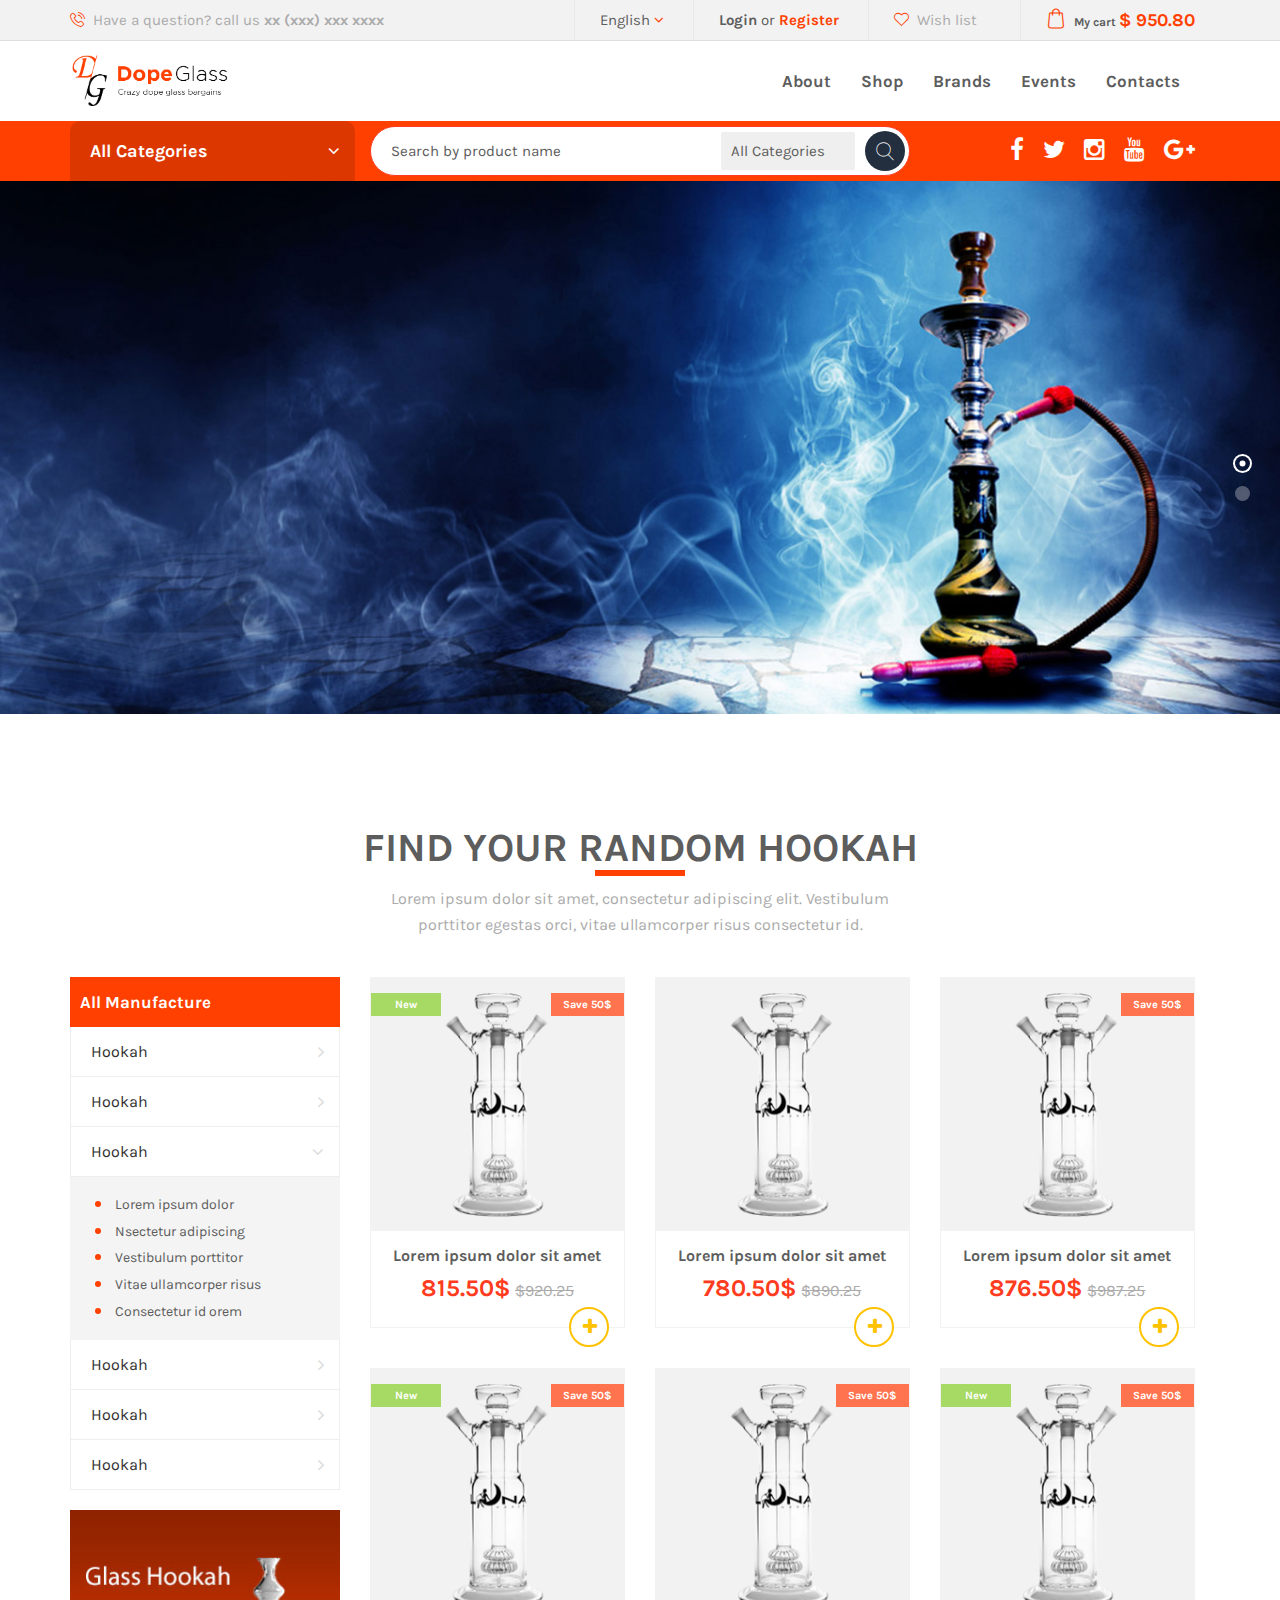
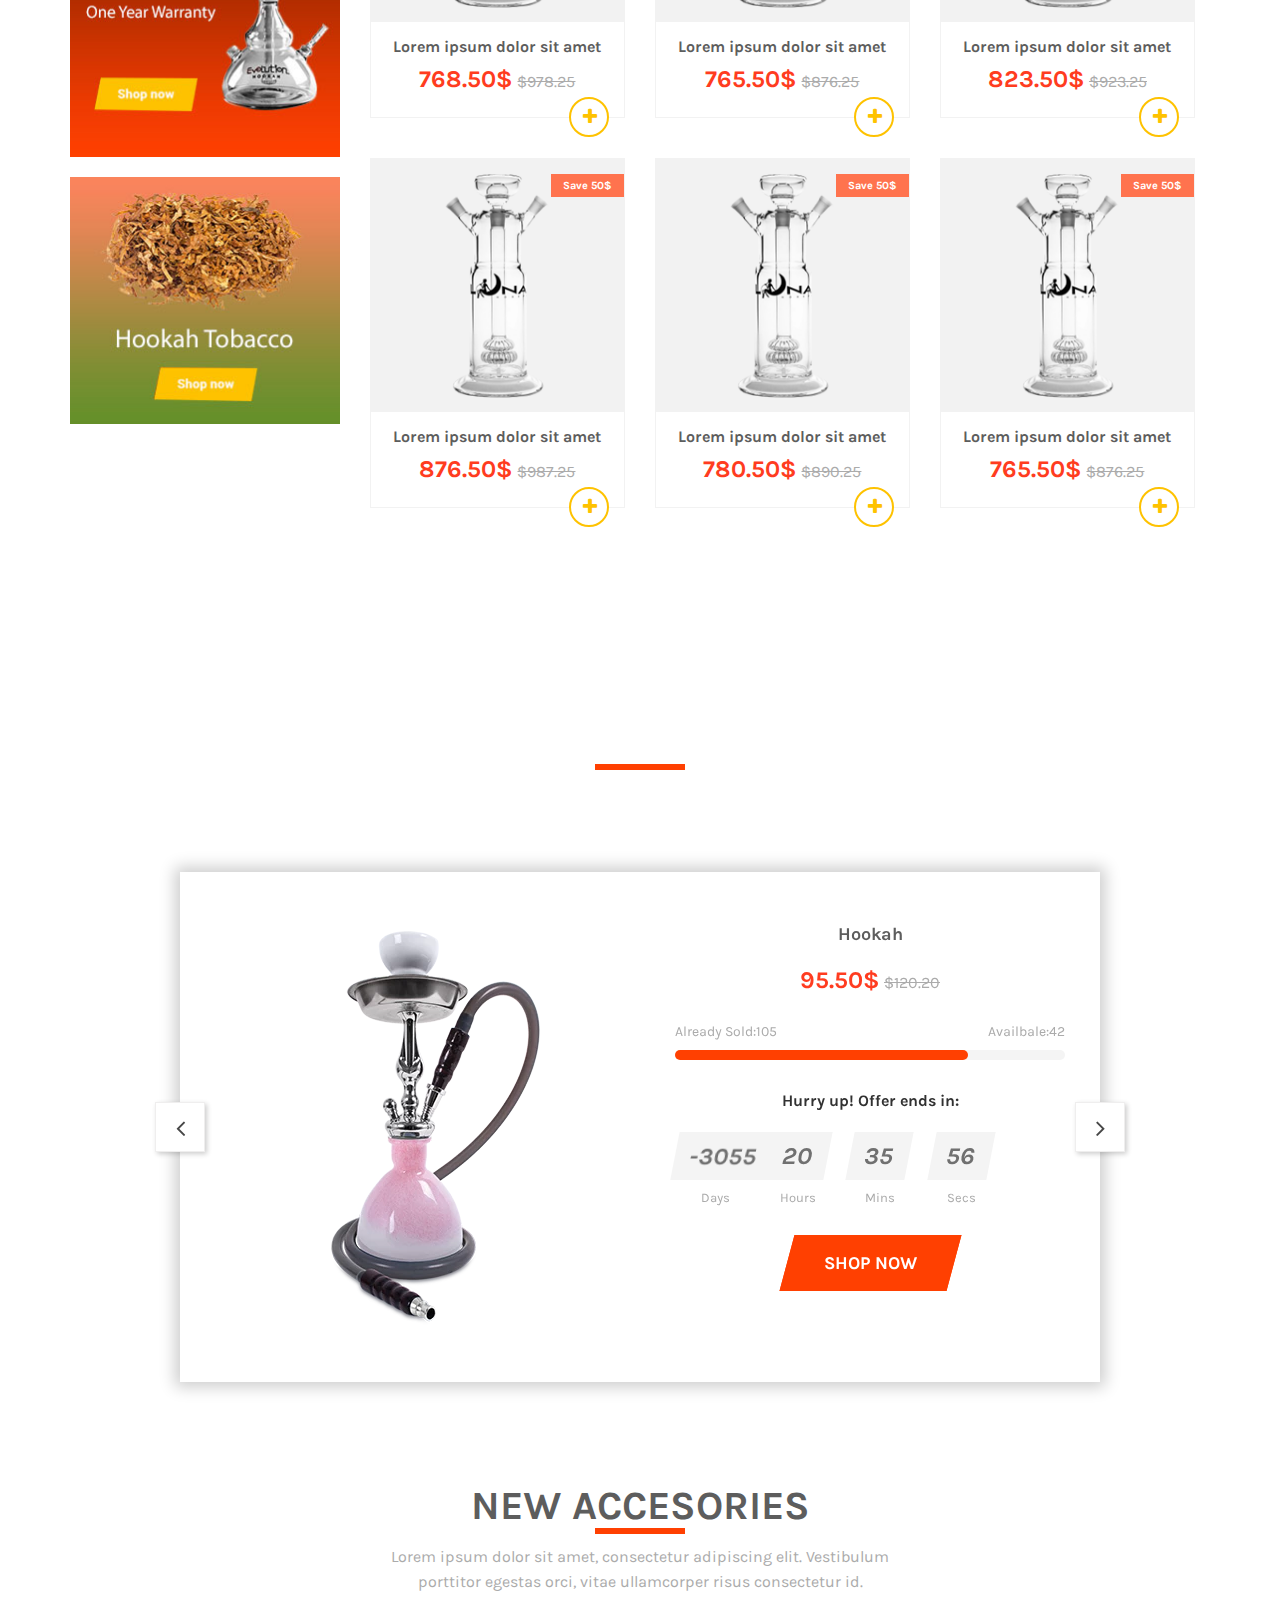
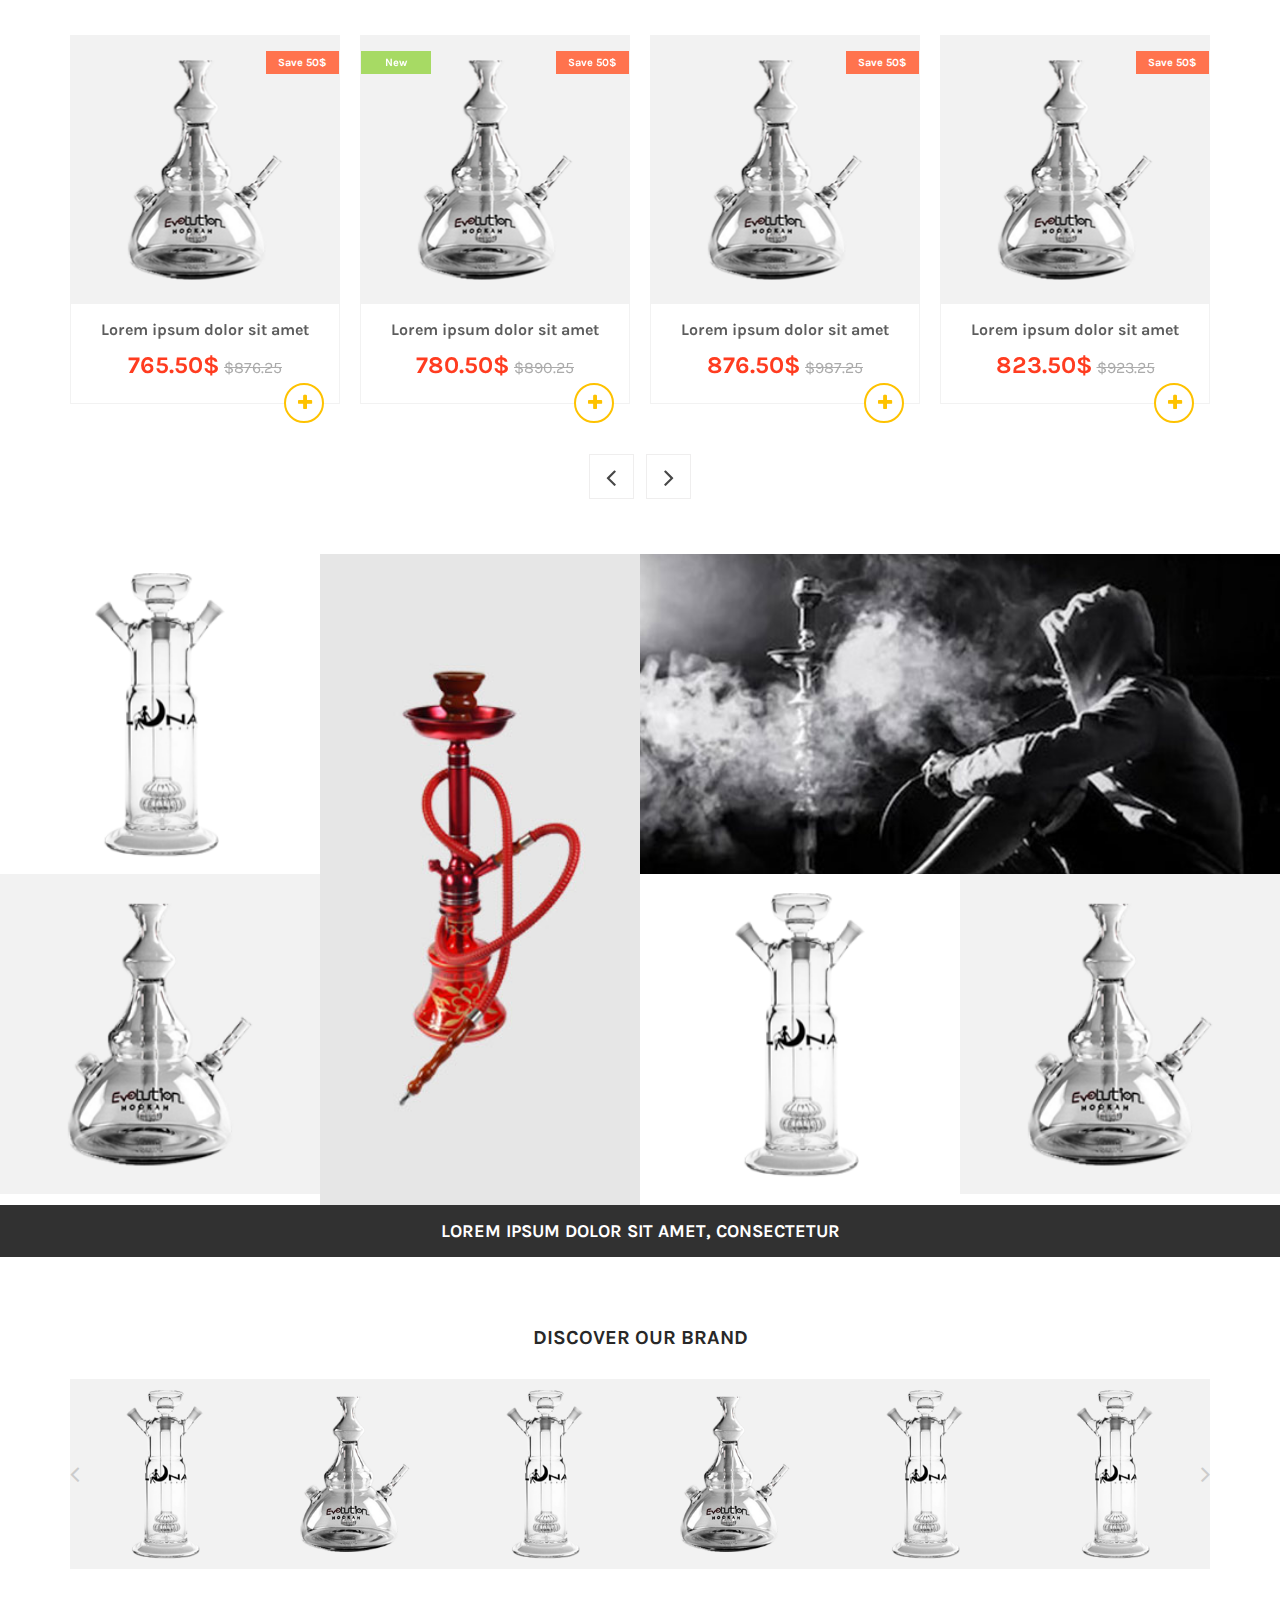
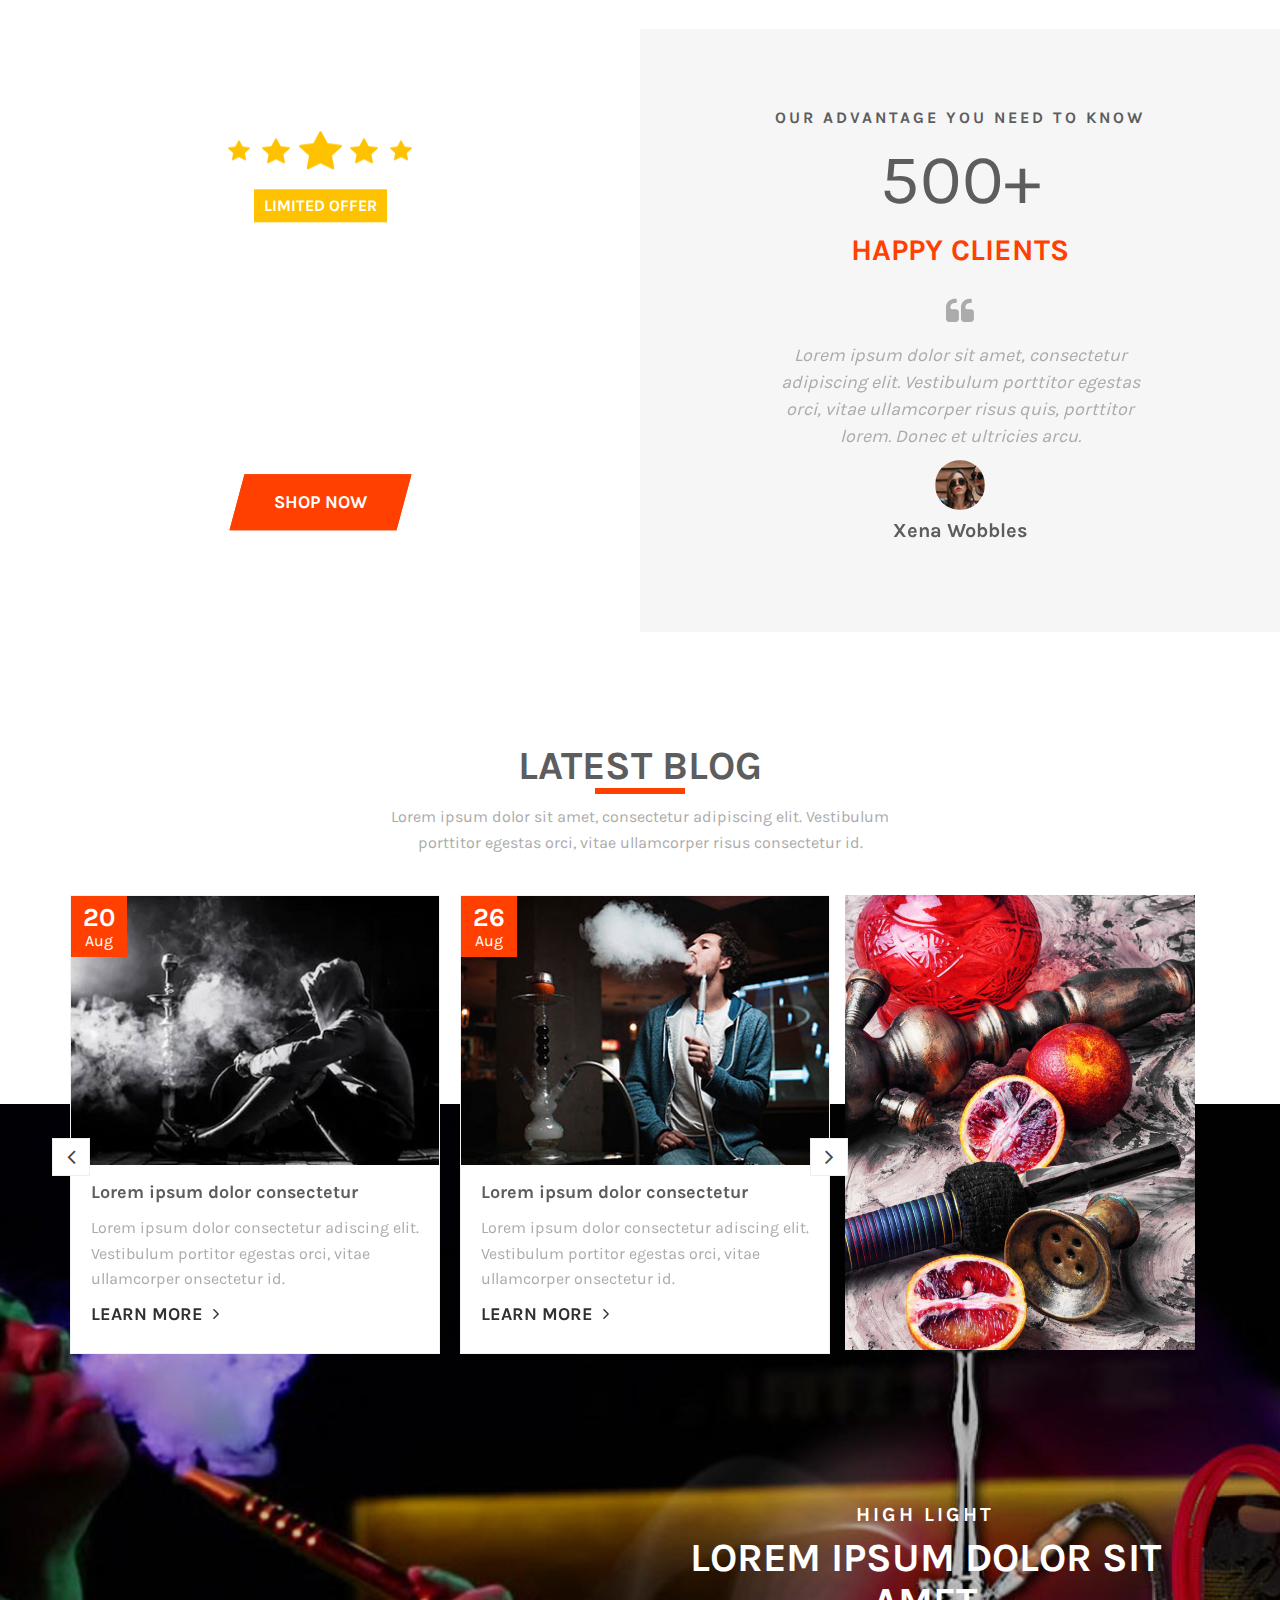
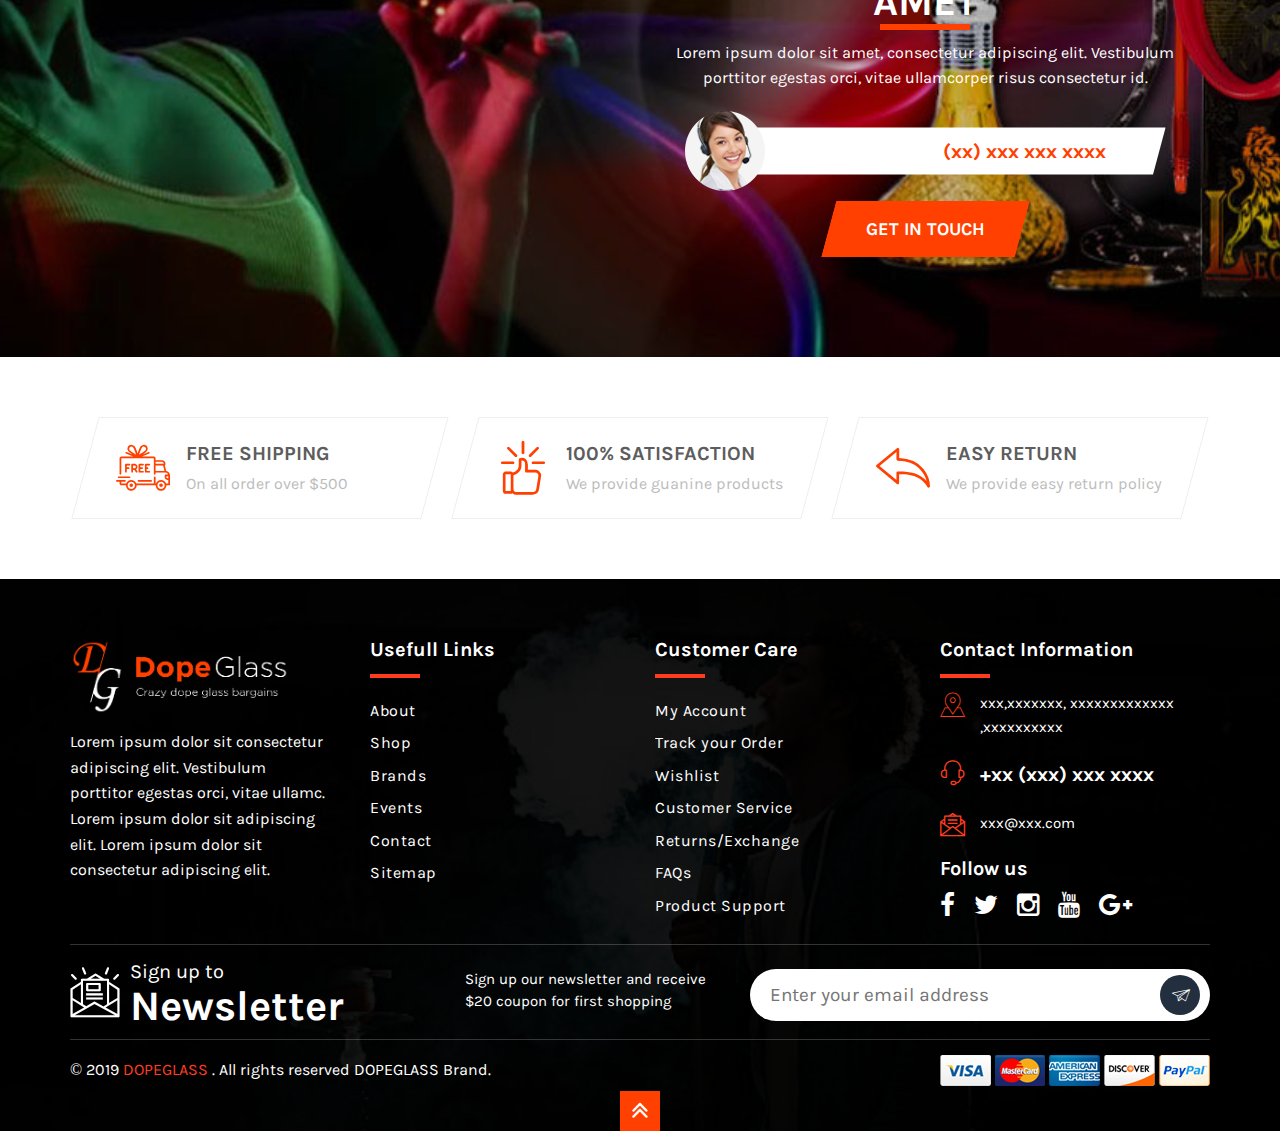
<file: index.html>
﻿<html lang="en">
<head>
    <meta charset="utf-8">
    <meta name="viewport" content="width=device-width, initial-scale=1">
    <title>index</title>
    <!--css-->
    <link href="css/style-1.css" rel="stylesheet" type="text/css">
    <!--BOOTSTRAP-->
    <link href="css/bootstrap.css" rel="stylesheet" type="text/css">
    <!--fonts-->
    <link href="css/font-style.css" rel="stylesheet" />
    <link href="css/font-awesome.min.css" rel="stylesheet" type="text/css">
    <link href="fonts/flaticon.css" rel="stylesheet" type="text/css">
    <!--slider-->
    <link href="css/owl.carousel.min.css" rel="stylesheet">
    <link href="css/theme.css" rel="stylesheet">
    <!--testimonial-slider-->
    <link href="css/testimonial.css" rel="stylesheet">
    <!--Revolution-->
    <script src="js/jquery.js"></script>
    <link rel="stylesheet" type="text/css" href="revolution/css/settings.css">
    <script src="revolution/js/jquery.themepunch.tools.min.js"></script>
    <script src="revolution/js/jquery.themepunch.revolution.min.js"></script>
</head>
<body>

    <a href="javascript:" id="return-to-top"><i class="fa fa-angle-up"></i></a>
    <!--Top-bar-->
    <div id="top" class="container-fluid top-bar border">
        <div class="container">

            <div class="col-md-4 top-bar-left"><p><i class="flaticon-phone-call"></i>&nbsp; Have a question? call us <b>xx (xxx) xxx xxxx</b></p></div>

            <div class="col-md-8 text-right">

                <div class="sub-menu bor">
                    <a href="#" class="main-a">English <i class="fa fa-angle-down" aria-hidden="true"></i></a>
                    <ul>
                        <li><a href="#">English</a></li>
                        <li><a href="#">French</a></li>
                    </ul>
                </div>
                <div class="bor log"><a href="#" data-toggle="modal" data-target="#myModal2"><b>Login</b></a>&nbsp;or&nbsp;<a href="#" data-toggle="modal" data-target="#myModal"><b>Register</b></a></div>

                <div class="bor"><p><a href="#"><i class="flaticon-heart"></i>&nbsp; Wish list</a></p></div>

                <div class="cart-item">
                    <div class="bor cart-det"><i class="flaticon-shopping-bag"></i>&nbsp; <h2>My cart <b>$ 950.80</b></h2></div>


                    <div class="cart-item-hover">
                        <div class="cart-item-list text-left">
                            <img src="images/cart-item-1.jpg" alt="" />
                            <a href="#"><h3>Belkin Car Charger</h3></a>
                            <b><a href="#">X</a></b>
                            <p>$88.00 <del>$120.00</del></p>
                        </div>
                        <div class="cart-item-list text-left">
                            <img src="images/cart-item-2.jpg" alt="" />
                            <a href="#"><h3>MRF Tyre</h3></a>
                            <b><a href="#">X</a></b>
                            <p>$90.00 <del>$122.00</del></p>
                        </div>
                        <div class="border"></div>
                        <div class="cart-total">
                            <h6>Total Price</h6> <p>$178.00</p><div class="clearfix"></div>
                            <a href="#" class="cart-view">View all</a>
                            <a href="check-out.html" class="cart-checkout">Check out</a>
                        </div>
                    </div>

                </div>

            </div>

            <div class="clearfix"></div>

        </div>
        <!-- Modal -->
        <div class="modal fade" id="myModal" tabindex="-1" role="dialog">
            <div class="modal-dialog modal-lg" role="document">
                <div class="modal-content">
                    <div class="modal-body">
                        <button type="button" class="close" data-dismiss="modal" aria-label="Close"><span aria-hidden="true">&times;</span></button>
                        <div class="col-sm-5 modal-img">
                            <img src="images/menu-banner.jpg" class="img-responsive" alt="" />
                            <h2>Sign In</h2>
                            <p>Sign up our Website and receive up to $100 coupon for first shopping</p>
                            <div class="modal-img-text"><a href="#"><img src="images/logo-white-new.png" alt="" class="img-responsive" /></a></div>
                        </div>
                        <div class="col-sm-7 modal-text">

                            <div class="form-sec">


                                <div class="tab-content">
                                    <div class="social-button">
                                        <div class="facebook"><a href="#"><i class="fa fa-facebook-f" aria-hidden="true"></i>Sign in with facebook</a></div>
                                        <div class="facebook google"><a href="#"><i class="fa fa-google-plus" aria-hidden="true"></i>Sign in with google</a></div>
                                        <div class="facebook twitter text-center"><a href="#"><i class="fa fa-twitter pull-left" aria-hidden="true"></i>Sign in with twitter</a></div>
                                    </div>
                                    <div class="or"><span>Or</span></div>
                                    <div class="input-row">
                                        <h5>username</h5><input class="input-1" type="text" name="username" placeholder="Enter username" />
                                        <span class="underline"></span>
                                    </div>
                                    <div class="input-row">
                                        <h5>email</h5><input class="input-1" type="email" name="email" placeholder="Enter your Email ID" />
                                        <span class="underline"></span>
                                    </div>
                                    <div class="input-row">
                                        <h5>password</h5><input class="input-1" type="text" name="password" placeholder="Enter your password" />
                                        <span class="underline"></span>
                                    </div>
                                    <div class="input-row">
                                        <h5>Re-enter your password</h5><input class="input-1" type="text" name="re-enter-password" placeholder="Re-Enter your Password" />
                                        <span class="underline"></span>
                                    </div>
                                    <div class="clearfix"></div>
                                    <div class="privacy-sec">
                                        <input id="4" type="checkbox" /><label for="4">Remember me</label>
                                    </div>
                                    <div class="clearfix"></div>
                                    <div class="button">
                                        <a href="#">Get started</a>
                                    </div>
                                    <div class="modal-acc">
                                        <p>Already have an account? <a data-toggle="modal" id="reg-m" data-target="#myModal2" href="#">Log In</a></p>
                                    </div>

                                </div>

                            </div>

                        </div>

                        <div class="clearfix"></div>

                    </div>
                </div>
            </div>
        </div>

        <!--modal-->
        <div class="modal fade" id="myModal2" tabindex="-1" role="dialog">
            <div class="modal-dialog modal-lg" role="document">
                <div class="modal-content">
                    <div class="modal-body">
                        <button type="button" class="close" data-dismiss="modal" aria-label="Close"><span aria-hidden="true">&times;</span></button>
                        <div class="col-sm-5 modal-img">
                            <img src="images/menu-banner.jpg" alt="" class="img-responsive" />
                            <h2>Login</h2>
                            <p>Sign up our Website and receive up to $100 coupon for first shopping</p>
                            <div class="modal-img-text"><a href="#"><img src="images/logo-white-new.png" alt="" class="img-responsive" /></a></div>
                        </div>
                        <div class="col-sm-7 modal-text">

                            <div class="form-sec">


                                <div class="tab-content">

                                    <div class="social-button">
                                        <div class="facebook"><a href="#"><i class="fa fa-facebook-f" aria-hidden="true"></i>Sign in with facebook</a></div>
                                        <div class="facebook google"><a href="#"><i class="fa fa-google-plus" aria-hidden="true"></i>Sign in with google</a></div>
                                        <div class="facebook twitter text-center"><a href="#"><i class="fa fa-twitter pull-left" aria-hidden="true"></i>Sign in with twitter</a></div>
                                    </div>
                                    <div class="or"><span>Or</span></div>
                                    <div class="input-row">
                                        <h5>email</h5><input class="input-1" type="email" name="email" placeholder="Enter your Email ID" />
                                        <span class="underline"></span>
                                    </div>
                                    <div class="input-row">
                                        <h5>password</h5><input class="input-1" type="text" name="password" placeholder="Enter your password" />
                                        <span class="underline"></span>
                                    </div>
                                    <div class="clearfix"></div>
                                    <div class="privacy-sec">
                                        <input id="5" type="checkbox" /><label for="5">Remember me</label>
                                    </div>
                                    <div class="clearfix"></div>
                                    <div class="button">
                                        <a href="#">Get started</a>
                                    </div>
                                    <div class="modal-acc">
                                        <p>Already have an account? <a data-toggle="modal" id="log-m" data-target="#myModal" href="#">Sign In</a></p>
                                    </div>
                                    <div class="swiss-right"><p>© 2018 <a href="#">Loyal Shop</a>. All Rights Reserved.</p></div>
                                </div>

                            </div>

                        </div>

                        <div class="clearfix"></div>

                    </div>
                </div>
            </div>
        </div>
    </div>
    <!--Navbar-->
    <nav class="navbar navbar-default">
        <div class="container">
            <!-- Brand and toggle get grouped for better mobile display -->
            <div class="navbar-header">
                <button type="button" class="navbar-toggle collapsed" data-toggle="collapse" data-target="#bs-example-navbar-collapse-1" aria-expanded="false">
                    <span class="sr-only">Toggle navigation</span>
                    <span class="icon-bar"></span>
                    <span class="icon-bar"></span>
                    <span class="icon-bar"></span>
                </button>
                <a class="navbar-brand" href="index.html"><img src="images/logo-black-new.png" alt="" class="img-responsive" /></a>
            </div>

            <div class="collapse navbar-collapse" id="bs-example-navbar-collapse-1">

                <ul class="nav navbar-nav navbar-right">
                    <li>
                        <a href="index.html">About</a>
                    </li>
                    <!--<li><a href="index.html">About <i class="fa fa-angle-down" aria-hidden="true"></i></a>
                        <div class="nav-mega-menu">
                                        <div class="nav-main-menu">
                                            <span>
                                                    <a href="#">Home</a>
                                                    <a href="#"></a>
                                                    <a href="#"></a>
                                                    <a href="#"></a>
                                            </span>
                                        </div>
                                    </div>
                    </li>-->
                    <li><a href="#">Shop</a></li>
                    <li><a href="#">Brands</a></li>
                    <li><a href="#">Events</a> </li>
                    <li><a href="#">Contacts</a></li>
                </ul>

            </div><!-- /.navbar-collapse -->
        </div><!-- /.container-fluid -->
    </nav>
    <!--Search-bar-->
    <div class="container-fluid search-bar">
        <div class="container">
            <div class="col-md-3">
                <div class="categories">
                    <ul>
                        <li class="sub-menu">
                            <a class="main-a" href="javascript:void(0)">All Categories <i class='fa fa-angle-down'></i></a>

                            <ul>
                                <li>
                                    <a href="#"><img src="images/hookah-icon.png" />Hookah<i class="fa fa-angle-right" aria-hidden="true"></i></a>
                                    <div class="categories-mega-menu">
                                        <div class="categories-main-menu">
                                            <span>
                                                <a href="#" class="title">Hookah</a>
                                                <a href="#">Khalil Mamoon Hookah</a>
                                                <a href="#">Mya Hookah</a>
                                                <a href="#">Chinese Hookah</a>
                                                <a href="#">Glass Hookah</a>
                                                <a href="#">Mob Hookah</a>
                                                <a href="#">Modern Hookah</a>
                                                <a href="#">Egyptian Hookah</a>
                                                <a href="#">Party Hookah</a>
                                                <a href="#">Starbuzz Hookah</a>
                                                <a href="#">Stem Only</a>
                                            </span>
                                            <span>
                                                <a href="#" class="title">Hookah</a>
                                                <a href="#">Khalil Mamoon Hookah</a>
                                                <a href="#">Mya Hookah</a>
                                                <a href="#">Chinese Hookah</a>
                                                <a href="#">Glass Hookah</a>
                                                <a href="#">Mob Hookah</a>
                                                <a href="#">Modern Hookah</a>
                                                <a href="#">Egyptian Hookah</a>
                                                <a href="#">Party Hookah</a>
                                                <a href="#">Starbuzz Hookah</a>
                                                <a href="#">Stem Only</a>
                                            </span>

                                        </div>
                                        <div class="categories-img">
                                            <div class="single-banner-2"><a href="#"><img src="images/menu-banner.jpg" class="img-responsive" alt="banner"></a></div>
                                        </div>
                                    </div>
                                </li>
                                <li>
                                    <a href="#"><img src="images/hookah-icon.png" />Hookah<i class="fa fa-angle-right" aria-hidden="true"></i></a>
                                    <div class="categories-mega-menu">
                                        <div class="categories-main-menu">
                                            <span>
                                                <a href="#" class="title">Hookah</a>
                                                <a href="#">Khalil Mamoon Hookah</a>
                                                <a href="#">Mya Hookah</a>
                                                <a href="#">Chinese Hookah</a>
                                                <a href="#">Glass Hookah</a>
                                                <a href="#">Mob Hookah</a>
                                                <a href="#">Modern Hookah</a>
                                                <a href="#">Egyptian Hookah</a>
                                                <a href="#">Party Hookah</a>
                                                <a href="#">Starbuzz Hookah</a>
                                                <a href="#">Stem Only</a>
                                            </span>
                                            <span>
                                                <a href="#" class="title">Hookah</a>
                                                <a href="#">Khalil Mamoon Hookah</a>
                                                <a href="#">Mya Hookah</a>
                                                <a href="#">Chinese Hookah</a>
                                                <a href="#">Glass Hookah</a>
                                                <a href="#">Mob Hookah</a>
                                                <a href="#">Modern Hookah</a>
                                                <a href="#">Egyptian Hookah</a>
                                                <a href="#">Party Hookah</a>
                                                <a href="#">Starbuzz Hookah</a>
                                                <a href="#">Stem Only</a>
                                            </span>

                                        </div>
                                        <div class="categories-img">
                                            <div class="single-banner-2"><a href="#"><img src="images/menu-banner.jpg" class="img-responsive" alt="banner"></a></div>
                                        </div>
                                    </div>
                                </li>
                                <li>
                                    <a href="#"><img src="images/hookah-icon.png" />Hookah<i class="fa fa-angle-right" aria-hidden="true"></i></a>
                                    <div class="categories-mega-menu">
                                        <div class="categories-main-menu">
                                            <span>
                                                <a href="#" class="title">Hookah</a>
                                                <a href="#">Khalil Mamoon Hookah</a>
                                                <a href="#">Mya Hookah</a>
                                                <a href="#">Chinese Hookah</a>
                                                <a href="#">Glass Hookah</a>
                                                <a href="#">Mob Hookah</a>
                                                <a href="#">Modern Hookah</a>
                                                <a href="#">Egyptian Hookah</a>
                                                <a href="#">Party Hookah</a>
                                                <a href="#">Starbuzz Hookah</a>
                                                <a href="#">Stem Only</a>
                                            </span>
                                            <span>
                                                <a href="#" class="title">Hookah</a>
                                                <a href="#">Khalil Mamoon Hookah</a>
                                                <a href="#">Mya Hookah</a>
                                                <a href="#">Chinese Hookah</a>
                                                <a href="#">Glass Hookah</a>
                                                <a href="#">Mob Hookah</a>
                                                <a href="#">Modern Hookah</a>
                                                <a href="#">Egyptian Hookah</a>
                                                <a href="#">Party Hookah</a>
                                                <a href="#">Starbuzz Hookah</a>
                                                <a href="#">Stem Only</a>
                                            </span>

                                        </div>
                                        <div class="categories-img">
                                            <div class="single-banner-2"><a href="#"><img src="images/menu-banner.jpg" class="img-responsive" alt="banner"></a></div>
                                        </div>
                                    </div>
                                </li>
                                <li>
                                    <a href="#"><img src="images/hookah-icon.png" />Hookah<i class="fa fa-angle-right" aria-hidden="true"></i></a>
                                    <div class="categories-mega-menu">
                                        <div class="categories-main-menu">
                                            <span>
                                                <a href="#" class="title">Hookah</a>
                                                <a href="#">Khalil Mamoon Hookah</a>
                                                <a href="#">Mya Hookah</a>
                                                <a href="#">Chinese Hookah</a>
                                                <a href="#">Glass Hookah</a>
                                                <a href="#">Mob Hookah</a>
                                                <a href="#">Modern Hookah</a>
                                                <a href="#">Egyptian Hookah</a>
                                                <a href="#">Party Hookah</a>
                                                <a href="#">Starbuzz Hookah</a>
                                                <a href="#">Stem Only</a>
                                            </span>
                                            <span>
                                                <a href="#" class="title">Hookah</a>
                                                <a href="#">Khalil Mamoon Hookah</a>
                                                <a href="#">Mya Hookah</a>
                                                <a href="#">Chinese Hookah</a>
                                                <a href="#">Glass Hookah</a>
                                                <a href="#">Mob Hookah</a>
                                                <a href="#">Modern Hookah</a>
                                                <a href="#">Egyptian Hookah</a>
                                                <a href="#">Party Hookah</a>
                                                <a href="#">Starbuzz Hookah</a>
                                                <a href="#">Stem Only</a>
                                            </span>

                                        </div>
                                        <div class="categories-img">
                                            <div class="single-banner-2"><a href="#"><img src="images/menu-banner.jpg" class="img-responsive" alt="banner"></a></div>
                                        </div>
                                    </div>
                                </li>
                                <li>
                                    <a href="#"><img src="images/hookah-icon.png" />Hookah<i class="fa fa-angle-right" aria-hidden="true"></i></a>
                                    <div class="categories-mega-menu">
                                        <div class="categories-main-menu">
                                            <span>
                                                <a href="#" class="title">Hookah</a>
                                                <a href="#">Khalil Mamoon Hookah</a>
                                                <a href="#">Mya Hookah</a>
                                                <a href="#">Chinese Hookah</a>
                                                <a href="#">Glass Hookah</a>
                                                <a href="#">Mob Hookah</a>
                                                <a href="#">Modern Hookah</a>
                                                <a href="#">Egyptian Hookah</a>
                                                <a href="#">Party Hookah</a>
                                                <a href="#">Starbuzz Hookah</a>
                                                <a href="#">Stem Only</a>
                                            </span>
                                            <span>
                                                <a href="#" class="title">Hookah</a>
                                                <a href="#">Khalil Mamoon Hookah</a>
                                                <a href="#">Mya Hookah</a>
                                                <a href="#">Chinese Hookah</a>
                                                <a href="#">Glass Hookah</a>
                                                <a href="#">Mob Hookah</a>
                                                <a href="#">Modern Hookah</a>
                                                <a href="#">Egyptian Hookah</a>
                                                <a href="#">Party Hookah</a>
                                                <a href="#">Starbuzz Hookah</a>
                                                <a href="#">Stem Only</a>
                                            </span>

                                        </div>
                                        <div class="categories-img">
                                            <div class="single-banner-2"><a href="#"><img src="images/menu-banner.jpg" class="img-responsive" alt="banner"></a></div>
                                        </div>
                                    </div>
                                </li>
                            </ul>

                        </li>
                    </ul>
                </div>
            </div>

            <div class="col-md-6 search">
                <input type="text" name="search" placeholder="Search by product name" />
                <select>
                    <option>All Categories</option>
                </select>
                <div class="round search-round"><a href="#"><i class="flaticon-search"></i></a></div>
            </div>

            <div class="col-md-3 soc text-right">
                <ul>
                    <li><a href="#"><i class="fa fa-facebook" aria-hidden="true"></i></a></li>
                    <li><a href="#"><i class="fa fa-twitter" aria-hidden="true"></i></a></li>
                    <li><a href="#"><i class="fa fa-instagram" aria-hidden="true"></i></a></li>
                    <li><a href="#"><i class="fa fa-youtube" aria-hidden="true"></i></a></li>
                    <li><a href="#"><i class="fa fa-google-plus" aria-hidden="true"></i></a></li>
                </ul>
            </div>

        </div>
    </div>
    <!--Slider-->
    <div id="rev_slider_3_1_wrapper" class="rev_slider_wrapper fullwidthbanner-container" data-alias="Loyal-slider-1" data-source="gallery" style="margin:0px auto;background:transparent;padding:0px;margin-top:0px;margin-bottom:0px;">
        <!-- START REVOLUTION SLIDER 5.4.6.4 fullwidth mode -->
        <div id="rev_slider_3_1" class="rev_slider fullwidthabanner" style="display:none;" data-version="5.4.6.4">
            <ul>
                <!-- SLIDE  -->
                <li data-index="rs-6" data-transition="fade" data-slotamount="default" data-hideafterloop="0" data-hideslideonmobile="off" data-easein="default" data-easeout="default" data-masterspeed="300" data-thumb="images/bg-1-100x50.jpg" data-rotate="0" data-saveperformance="off" data-title="Slide" data-param1="" data-param2="" data-param3="" data-param4="" data-param5="" data-param6="" data-param7="" data-param8="" data-param9="" data-param10="" data-description="">
                    <!-- MAIN IMAGE -->
                    <img src="images/dummy.png" alt="" title="bg-1" width="1500" height="625" data-lazyload="images/bg-1.jpg" data-bgposition="center bottom" data-bgfit="cover" data-bgrepeat="no-repeat" data-bgparallax="off" class="rev-slidebg" data-no-retina>
                    <!-- LAYERS -->
                    <!-- LAYER NR. 1 -->
                    <div class="tp-caption   tp-resizeme"
                         id="slide-6-layer-1"
                         data-x="['left','left','left','left']" data-hoffset="['130','69','35','35']"
                         data-y="['top','top','top','top']" data-voffset="['169','184','160','160']"
                         data-fontsize="['50','40','30','25']"
                         data-lineheight="['60','50','40','30']"
                         data-width="['575','589','450','386']"
                         data-height="['121','121','122','none']"
                         data-whitespace="normal"
                         data-type="text"
                         data-responsive_offset="on"
                         data-frames='[{"delay":10,"speed":3140,"frame":"0","from":"x:[-100%];z:0;rX:0deg;rY:0;rZ:0;sX:1;sY:1;skX:0;skY:0;","mask":"x:0px;y:0px;s:inherit;e:inherit;","to":"o:1;","ease":"Power3.easeInOut"},{"delay":"wait","speed":300,"frame":"999","to":"opacity:0;","ease":"Power3.easeInOut"}]'
                         data-textAlign="['inherit','inherit','inherit','inherit']"
                         data-paddingtop="[0,0,0,0]"
                         data-paddingright="[0,0,0,0]"
                         data-paddingbottom="[0,0,0,0]"
                         data-paddingleft="[0,0,0,0]"
                         style="z-index: 5; min-width: 575px; max-width: 575px; max-width: 121px; max-width: 121px; white-space: normal; font-size: 50px; line-height: 60px; font-weight: 700; color: #ffffff; letter-spacing: 5px;font-family:karla;">
                        Never Lose Your Lighter Again !

                    </div>
                    <!-- LAYER NR. 2 -->
                    <div class="tp-caption   tp-resizeme"
                         id="slide-6-layer-2"
                         data-x="['left','left','left','left']" data-hoffset="['133','72','35','36']"
                         data-y="['top','top','top','top']" data-voffset="['323','308','261','238']"
                         data-fontsize="['30','25','20','20']"
                         data-width="['347','none','none','none']"
                         data-height="['31','none','none','none']"
                         data-whitespace="nowrap"
                         data-type="text"
                         data-responsive_offset="on"
                         data-frames='[{"delay":1560,"split":"chars","splitdelay":0.05,"speed":1350,"split_direction":"forward","frame":"0","from":"y:[100%];z:0;rZ:-35deg;sX:1;sY:1;skX:0;skY:0;","mask":"x:0px;y:0px;s:inherit;e:inherit;","to":"o:1;","ease":"Power4.easeInOut"},{"delay":"wait","speed":300,"frame":"999","to":"opacity:0;","ease":"Power3.easeInOut"}]'
                         data-textAlign="['inherit','inherit','inherit','inherit']"
                         data-paddingtop="[0,0,0,0]"
                         data-paddingright="[0,0,0,0]"
                         data-paddingbottom="[0,0,0,0]"
                         data-paddingleft="[0,0,0,0]"
                         style="z-index: 6; min-width: 347px; max-width: 347px; max-width: 31px; max-width: 31px; white-space: nowrap; font-size: 30px; line-height: 30px; font-weight: 400; color: #ffffff; letter-spacing: 0px;font-family:karla;">Upto 50% off  on Hookah Tobacco</div>
                    <!-- LAYER NR. 3 -->
                    <a class="tp-caption tp-shape tp-shapewrapper  tp-resizeme"
                       href="product-detail.html" target="_self" rel="nofollow" id="slide-6-layer-3"
                       data-x="['left','left','left','left']" data-hoffset="['143','82','46','46']"
                       data-y="['top','top','top','top']" data-voffset="['386','361','307','283']"
                       data-width="['188','164','167','140']"
                       data-height="['61','58','51','44']"
                       data-whitespace="nowrap"
                       data-type="shape"
                       data-actions=''
                       data-responsive_offset="on"
                       data-frames='[{"delay":2850,"speed":1500,"frame":"0","from":"z:0;rX:0;rY:0;rZ:0;sX:0.8;sY:0.8;skX:0;skY:0;opacity:0;","to":"o:1;skX:-10px;","ease":"Power4.easeOut"},{"delay":"wait","speed":300,"frame":"999","to":"opacity:0;","ease":"Power3.easeInOut"}]'
                       data-textAlign="['inherit','inherit','inherit','inherit']"
                       data-paddingtop="[0,0,0,0]"
                       data-paddingright="[0,0,0,0]"
                       data-paddingbottom="[0,0,0,0]"
                       data-paddingleft="[0,0,0,0]"
                       style="z-index: 7;background-color:rgb(255,64,1);text-decoration: none;"></a>
                    <!-- LAYER NR. 4 -->
                    <a class="tp-caption   tp-resizeme"
                       href="product-detail.html" target="_self" rel="nofollow" id="slide-6-layer-4"
                       data-x="['left','left','left','left']" data-hoffset="['192','118','88','83']"
                       data-y="['top','top','top','top']" data-voffset="['405','379','321','294']"
                       data-fontsize="['20','20','18','15']"
                       data-width="none"
                       data-height="none"
                       data-whitespace="nowrap"
                       data-type="text"
                       data-actions=''
                       data-responsive_offset="on"
                       data-frames='[{"delay":2860,"speed":1990,"frame":"0","from":"opacity:0;","to":"o:1;","ease":"Power3.easeInOut"},{"delay":"wait","speed":300,"frame":"999","to":"opacity:0;","ease":"Power3.easeInOut"}]'
                       data-textAlign="['inherit','inherit','inherit','inherit']"
                       data-paddingtop="[0,0,0,0]"
                       data-paddingright="[0,0,0,0]"
                       data-paddingbottom="[0,0,0,0]"
                       data-paddingleft="[0,0,0,0]"
                       style="z-index: 8; white-space: nowrap; font-size: 20px; line-height: 22px; font-weight: 500; color: #ffffff; letter-spacing: 0px;font-family:karla;text-decoration: none;">Shop now</a>
                </li>
                <!-- SLIDE  -->
                <li data-index="rs-7" data-transition="fade" data-slotamount="default" data-hideafterloop="0" data-hideslideonmobile="off" data-easein="default" data-easeout="default" data-masterspeed="default" data-thumb="images/bg-2-100x50.jpg" data-rotate="0" data-saveperformance="off" data-title="Slide" data-param1="" data-param2="" data-param3="" data-param4="" data-param5="" data-param6="" data-param7="" data-param8="" data-param9="" data-param10="" data-description="">
                    <!-- MAIN IMAGE -->
                    <img src="images/dummy.png" alt="" title="bg-2" width="1500" height="625" data-lazyload="images/bg-2.jpg" data-bgposition="center bottom" data-bgfit="cover" data-bgrepeat="no-repeat" data-bgparallax="off" class="rev-slidebg" data-no-retina>
                    <!-- LAYERS -->
                    <!-- LAYER NR. 5 -->
                    <div class="tp-caption   tp-resizeme"
                         id="slide-7-layer-1"
                         data-x="['left','left','left','left']" data-hoffset="['910','539','375','35']"
                         data-y="['top','top','top','top']" data-voffset="['169','184','160','200']"
                         data-fontsize="['50','40','30','25']"
                         data-lineheight="['60','50','40','30']"
                         data-width="['661','589','450','386']"
                         data-height="['none','121','122','none']"
                         data-whitespace="normal"
                         data-type="text"
                         data-responsive_offset="on"
                         data-frames='[{"delay":10,"speed":3140,"frame":"0","from":"x:[-100%];z:0;rX:0deg;rY:0;rZ:0;sX:1;sY:1;skX:0;skY:0;","mask":"x:0px;y:0px;s:inherit;e:inherit;","to":"o:1;","ease":"Power3.easeInOut"},{"delay":"wait","speed":300,"frame":"999","to":"opacity:0;","ease":"Power3.easeInOut"}]'
                         data-textAlign="['inherit','inherit','inherit','inherit']"
                         data-paddingtop="[0,0,0,0]"
                         data-paddingright="[0,0,0,0]"
                         data-paddingbottom="[0,0,0,0]"
                         data-paddingleft="[0,0,0,0]"
                         style="z-index: 5; min-width: 661px; max-width: 661px; white-space: normal; font-size: 50px; line-height: 60px; font-weight: 700; color: #ffffff; letter-spacing: 5px;font-family:Roboto;">
                        Never Lose Your Lighter Again !
                    </div>
                    <!-- LAYER NR. 6 -->
                    <div class="tp-caption   tp-resizeme"
                         id="slide-7-layer-2"
                         data-x="['left','left','left','left']" data-hoffset="['913','543','375','36']"
                         data-y="['top','top','top','top']" data-voffset="['323','308','261','278']"
                         data-fontsize="['30','25','20','20']"
                         data-width="none"
                         data-height="none"
                         data-whitespace="nowrap"
                         data-type="text"
                         data-responsive_offset="on"
                         data-frames='[{"delay":1560,"split":"chars","splitdelay":0.05,"speed":1350,"split_direction":"forward","frame":"0","from":"y:[100%];z:0;rZ:-35deg;sX:1;sY:1;skX:0;skY:0;","mask":"x:0px;y:0px;s:inherit;e:inherit;","to":"o:1;","ease":"Power4.easeInOut"},{"delay":"wait","speed":300,"frame":"999","to":"opacity:0;","ease":"Power3.easeInOut"}]'
                         data-textAlign="['inherit','inherit','inherit','inherit']"
                         data-paddingtop="[0,0,0,0]"
                         data-paddingright="[0,0,0,0]"
                         data-paddingbottom="[0,0,0,0]"
                         data-paddingleft="[0,0,0,0]"
                         style="z-index: 6; white-space: nowrap; font-size: 30px; line-height: 30px; font-weight: 400; color: #ffffff; letter-spacing: 0px;font-family:Roboto;">Upto 50% off  on Hookah</div>
                    <!-- LAYER NR. 7 -->
                    <a class="tp-caption tp-shape tp-shapewrapper  tp-resizeme"
                       href="product-detail.html" target="_self" rel="nofollow" id="slide-7-layer-3"
                       data-x="['left','left','left','left']" data-hoffset="['927','559','386','47']"
                       data-y="['top','top','top','top']" data-voffset="['378','360','307','329']"
                       data-width="['184','165','167','140']"
                       data-height="['63','59','51','44']"
                       data-whitespace="nowrap"
                       data-type="shape"
                       data-actions=''
                       data-responsive_offset="on"
                       data-frames='[{"delay":2850,"speed":1500,"frame":"0","from":"z:0;rX:0;rY:0;rZ:0;sX:0.8;sY:0.8;skX:0;skY:0;opacity:0;","to":"o:1;skX:-10px;","ease":"Power4.easeOut"},{"delay":"wait","speed":300,"frame":"999","to":"opacity:0;","ease":"Power3.easeInOut"}]'
                       data-textAlign="['inherit','inherit','inherit','inherit']"
                       data-paddingtop="[0,0,0,0]"
                       data-paddingright="[0,0,0,0]"
                       data-paddingbottom="[0,0,0,0]"
                       data-paddingleft="[0,0,0,0]"
                       style="z-index: 7;background-color:rgb(255,64,1);text-decoration: none;"></a>
                    <!-- LAYER NR. 8 -->
                    <a class="tp-caption   tp-resizeme"
                       href="product-detail.html" target="_self" rel="nofollow" id="slide-7-layer-4"
                       data-x="['left','left','left','left']" data-hoffset="['972','598','428','82']"
                       data-y="['top','top','top','top']" data-voffset="['398','378','321','340']"
                       data-fontsize="['20','20','18','15']"
                       data-width="none"
                       data-height="none"
                       data-whitespace="nowrap"
                       data-type="text"
                       data-actions=''
                       data-responsive_offset="on"
                       data-frames='[{"delay":2860,"speed":1990,"frame":"0","from":"opacity:0;","to":"o:1;","ease":"Power3.easeInOut"},{"delay":"wait","speed":300,"frame":"999","to":"opacity:0;","ease":"Power3.easeInOut"}]'
                       data-textAlign="['inherit','inherit','inherit','inherit']"
                       data-paddingtop="[0,0,0,0]"
                       data-paddingright="[0,0,0,0]"
                       data-paddingbottom="[0,0,0,0]"
                       data-paddingleft="[0,0,0,0]"
                       style="z-index: 8; white-space: nowrap; font-size: 20px; line-height: 22px; font-weight: 500; color: #ffffff; letter-spacing: 0px;font-family:Roboto;text-decoration: none;">Shop now</a>
                </li>
            </ul>
            <div class="tp-bannertimer" style="height: 5px; background: rgba(0,0,0,0.15);"></div>
        </div>
    </div>
    <!--Latest-product-->
    <div class="container latest-product padd-80">
        <div class="col-md-12 sec-head text-center">
            <h3>Latest products</h3>
            <h2>Find your random Hookah</h2>
            <span></span><br>
            <p>Lorem ipsum dolor sit amet, consectetur adipiscing elit. Vestibulum porttitor egestas orci, vitae ullamcorper risus consectetur id. </p>
        </div>
        <div class="clearfix"></div>
        <div class="col-md-3 manufacture mt-30">
            <a href="#" class="main">All Manufacture</a>
            <div class="categories">
                <ul>
                    <li class="sub-menu">
                        <a class="main-a" href="javascript:void(0)">Hookah <i class='fa fa-angle-right'></i></a>

                        <ul>
                            <li>Lorem ipsum dolor</li>
                            <li>Nsectetur adipiscing</li>
                            <li>Vestibulum porttitor </li>
                            <li>Vitae ullamcorper risus </li>
                            <li>Consectetur id orem</li>
                        </ul>

                    </li>
                </ul>
            </div>
            <div class="categories">
                <ul>
                    <li class="sub-menu">
                        <a class="main-a" href="javascript:void(0)">Hookah <i class='fa fa-angle-right'></i></a>

                        <ul>
                            <li>Lorem ipsum dolor</li>
                            <li>Nsectetur adipiscing</li>
                            <li>Vestibulum porttitor </li>
                            <li>Vitae ullamcorper risus </li>
                            <li>Consectetur id orem</li>
                        </ul>

                    </li>
                </ul>
            </div>
            <div class="categories">
                <ul>
                    <li class="sub-menu">
                        <a class="main-a" href="javascript:void(0)">Hookah <i class='fa fa-angle-down'></i></a>

                        <ul class="open">
                            <li>Lorem ipsum dolor</li>
                            <li>Nsectetur adipiscing</li>
                            <li>Vestibulum porttitor </li>
                            <li>Vitae ullamcorper risus </li>
                            <li>Consectetur id orem</li>
                        </ul>

                    </li>
                </ul>
            </div>
            <div class="categories">
                <ul>
                    <li class="sub-menu">
                        <a class="main-a" href="javascript:void(0)">Hookah  <i class='fa fa-angle-right'></i></a>

                        <ul>
                            <li>Lorem ipsum dolor</li>
                            <li>Nsectetur adipiscing</li>
                            <li>Vestibulum porttitor </li>
                            <li>Vitae ullamcorper risus </li>
                            <li>Consectetur id orem</li>
                        </ul>

                    </li>
                </ul>
            </div>
            <div class="categories">
                <ul>
                    <li class="sub-menu">
                        <a class="main-a" href="javascript:void(0)">Hookah <i class='fa fa-angle-right'></i></a>

                        <ul>
                            <li>Lorem ipsum dolor</li>
                            <li>Nsectetur adipiscing</li>
                            <li>Vestibulum porttitor </li>
                            <li>Vitae ullamcorper risus </li>
                            <li>Consectetur id orem</li>
                        </ul>

                    </li>
                </ul>
            </div>
            <div class="categories">
                <ul>
                    <li class="sub-menu">
                        <a class="main-a" href="javascript:void(0)">Hookah <i class='fa fa-angle-right'></i></a>

                        <ul>
                            <li>Lorem ipsum dolor</li>
                            <li>Nsectetur adipiscing</li>
                            <li>Vestibulum porttitor </li>
                            <li>Vitae ullamcorper risus </li>
                            <li>Consectetur id orem</li>
                        </ul>

                    </li>
                </ul>
            </div>

            <div class="clearfix"></div>


            <div class="banner-img col-sm-6 col-md-12"><img src="images/banner-1.jpg" alt="" class="img-responsive" /></div>
            <div class="banner-img col-sm-6 col-md-12"><img src="images/banner-2.jpg" alt="" class="img-responsive" /></div>
            <div class="clearfix"></div>
        </div>


        <div class="col-md-9 mt-30">
            <div class="row">

                <div class="col-md-4 col-sm-4 text-left">
                    <div class="product">
                        <div class="product-img">
                            <a href="product-detail.html" class="product-href"></a>
                            <img src="images/img.png" alt="" class="img-responsive img-overlay" />
                            <img src="images/gla12s.png" alt="" class="img-responsive" />
                            <div class="offer-discount">Save 50$</div>
                            <div class="new-discount offer-discount">New</div>
                            <div class="sale-heart-hover"><a href="#"><i class="flaticon-heart"></i></a></div>
                        </div>
                        <div class="product-body">
                            <p><a href="#">Lorem ipsum dolor sit amet</a></p>
                            <h4>815.50$</h4>
                            <h5>$920.25</h5>
                            <div class="product-hover">
                                <div class="add-cart-hover"><a href="#"><h6>Add to cart</h6> <i class="fa fa-plus" aria-hidden="true"></i></a></div>
                                <div class="quick-view">
                                    <a href="product-detail.html"><i class="fa fa-search-plus" aria-hidden="true"></i></a>
                                </div>
                            </div>
                        </div>
                    </div>
                </div>

                <div class="col-md-4 col-sm-4 text-left">
                    <div class="product">
                        <div class="product-img">
                            <a href="product-detail.html" class="product-href"></a>
                            <img src="images/img.png" alt="" class="img-responsive img-overlay" />
                            <img src="images/gla12s.png" alt="" class="img-responsive" />
                            <div class="sale-heart-hover"><a href="#"><i class="flaticon-heart"></i></a></div>
                        </div>
                        <div class="product-body">
                            <p><a href="#">Lorem ipsum dolor sit amet</a></p>
                            <h4>780.50$</h4>
                            <h5>$890.25</h5>
                            <div class="product-hover">
                                <div class="add-cart-hover"><a href="#"><h6>Add to cart</h6> <i class="fa fa-plus" aria-hidden="true"></i></a></div>
                                <div class="quick-view">
                                   <a href="product-detail.html"><i class="fa fa-search-plus" aria-hidden="true"></i></a>
                                </div>
                            </div>
                        </div>
                    </div>
                </div>

                <div class="col-md-4 col-sm-4 text-left">
                    <div class="product">
                        <div class="product-img">
                            <a href="product-detail.html" class="product-href"></a>
                            <img src="images/img.png" alt="" class="img-responsive img-overlay" />
                            <img src="images/gla12s.png" alt="" class="img-responsive" />
                            <div class="offer-discount">Save 50$</div>
                            <div class="sale-heart-hover"><a href="#"><i class="flaticon-heart"></i></a></div>
                        </div>
                        <div class="product-body">
                            <p><a href="#">Lorem ipsum dolor sit amet</a></p>
                            <h4>876.50$</h4>
                            <h5>$987.25</h5>
                            <div class="product-hover">
                                <div class="add-cart-hover"><a href="#"><h6>Add to cart</h6> <i class="fa fa-plus" aria-hidden="true"></i></a></div>
                                <div class="quick-view">
                                   <a href="product-detail.html"><i class="fa fa-search-plus" aria-hidden="true"></i></a>
                                </div>
                            </div>
                        </div>
                    </div>
                </div>

                <div class="col-md-4 col-sm-4 mt-20 text-left">
                    <div class="product">
                        <div class="product-img">
                            <a href="product-detail.html" class="product-href"></a>
                            <img src="images/img.png" alt="" class="img-responsive img-overlay" />
                            <img src="images/gla12s.png" alt="" class="img-responsive" />
                            <div class="offer-discount">Save 50$</div>
                            <div class="new-discount offer-discount">New</div>
                            <div class="sale-heart-hover"><a href="#"><i class="flaticon-heart"></i></a></div>
                        </div>
                        <div class="product-body">
                            <p><a href="#">Lorem ipsum dolor sit amet</a></p>
                            <h4>768.50$</h4>
                            <h5>$978.25</h5>
                            <div class="product-hover">
                                <div class="add-cart-hover"><a href="#"><h6>Add to cart</h6> <i class="fa fa-plus" aria-hidden="true"></i></a></div>
                                <div class="quick-view">
                                   <a href="product-detail.html"><i class="fa fa-search-plus" aria-hidden="true"></i></a>
                                </div>
                            </div>
                        </div>
                    </div>
                </div>

                <div class="col-md-4 col-sm-4 mt-20 text-left">
                    <div class="product">
                        <div class="product-img">
                            <a href="product-detail.html" class="product-href"></a>
                            <img src="images/img.png" alt="" class="img-responsive img-overlay" />
                            <img src="images/gla12s.png" alt="" class="img-responsive" />
                            <div class="offer-discount">Save 50$</div>
                            <div class="sale-heart-hover"><a href="#"><i class="flaticon-heart"></i></a></div>
                        </div>
                        <div class="product-body">
                            <p><a href="#">Lorem ipsum dolor sit amet</a></p>
                            <h4>765.50$</h4>
                            <h5>$876.25</h5>
                            <div class="product-hover">
                                <div class="add-cart-hover"><a href="#"><h6>Add to cart</h6> <i class="fa fa-plus" aria-hidden="true"></i></a></div>
                                <div class="quick-view">
                                   <a href="product-detail.html"><i class="fa fa-search-plus" aria-hidden="true"></i></a>
                                </div>
                            </div>
                        </div>
                    </div>
                </div>

                <div class="col-md-4 col-sm-4 mt-20 text-left">
                    <div class="product">
                        <div class="product-img">
                            <a href="product-detail.html" class="product-href"></a>
                            <img src="images/img.png" alt="" class="img-responsive img-overlay" />
                            <img src="images/gla12s.png" alt="" class="img-responsive" />
                            <div class="offer-discount">Save 50$</div>
                            <div class="new-discount offer-discount">New</div>
                            <div class="sale-heart-hover"><a href="#"><i class="flaticon-heart"></i></a></div>
                        </div>
                        <div class="product-body">
                            <p><a href="#">Lorem ipsum dolor sit amet</a></p>
                            <h4>823.50$</h4>
                            <h5>$923.25</h5>
                            <div class="product-hover">
                                <div class="add-cart-hover"><a href="#"><h6>Add to cart</h6> <i class="fa fa-plus" aria-hidden="true"></i></a></div>
                                <div class="quick-view">
                                   <a href="product-detail.html"><i class="fa fa-search-plus" aria-hidden="true"></i></a>
                                </div>
                            </div>
                        </div>
                    </div>
                </div>

                <div class="col-md-4 col-sm-4 mt-20 text-left">
                    <div class="product">
                        <div class="product-img">
                            <a href="product-detail.html" class="product-href"></a>
                            <img src="images/img.png" alt="" class="img-responsive img-overlay" />
                            <img src="images/gla12s.png" alt="" class="img-responsive" />
                            <div class="offer-discount">Save 50$</div>
                            <div class="sale-heart-hover"><a href="#"><i class="flaticon-heart"></i></a></div>
                        </div>
                        <div class="product-body">
                            <p><a href="#">Lorem ipsum dolor sit amet</a></p>
                            <h4>876.50$</h4>
                            <h5>$987.25</h5>
                            <div class="product-hover">
                                <div class="add-cart-hover"><a href="#"><h6>Add to cart</h6> <i class="fa fa-plus" aria-hidden="true"></i></a></div>
                                <div class="quick-view">
                                   <a href="product-detail.html"><i class="fa fa-search-plus" aria-hidden="true"></i></a>
                                </div>
                            </div>
                        </div>
                    </div>
                </div>

                <div class="col-md-4 col-sm-4 mt-20 text-left">
                    <div class="product">
                        <div class="product-img">
                            <a href="product-detail.html" class="product-href"></a>
                            <img src="images/img.png" alt="" class="img-responsive img-overlay" />
                            <img src="images/gla12s.png" alt="" class="img-responsive" />
                            <div class="offer-discount">Save 50$</div>
                            <div class="sale-heart-hover"><a href="#"><i class="flaticon-heart"></i></a></div>
                        </div>
                        <div class="product-body">
                            <p><a href="#">Lorem ipsum dolor sit amet</a></p>
                            <h4>780.50$</h4>
                            <h5>$890.25</h5>
                            <div class="product-hover">
                                <div class="add-cart-hover"><a href="#"><h6>Add to cart</h6> <i class="fa fa-plus" aria-hidden="true"></i></a></div>
                                <div class="quick-view">
                                   <a href="product-detail.html"><i class="fa fa-search-plus" aria-hidden="true"></i></a>
                                </div>
                            </div>
                        </div>

                    </div>
                </div>

                <div class="col-md-4 col-sm-4 mt-20 text-left">
                    <div class="product">
                        <div class="product-img">
                            <a href="product-detail.html" class="product-href"></a>
                            <img src="images/img.png" alt="" class="img-responsive img-overlay" />
                            <img src="images/gla12s.png" alt="" class="img-responsive" />
                            <div class="offer-discount">Save 50$</div>
                            <div class="sale-heart-hover"><a href="#"><i class="flaticon-heart"></i></a></div>
                        </div>
                        <div class="product-body">
                            <p><a href="#">Lorem ipsum dolor sit amet</a></p>
                            <h4>765.50$</h4>
                            <h5>$876.25</h5>
                            <div class="product-hover">
                                <div class="add-cart-hover"><a href="#"><h6>Add to cart</h6> <i class="fa fa-plus" aria-hidden="true"></i></a></div>
                                <div class="quick-view">
                                   <a href="product-detail.html"><i class="fa fa-search-plus" aria-hidden="true"></i></a>
                                </div>
                            </div>
                        </div>
                    </div>
                </div>

                <div class="clearfix"></div>

            </div>
        </div>
        <div class="clearfix"></div>
    </div>
    <!--Highlight-->
    <div class="container-fluid highlight-sec">
        <div class="container">

            <div class="col-md-12 sec-head white text-center">
                <h3>High light</h3>
                <h2>deal of this week</h2>
                <span></span><br>
                <p>Lorem ipsum dolor sit amet, consectetur adipiscing elit. Vestibulum porttitor egestas orci, vitae ullamcorper risus consectetur id. </p>
            </div>
            <div class="clearfix"></div>

            <div class="col-md-10 col-md-offset-1 mt-30">

                <div id="carousel-example-generic" class="carousel slide" data-ride="carousel">

                    <!-- Wrapper for slides -->
                    <div class="carousel-inner" role="listbox">
                        <div class="item active">
                            <div class="carousel-caption">
                                <div class="col-sm-6 col-md-6 text-center"><img src="images/hookah-deal-2.png" alt="" class="img-responsive" /></div>
                                <div class="col-sm-6 col-md-6 offer-sale text-center">
                                    <div class="offer">

                                        <div class="clearfix"></div>
                                        <h2><a href="#">Hookah</a></h2>
                                        <div class="price sale">
                                            <h4>95.50$</h4>
                                            <h5>$120.20</h5>
                                        </div>
                                        <div class="price-range">
                                            <p class="price-range-title-left">Already Sold:<span>105</span></p>
                                            <p class="price-range-title-right">Availbale:<span>42</span></p>

                                            <div class="clearfix"></div>
                                        </div>
                                        <div class="pro-bar">
                                            <div class="pro-bg"></div>
                                            <div class="pro-fg"></div>
                                        </div>
                                        <!--count-down-->
                                        <div id="timer" class="text-center">
                                            <h2>Hurry up! Offer ends in:</h2>
                                            <div class="col-sm-3 col-xs-6">
                                                <div id="days"></div>
                                                <p>Days</p>
                                            </div>
                                            <div class="col-sm-3 col-xs-6">
                                                <div id="hours"></div>
                                                <p>Hours</p>
                                            </div>
                                            <div class="col-sm-3 col-xs-6">
                                                <div id="minutes"></div>
                                                <p>Mins</p>
                                            </div>
                                            <div class="col-sm-3 col-xs-6">
                                                <div id="seconds"></div>
                                                <p>Secs</p>
                                            </div>
                                            <div class="clearfix"></div>
                                        </div>
                                        <a href="#" class="def-btn-skew"><span>Shop now</span></a>
                                    </div>
                                </div>
                                <div class="clearfix"></div>
                            </div>
                        </div>
                        <div class="item">
                            <div class="carousel-caption">
                                <div class="col-sm-6 col-md-6 text-center"><img src="images/hookah-deal.png" alt="" class="img-responsive" /></div>
                                <div class="col-sm-6 col-md-6 offer-sale text-center">
                                    <div class="offer">

                                        <div class="clearfix"></div>
                                        <h2><a href="#">Hookah</a></h2>
                                        <div class="price sale">
                                            <h4>95.50$</h4>
                                            <h5>$120.20</h5>
                                        </div>
                                        <div class="price-range">
                                            <p class="price-range-title-left">Already Sold:<span>105</span></p>
                                            <p class="price-range-title-right">Availbale:<span>42</span></p>

                                            <div class="clearfix"></div>
                                        </div>
                                        <div class="pro-bar">
                                            <div class="pro-bg"></div>
                                            <div class="pro-fg"></div>
                                        </div>

                                        <div id="timer-1" class="text-center">
                                            <h2>Hurry up! Offer ends in:</h2>
                                            <div class="col-sm-3 col-xs-6">
                                                <div id="dayss"></div>
                                                <p>Days</p>
                                            </div>
                                            <div class="col-sm-3 col-xs-6">
                                                <div id="hourss"></div>
                                                <p>Hours</p>
                                            </div>
                                            <div class="col-sm-3 col-xs-6">
                                                <div id="minutess"></div>
                                                <p>Minus</p>
                                            </div>
                                            <div class="col-sm-3 col-xs-6">
                                                <div id="secondss"></div>
                                                <p>Secs</p>
                                            </div>
                                            <div class="clearfix"></div>
                                        </div>
                                        <a href="#" class="def-btn-skew"><span>Shop now</span></a>
                                    </div>
                                </div>
                                <div class="clearfix"></div>
                            </div>
                        </div>
                    </div>

                    <!-- Controls -->
                    <a class="left carousel-control" href="#carousel-example-generic" role="button" data-slide="prev">
                        <i class="fa fa-angle-left" aria-hidden="true"></i>
                    </a>
                    <a class="right carousel-control" href="#carousel-example-generic" role="button" data-slide="next">
                        <i class="fa fa-angle-right" aria-hidden="true"></i>
                    </a>
                </div>

            </div>

        </div>
    </div>
    <!--Best-product-->
    <div class="container best-product-accesories padd-80">

        <div class="col-md-12 sec-head text-center">
            <h3>Best products</h3>
            <h2>New accesories</h2>
            <span></span><br>
            <p>Lorem ipsum dolor sit amet, consectetur adipiscing elit. Vestibulum porttitor egestas orci, vitae ullamcorper risus consectetur id. </p>
        </div>
        <div class="clearfix"></div>

        <div class="tranding mt-30">
            <div class="owl-carousel special-offer" id="best">

                <div class="thumbnail no-border no-padding">
                    <div class="product">
                        <div class="product-img">
                            <a href="product-detail.html" class="product-href"></a>
                            <img src="images/gla12s.png" alt="" class="img-responsive img-overlay" />
                            <img src="images/img.png" alt="" class="img-responsive" />
                            <div class="offer-discount">Save 50$</div>
                            <div class="sale-heart-hover"><a href="product-detail.html"><i class="flaticon-heart"></i></a></div>
                        </div>

                        <div class="product-body">
                            <p><a href="#">Lorem ipsum dolor sit amet</a></p>
                            <h4>765.50$</h4>
                            <h5>$876.25</h5>
                            <div class="product-hover">
                                <div class="add-cart-hover"><a href="#"><h6>Add to cart</h6> <i class="fa fa-plus" aria-hidden="true"></i></a></div>
                                <div class="quick-view">
                                   <a href="product-detail.html"><i class="fa fa-search-plus" aria-hidden="true"></i></a>
                                </div>
                            </div>
                        </div>
                    </div>
                </div>

                <div class="thumbnail no-border no-padding">
                    <div class="product">
                        <div class="product-img">
                            <a href="product-detail.html" class="product-href"></a>
                            <img src="images/gla12s.png" alt="" class="img-responsive img-overlay" />
                            <img src="images/img.png" alt="" class="img-responsive" />
                            <div class="offer-discount">Save 50$</div>
                            <div class="new-discount offer-discount">New</div>
                            <div class="sale-heart-hover"><a href="product-detail.html"><i class="flaticon-heart"></i></a></div>
                        </div>

                        <div class="product-body">
                            <p><a href="#">Lorem ipsum dolor sit amet</a></p>
                            <h4>780.50$</h4>
                            <h5>$890.25</h5>
                            <div class="product-hover">
                                <div class="add-cart-hover"><a href="#"><h6>Add to cart</h6> <i class="fa fa-plus" aria-hidden="true"></i></a></div>
                                <div class="quick-view">
                                   <a href="product-detail.html"><i class="fa fa-search-plus" aria-hidden="true"></i></a>
                                </div>
                            </div>
                        </div>
                    </div>
                </div>

                <div class="thumbnail no-border no-padding">
                    <div class="product">
                        <div class="product-img">
                            <a href="product-detail.html" class="product-href"></a>
                            <img src="images/gla12s.png" alt="" class="img-responsive img-overlay" />
                            <img src="images/img.png" alt="" class="img-responsive" />
                            <div class="offer-discount">Save 50$</div>
                            <div class="sale-heart-hover"><a href="product-detail.html"><i class="flaticon-heart"></i></a></div>
                        </div>

                        <div class="product-body">
                            <p><a href="#">Lorem ipsum dolor sit amet</a></p>
                            <h4>876.50$</h4>
                            <h5>$987.25</h5>
                            <div class="product-hover">
                                <div class="add-cart-hover"><a href="#"><h6>Add to cart</h6> <i class="fa fa-plus" aria-hidden="true"></i></a></div>
                                <div class="quick-view">
                                   <a href="product-detail.html"><i class="fa fa-search-plus" aria-hidden="true"></i></a>
                                </div>
                            </div>
                        </div>
                    </div>
                </div>

                <div class="thumbnail no-border no-padding">
                    <div class="product">
                        <div class="product-img">
                            <a href="product-detail.html" class="product-href"></a>
                            <img src="images/gla12s.png" alt="" class="img-responsive img-overlay" />
                            <img src="images/img.png" alt="" class="img-responsive" />
                            <div class="offer-discount">Save 50$</div>
                            <div class="sale-heart-hover"><a href="product-detail.html"><i class="flaticon-heart"></i></a></div>
                        </div>

                        <div class="product-body">
                            <p><a href="#">Lorem ipsum dolor sit amet</a></p>
                            <h4>823.50$</h4>
                            <h5>$923.25</h5>
                            <div class="product-hover">
                                <div class="add-cart-hover"><a href="#"><h6>Add to cart</h6> <i class="fa fa-plus" aria-hidden="true"></i></a></div>
                                <div class="quick-view">
                                   <a href="product-detail.html"><i class="fa fa-search-plus" aria-hidden="true"></i></a>
                                </div>
                            </div>
                        </div>
                    </div>
                </div>

                <div class="thumbnail no-border no-padding">
                    <div class="product">
                        <div class="product-img">
                            <a href="product-detail.html" class="product-href"></a>
                            <img src="images/gla12s.png" alt="" class="img-responsive img-overlay" />
                            <img src="images/img.png" alt="" class="img-responsive" />
                            <div class="offer-discount">Save 50$</div>
                            <div class="new-discount offer-discount">New</div>
                            <div class="sale-heart-hover"><a href="product-detail.html"><i class="flaticon-heart"></i></a></div>
                        </div>

                        <div class="product-body">
                            <p><a href="#">Lorem ipsum dolor sit amet</a></p>
                            <h4>765.50$</h4>
                            <h5>$876.25</h5>
                            <div class="product-hover">
                                <div class="add-cart-hover"><a href="#"><h6>Add to cart</h6> <i class="fa fa-plus" aria-hidden="true"></i></a></div>
                                <div class="quick-view">
                                   <a href="product-detail.html"><i class="fa fa-search-plus" aria-hidden="true"></i></a>
                                </div>
                            </div>
                        </div>
                    </div>
                </div>

                <div class="thumbnail no-border no-padding">
                    <div class="product">
                        <div class="product-img">
                            <a href="product-detail.html" class="product-href"></a>
                            <img src="images/gla12s.png" alt="" class="img-responsive img-overlay" />
                            <img src="images/img.png" alt="" class="img-responsive" />
                            <div class="offer-discount">Save 50$</div>
                            <div class="sale-heart-hover"><a href="product-detail.html"><i class="flaticon-heart"></i></a></div>
                        </div>

                        <div class="product-body">
                            <p><a href="#">Lorem ipsum dolor sit amet</a></p>
                            <h4>768.50$</h4>
                            <h5>$978.25</h5>
                            <div class="product-hover">
                                <div class="add-cart-hover"><a href="#"><h6>Add to cart</h6> <i class="fa fa-plus" aria-hidden="true"></i></a></div>
                                <div class="quick-view">
                                   <a href="product-detail.html"><i class="fa fa-search-plus" aria-hidden="true"></i></a>
                                </div>
                            </div>
                        </div>
                    </div>
                </div>

                <div class="thumbnail no-border no-padding">
                    <div class="product">
                        <div class="product-img">
                            <a href="product-detail.html" class="product-href"></a>
                            <img src="images/gla12s.png" alt="" class="img-responsive img-overlay" />
                            <img src="images/img.png" alt="" class="img-responsive" />
                            <div class="offer-discount">Save 50$</div>
                            <div class="new-discount offer-discount">New</div>
                            <div class="sale-heart-hover"><a href="product-detail.html"><i class="flaticon-heart"></i></a></div>
                        </div>

                        <div class="product-body">
                            <p><a href="#">Lorem ipsum dolor sit amet</a></p>
                            <h4>823.50$</h4>
                            <h5>$923.25</h5>
                            <div class="product-hover">
                                <div class="add-cart-hover"><a href="#"><h6>Add to cart</h6> <i class="fa fa-plus" aria-hidden="true"></i></a></div>
                                <div class="quick-view">
                                   <a href="product-detail.html"><i class="fa fa-search-plus" aria-hidden="true"></i></a>
                                </div>
                            </div>
                        </div>
                    </div>
                </div>

                <div class="thumbnail no-border no-padding">
                    <div class="product">
                        <div class="product-img">
                            <a href="#" class="product-href"></a>
                            <img src="images/gla12s.png" alt="" class="img-responsive img-overlay" />
                            <img src="images/img.png" alt="" class="img-responsive" />
                            <div class="offer-discount">Save 50$</div>
                            <div class="sale-heart-hover"><a href="#"><i class="flaticon-heart"></i></a></div>
                        </div>

                        <div class="product-body">
                            <p><a href="#">Lorem ipsum dolor sit amet</a></p>
                            <h4>780.50$</h4>
                            <h5>$890.25</h5>
                            <div class="product-hover">
                                <div class="add-cart-hover"><a href="#"><h6>Add to cart</h6> <i class="fa fa-plus" aria-hidden="true"></i></a></div>
                                <div class="quick-view">
                                   <a href="product-detail.html"><i class="fa fa-search-plus" aria-hidden="true"></i></a>
                                </div>
                            </div>
                        </div>
                    </div>
                </div>

            </div>
        </div>

    </div>
    <!--Accesories-->
    <div class="container-fluid accesorie-sec">

        <div class="col-md-3 col-sm-6">

            <div class="acce-body">
                <img src="images/img-white.png" alt="" class="img-responsive" />
                <div class="acce-hover">
                    <div class="acce-inner text-center">
                        <h3>Hookah</h3>
                        <h2>Tobacco</h2>
                        <a href="#" class="def-btn-skew"><span>Shop now</span></a>
                    </div>
                </div>
            </div>

            <div class="acce-body">
                <img src="images/gla12s.png" alt="" class="img-responsive" />
                <div class="acce-hover">
                    <div class="acce-inner text-center">
                        <h3>Hookah</h3>
                        <h2>Tobacco</h2>
                        <a href="#" class="def-btn-skew"><span>Shop now</span></a>
                    </div>
                </div>
            </div>

        </div>
        <div class="col-md-3 col-sm-6">

            <div class="acce-body">
                <img src="images/acce-3.jpg" alt="" class="img-responsive" />
                <div class="acce-hover">
                    <div class="acce-inner text-center">
                        <h3>Hookah</h3>
                        <h2>Tobacco</h2>
                        <a href="#" class="def-btn-skew"><span>Shop now</span></a>
                    </div>
                </div>
            </div>

        </div>
        <div class="col-md-6">

            <div class="acce-body col-sm-12">
                <div class="row">
                    <img src="images/acce-4.jpg" alt="" class="img-responsive" />
                    <div class="acce-hover">
                        <div class="acce-inner text-center">
                            <h3>Hookah</h3>
                            <h2>Tobacco</h2>
                            <a href="#" class="def-btn-skew"><span>Shop now</span></a>
                        </div>
                    </div>
                </div>
            </div>
            <div class="clearfix"></div>

            <div class="acce-body col-sm-6">
                <div class="row">
                    <img src="images/img-white.png" alt="" class="img-responsive" />
                    <div class="acce-hover">
                        <div class="acce-inner text-center">
                            <h3>Hookah</h3>
                            <h2>Tobacco</h2>
                            <a href="#" class="def-btn-skew"><span>Shop now</span></a>
                        </div>
                    </div>
                </div>
            </div>

            <div class="acce-body col-sm-6">
                <div class="row">
                    <img src="images/gla12s.png" alt="" class="img-responsive" />
                    <div class="acce-hover">
                        <div class="acce-inner text-center">
                            <h3>Hookah</h3>
                            <h2>Tobacco</h2>
                            <a href="#" class="def-btn-skew"><span>Shop now</span></a>
                        </div>
                    </div>
                </div>
            </div>

        </div>

    </div>
    <div class="container-fluid accesorie-sec-btn text-center">
        <a href="#">Lorem ipsum dolor sit amet, consectetur </a>
    </div>
    <!--client-slider-->
    <div class="container client-sec">
        <h2>DISCOVER OUR BRAND</h2>
        <ul id="flexiselDemo3">
            <li><img src="images/img.png" alt="" /></li>
            <li><img src="images/gla12s.png" alt="" /></li>
            <li><img src="images/img.png" alt="" /></li>
            <li><img src="images/gla12s.png" alt="" /></li>
            <li><img src="images/img.png" alt="" /></li>
        </ul>
        <div class="clearfix"></div>

    </div>
    <!--Testimonial-->
    <div class="container-fluid testimonaial">

        <div class="testi-left">
            <div class="testi-inner text-center">
                <img src="images/star.png" class="img-responsive" alt="" /><br>
                <h3>limited offer</h3>
                <h2>Exclusive <b>accesories</b></h2>
                <p>Lorem ipsum dolor sit amet, consectetur adipiscing elit. Vestibulum porttitor egestas orci, ristur id. </p><br>
                <a href="#" class="def-btn-skew"><span>Shop now</span></a>
            </div>
        </div>

        <div class="testi-right text-center padd-80">

            <h3>our advantage you need to know</h3>
            <h2>500+</h2>
            <h4>Happy clients</h4>
            <div id="testimonial-slider" class="owl-carousel">
                <div class="testimonial">
                    <p class="description"> <i class="fa fa-quote-left" aria-hidden="true"></i><br>Lorem ipsum dolor sit amet, consectetur adipiscing elit. Vestibulum porttitor egestas orci, vitae ullamcorper risus quis, porttitor lorem. Donec et ultricies arcu. </p>
                    <div class="pic"> <img src="images/testi-1.jpg" alt=""> </div>
                    <h3 class="testimonial-title">Xena Wobbles</h3>
                </div>
                <div class="testimonial">
                    <p class="description"> <i class="fa fa-quote-left" aria-hidden="true"></i><br>Lorem ipsum dolor sit amet, consectetur adipiscing elit. Vestibulum porttitor egestas orci, vitae ullamcorper risus quis, porttitor lorem. Donec et ultricies arcu. </p>
                    <div class="pic"> <img src="images/testi-1.jpg" alt=""> </div>
                    <h3 class="testimonial-title">Jesse BROWN</h3>
                </div>
                <div class="testimonial">
                    <p class="description"> <i class="fa fa-quote-left" aria-hidden="true"></i><br>Lorem ipsum dolor sit amet, consectetur adipiscing elit. Vestibulum porttitor egestas orci, vitae ullamcorper risus quis, porttitor lorem. Donec et ultricies arcu. </p>
                    <div class="pic"> <img src="images/testi-1.jpg" alt=""> </div>
                    <h3 class="testimonial-title">Leonarldo</h3>
                </div>
            </div>

        </div>

        <div class="clearfix"></div>

    </div>
    <!--Blog-->
    <div class="container padd-80 blog">

        <div class="col-md-12 sec-head text-center">
            <h3>new</h3>
            <h2>Latest blog</h2>
            <span></span><br>
            <p>Lorem ipsum dolor sit amet, consectetur adipiscing elit. Vestibulum porttitor egestas orci, vitae ullamcorper risus consectetur id. </p>
        </div>
        <div class="clearfix"></div>

        <div class="tranding col-md-8 blog-slider mt-30">
            <div class="owl-carousel special-offer" id="blog">

                <div class="thumbnail no-border no-padding">
                    <div class="product">
                        <div class="offer-discount"><h2>20</h2> Aug</div>
                        <a href="#"><img src="images/blog-1.jpg" alt="" class="img-responsive" /></a>
                        <div class="product-body">
                            <p><a href="#">Lorem ipsum dolor consectetur</a></p>
                            <h6>Lorem ipsum dolor consectetur adiscing elit. Vestibulum portitor egestas orci, vitae ullamcorper onsectetur id. </h6>
                            <a href="#" class="shop-btn">Learn more <i class="fa fa-angle-right" aria-hidden="true"></i></a>
                        </div>

                    </div>
                </div>

                <div class="thumbnail no-border no-padding">
                    <div class="product">
                        <div class="offer-discount"><h2>26</h2> Aug</div>
                        <a href="#"><img src="images/blog-2.jpg" alt="" class="img-responsive" /></a>
                        <div class="product-body">
                            <p><a href="#">Lorem ipsum dolor consectetur</a></p>
                            <h6>Lorem ipsum dolor consectetur adiscing elit. Vestibulum portitor egestas orci, vitae ullamcorper onsectetur id. </h6>
                            <a href="#" class="shop-btn">Learn more <i class="fa fa-angle-right" aria-hidden="true"></i></a>
                        </div>

                    </div>
                </div>

                <div class="thumbnail no-border no-padding">
                    <div class="product">
                        <div class="offer-discount"><h2>28</h2> Aug</div>
                        <a href="#"><img src="images/blog-1.jpg" alt="" class="img-responsive" /></a>
                        <div class="product-body">
                            <p><a href="#">Lorem ipsum dolor consectetur</a></p>
                            <h6>Lorem ipsum dolor consectetur adiscing elit. Vestibulum portitor egestas orci, vitae ullamcorper onsectetur id. </h6>
                            <a href="#" class="shop-btn">Learn more <i class="fa fa-angle-right" aria-hidden="true"></i></a>
                        </div>

                    </div>
                </div>

                <div class="thumbnail no-border no-padding">
                    <div class="product">
                        <div class="offer-discount"><h2>30</h2> Aug</div>
                        <a href="#"><img src="images/blog-2.jpg" alt="" class="img-responsive" /></a>
                        <div class="product-body">
                            <p><a href="#">Lorem ipsum dolor consectetur</a></p>
                            <h6>Lorem ipsum dolor consectetur adiscing elit. Vestibulum portitor egestas orci, vitae ullamcorper onsectetur id. </h6>
                            <a href="#" class="shop-btn">Learn more <i class="fa fa-angle-right" aria-hidden="true"></i></a>
                        </div>

                    </div>
                </div>

            </div>
        </div>
        <div class="product-sec">
            <div class="col-md-4 ban-sec banner-img mt-30"><a href="#"><img src="images/banner-3.jpg" alt="" class="img-responsive" /></a></div>
        </div>
    </div>
    <!--bottom-->
    <div class="container-fluid bottom-sec">
        <div class="container">

            <div class="col-md-6 col-md-offset-6 text-center">
                <div class="row">

                    <div class="col-md-12 sec-head text-center">
                        <h3>High light</h3>
                        <h2>Lorem ipsum dolor sit amet</h2>
                        <span></span><br>
                        <p>Lorem ipsum dolor sit amet, consectetur adipiscing elit. Vestibulum porttitor egestas orci, vitae ullamcorper risus consectetur id. </p>
                    </div>
                    <div class="clearfix"></div>

                    <div class="question-sec">
                        <img src="images/question.png" class="img-responsive" alt="" />
                        <p><span>Have any questions? <b>(xx) xxx xxx xxxx</b></span></p>
                    </div>
                    <a href="#" class="def-btn-skew"><span>Get in touch</span></a>

                </div>
            </div>

        </div>
    </div>
    <!--service-->
    <div class="container services-sec padd-60">

        <div class="col-sm-6 col-md-4">
            <div class="service-body">
                <div class="service-inner">
                    <i class="flaticon-1-transport"></i>
                    <h2>Free shipping</h2>
                    <h3>On all order over $500</h3>
                </div>
            </div>
        </div>
        <div class="col-sm-6 col-md-4">
            <div class="service-body">
                <div class="service-inner">
                    <i class="flaticon-1-like"></i>
                    <h2>100% satisfaction</h2>
                    <h3>We provide guanine products</h3>
                </div>
            </div>
        </div>
        <div class="col-sm-6  col-sm-offset-3 col-md-offset-0 col-md-4">
            <div class="service-body">
                <div class="service-inner">
                    <i class="flaticon-1-previous"></i>
                    <h2>Easy return</h2>
                    <h3>We provide easy return policy</h3>
                </div>
            </div>
        </div>

    </div>
    <!--footer-->
    <div class="container-fluid footer-sec">

        <div class="container">
            <div class="col-sm-6 col-md-3 footer-about">
                <a href="#"><img src="images/logo-white-new.png" alt=""></a>
                <p>Lorem ipsum dolor sit  consectetur adipiscing elit. Vestibulum porttitor egestas orci, vitae ullamc. Lorem ipsum dolor sit adipiscing elit. Lorem ipsum dolor sit  consectetur adipiscing elit. </p>
            </div>
            <div class="col-md-3 col-sm-6 contact-info use foot-a">
                <h3>Usefull Links</h3>
                <ul>
                    <li><a href="#"><i class="fa fa-angle-right" aria-hidden="true"></i>About</a></li>
                    <li><a href="#"><i class="fa fa-angle-right" aria-hidden="true"></i>Shop</a></li>
                    <li><a href="#"><i class="fa fa-angle-right" aria-hidden="true"></i>Brands</a></li>
                    <li><a href="#"><i class="fa fa-angle-right" aria-hidden="true"></i>Events</a></li>
                    <li><a href="#"><i class="fa fa-angle-right" aria-hidden="true"></i>Contact</a></li>
                    <li><a href="#"><i class="fa fa-angle-right" aria-hidden="true"></i>Sitemap</a></li>
                </ul>
            </div>
            <div class="col-md-3 col-sm-6 contact-info use foot-a">
                <h3>Customer Care</h3>
                <ul>
                    <li><a href="#"><i class="fa fa-angle-right" aria-hidden="true"></i>My Account</a></li>
                    <li><a href="#"><i class="fa fa-angle-right" aria-hidden="true"></i>Track your Order</a></li>
                    <li><a href="#"><i class="fa fa-angle-right" aria-hidden="true"></i>Wishlist</a></li>
                    <li><a href="#"><i class="fa fa-angle-right" aria-hidden="true"></i>Customer Service</a></li>
                    <li><a href="#"><i class="fa fa-angle-right" aria-hidden="true"></i>Returns/Exchange</a></li>
                    <li><a href="#"><i class="fa fa-angle-right" aria-hidden="true"></i>FAQs</a></li>
                    <li><a href="#"><i class="fa fa-angle-right" aria-hidden="true"></i>Product Support</a></li>
                </ul>
            </div>
            <div class="col-md-3 col-sm-6 contact-info contact-span">
                <h3>Contact Information</h3>

                <div class="contact">
                    <i class="flaticon-placeholder-1"></i>
                    <p>xxx,xxxxxxx, xxxxxxxxxxxxx ,xxxxxxxxxx</p>
                </div>
                <div class="clearfix"></div>
                <div class="contact">
                    <i class="flaticon-headphones"></i>
                    <p class="phone-no">+xx (xxx) xxx xxxx</p>
                </div>
                <div class="clearfix"></div>
                <div class="contact">
                    <i class="flaticon-message"></i>
                    <p>xxx@xxx.com</p>
                </div>
                <div class="clearfix"></div>
                <div class="follow-us">
                    <h2>Follow us</h2>
                    <div class="follow">
                        <a href="#"><i class="fa fa-facebook-f" aria-hidden="true"></i></a>
                        <a href="#"><i class="fa fa-twitter" aria-hidden="true"></i></a>
                        <a href="#"><i class="fa fa-instagram" aria-hidden="true"></i></a>
                        <a href="#"><i class="fa fa-youtube" aria-hidden="true"></i></a>
                        <a href="#"><i class="fa fa-google-plus" aria-hidden="true"></i></a>
                    </div>
                </div>
            </div>
        </div>

        <!--newsletter-->
        <div class="container news-letter">
            <div class="letter-news">
                <div class="col-md-4 col-sm-6 letter">
                    <i class="flaticon-newsletter"></i>
                    <p>Sign up to</p>
                    <h2>Newsletter</h2>
                </div>
                <div class="col-md-3 col-sm-6 sign-news">
                    <p>
                        Sign up our newsletter and receive
                        $20 coupon for first shopping
                    </p>
                </div>
                <div class="col-md-5 col-sm-12 email-address">
                    <input type="email" name="email" placeholder="Enter your email address" />
                    <div class="round">
                        <a href="#"><i class="flaticon-paper-plane"></i></a>
                    </div>
                </div>
            </div>
        </div>

        <!--Copyright-->
        <div class="container copy-right">
            <div class="right-copy">
                <a href="#top" id="toper"><i class="fa fa-angle-double-up" aria-hidden="true"></i></a>
                <div class="col-md-6 col-sm-6 copy-text">
                    <p>© 2019 <a href="#">DOPEGLASS </a>. All rights reserved DOPEGLASS Brand.</p>
                </div>
                <div class="col-md-6 col-sm-6 copy-image text-right">
                    <a href="#"><img src="images/pay-1.png" alt="" class="img-responsive" /></a>
                    <a href="#"><img src="images/pay-2.png" alt="" class="img-responsive" /></a>
                    <a href="#"><img src="images/pay-3.png" alt="" class="img-responsive" /></a>
                    <a href="#"><img src="images/pay-4.png" alt="" class="img-responsive" /></a>
                    <a href="#"><img src="images/pay-5.png" alt="" class="img-responsive" /></a>
                </div>
            </div>
        </div>
    </div>
    <!--js-->
    <script src="js/bootstrap.min.js"></script>
    <!--custom-->
    <script src="js/custom.js"></script>
    <!--count-down-->
    <script src="js/countdown.js"></script>
    <!-- JS Global-slider -->
    <script src="js/owl.carousel.min.js"></script>
    <script src="js/theme.js"></script>
    <!--TESTIMONIAL-->
    <script>
        setTimeout(function () {
            $("#testimonial-slider").owlCarousel({
                items: 1,
                itemsDesktop: [1000, 1],
                itemsDesktopSmall: [979, 1],
                itemsTablet: [768, 1],
                pagination: true,
                navigation: false,
                navigationText: ["", ""],
                slideSpeed: 1000,
                singleItem: true,
                autoPlay: true
            });
        }, 300);
    </script>
    <!--client-slider-->
    <script src="js/jquery.flexisel.js"></script>
    <!--Revolution-->
    <script src="revolution/js/revolution.extension.actions.min.js"></script>
    <script src="revolution/js/revolution.extension.carousel.min.js"></script>
    <script src="revolution/js/revolution.extension.kenburn.min.js"></script>
    <script src="revolution/js/revolution.extension.layeranimation.min.js"></script>
    <script src="revolution/js/revolution.extension.migration.min.js"></script>
    <script src="revolution/js/revolution.extension.navigation.min.js"></script>
    <script src="revolution/js/revolution.extension.parallax.min.js"></script>
    <script src="revolution/js/revolution.extension.slideanims.min.js"></script>
    <script src="revolution/js/revolution.extension.video.min.js"></script>
    <script src="revolution/js/rev-main.js"></script>
</body>
</html>
</file>
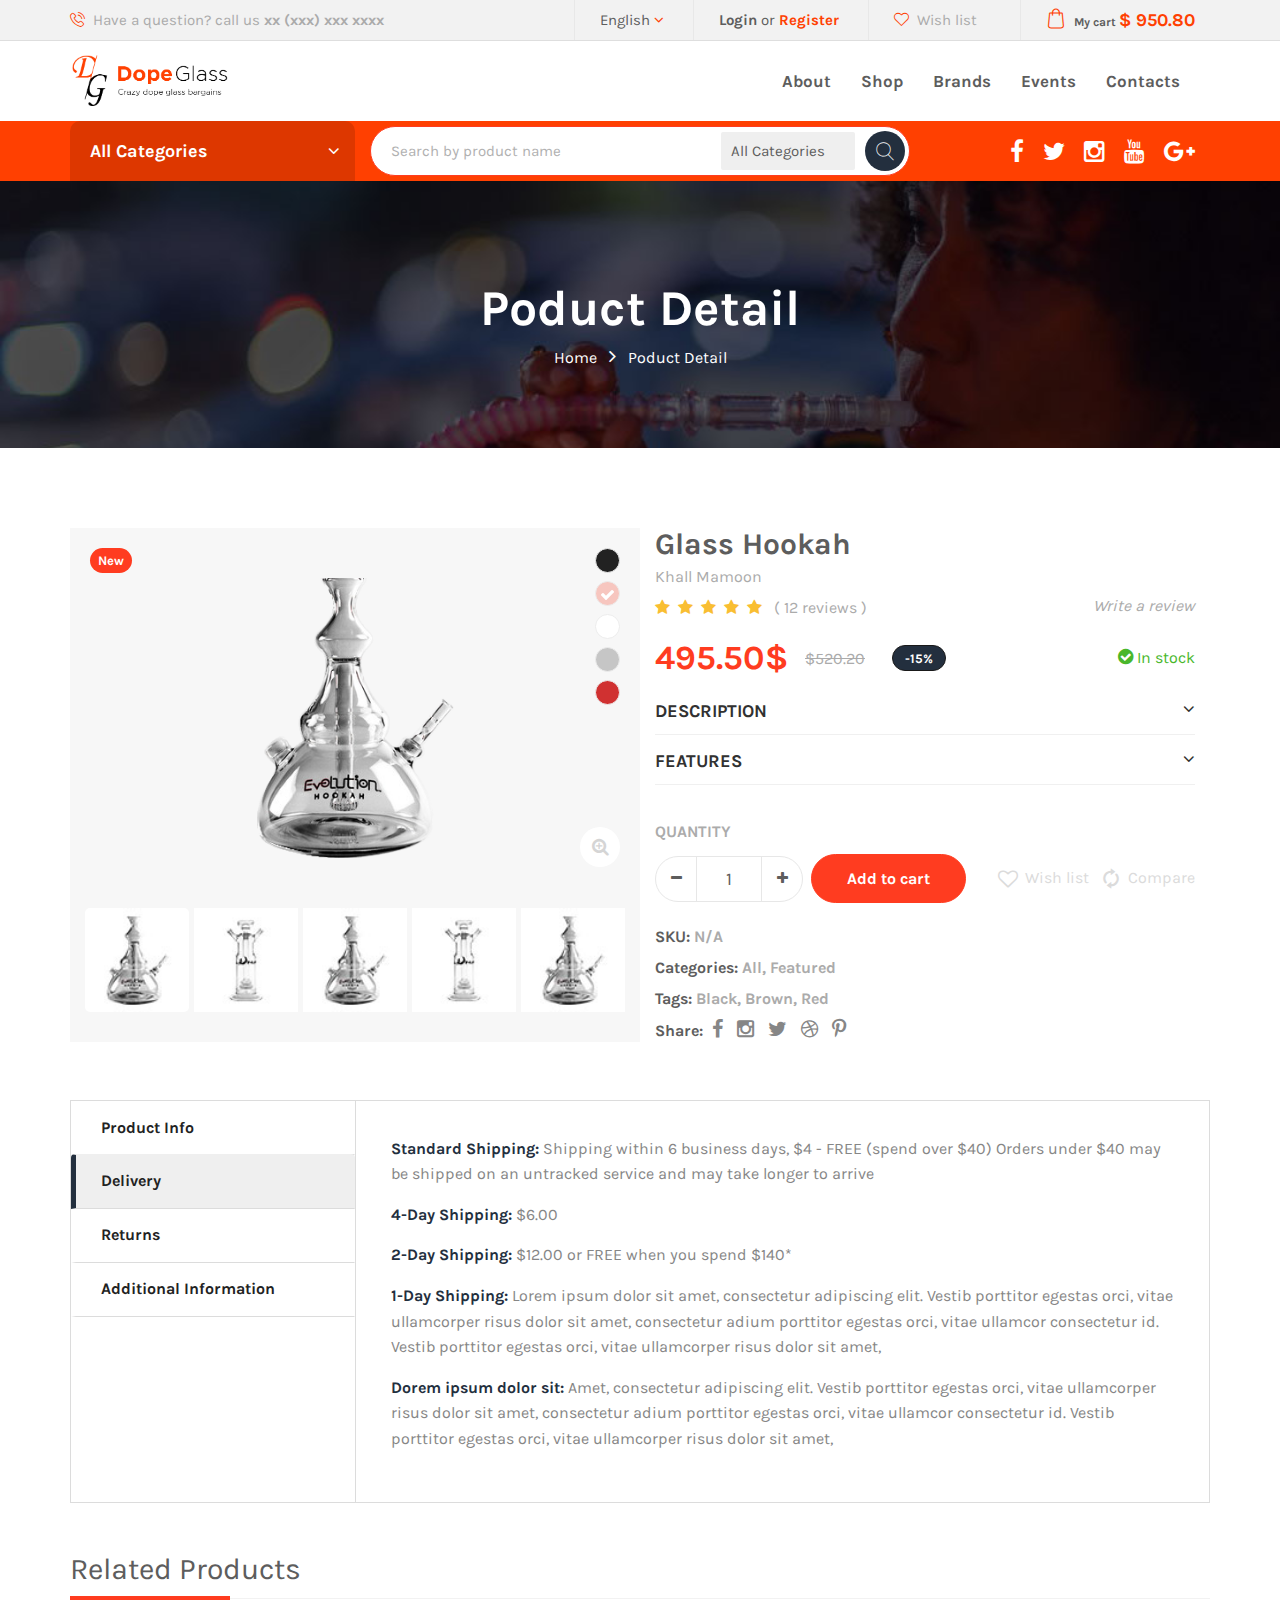
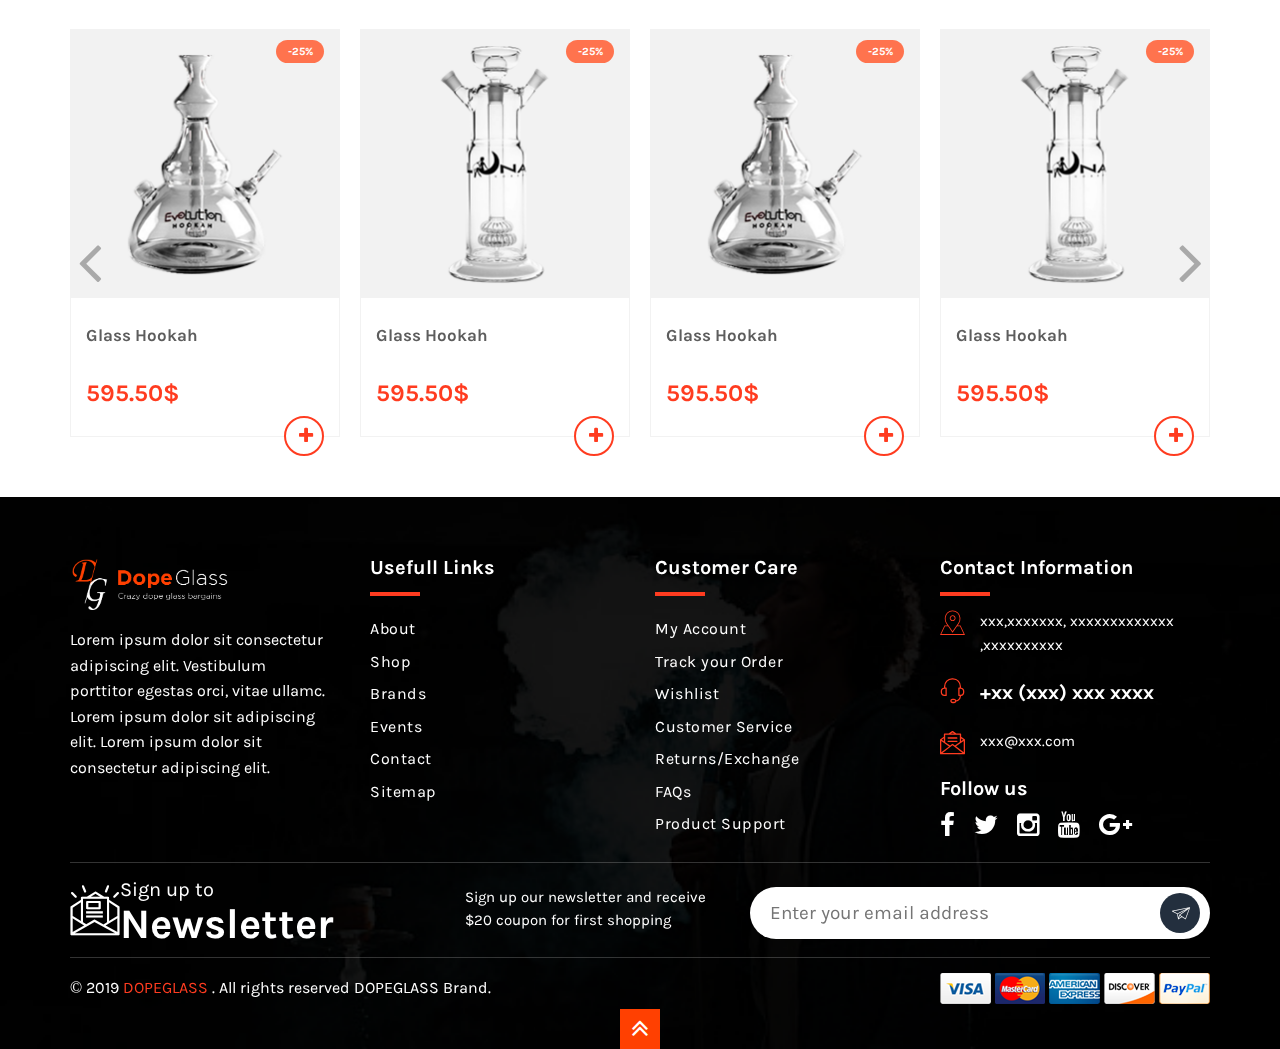
<file: product-detail.html>
﻿
<!doctype html>
<html lang="en">
<head>
    <meta charset="utf-8">
    <meta name="viewport" content="width=device-width, initial-scale=1">
    <title>Product-detail</title>
    <!--css-->
    <link href="css/product-style.css" rel="stylesheet" type="text/css">
    <!--BOOTSTRAP-->
    <link href="css/bootstrap.css" rel="stylesheet" type="text/css">
    <!--fonts-->
    <link href="css/font-style.css" rel="stylesheet" />
    <link href="css/font-awesome.min.css" rel="stylesheet" type="text/css">
    <link href="fonts/flaticon.css" rel="stylesheet" type="text/css">
    <!--slider-->
    <link href="css/owl.carousel.min.css" rel="stylesheet">
    <link href="css/theme.css" rel="stylesheet">
    <!--thumbnail-slider-->
    <link rel="stylesheet" href="css/product-lightslider.css" />

</head>

<body>

    <div class="detail-page grid-page">
        <!--page wrap-->

        <a href="javascript:" id="return-to-top"><i class="fa fa-angle-up"></i></a>

        <!--Top-bar-->
        <div id="top" class="container-fluid top-bar border">
            <div class="container">

                <div class="col-md-4 top-bar-left"><p><i class="flaticon-phone-call"></i>&nbsp; Have a question? call us <b>xx (xxx) xxx xxxx</b></p></div>

                <div class="col-md-8 text-right">

                    <div class="sub-menu bor">
                        <a href="#" class="main-a">English <i class="fa fa-angle-down" aria-hidden="true"></i></a>
                        <ul>
                            <li><a href="#">English</a></li>
                            <li><a href="#">French</a></li>
                        </ul>
                    </div>
                    <div class="bor log"><a href="#" data-toggle="modal" data-target="#myModal2"><b>Login</b></a>&nbsp;or&nbsp;<a href="#" data-toggle="modal" data-target="#myModal"><b>Register</b></a></div>

                    <div class="bor"><p><a href="#"><i class="flaticon-heart"></i>&nbsp; Wish list</a></p></div>

                    <div class="cart-item">
                        <div class="bor cart-det"><i class="flaticon-shopping-bag"></i>&nbsp; <h2>My cart <b>$ 950.80</b></h2></div>
                        <div class="cart-item-hover">
                            <div class="cart-item-list text-left">
                                <img src="images/cart-item-1.jpg" alt="" />
                                <a href="#"><h3>Belkin Car Charger</h3></a>
                                <b><a href="#">X</a></b>
                                <p>$88.00 <del>$120.00</del></p>
                            </div>
                            <div class="cart-item-list text-left">
                                <img src="images/cart-item-2.jpg" alt="" />
                                <a href="#"><h3>MRF Tyre</h3></a>
                                <b><a href="#">X</a></b>
                                <p>$90.00 <del>$122.00</del></p>
                            </div>
                            <div class="border"></div>
                            <div class="cart-total">
                                <h6>Total Price</h6> <p>$178.00</p><div class="clearfix"></div>
                                <a href="#" class="cart-view">View all</a>
                                <a href="check-out.html" class="cart-checkout">Check out</a>
                            </div>
                        </div>
                    </div>

                </div>

                <div class="clearfix"></div>

            </div>
            <!-- Modal -->
            <div class="modal fade" id="myModal" tabindex="-1" role="dialog">
                <div class="modal-dialog modal-lg" role="document">
                    <div class="modal-content">
                        <div class="modal-body">
                            <button type="button" class="close" data-dismiss="modal" aria-label="Close"><span aria-hidden="true">&times;</span></button>
                            <div class="col-sm-5 modal-img">
                                <img src="images/menu-banner.jpg" class="img-responsive" alt="" />
                                <h2>Sign In</h2>
                                <p>Sign up our Website and receive up to $100 coupon for first shopping</p>
                                <div class="modal-img-text"><a href="#"><img src="images/logo-white-new.png" alt="" class="img-responsive" /></a></div>
                            </div>
                            <div class="col-sm-7 modal-text">

                                <div class="form-sec">


                                    <div class="tab-content">
                                        <div class="social-button">
                                            <div class="facebook"><a href="#"><i class="fa fa-facebook-f" aria-hidden="true"></i>Sign in with facebook</a></div>
                                            <div class="facebook google"><a href="#"><i class="fa fa-google-plus" aria-hidden="true"></i>Sign in with google</a></div>
                                            <div class="facebook twitter text-center"><a href="#"><i class="fa fa-twitter pull-left" aria-hidden="true"></i>Sign in with twitter</a></div>
                                        </div>
                                        <div class="or"><span>Or</span></div>
                                        <div class="input-row">
                                            <h5>username</h5><input class="input-1" type="text" name="username" placeholder="Enter username" />
                                            <span class="underline"></span>
                                        </div>
                                        <div class="input-row">
                                            <h5>email</h5><input class="input-1" type="email" name="email" placeholder="Enter your Email ID" />
                                            <span class="underline"></span>
                                        </div>
                                        <div class="input-row">
                                            <h5>password</h5><input class="input-1" type="text" name="password" placeholder="Enter your password" />
                                            <span class="underline"></span>
                                        </div>
                                        <div class="input-row">
                                            <h5>Re-enter your password</h5><input class="input-1" type="text" name="re-enter-password" placeholder="Re-Enter your Password" />
                                            <span class="underline"></span>
                                        </div>
                                        <div class="clearfix"></div>
                                        <div class="privacy-sec">
                                            <input id="4" type="checkbox" /><label for="4">Remember me</label>
                                        </div>
                                        <div class="clearfix"></div>
                                        <div class="button">
                                            <a href="#">Get started</a>
                                        </div>
                                        <div class="modal-acc">
                                            <p>Already have an account? <a data-toggle="modal" id="reg-m" data-target="#myModal2" href="#">Log In</a></p>
                                        </div>

                                    </div>

                                </div>

                            </div>

                            <div class="clearfix"></div>

                        </div>
                    </div>
                </div>
            </div>

            <!--modal-->
            <div class="modal fade" id="myModal2" tabindex="-1" role="dialog">
                <div class="modal-dialog modal-lg" role="document">
                    <div class="modal-content">
                        <div class="modal-body">
                            <button type="button" class="close" data-dismiss="modal" aria-label="Close"><span aria-hidden="true">&times;</span></button>
                            <div class="col-sm-5 modal-img">
                                <img src="images/menu-banner.jpg" class="img-responsive" alt="" />
                                <h2>Login</h2>
                                <p>Sign up our Website and receive up to $100 coupon for first shopping</p>
                                <div class="modal-img-text"><a href="#"><img src="images/logo-white-new.png" alt="" class="img-responsive" /></a></div>
                            </div>
                            <div class="col-sm-7 modal-text">

                                <div class="form-sec">


                                    <div class="tab-content">
                                        <div class="social-button">
                                            <div class="facebook"><a href="#"><i class="fa fa-facebook-f" aria-hidden="true"></i>Sign in with facebook</a></div>
                                            <div class="facebook google"><a href="#"><i class="fa fa-google-plus" aria-hidden="true"></i>Sign in with google</a></div>
                                            <div class="facebook twitter text-center"><a href="#"><i class="fa fa-twitter pull-left" aria-hidden="true"></i>Sign in with twitter</a></div>
                                        </div>
                                        <div class="or"><span>Or</span></div>
                                        <div class="input-row">
                                            <h5>email</h5><input class="input-1" type="email" name="email" placeholder="Enter your Email ID" />
                                            <span class="underline"></span>
                                        </div>
                                        <div class="input-row">
                                            <h5>password</h5><input class="input-1" type="text" name="password" placeholder="Enter your password" />
                                            <span class="underline"></span>
                                        </div>
                                        <div class="clearfix"></div>
                                        <div class="privacy-sec">
                                            <input id="5" type="checkbox" /><label for="5">Remember me</label>
                                        </div>
                                        <div class="clearfix"></div>
                                        <div class="button">
                                            <a href="#">Get started</a>
                                        </div>
                                        <div class="modal-acc">
                                            <p>Already have an account? <a data-toggle="modal" id="log-m" data-target="#myModal" href="#">Sign In</a></p>
                                        </div>
                                        <div class="swiss-right"><p>© 2018 <a href="#">Loyal Shop</a>. All Rights Reserved.</p></div>
                                    </div>

                                </div>

                            </div>

                            <div class="clearfix"></div>

                        </div>
                    </div>
                </div>
            </div>
        </div>

        <!--Navbar-->
        <nav class="navbar navbar-default">
            <div class="container">
                <!-- Brand and toggle get grouped for better mobile display -->
                <div class="navbar-header">
                    <button type="button" class="navbar-toggle collapsed" data-toggle="collapse" data-target="#bs-example-navbar-collapse-1" aria-expanded="false">
                        <span class="sr-only">Toggle navigation</span>
                        <span class="icon-bar"></span>
                        <span class="icon-bar"></span>
                        <span class="icon-bar"></span>
                    </button>
                    <a class="navbar-brand" href="index.html"><img src="images/logo-black-new.png" class="img-responsive" alt="" /></a>
                </div>

                <div class="collapse navbar-collapse" id="bs-example-navbar-collapse-1">

                    <ul class="nav navbar-nav navbar-right">
                        <li>
                            <a href="index.html">About</a>
                        </li>
                        <!--<li><a href="index.html">About <i class="fa fa-angle-down" aria-hidden="true"></i></a>
            <div class="nav-mega-menu">
                            <div class="nav-main-menu">
                                <span>
                                        <a href="#">Home</a>
                                        <a href="#"></a>
                                        <a href="#"></a>
                                        <a href="#"></a>
                                </span>
                            </div>
                        </div>
        </li>-->
                        <li><a href="#">Shop</a></li>
                        <li><a href="#">Brands</a></li>
                        <li><a href="#">Events</a> </li>
                        <li><a href="#">Contacts</a></li>
                    </ul>

                </div><!-- /.navbar-collapse -->

            </div><!-- /.container-fluid -->
        </nav>

        <!--Search-bar-->
        <div class="container-fluid search-bar">
            <div class="container">

                <div class="col-md-3">
                    <div class="categories">
                        <ul>
                            <li class="sub-menu">
                                <a class="main-a" href="javascript:void(0)">All Categories <i class='fa fa-angle-down'></i></a>

                                <ul>
                                    <li>
                                        <a href="#"><img src="images/hookah-icon.png" />Hookah<i class="fa fa-angle-right" aria-hidden="true"></i></a>
                                        <div class="categories-mega-menu">
                                            <div class="categories-main-menu">
                                                <span>
                                                    <a href="#" class="title">Hookah</a>
                                                    <a href="#">Khalil Mamoon Hookah</a>
                                                    <a href="#">Mya Hookah</a>
                                                    <a href="#">Chinese Hookah</a>
                                                    <a href="#">Glass Hookah</a>
                                                    <a href="#">Mob Hookah</a>
                                                    <a href="#">Modern Hookah</a>
                                                    <a href="#">Egyptian Hookah</a>
                                                    <a href="#">Party Hookah</a>
                                                    <a href="#">Starbuzz Hookah</a>
                                                    <a href="#">Stem Only</a>
                                                </span>
                                                <span>
                                                    <a href="#" class="title">Hookah</a>
                                                    <a href="#">Khalil Mamoon Hookah</a>
                                                    <a href="#">Mya Hookah</a>
                                                    <a href="#">Chinese Hookah</a>
                                                    <a href="#">Glass Hookah</a>
                                                    <a href="#">Mob Hookah</a>
                                                    <a href="#">Modern Hookah</a>
                                                    <a href="#">Egyptian Hookah</a>
                                                    <a href="#">Party Hookah</a>
                                                    <a href="#">Starbuzz Hookah</a>
                                                    <a href="#">Stem Only</a>
                                                </span>

                                            </div>
                                            <div class="categories-img">
                                                <div class="single-banner-2"><a href="#"><img src="images/menu-banner.jpg" class="img-responsive" alt="banner"></a></div>
                                            </div>
                                        </div>
                                    </li>
                                    <li>
                                        <a href="#"><img src="images/hookah-icon.png" />Hookah<i class="fa fa-angle-right" aria-hidden="true"></i></a>
                                        <div class="categories-mega-menu">
                                            <div class="categories-main-menu">
                                                <span>
                                                    <a href="#" class="title">Hookah</a>
                                                    <a href="#">Khalil Mamoon Hookah</a>
                                                    <a href="#">Mya Hookah</a>
                                                    <a href="#">Chinese Hookah</a>
                                                    <a href="#">Glass Hookah</a>
                                                    <a href="#">Mob Hookah</a>
                                                    <a href="#">Modern Hookah</a>
                                                    <a href="#">Egyptian Hookah</a>
                                                    <a href="#">Party Hookah</a>
                                                    <a href="#">Starbuzz Hookah</a>
                                                    <a href="#">Stem Only</a>
                                                </span>
                                                <span>
                                                    <a href="#" class="title">Hookah</a>
                                                    <a href="#">Khalil Mamoon Hookah</a>
                                                    <a href="#">Mya Hookah</a>
                                                    <a href="#">Chinese Hookah</a>
                                                    <a href="#">Glass Hookah</a>
                                                    <a href="#">Mob Hookah</a>
                                                    <a href="#">Modern Hookah</a>
                                                    <a href="#">Egyptian Hookah</a>
                                                    <a href="#">Party Hookah</a>
                                                    <a href="#">Starbuzz Hookah</a>
                                                    <a href="#">Stem Only</a>
                                                </span>

                                            </div>
                                            <div class="categories-img">
                                                <div class="single-banner-2"><a href="#"><img src="images/menu-banner.jpg" class="img-responsive" alt="banner"></a></div>
                                            </div>
                                        </div>
                                    </li>
                                    <li>
                                        <a href="#"><img src="images/hookah-icon.png" />Hookah<i class="fa fa-angle-right" aria-hidden="true"></i></a>
                                        <div class="categories-mega-menu">
                                            <div class="categories-main-menu">
                                                <span>
                                                    <a href="#" class="title">Hookah</a>
                                                    <a href="#">Khalil Mamoon Hookah</a>
                                                    <a href="#">Mya Hookah</a>
                                                    <a href="#">Chinese Hookah</a>
                                                    <a href="#">Glass Hookah</a>
                                                    <a href="#">Mob Hookah</a>
                                                    <a href="#">Modern Hookah</a>
                                                    <a href="#">Egyptian Hookah</a>
                                                    <a href="#">Party Hookah</a>
                                                    <a href="#">Starbuzz Hookah</a>
                                                    <a href="#">Stem Only</a>
                                                </span>
                                                <span>
                                                    <a href="#" class="title">Hookah</a>
                                                    <a href="#">Khalil Mamoon Hookah</a>
                                                    <a href="#">Mya Hookah</a>
                                                    <a href="#">Chinese Hookah</a>
                                                    <a href="#">Glass Hookah</a>
                                                    <a href="#">Mob Hookah</a>
                                                    <a href="#">Modern Hookah</a>
                                                    <a href="#">Egyptian Hookah</a>
                                                    <a href="#">Party Hookah</a>
                                                    <a href="#">Starbuzz Hookah</a>
                                                    <a href="#">Stem Only</a>
                                                </span>

                                            </div>
                                            <div class="categories-img">
                                                <div class="single-banner-2"><a href="#"><img src="images/menu-banner.jpg" class="img-responsive" alt="banner"></a></div>
                                            </div>
                                        </div>
                                    </li>
                                    <li>
                                        <a href="#"><img src="images/hookah-icon.png" />Hookah<i class="fa fa-angle-right" aria-hidden="true"></i></a>
                                        <div class="categories-mega-menu">
                                            <div class="categories-main-menu">
                                                <span>
                                                    <a href="#" class="title">Hookah</a>
                                                    <a href="#">Khalil Mamoon Hookah</a>
                                                    <a href="#">Mya Hookah</a>
                                                    <a href="#">Chinese Hookah</a>
                                                    <a href="#">Glass Hookah</a>
                                                    <a href="#">Mob Hookah</a>
                                                    <a href="#">Modern Hookah</a>
                                                    <a href="#">Egyptian Hookah</a>
                                                    <a href="#">Party Hookah</a>
                                                    <a href="#">Starbuzz Hookah</a>
                                                    <a href="#">Stem Only</a>
                                                </span>
                                                <span>
                                                    <a href="#" class="title">Hookah</a>
                                                    <a href="#">Khalil Mamoon Hookah</a>
                                                    <a href="#">Mya Hookah</a>
                                                    <a href="#">Chinese Hookah</a>
                                                    <a href="#">Glass Hookah</a>
                                                    <a href="#">Mob Hookah</a>
                                                    <a href="#">Modern Hookah</a>
                                                    <a href="#">Egyptian Hookah</a>
                                                    <a href="#">Party Hookah</a>
                                                    <a href="#">Starbuzz Hookah</a>
                                                    <a href="#">Stem Only</a>
                                                </span>

                                            </div>
                                            <div class="categories-img">
                                                <div class="single-banner-2"><a href="#"><img src="images/menu-banner.jpg" class="img-responsive" alt="banner"></a></div>
                                            </div>
                                        </div>
                                    </li>
                                    <li>
                                        <a href="#"><img src="images/hookah-icon.png" />Hookah<i class="fa fa-angle-right" aria-hidden="true"></i></a>
                                        <div class="categories-mega-menu">
                                            <div class="categories-main-menu">
                                                <span>
                                                    <a href="#" class="title">Hookah</a>
                                                    <a href="#">Khalil Mamoon Hookah</a>
                                                    <a href="#">Mya Hookah</a>
                                                    <a href="#">Chinese Hookah</a>
                                                    <a href="#">Glass Hookah</a>
                                                    <a href="#">Mob Hookah</a>
                                                    <a href="#">Modern Hookah</a>
                                                    <a href="#">Egyptian Hookah</a>
                                                    <a href="#">Party Hookah</a>
                                                    <a href="#">Starbuzz Hookah</a>
                                                    <a href="#">Stem Only</a>
                                                </span>
                                                <span>
                                                    <a href="#" class="title">Hookah</a>
                                                    <a href="#">Khalil Mamoon Hookah</a>
                                                    <a href="#">Mya Hookah</a>
                                                    <a href="#">Chinese Hookah</a>
                                                    <a href="#">Glass Hookah</a>
                                                    <a href="#">Mob Hookah</a>
                                                    <a href="#">Modern Hookah</a>
                                                    <a href="#">Egyptian Hookah</a>
                                                    <a href="#">Party Hookah</a>
                                                    <a href="#">Starbuzz Hookah</a>
                                                    <a href="#">Stem Only</a>
                                                </span>

                                            </div>
                                            <div class="categories-img">
                                                <div class="single-banner-2"><a href="#"><img src="images/menu-banner.jpg" class="img-responsive" alt="banner"></a></div>
                                            </div>
                                        </div>
                                    </li>
                                </ul>

                            </li>
                        </ul>
                    </div>
                </div>

                <div class="col-md-6 search">
                    <input type="text" name="search" placeholder="Search by product name" />
                    <select>
                        <option>All Categories</option>
                    </select>
                    <div class="round search-round"><a href="#"><i class="flaticon-search"></i></a></div>
                </div>

                <div class="col-md-3 soc text-right">
                    <ul>
                        <li><a href="#"><i class="fa fa-facebook" aria-hidden="true"></i></a></li>
                        <li><a href="#"><i class="fa fa-twitter" aria-hidden="true"></i></a></li>
                        <li><a href="#"><i class="fa fa-instagram" aria-hidden="true"></i></a></li>
                        <li><a href="#"><i class="fa fa-youtube" aria-hidden="true"></i></a></li>
                        <li><a href="#"><i class="fa fa-google-plus" aria-hidden="true"></i></a></li>
                    </ul>
                </div>

            </div>
        </div>

        <!--Header-->
        <div class="container-fluid header-main">
            <div class="container text-center">

                <h2>Poduct Detail</h2>
                <div class="link-sec">
                    <a href="#">Home</a> <i class="fa fa-angle-right"></i> <a href="#">Poduct Detail</a>
                </div>

            </div>
        </div>

        <!--main-->
        <div class="container product-information padd-80">

            <div class="col-md-5 col-lg-6 detail-left text-center">
                <div class="new-label">New</div>
                <ul class="color-var">
                    <li><a href="#"><i class="fa fa-check"></i></a></li>
                    <li><a href="#" class="active"><i class="fa fa-check"></i></a></li>
                    <li><a href="#"><i class="fa fa-check"></i></a></li>
                    <li><a href="#"><i class="fa fa-check"></i></a></li>
                    <li><a href="#"><i class="fa fa-check"></i></a></li>
                </ul>
                <a href="#" data-toggle="modal" data-target="#myModal-" class="zoom-btn"><i class="fa fa-search-plus"></i></a>
                <ul id="image-gallery" class="gallery list-unstyled cS-hidden">
                    <li data-thumb="images/detail/small-1.jpg">
                        <img src="images/detail/gla12s.png" class="img-responsive" alt="" />
                    </li>
                    <li data-thumb="images/detail/small-2.jpg">
                        <img src="images/detail/img.png" class="img-responsive" alt="" />
                    </li>
                    <li data-thumb="images/detail/small-1.jpg">
                        <img src="images/detail/img.png" class="img-responsive" alt="" />
                    </li>
                    <li data-thumb="images/detail/small-2.jpg">
                        <img src="images/detail/img.png" class="img-responsive" alt="" />
                    </li>
                    <li data-thumb="images/detail/small-1.jpg">
                        <img src="images/detail/gla12s.png" class="img-responsive" alt="" />
                    </li>
                </ul>
                <div class="clearfix"></div>

                <!--Modal-->
                <div class="modal fade bs-example-modal-lg" id="myModal-" tabindex="-1" role="dialog">
                    <div class="modal-dialog modal-lg" role="document">
                        <div class="modal-content">
                            <div class="modal-header">
                                <button type="button" class="close" data-dismiss="modal" aria-label="Close"><span aria-hidden="true">&times;</span></button>
                                <h4 class="modal-title">Glass Hookah</h4>
                            </div>
                            <div class="modal-body">

                                <div id="carousel-example-generic" class="carousel slide" data-ride="carousel">

                                    <!-- Wrapper for slides -->
                                    <div class="carousel-inner" role="listbox">
                                        <div class="item active text-center">
                                            <img src="images/detail/gla12s.png" alt="...">
                                        </div>
                                        <div class="item text-center">
                                            <img src="images/detail/img.png" alt="...">
                                        </div>
                                        <div class="item text-center">
                                            <img src="images/detail/gla12s.png" alt="...">
                                        </div>
                                    </div>

                                    <!-- Controls -->
                                    <a class="left carousel-control" href="#carousel-example-generic" role="button" data-slide="prev">
                                        <span class="fa fa-angle-left" aria-hidden="true"></span>
                                        <span class="sr-only">Previous</span>
                                    </a>
                                    <a class="right carousel-control" href="#carousel-example-generic" role="button" data-slide="next">
                                        <span class="fa fa-angle-right" aria-hidden="true"></span>
                                        <span class="sr-only">Next</span>
                                    </a>

                                    <!-- Indicators -->
                                    <ol class="carousel-indicators">
                                        <li data-target="#carousel-example-generic" data-slide-to="0" class="active"><img src="images/detail/small-1.jpg" alt="" /></li>
                                        <li data-target="#carousel-example-generic" data-slide-to="1"><img src="images/detail/small-2.jpg" alt="" /></li>
                                        <li data-target="#carousel-example-generic" data-slide-to="2"><img src="images/detail/small-1.jpg" alt="" /></li>
                                    </ol>

                                </div>

                            </div>
                            <!--<div class="modal-footer">
                              <button type="button" class="btn btn-default" data-dismiss="modal">Close</button>
                              <button type="button" class="btn btn-primary">Save changes</button>
                            </div>-->
                        </div>
                    </div>
                </div>

            </div>

            <div class="col-md-7 col-lg-6 detail-right">
                <div class="detail-top">
                    <h1>Glass Hookah</h1>
                    <h6>Khall Mamoon</h6>
                    <div class="rating">
                        <i class="fa fa-star"></i><i class="fa fa-star"></i><i class="fa fa-star"></i><i class="fa fa-star"></i><i class="fa fa-star"></i>
                        <span>( 12 reviews )</span>
                        <a href="#">Write a review</a>
                        <div class="clearfix"></div>
                    </div>
                    <div class="rate">
                        <h2>495.50$ <del>$520.20</del></h2>
                        <label class="offer-label">-15%</label>
                        <span><i class="fa fa-check-circle"></i> In stock</span>
                        <div class="clearfix"></div>
                    </div>
                </div>
                <ul class="detail">
                    <li class="sub-menu">
                        <a class="main-a" href="javascript:void(0)">Description <i class="fa fa-angle-down"></i></a>

                        <ul>
                            <p>Lorem ipsum dolor sit amet, consectetur adipiscing elit. Vestib porttitor egestas orci, vitae ullamcorper risus  dolor sit amet, consectetur adium porttitor egestas orci, vitae ullamcorper risus consectetur id. </p>
                        </ul>

                    </li>
                </ul>
                <ul class="detail feature">
                    <li class="sub-menu">
                        <a class="main-a" href="javascript:void(0)">Features <i class="fa fa-angle-down"></i></a>

                        <ul>
                            <li><i class="fa fa-caret-right" aria-hidden="true"></i>Lorem ipsum dolor sit amet</li>
                            <li><i class="fa fa-caret-right" aria-hidden="true"></i>Lorem ipsum dolor sit amet</li>
                            <li><i class="fa fa-caret-right" aria-hidden="true"></i>Lorem ipsum dolor sit amet </li>
                            <li><i class="fa fa-caret-right" aria-hidden="true"></i>Lorem ipsum dolor sit amet</li>
                        </ul>
                        <ul>
                            <li><i class="fa fa-caret-right" aria-hidden="true"></i>Lorem ipsum dolor sit amet</li>
                            <li><i class="fa fa-caret-right" aria-hidden="true"></i>Lorem ipsum dolor sit amet </li>
                            <li><i class="fa fa-caret-right" aria-hidden="true"></i>Lorem ipsum dolor sit amet</li>
                            <li><i class="fa fa-caret-right" aria-hidden="true"></i>Lorem ipsum dolor sit amet</li>
                        </ul>
                        <div class="clearfix"></div>

                    </li>
                </ul>
                <div class="detail-btm">
                    <div class="detail-row">
                         <!--<p class="text-uppercase">Size</p>
                       <ul class="size">
                            <li><a href="#">32 GB</a></li>
                            <li><a href="#">64 GB</a></li>
                            <li class="active"><a href="#">128 GB</a></li>
                        </ul>-->
                    </div>
                    <div class="detail-row quantity-box">
                        <p class="text-uppercase">Quantity</p><div class="clearfix"></div>
                        <div id="field1" class="input--filled">
                            <button type="button" id="sub" class="sub"><i class="fa fa-minus" aria-hidden="true"></i></button>
                            <input type="text" id="1" value="1" class="field">
                            <button type="button" id="add" class="add"><i class="fa fa-plus" aria-hidden="true"></i></button>
                            <div class="clearfix"></div>
                        </div>
                        <a class="coupon" href="#">Add to cart</a>
                        <div class="action-icon pull-right">
                            <a href="#"><i class="fa fa-heart-o" aria-hidden="true"></i>Wish list</a>
                            <a href="#"><i class="flaticon-refresh"></i>Compare</a>
                        </div>
                        <div class="clearfix"></div>
                    </div>
                    <div class="detail-row"><p><span>SKU:</span> N/A</p></div>
                    <div class="detail-row"><p><span>Categories:</span> All, Featured</p></div>
                    <div class="detail-row"><p><span>Tags:</span> Black, Brown, Red</p></div>
                    <div class="detail-row">
                        <p><span>Share:</span></p>
                        <div class="soc-icon">
                            <a href="#" data-toggle="tooltip" data-placement="top" title="" data-original-title="Facebook"><i class="fa fa-facebook-f"></i></a>
                            <a href="#" data-toggle="tooltip" data-placement="top" title="" data-original-title="Instagram"><i class="fa fa-instagram"></i></a>
                            <a href="#" data-toggle="tooltip" data-placement="top" title="" data-original-title="Twitter"><i class="fa fa-twitter"></i></a>
                            <a href="#" data-toggle="tooltip" data-placement="top" title="" data-original-title="Dribble"><i class="fa fa-dribbble"></i></a>
                            <a href="#" data-toggle="tooltip" data-placement="top" title="" data-original-title="Pinterest"><i class="fa fa-pinterest-p"></i></a>
                            <div class="clearfix"></div>
                        </div>
                    </div>
                </div>
            </div>
            <div class="clearfix"></div>

            <div class="product-tab">

                <!-- Nav tabs -->
                <ul class="nav nav-tabs" role="tablist">
                    <li role="presentation"><a href="#home" aria-controls="home" role="tab" data-toggle="tab">Product Info</a></li>
                    <li role="presentation" class="active"><a href="#profile" aria-controls="profile" role="tab" data-toggle="tab">Delivery</a></li>
                    <li role="presentation"><a href="#messages" aria-controls="messages" role="tab" data-toggle="tab">Returns</a></li>
                    <li role="presentation"><a href="#settings" aria-controls="settings" role="tab" data-toggle="tab">Additional Information</a></li>
                </ul>

                <!-- Tab panes -->
                <div class="tab-content">
                    <div role="tabpanel" class="tab-pane fade" id="home">
                        <p><b>Standard Shipping:</b> Shipping within 6 business days, $4 - FREE (spend over $40) Orders under $40 may be shipped on an untracked service and may take longer to arrive</p>
                        <p><b>4-Day Shipping:</b> $6.00</p>
                        <p><b>2-Day Shipping:</b> $12.00 or FREE when you spend $140* </p>
                        <p><b>1-Day Shipping:</b> Lorem ipsum dolor sit amet, consectetur adipiscing elit. Vestib porttitor egestas orci, vitae ullamcorper risus  dolor sit amet, consectetur adium porttitor egestas orci, vitae ullamcor consectetur id. Vestib porttitor egestas orci, vitae ullamcorper risus  dolor sit amet, </p>
                        <p><b>Dorem ipsum dolor sit: </b> Amet, consectetur adipiscing elit. Vestib porttitor egestas orci, vitae ullamcorper risus  dolor sit amet, consectetur adium porttitor egestas orci, vitae ullamcor consectetur id. Vestib porttitor egestas orci, vitae ullamcorper risus  dolor sit amet, </p>
                    </div>
                    <div role="tabpanel" class="tab-pane fade in active" id="profile">
                        <p><b>Standard Shipping:</b> Shipping within 6 business days, $4 - FREE (spend over $40) Orders under $40 may be shipped on an untracked service and may take longer to arrive</p>
                        <p><b>4-Day Shipping:</b> $6.00</p>
                        <p><b>2-Day Shipping:</b> $12.00 or FREE when you spend $140* </p>
                        <p><b>1-Day Shipping:</b> Lorem ipsum dolor sit amet, consectetur adipiscing elit. Vestib porttitor egestas orci, vitae ullamcorper risus  dolor sit amet, consectetur adium porttitor egestas orci, vitae ullamcor consectetur id. Vestib porttitor egestas orci, vitae ullamcorper risus  dolor sit amet, </p>
                        <p><b>Dorem ipsum dolor sit: </b> Amet, consectetur adipiscing elit. Vestib porttitor egestas orci, vitae ullamcorper risus  dolor sit amet, consectetur adium porttitor egestas orci, vitae ullamcor consectetur id. Vestib porttitor egestas orci, vitae ullamcorper risus  dolor sit amet, </p>
                    </div>
                    <div role="tabpanel" class="tab-pane fade" id="messages">
                        <p><b>Standard Shipping:</b> Shipping within 6 business days, $4 - FREE (spend over $40) Orders under $40 may be shipped on an untracked service and may take longer to arrive</p>
                        <p><b>4-Day Shipping:</b> $6.00</p>
                        <p><b>2-Day Shipping:</b> $12.00 or FREE when you spend $140* </p>
                        <p><b>1-Day Shipping:</b> Lorem ipsum dolor sit amet, consectetur adipiscing elit. Vestib porttitor egestas orci, vitae ullamcorper risus  dolor sit amet, consectetur adium porttitor egestas orci, vitae ullamcor consectetur id. Vestib porttitor egestas orci, vitae ullamcorper risus  dolor sit amet, </p>
                        <p><b>Dorem ipsum dolor sit: </b> Amet, consectetur adipiscing elit. Vestib porttitor egestas orci, vitae ullamcorper risus  dolor sit amet, consectetur adium porttitor egestas orci, vitae ullamcor consectetur id. Vestib porttitor egestas orci, vitae ullamcorper risus  dolor sit amet, </p>
                    </div>
                    <div role="tabpanel" class="tab-pane fade" id="settings">
                        <p><b>Standard Shipping:</b> Shipping within 6 business days, $4 - FREE (spend over $40) Orders under $40 may be shipped on an untracked service and may take longer to arrive</p>
                        <p><b>4-Day Shipping:</b> $6.00</p>
                        <p><b>2-Day Shipping:</b> $12.00 or FREE when you spend $140* </p>
                        <p><b>1-Day Shipping:</b> Lorem ipsum dolor sit amet, consectetur adipiscing elit. Vestib porttitor egestas orci, vitae ullamcorper risus  dolor sit amet, consectetur adium porttitor egestas orci, vitae ullamcor consectetur id. Vestib porttitor egestas orci, vitae ullamcorper risus  dolor sit amet, </p>
                        <p><b>Dorem ipsum dolor sit: </b> Amet, consectetur adipiscing elit. Vestib porttitor egestas orci, vitae ullamcorper risus  dolor sit amet, consectetur adium porttitor egestas orci, vitae ullamcor consectetur id. Vestib porttitor egestas orci, vitae ullamcorper risus  dolor sit amet, </p>
                    </div>
                </div>

                <div class="clearfix"></div>

            </div>

            <div class="slider-head">
                <h3>Related Products</h3>
            </div>

            <div class="tranding mt-30">
                <div class="owl-carousel special-offer" id="best">

                    <div class="thumbnail no-border no-padding">
                        <div class="product">

                            <div class="product-img">
                                <a href="product-detail.html" class="product-href"></a>
                                <img src="images/grid/gla12s.png" alt="" class="img-responsive img-overlay" />
                                <img src="images/grid/img.png" alt="" class="img-responsive" />
                                <div class="offer-discount">-25%</div>
                                <div class="sale-heart-hover"><a href="#"><i class="flaticon-heart"></i></a></div>
                            </div>
                            <div class="product-body">
                                <p><a href="#">Glass Hookah</a></p>
                                <h4>595.50$</h4>
                                <div class="product-hover">
                                    <div class="add-cart-hover"><a href="#"><h6>Add to cart</h6> <i class="fa fa-plus" aria-hidden="true"></i></a></div>
                                    <div class="quick-view"><a href="product-detail.html"><i class="fa fa-search-plus" aria-hidden="true"></i></a></div>
                                </div>
                            </div>
                        </div>
                    </div>

                    <div class="thumbnail no-border no-padding">
                        <div class="product">

                            <div class="product-img">
                                <a href="product-detail.html" class="product-href"></a>
                                <img src="images/grid/img.png" alt="" class="img-responsive img-overlay" />
                                <img src="images/grid/gla12s.png" alt="" class="img-responsive" />
                                <div class="offer-discount">-25%</div>
                                <div class="sale-heart-hover"><a href="#"><i class="flaticon-heart"></i></a></div>
                            </div>
                            <div class="product-body">
                                <p><a href="#">Glass Hookah</a></p>
                                <h4>595.50$</h4>
                                <div class="product-hover">
                                    <div class="add-cart-hover"><a href="#"><h6>Add to cart</h6> <i class="fa fa-plus" aria-hidden="true"></i></a></div>
                                    <div class="quick-view"><a href="product-detail.html"><i class="fa fa-search-plus" aria-hidden="true"></i></a></div>
                                </div>
                            </div>

                        </div>
                    </div>

                    <div class="thumbnail no-border no-padding">
                        <div class="product">

                            <div class="product-img">
                                <a href="product-detail.html" class="product-href"></a>
                                <img src="images/grid/gla12s.png" alt="" class="img-responsive img-overlay" />
                                <img src="images/grid/img.png" alt="" class="img-responsive" />
                                <div class="offer-discount">-25%</div>
                                <div class="sale-heart-hover"><a href="#"><i class="flaticon-heart"></i></a></div>
                            </div>
                            <div class="product-body">
                                <p><a href="#">Glass Hookah</a></p>
                                <h4>595.50$</h4>
                                <div class="product-hover">
                                    <div class="add-cart-hover"><a href="#"><h6>Add to cart</h6> <i class="fa fa-plus" aria-hidden="true"></i></a></div>
                                    <div class="quick-view"><a href="product-detail.html"><i class="fa fa-search-plus" aria-hidden="true"></i></a></div>
                                </div>
                            </div>

                        </div>
                    </div>

                    <div class="thumbnail no-border no-padding">
                        <div class="product">

                            <div class="product-img">
                                <a href="product-detail.html" class="product-href"></a>
                                <img src="images/grid/img.png" alt="" class="img-responsive img-overlay" />
                                <img src="images/grid/gla12s.png" alt="" class="img-responsive" />
                                <div class="offer-discount">-25%</div>
                                <div class="sale-heart-hover"><a href="#"><i class="flaticon-heart"></i></a></div>
                            </div>
                            <div class="product-body">
                                <p><a href="#">Glass Hookah</a></p>
                                <h4>595.50$</h4>
                                <div class="product-hover">
                                    <div class="add-cart-hover"><a href="#"><h6>Add to cart</h6> <i class="fa fa-plus" aria-hidden="true"></i></a></div>
                                    <div class="quick-view"><a href="product-detail.html"><i class="fa fa-search-plus" aria-hidden="true"></i></a></div>
                                </div>
                            </div>

                        </div>
                    </div>

                    <div class="thumbnail no-border no-padding">
                        <div class="product">

                            <div class="product-img">
                                <a href="product-detail.html" class="product-href"></a>
                                <img src="images/grid/gla12s.png" alt="" class="img-responsive img-overlay" />
                                <img src="images/grid/img.png" alt="" class="img-responsive" />
                                <div class="offer-discount">-25%</div>
                                <div class="sale-heart-hover"><a href="#"><i class="flaticon-heart"></i></a></div>
                            </div>
                            <div class="product-body">
                                <p><a href="#">Glass Hookah</a></p>
                                <h4>595.50$</h4>
                                <div class="product-hover">
                                    <div class="add-cart-hover"><a href="#"><h6>Add to cart</h6> <i class="fa fa-plus" aria-hidden="true"></i></a></div>
                                    <div class="quick-view"><a href="product-detail.html"><i class="fa fa-search-plus" aria-hidden="true"></i></a></div>
                                </div>
                            </div>

                        </div>
                    </div>

                </div>
            </div>

        </div>

        <!--footer-->
        <div class="container-fluid footer-sec">

            <div class="container">
                <div class="col-sm-6 col-md-3 footer-about">
                    <a href="#"><img src="images/logo-white-new.png" alt=""></a>
                    <p>Lorem ipsum dolor sit  consectetur adipiscing elit. Vestibulum porttitor egestas orci, vitae ullamc. Lorem ipsum dolor sit adipiscing elit. Lorem ipsum dolor sit  consectetur adipiscing elit. </p>
                </div>
                <div class="col-md-3 col-sm-6 contact-info use foot-a">
                    <h3>Usefull Links</h3>
                    <ul>
                        <li><a href="#"><i class="fa fa-angle-right" aria-hidden="true"></i>About</a></li>
                        <li><a href="#"><i class="fa fa-angle-right" aria-hidden="true"></i>Shop</a></li>
                        <li><a href="#"><i class="fa fa-angle-right" aria-hidden="true"></i>Brands</a></li>
                        <li><a href="#"><i class="fa fa-angle-right" aria-hidden="true"></i>Events</a></li>
                        <li><a href="#"><i class="fa fa-angle-right" aria-hidden="true"></i>Contact</a></li>
                        <li><a href="#"><i class="fa fa-angle-right" aria-hidden="true"></i>Sitemap</a></li>
                    </ul>
                </div>
                <div class="col-md-3 col-sm-6 contact-info use foot-a">
                    <h3>Customer Care</h3>
                    <ul>
                        <li><a href="#"><i class="fa fa-angle-right" aria-hidden="true"></i>My Account</a></li>
                        <li><a href="#"><i class="fa fa-angle-right" aria-hidden="true"></i>Track your Order</a></li>
                        <li><a href="#"><i class="fa fa-angle-right" aria-hidden="true"></i>Wishlist</a></li>
                        <li><a href="#"><i class="fa fa-angle-right" aria-hidden="true"></i>Customer Service</a></li>
                        <li><a href="#"><i class="fa fa-angle-right" aria-hidden="true"></i>Returns/Exchange</a></li>
                        <li><a href="#"><i class="fa fa-angle-right" aria-hidden="true"></i>FAQs</a></li>
                        <li><a href="#"><i class="fa fa-angle-right" aria-hidden="true"></i>Product Support</a></li>
                    </ul>
                </div>
                <div class="col-md-3 col-sm-6 contact-info contact-span">
                    <h3>Contact Information</h3>

                    <div class="contact">
                        <i class="flaticon-placeholder-1"></i>
                        <p>xxx,xxxxxxx, xxxxxxxxxxxxx ,xxxxxxxxxx</p>
                    </div>
                    <div class="clearfix"></div>
                    <div class="contact">
                        <i class="flaticon-headphones"></i>
                        <p class="phone-no">+xx (xxx) xxx xxxx</p>
                    </div>
                    <div class="clearfix"></div>
                    <div class="contact">
                        <i class="flaticon-message"></i>
                        <p>xxx@xxx.com</p>
                    </div>
                    <div class="clearfix"></div>
                    <div class="follow-us">
                        <h2>Follow us</h2>
                        <div class="follow">
                            <a href="#"><i class="fa fa-facebook-f" aria-hidden="true"></i></a>
                            <a href="#"><i class="fa fa-twitter" aria-hidden="true"></i></a>
                            <a href="#"><i class="fa fa-instagram" aria-hidden="true"></i></a>
                            <a href="#"><i class="fa fa-youtube" aria-hidden="true"></i></a>
                            <a href="#"><i class="fa fa-google-plus" aria-hidden="true"></i></a>
                        </div>
                    </div>
                </div>
            </div>

            <!--newsletter-->
            <div class="container news-letter">
                <div class="letter-news">
                    <div class="col-md-4 col-sm-6 letter">
                        <i class="flaticon-newsletter"></i>
                        <p>Sign up to</p>
                        <h2>Newsletter</h2>
                    </div>
                    <div class="col-md-3 col-sm-6 sign-news">
                        <p>
                            Sign up our newsletter and receive
                            $20 coupon for first shopping
                        </p>
                    </div>
                    <div class="col-md-5 col-sm-12 email-address">
                        <input type="email" name="email" placeholder="Enter your email address" />
                        <div class="round">
                            <a href="#"><i class="flaticon-paper-plane"></i></a>
                        </div>
                    </div>
                </div>
            </div>

            <!--Copyright-->
            <div class="container copy-right">
                <div class="right-copy">
                    <a href="#top" id="toper"><i class="fa fa-angle-double-up" aria-hidden="true"></i></a>
                    <div class="col-md-6 col-sm-6 copy-text">
                        <p>© 2019 <a href="#">DOPEGLASS </a>. All rights reserved DOPEGLASS Brand.</p>
                    </div>
                    <div class="col-md-6 col-sm-6 copy-image text-right">
                        <a href="#"><img src="images/pay-1.png" alt="" class="img-responsive" /></a>
                        <a href="#"><img src="images/pay-2.png" alt="" class="img-responsive" /></a>
                        <a href="#"><img src="images/pay-3.png" alt="" class="img-responsive" /></a>
                        <a href="#"><img src="images/pay-4.png" alt="" class="img-responsive" /></a>
                        <a href="#"><img src="images/pay-5.png" alt="" class="img-responsive" /></a>
                    </div>
                </div>
            </div>
        </div>

        

        <!--modal-->
        
    </div><!--/page wrap-->
    <!--js-->
    <script src="js/jquery.js"></script>
    <script src="js/bootstrap.min.js"></script>
    <!--custom-->
    <script src="js/custom.js"></script>
    <!--Product-slider-->
    <script src="js/owl.carousel.min.js"></script>
    <script src="js/theme.js"></script>
    <!--Categories-menu-->
    <script>
$('.product-information .sub-menu ul').hide();
$(".product-information .sub-menu a").click(function () {
  $(this).parent(".sub-menu").children("ul").slideToggle("300");
  $(this).find("i.fa").toggleClass("fa-angle-up fa-angle-down");
});

$(function () {
  $('[data-toggle="tooltip"]').tooltip()
})
    </script>
    <!--Light-slider-->
    <script src="js/lightslider.js"></script>
    <script>
    	 $(document).ready(function() {
            $('#image-gallery').lightSlider({
                gallery:true,
                item:1,
                thumbItem:5,
                slideMargin: 0,
                speed:500,
                auto:false,
                loop:true,
                onSliderLoad: function() {
                    $('#image-gallery').removeClass('cS-hidden');
                }
            });
		});
    </script>
  
</body>
</html>
</file>
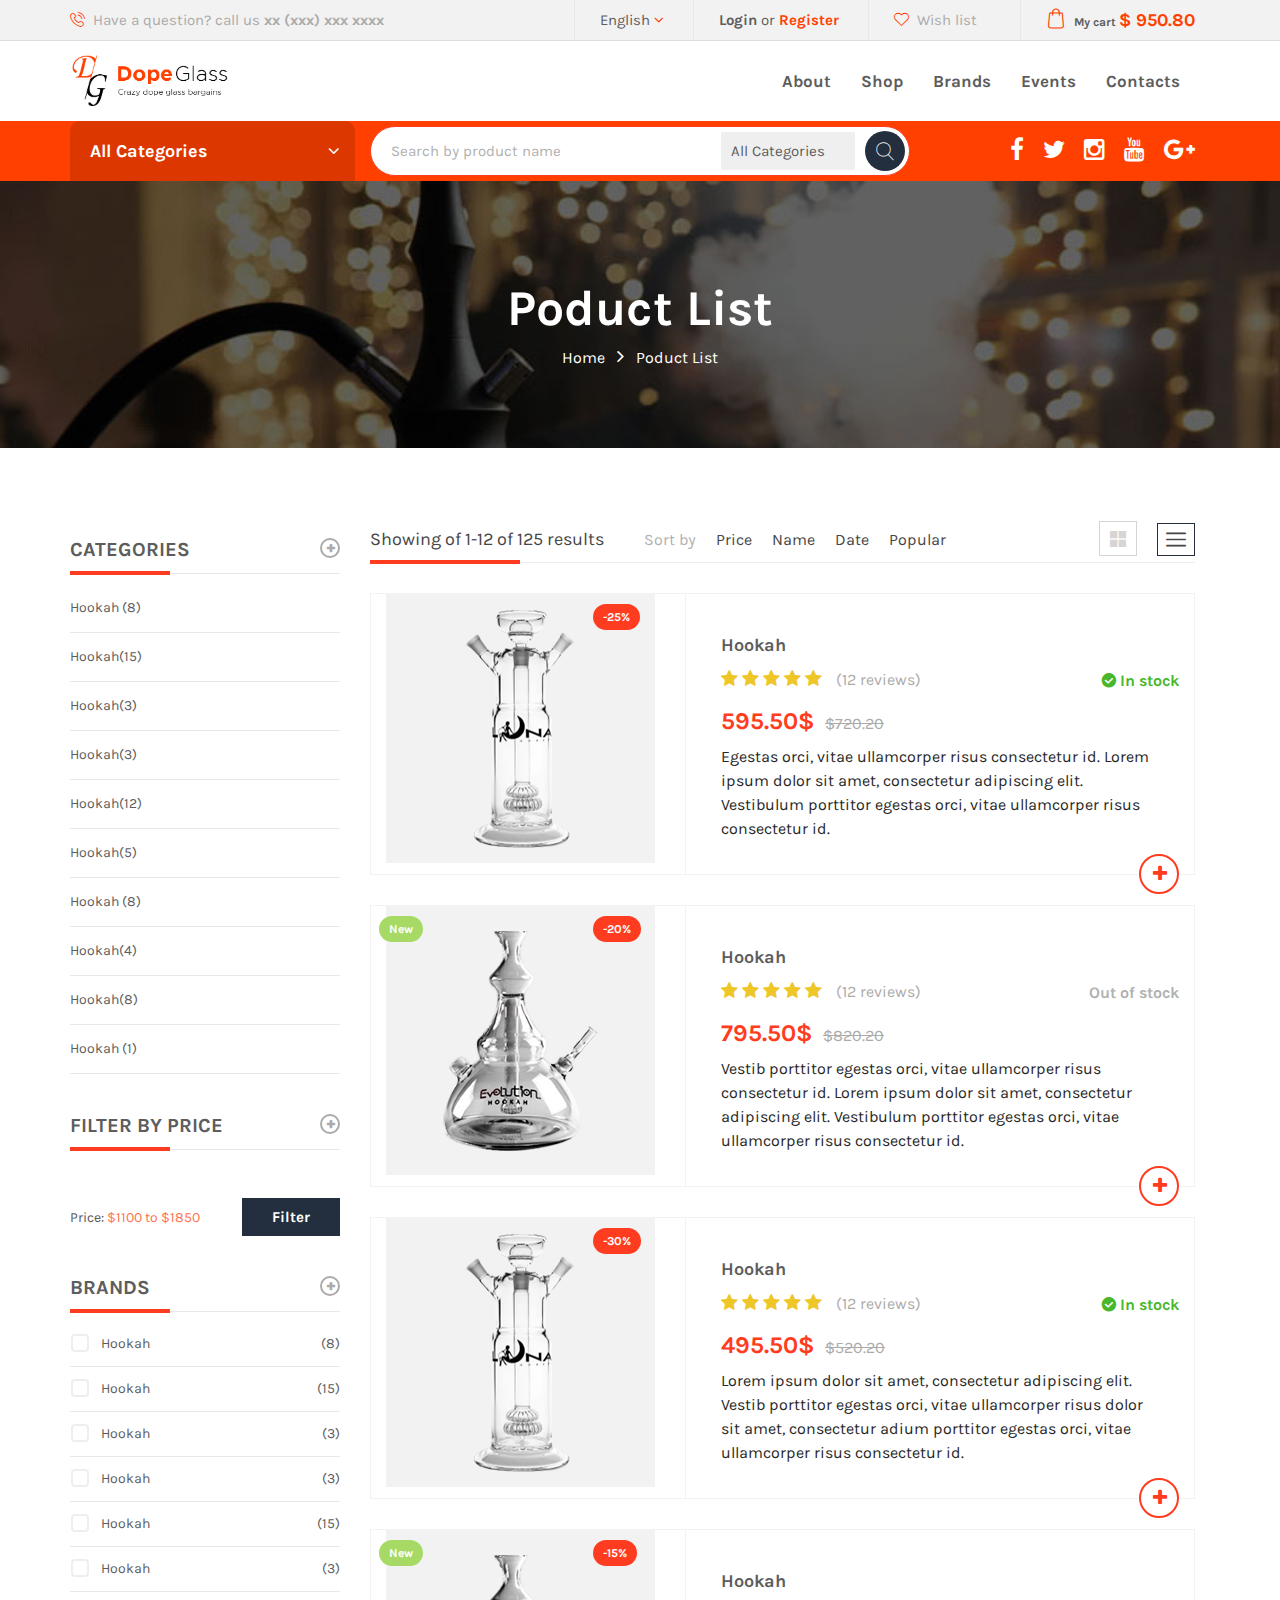
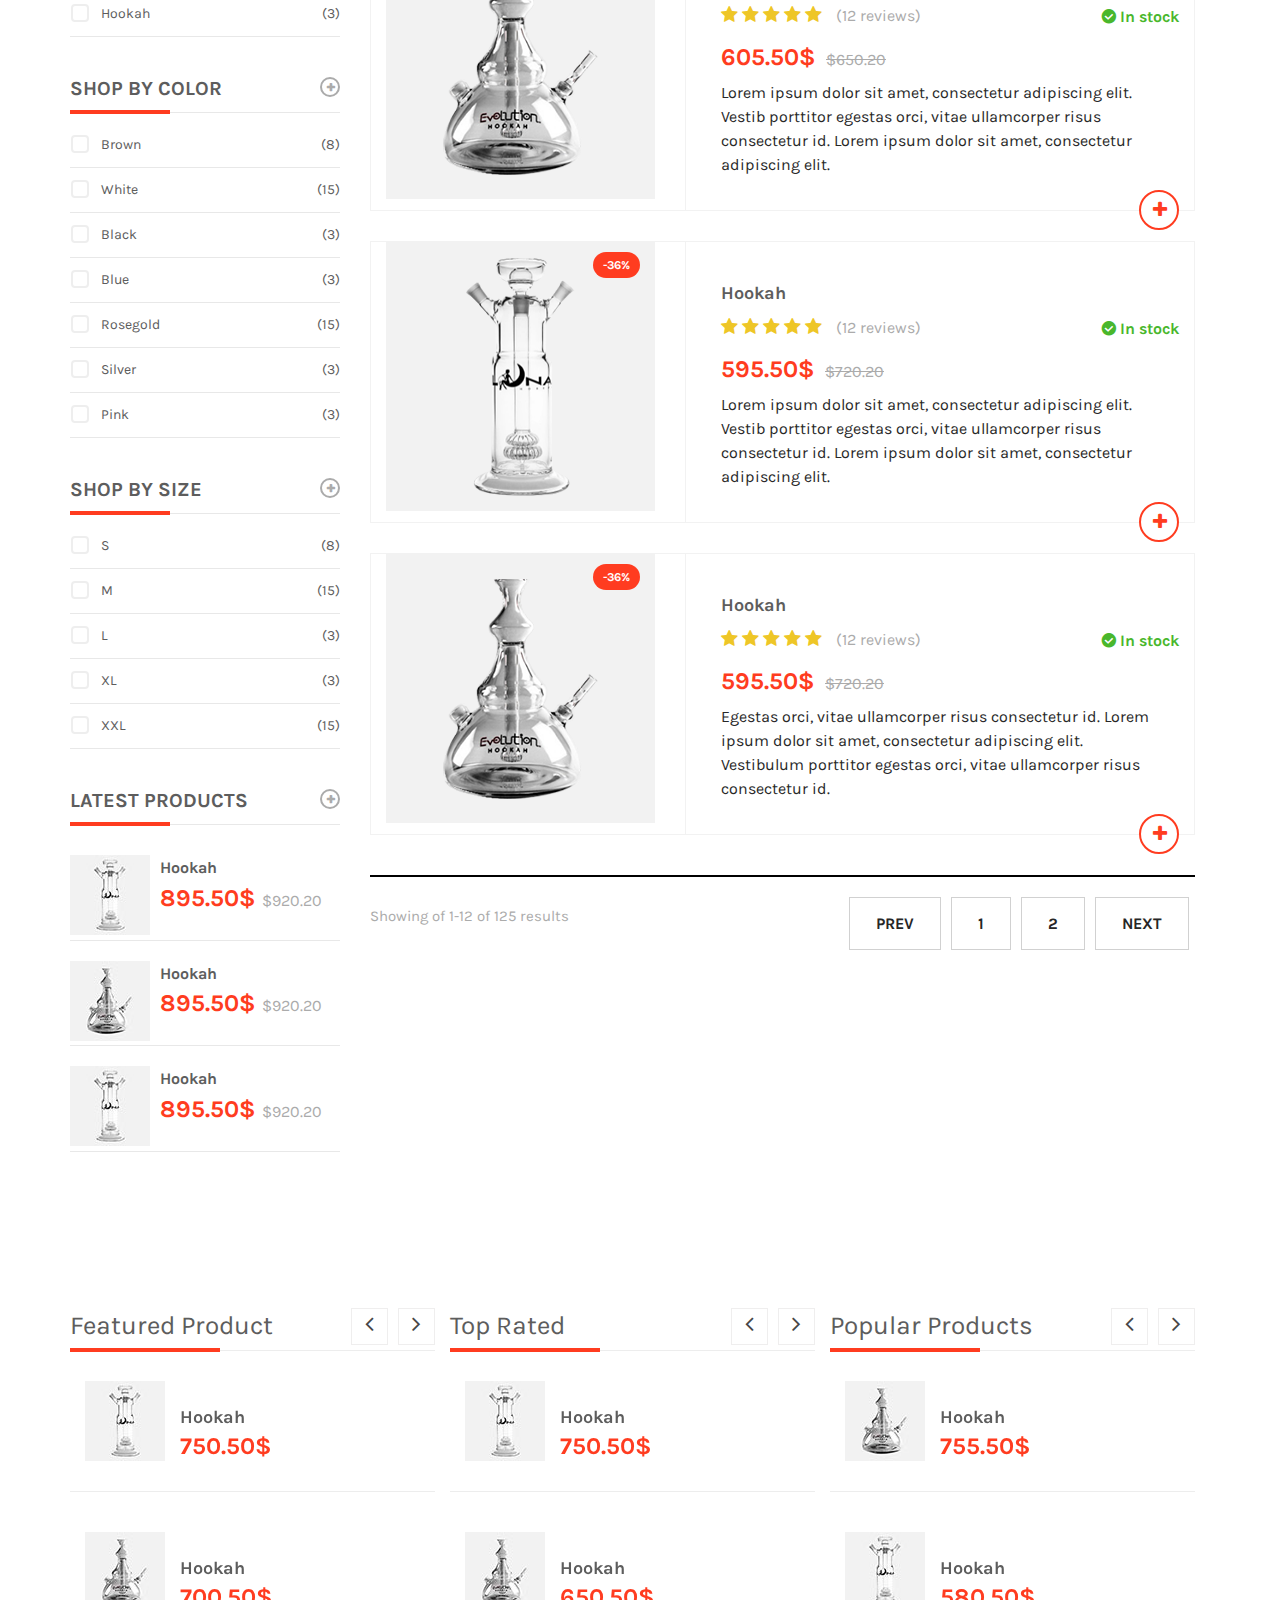
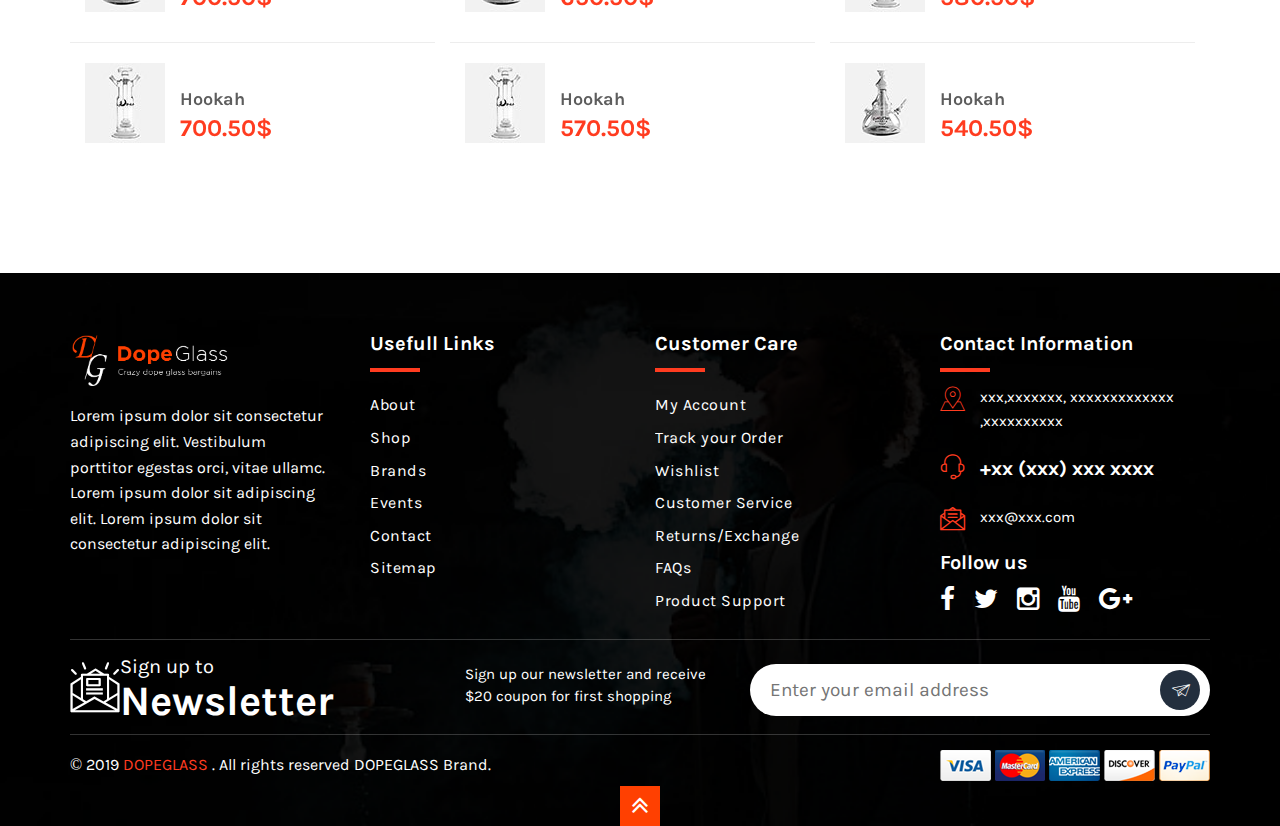
<file: product-list.html>
﻿<html lang="en">
<head>
    <meta charset="utf-8">
    <meta name="viewport" content="width=device-width, initial-scale=1">
    <title>product-list</title>
    <!--css-->
    <link href="css/style.css" rel="stylesheet" type="text/css">
    <!--BOOTSTRAP-->
    <link href="css/bootstrap.css" rel="stylesheet" type="text/css">
    <!--fonts-->
    <link href="css/font-style.css" rel="stylesheet" />
    <link href="css/font-awesome.min.css" rel="stylesheet" type="text/css">
    <link href="fonts/flaticon.css" rel="stylesheet" type="text/css">
    <!--thumbnail-slider-->
    <link href="css/lightslider.css" rel="stylesheet" type="text/css">
    <!--range-slider-->
    <link href="css/range-slider.css" rel="stylesheet" type="text/css">
    <!--slider-->
    <link href="css/owl.carousel.min.css" rel="stylesheet">
    <link href="css/theme.css" rel="stylesheet">

</head>

<body>

    <div class="product-list grid-page">
        <!--page wrap-->

        <a href="javascript:" id="return-to-top"><i class="fa fa-angle-up"></i></a>
        <!--Top-bar-->
        <div id="top" class="container-fluid top-bar border">
            <div class="container">

                <div class="col-md-4 top-bar-left"><p><i class="flaticon-phone-call"></i>&nbsp; Have a question? call us <b>xx (xxx) xxx xxxx</b></p></div>

                <div class="col-md-8 text-right">

                    <div class="sub-menu bor">
                        <a href="#" class="main-a">English <i class="fa fa-angle-down" aria-hidden="true"></i></a>
                        <ul>
                            <li><a href="#">English</a></li>
                            <li><a href="#">French</a></li>
                        </ul>
                    </div>
                    <div class="bor log"><a href="#" data-toggle="modal" data-target="#myModal2"><b>Login</b></a>&nbsp;or&nbsp;<a href="#" data-toggle="modal" data-target="#myModal"><b>Register</b></a></div>

                    <div class="bor"><p><a href="#"><i class="flaticon-heart"></i>&nbsp; Wish list</a></p></div>

                    <div class="cart-item">
                        <div class="bor cart-det"><i class="flaticon-shopping-bag"></i>&nbsp; <h2>My cart <b>$ 950.80</b></h2></div>


                        <div class="cart-item-hover">
                            <div class="cart-item-list text-left">
                                <img src="images/cart-item-1.jpg" alt="" />
                                <a href="#"><h3>Belkin Car Charger</h3></a>
                                <b><a href="#">X</a></b>
                                <p>$88.00 <del>$120.00</del></p>
                            </div>
                            <div class="cart-item-list text-left">
                                <img src="images/cart-item-2.jpg" alt="" />
                                <a href="#"><h3>MRF Tyre</h3></a>
                                <b><a href="#">X</a></b>
                                <p>$90.00 <del>$122.00</del></p>
                            </div>
                            <div class="border"></div>
                            <div class="cart-total">
                                <h6>Total Price</h6> <p>$178.00</p><div class="clearfix"></div>
                                <a href="#" class="cart-view">View all</a>
                                <a href="check-out.html" class="cart-checkout">Check out</a>
                            </div>
                        </div>

                    </div>

                </div>

                <div class="clearfix"></div>

            </div>
            <!-- Modal -->
            <div class="modal fade" id="myModal" tabindex="-1" role="dialog">
                <div class="modal-dialog modal-lg" role="document">
                    <div class="modal-content">
                        <div class="modal-body">
                            <button type="button" class="close" data-dismiss="modal" aria-label="Close"><span aria-hidden="true">&times;</span></button>
                            <div class="col-sm-5 modal-img">
                                <img src="images/menu-banner.jpg" class="img-responsive" alt="" />
                                <h2>Sign In</h2>
                                <p>Sign up our Website and receive up to $100 coupon for first shopping</p>
                                <div class="modal-img-text"><a href="#"><img src="images/logo-white-new.png" alt="" class="img-responsive" /></a></div>
                            </div>
                            <div class="col-sm-7 modal-text">

                                <div class="form-sec">


                                    <div class="tab-content">
                                        <div class="social-button">
                                            <div class="facebook"><a href="#"><i class="fa fa-facebook-f" aria-hidden="true"></i>Sign in with facebook</a></div>
                                            <div class="facebook google"><a href="#"><i class="fa fa-google-plus" aria-hidden="true"></i>Sign in with google</a></div>
                                            <div class="facebook twitter text-center"><a href="#"><i class="fa fa-twitter pull-left" aria-hidden="true"></i>Sign in with twitter</a></div>
                                        </div>
                                        <div class="or"><span>Or</span></div>
                                        <div class="input-row">
                                            <h5>username</h5><input class="input-1" type="text" name="username" placeholder="Enter username" />
                                            <span class="underline"></span>
                                        </div>
                                        <div class="input-row">
                                            <h5>email</h5><input class="input-1" type="email" name="email" placeholder="Enter your Email ID" />
                                            <span class="underline"></span>
                                        </div>
                                        <div class="input-row">
                                            <h5>password</h5><input class="input-1" type="text" name="password" placeholder="Enter your password" />
                                            <span class="underline"></span>
                                        </div>
                                        <div class="input-row">
                                            <h5>Re-enter your password</h5><input class="input-1" type="text" name="re-enter-password" placeholder="Re-Enter your Password" />
                                            <span class="underline"></span>
                                        </div>
                                        <div class="clearfix"></div>
                                        <div class="privacy-sec">
                                            <input id="4" type="checkbox" /><label for="4">Remember me</label>
                                        </div>
                                        <div class="clearfix"></div>
                                        <div class="button">
                                            <a href="#">Get started</a>
                                        </div>
                                        <div class="modal-acc">
                                            <p>Already have an account? <a data-toggle="modal" id="reg-m" data-target="#myModal2" href="#">Log In</a></p>
                                        </div>

                                    </div>

                                </div>

                            </div>

                            <div class="clearfix"></div>

                        </div>
                    </div>
                </div>
            </div>

            <!--modal-->
            <div class="modal fade" id="myModal2" tabindex="-1" role="dialog">
                <div class="modal-dialog modal-lg" role="document">
                    <div class="modal-content">
                        <div class="modal-body">
                            <button type="button" class="close" data-dismiss="modal" aria-label="Close"><span aria-hidden="true">&times;</span></button>
                            <div class="col-sm-5 modal-img">
                                <img src="images/menu-banner.jpg" alt="" class="img-responsive" />
                                <h2>Login</h2>
                                <p>Sign up our Website and receive up to $100 coupon for first shopping</p>
                                <div class="modal-img-text"><a href="#"><img src="images/logo-white-new.png" alt="" class="img-responsive" /></a></div>
                            </div>
                            <div class="col-sm-7 modal-text">

                                <div class="form-sec">


                                    <div class="tab-content">

                                        <div class="social-button">
                                            <div class="facebook"><a href="#"><i class="fa fa-facebook-f" aria-hidden="true"></i>Sign in with facebook</a></div>
                                            <div class="facebook google"><a href="#"><i class="fa fa-google-plus" aria-hidden="true"></i>Sign in with google</a></div>
                                            <div class="facebook twitter text-center"><a href="#"><i class="fa fa-twitter pull-left" aria-hidden="true"></i>Sign in with twitter</a></div>
                                        </div>
                                        <div class="or"><span>Or</span></div>
                                        <div class="input-row">
                                            <h5>email</h5><input class="input-1" type="email" name="email" placeholder="Enter your Email ID" />
                                            <span class="underline"></span>
                                        </div>
                                        <div class="input-row">
                                            <h5>password</h5><input class="input-1" type="text" name="password" placeholder="Enter your password" />
                                            <span class="underline"></span>
                                        </div>
                                        <div class="clearfix"></div>
                                        <div class="privacy-sec">
                                            <input id="5" type="checkbox" /><label for="5">Remember me</label>
                                        </div>
                                        <div class="clearfix"></div>
                                        <div class="button">
                                            <a href="#">Get started</a>
                                        </div>
                                        <div class="modal-acc">
                                            <p>Already have an account? <a data-toggle="modal" id="log-m" data-target="#myModal" href="#">Sign In</a></p>
                                        </div>
                                        <div class="swiss-right"><p>© 2018 <a href="#">Loyal Shop</a>. All Rights Reserved.</p></div>
                                    </div>

                                </div>

                            </div>

                            <div class="clearfix"></div>

                        </div>
                    </div>
                </div>
            </div>
        </div>
        <!--Navbar-->
        <nav class="navbar navbar-default">
            <div class="container">
                <!-- Brand and toggle get grouped for better mobile display -->
                <div class="navbar-header">
                    <button type="button" class="navbar-toggle collapsed" data-toggle="collapse" data-target="#bs-example-navbar-collapse-1" aria-expanded="false">
                        <span class="sr-only">Toggle navigation</span>
                        <span class="icon-bar"></span>
                        <span class="icon-bar"></span>
                        <span class="icon-bar"></span>
                    </button>
                    <a class="navbar-brand" href="index.html"><img src="images/logo-black-new.png" alt="" class="img-responsive" /></a>
                </div>

                <div class="collapse navbar-collapse" id="bs-example-navbar-collapse-1">

                    <ul class="nav navbar-nav navbar-right">
                        <li>
                            <a href="index.html">About</a>
                        </li>
                        <!--<li><a href="index.html">About <i class="fa fa-angle-down" aria-hidden="true"></i></a>
                        <div class="nav-mega-menu">
                                        <div class="nav-main-menu">
                                            <span>
                                                    <a href="#">Home</a>
                                                    <a href="#"></a>
                                                    <a href="#"></a>
                                                    <a href="#"></a>
                                            </span>
                                        </div>
                                    </div>
                    </li>-->
                        <li><a href="#">Shop</a></li>
                        <li><a href="#">Brands</a></li>
                        <li><a href="#">Events</a> </li>
                        <li><a href="#">Contacts</a></li>
                    </ul>

                </div><!-- /.navbar-collapse -->
            </div><!-- /.container-fluid -->
        </nav>
        <!--Search-bar-->
        <div class="container-fluid search-bar">
            <div class="container">
                <div class="col-md-3">
                    <div class="categories">
                        <ul>
                            <li class="sub-menu">
                                <a class="main-a" href="javascript:void(0)">All Categories <i class='fa fa-angle-down'></i></a>

                                <ul>
                                    <li>
                                        <a href="#"><img src="images/hookah-icon.png" />Hookah<i class="fa fa-angle-right" aria-hidden="true"></i></a>
                                        <div class="categories-mega-menu">
                                            <div class="categories-main-menu">
                                                <span>
                                                    <a href="#" class="title">Hookah</a>
                                                    <a href="#">Khalil Mamoon Hookah</a>
                                                    <a href="#">Mya Hookah</a>
                                                    <a href="#">Chinese Hookah</a>
                                                    <a href="#">Glass Hookah</a>
                                                    <a href="#">Mob Hookah</a>
                                                    <a href="#">Modern Hookah</a>
                                                    <a href="#">Egyptian Hookah</a>
                                                    <a href="#">Party Hookah</a>
                                                    <a href="#">Starbuzz Hookah</a>
                                                    <a href="#">Stem Only</a>
                                                </span>
                                                <span>
                                                    <a href="#" class="title">Hookah</a>
                                                    <a href="#">Khalil Mamoon Hookah</a>
                                                    <a href="#">Mya Hookah</a>
                                                    <a href="#">Chinese Hookah</a>
                                                    <a href="#">Glass Hookah</a>
                                                    <a href="#">Mob Hookah</a>
                                                    <a href="#">Modern Hookah</a>
                                                    <a href="#">Egyptian Hookah</a>
                                                    <a href="#">Party Hookah</a>
                                                    <a href="#">Starbuzz Hookah</a>
                                                    <a href="#">Stem Only</a>
                                                </span>

                                            </div>
                                            <div class="categories-img">
                                                <div class="single-banner-2"><a href="#"><img src="images/menu-banner.jpg" class="img-responsive" alt="banner"></a></div>
                                            </div>
                                        </div>
                                    </li>
                                    <li>
                                        <a href="#"><img src="images/hookah-icon.png" />Hookah<i class="fa fa-angle-right" aria-hidden="true"></i></a>
                                        <div class="categories-mega-menu">
                                            <div class="categories-main-menu">
                                                <span>
                                                    <a href="#" class="title">Hookah</a>
                                                    <a href="#">Khalil Mamoon Hookah</a>
                                                    <a href="#">Mya Hookah</a>
                                                    <a href="#">Chinese Hookah</a>
                                                    <a href="#">Glass Hookah</a>
                                                    <a href="#">Mob Hookah</a>
                                                    <a href="#">Modern Hookah</a>
                                                    <a href="#">Egyptian Hookah</a>
                                                    <a href="#">Party Hookah</a>
                                                    <a href="#">Starbuzz Hookah</a>
                                                    <a href="#">Stem Only</a>
                                                </span>
                                                <span>
                                                    <a href="#" class="title">Hookah</a>
                                                    <a href="#">Khalil Mamoon Hookah</a>
                                                    <a href="#">Mya Hookah</a>
                                                    <a href="#">Chinese Hookah</a>
                                                    <a href="#">Glass Hookah</a>
                                                    <a href="#">Mob Hookah</a>
                                                    <a href="#">Modern Hookah</a>
                                                    <a href="#">Egyptian Hookah</a>
                                                    <a href="#">Party Hookah</a>
                                                    <a href="#">Starbuzz Hookah</a>
                                                    <a href="#">Stem Only</a>
                                                </span>

                                            </div>
                                            <div class="categories-img">
                                                <div class="single-banner-2"><a href="#"><img src="images/menu-banner.jpg" class="img-responsive" alt="banner"></a></div>
                                            </div>
                                        </div>
                                    </li>
                                    <li>
                                        <a href="#"><img src="images/hookah-icon.png" />Hookah<i class="fa fa-angle-right" aria-hidden="true"></i></a>
                                        <div class="categories-mega-menu">
                                            <div class="categories-main-menu">
                                                <span>
                                                    <a href="#" class="title">Hookah</a>
                                                    <a href="#">Khalil Mamoon Hookah</a>
                                                    <a href="#">Mya Hookah</a>
                                                    <a href="#">Chinese Hookah</a>
                                                    <a href="#">Glass Hookah</a>
                                                    <a href="#">Mob Hookah</a>
                                                    <a href="#">Modern Hookah</a>
                                                    <a href="#">Egyptian Hookah</a>
                                                    <a href="#">Party Hookah</a>
                                                    <a href="#">Starbuzz Hookah</a>
                                                    <a href="#">Stem Only</a>
                                                </span>
                                                <span>
                                                    <a href="#" class="title">Hookah</a>
                                                    <a href="#">Khalil Mamoon Hookah</a>
                                                    <a href="#">Mya Hookah</a>
                                                    <a href="#">Chinese Hookah</a>
                                                    <a href="#">Glass Hookah</a>
                                                    <a href="#">Mob Hookah</a>
                                                    <a href="#">Modern Hookah</a>
                                                    <a href="#">Egyptian Hookah</a>
                                                    <a href="#">Party Hookah</a>
                                                    <a href="#">Starbuzz Hookah</a>
                                                    <a href="#">Stem Only</a>
                                                </span>

                                            </div>
                                            <div class="categories-img">
                                                <div class="single-banner-2"><a href="#"><img src="images/menu-banner.jpg" class="img-responsive" alt="banner"></a></div>
                                            </div>
                                        </div>
                                    </li>
                                    <li>
                                        <a href="#"><img src="images/hookah-icon.png" />Hookah<i class="fa fa-angle-right" aria-hidden="true"></i></a>
                                        <div class="categories-mega-menu">
                                            <div class="categories-main-menu">
                                                <span>
                                                    <a href="#" class="title">Hookah</a>
                                                    <a href="#">Khalil Mamoon Hookah</a>
                                                    <a href="#">Mya Hookah</a>
                                                    <a href="#">Chinese Hookah</a>
                                                    <a href="#">Glass Hookah</a>
                                                    <a href="#">Mob Hookah</a>
                                                    <a href="#">Modern Hookah</a>
                                                    <a href="#">Egyptian Hookah</a>
                                                    <a href="#">Party Hookah</a>
                                                    <a href="#">Starbuzz Hookah</a>
                                                    <a href="#">Stem Only</a>
                                                </span>
                                                <span>
                                                    <a href="#" class="title">Hookah</a>
                                                    <a href="#">Khalil Mamoon Hookah</a>
                                                    <a href="#">Mya Hookah</a>
                                                    <a href="#">Chinese Hookah</a>
                                                    <a href="#">Glass Hookah</a>
                                                    <a href="#">Mob Hookah</a>
                                                    <a href="#">Modern Hookah</a>
                                                    <a href="#">Egyptian Hookah</a>
                                                    <a href="#">Party Hookah</a>
                                                    <a href="#">Starbuzz Hookah</a>
                                                    <a href="#">Stem Only</a>
                                                </span>

                                            </div>
                                            <div class="categories-img">
                                                <div class="single-banner-2"><a href="#"><img src="images/menu-banner.jpg" class="img-responsive" alt="banner"></a></div>
                                            </div>
                                        </div>
                                    </li>
                                    <li>
                                        <a href="#"><img src="images/hookah-icon.png" />Hookah<i class="fa fa-angle-right" aria-hidden="true"></i></a>
                                        <div class="categories-mega-menu">
                                            <div class="categories-main-menu">
                                                <span>
                                                    <a href="#" class="title">Hookah</a>
                                                    <a href="#">Khalil Mamoon Hookah</a>
                                                    <a href="#">Mya Hookah</a>
                                                    <a href="#">Chinese Hookah</a>
                                                    <a href="#">Glass Hookah</a>
                                                    <a href="#">Mob Hookah</a>
                                                    <a href="#">Modern Hookah</a>
                                                    <a href="#">Egyptian Hookah</a>
                                                    <a href="#">Party Hookah</a>
                                                    <a href="#">Starbuzz Hookah</a>
                                                    <a href="#">Stem Only</a>
                                                </span>
                                                <span>
                                                    <a href="#" class="title">Hookah</a>
                                                    <a href="#">Khalil Mamoon Hookah</a>
                                                    <a href="#">Mya Hookah</a>
                                                    <a href="#">Chinese Hookah</a>
                                                    <a href="#">Glass Hookah</a>
                                                    <a href="#">Mob Hookah</a>
                                                    <a href="#">Modern Hookah</a>
                                                    <a href="#">Egyptian Hookah</a>
                                                    <a href="#">Party Hookah</a>
                                                    <a href="#">Starbuzz Hookah</a>
                                                    <a href="#">Stem Only</a>
                                                </span>

                                            </div>
                                            <div class="categories-img">
                                                <div class="single-banner-2"><a href="#"><img src="images/menu-banner.jpg" class="img-responsive" alt="banner"></a></div>
                                            </div>
                                        </div>
                                    </li>
                                </ul>

                            </li>
                        </ul>
                    </div>
                </div>

                <div class="col-md-6 search">
                    <input type="text" name="search" placeholder="Search by product name" />
                    <select>
                        <option>All Categories</option>
                    </select>
                    <div class="round search-round"><a href="#"><i class="flaticon-search"></i></a></div>
                </div>

                <div class="col-md-3 soc text-right">
                    <ul>
                        <li><a href="#"><i class="fa fa-facebook" aria-hidden="true"></i></a></li>
                        <li><a href="#"><i class="fa fa-twitter" aria-hidden="true"></i></a></li>
                        <li><a href="#"><i class="fa fa-instagram" aria-hidden="true"></i></a></li>
                        <li><a href="#"><i class="fa fa-youtube" aria-hidden="true"></i></a></li>
                        <li><a href="#"><i class="fa fa-google-plus" aria-hidden="true"></i></a></li>
                    </ul>
                </div>

            </div>
        </div>

        <!--header-->
        <div class="container-fluid header-main">
            <div class="container text-center">

                <h2>Poduct List</h2>
                <div class="link-sec">
                    <a href="#">Home</a> <i class="fa fa-angle-right"></i> <a href="#">Poduct List</a>
                </div>

            </div>
        </div>

        <!--product-list-->
        <div class="container padd-80">

            <div class="col-md-9 col-md-push-3 show-product">

                <div class="product-top-bar">
                    <ul>
                        <li><a href="#" class="show-list">Showing of 1-12 of 125 results</a></li>
                        <li><a href="#"><span>Sort by</span></a></li>
                        <li><a href="#">Price</a></li>
                        <li><a href="#">Name</a></li>
                        <li><a href="#">Date</a></li>
                        <li><a href="#">Popular</a></li>
                        <div class="pull-right">
                            <ul>
                                <li><a href="#" class="menu-btn text-right"><i class="flaticon-1-squares"></i></a></li>
                                <li><a href="#" class="menu-bars text-right"><i class="flaticon-1-menu"></i></a></li>
                            </ul>
                                </div>
                    </ul>
                </div>
                <div class="clearfix"></div>

                <div class="col-md-12 product-list-detail popular-product product">

                    <div class="product-list-img">
                        <a href="product-detail.html"><img src="images/img.png" alt="" class="img-responsive" /></a>
                        <div class="product-list-labal">-25%</div>
                        <div class="sale-heart-hover"><a href="#"><i class="flaticon-heart"></i></a></div>
                    </div>

                    <div class="list product-body">
                        <h2><a href="#">Hookah</a></h2>
                        <span class="stock"><i class="fa fa-check-circle"></i> In stock</span>
                        <div class="icon">
                            <i class="fa fa-star" aria-hidden="true"></i>
                            <i class="fa fa-star" aria-hidden="true"></i>
                            <i class="fa fa-star" aria-hidden="true"></i>
                            <i class="fa fa-star" aria-hidden="true"></i>
                            <i class="fa fa-star" aria-hidden="true"></i>
                            <h6>(12 reviews)</h6>
                        </div>
                        <h4>595.50$</h4>
                        <h5>$720.20</h5>
                        <span>Egestas orci, vitae ullamcorper risus consectetur id. Lorem ipsum dolor sit amet, consectetur adipiscing elit. Vestibulum porttitor egestas orci, vitae ullamcorper risus consectetur id. </span>

                        <div class="product-hover">
                            <div class="add-cart-hover"><a href="#"><h6>Add to cart</h6> <i class="fa fa-plus" aria-hidden="true"></i></a></div>
                            <div class="quick-view">
                                <a href="#" data-toggle="modal" data-target="#quick-modal"><i class="fa fa-search-plus" aria-hidden="true"></i></a>
                            </div>
                        </div>
                    </div>


                </div>

                <div class="col-md-12 product-list-detail popular-product product mt-30">

                    <div class="product-list-img">
                        <a href="product-detail.html"><img src="images/gla12s.png" alt="" class="img-responsive" /></a>
                        <div class="sale-heart-hover"><a href="#"><i class="flaticon-heart"></i></a></div>
                        <div class="product-list-labal product-list-labal1">New</div>
                        <div class="product-list-labal">-20%</div>
                    </div>

                    <div class="list product-body">
                        <h2><a href="#">Hookah</a></h2>
                        <span class="out-stock"> Out of stock</span>
                        <div class="icon">
                            <i class="fa fa-star" aria-hidden="true"></i>
                            <i class="fa fa-star" aria-hidden="true"></i>
                            <i class="fa fa-star" aria-hidden="true"></i>
                            <i class="fa fa-star" aria-hidden="true"></i>
                            <i class="fa fa-star" aria-hidden="true"></i>
                            <h6>(12 reviews)</h6>
                        </div>
                        <h4>795.50$</h4>
                        <h5>$820.20</h5>
                        <span>Vestib porttitor egestas orci, vitae ullamcorper risus consectetur id. Lorem ipsum dolor sit amet, consectetur adipiscing elit. Vestibulum porttitor egestas orci, vitae ullamcorper risus consectetur id.  </span>

                        <div class="product-hover">
                            <div class="add-cart-hover"><a href="#"><h6>Add to cart</h6> <i class="fa fa-plus" aria-hidden="true"></i></a></div>
                            <div class="quick-view">
                                <a href="#" data-toggle="modal" data-target="#quick-modal"><i class="fa fa-search-plus" aria-hidden="true"></i></a>
                            </div>
                        </div>

                    </div>

                </div>

                <div class="col-md-12 product-list-detail popular-product product mt-30">

                    <div class="product-list-img">
                        <a href="product-detail.html"><img src="images/img.png" alt="" class="img-responsive" /></a>
                        <div class="sale-heart-hover"><a href="#"><i class="flaticon-heart"></i></a></div>
                        <div class="product-list-labal">-30%</div>
                    </div>

                    <div class="list product-body">
                        <h2><a href="#">Hookah</a></h2>
                        <span class="stock"><i class="fa fa-check-circle"></i> In stock</span>
                        <div class="icon">
                            <i class="fa fa-star" aria-hidden="true"></i>
                            <i class="fa fa-star" aria-hidden="true"></i>
                            <i class="fa fa-star" aria-hidden="true"></i>
                            <i class="fa fa-star" aria-hidden="true"></i>
                            <i class="fa fa-star" aria-hidden="true"></i>
                            <h6>(12 reviews)</h6>
                        </div>
                        <h4>495.50$</h4>
                        <h5>$520.20</h5>
                        <span>Lorem ipsum dolor sit amet, consectetur adipiscing elit. Vestib porttitor egestas orci, vitae ullamcorper risus  dolor sit amet, consectetur adium porttitor egestas orci, vitae ullamcorper risus consectetur id.  </span>

                        <div class="product-hover">
                            <div class="add-cart-hover"><a href="#"><h6>Add to cart</h6> <i class="fa fa-plus" aria-hidden="true"></i></a></div>
                            <div class="quick-view">
                                <a href="#" data-toggle="modal" data-target="#quick-modal"><i class="fa fa-search-plus" aria-hidden="true"></i></a>
                            </div>
                        </div>
                    </div>

                </div>

                <div class="col-md-12 product-list-detail popular-product product mt-30">

                    <div class="product-list-img">
                        <a href="product-detail.html"><img src="images/gla12s.png" alt="" class="img-responsive" /></a>
                        <div class="sale-heart-hover"><a href="#"><i class="flaticon-heart"></i></a></div>
                        <div class="product-list-labal product-list-labal1">New</div>
                        <div class="product-list-labal">-15%</div>
                    </div>

                    <div class="list product-body">
                        <h2><a href="#">Hookah</a></h2>
                        <span class="stock"><i class="fa fa-check-circle"></i> In stock</span>
                        <div class="icon">
                            <i class="fa fa-star" aria-hidden="true"></i>
                            <i class="fa fa-star" aria-hidden="true"></i>
                            <i class="fa fa-star" aria-hidden="true"></i>
                            <i class="fa fa-star" aria-hidden="true"></i>
                            <i class="fa fa-star" aria-hidden="true"></i>
                            <h6>(12 reviews)</h6>
                        </div>
                        <h4>605.50$</h4>
                        <h5>$650.20</h5>
                        <span>Lorem ipsum dolor sit amet, consectetur adipiscing elit. Vestib porttitor egestas orci, vitae ullamcorper risus consectetur id. Lorem ipsum dolor sit amet, consectetur adipiscing elit.  </span>

                        <div class="product-hover">
                            <div class="add-cart-hover"><a href="#"><h6>Add to cart</h6> <i class="fa fa-plus" aria-hidden="true"></i></a></div>
                            <div class="quick-view">
                                <a href="#" data-toggle="modal" data-target="#quick-modal"><i class="fa fa-search-plus" aria-hidden="true"></i></a>
                            </div>
                        </div>
                    </div>

                </div>

                <div class="col-md-12 product-list-detail popular-product product mt-30">

                    <div class="product-list-img">
                        <a href="product-detail.html"><img src="images/img.png" alt="" class="img-responsive" /></a>
                        <div class="sale-heart-hover"><a href="#"><i class="flaticon-heart"></i></a></div>
                        <div class="product-list-labal">-36%</div>
                    </div>

                    <div class="list product-body">
                        <h2><a href="#">Hookah</a></h2>
                        <span class="stock"><i class="fa fa-check-circle"></i> In stock</span>
                        <div class="icon">
                            <i class="fa fa-star" aria-hidden="true"></i>
                            <i class="fa fa-star" aria-hidden="true"></i>
                            <i class="fa fa-star" aria-hidden="true"></i>
                            <i class="fa fa-star" aria-hidden="true"></i>
                            <i class="fa fa-star" aria-hidden="true"></i>
                            <h6>(12 reviews)</h6>
                        </div>
                        <h4>595.50$</h4>
                        <h5>$720.20</h5>
                        <span>Lorem ipsum dolor sit amet, consectetur adipiscing elit. Vestib porttitor egestas orci, vitae ullamcorper risus consectetur id. Lorem ipsum dolor sit amet, consectetur adipiscing elit.  </span>

                        <div class="product-hover">
                            <div class="add-cart-hover"><a href="#"><h6>Add to cart</h6> <i class="fa fa-plus" aria-hidden="true"></i></a></div>
                            <div class="quick-view">
                                <a href="#" data-toggle="modal" data-target="#quick-modal"><i class="fa fa-search-plus" aria-hidden="true"></i></a>
                            </div>
                        </div>
                    </div>
                </div>

                <div class="col-md-12 product-list-detail popular-product product mt-30">

                    <div class="product-list-img">
                        <a href="product-detail.html"><img src="images/gla12s.png" alt="" class="img-responsive" /></a>
                        <div class="sale-heart-hover"><a href="#"><i class="flaticon-heart"></i></a></div>
                        <div class="product-list-labal">-36%</div>
                    </div>

                    <div class="list product-body">
                        <h2><a href="#">Hookah</a></h2>
                        <span class="stock"><i class="fa fa-check-circle"></i> In stock</span>
                        <div class="icon">
                            <i class="fa fa-star" aria-hidden="true"></i>
                            <i class="fa fa-star" aria-hidden="true"></i>
                            <i class="fa fa-star" aria-hidden="true"></i>
                            <i class="fa fa-star" aria-hidden="true"></i>
                            <i class="fa fa-star" aria-hidden="true"></i>
                            <h6>(12 reviews)</h6>
                        </div>
                        <h4>595.50$</h4>
                        <h5>$720.20</h5>
                        <span>Egestas orci, vitae ullamcorper risus consectetur id. Lorem ipsum dolor sit amet, consectetur adipiscing elit. Vestibulum porttitor egestas orci, vitae ullamcorper risus consectetur id. </span>

                        <div class="product-hover">
                            <div class="add-cart-hover"><a href="#"><h6>Add to cart</h6> <i class="fa fa-plus" aria-hidden="true"></i></a></div>
                            <div class="quick-view">
                                <a href="#" data-toggle="modal" data-target="#quick-modal"><i class="fa fa-search-plus" aria-hidden="true"></i></a>
                            </div>
                        </div>
                    </div>
                </div>

                <div class="clearfix"></div>
                <div class="grid-page">
                    <div class="page-row">
                        <p>Showing of 1-12 of 125 results</p>
                        <div class="pull-right">
                            <a href="#" class="ne-prev">Prev</a>
                            <a href="#" class="no">1</a>
                            <a href="#" class="no">2</a>
                            <a href="#" class="ne-prev">Next</a>
                            <div class="clearfix"></div>
                        </div>
                    </div>
                </div>
                <div class="clearfix"></div>

            </div>

            <div class="col-md-3 col-md-pull-9 main-side-bar">

                <ul>
                    <li class="sub-menu">
                        <a class="main-a" href="javascript:void(0)">CATEGORIES <div class="icon-plus"><i class='fa fa-plus'></i></div></a>

                        <ul>
                            <li><a href="#">Hookah <span>(8)</span></a></li>
                            <li><a href="#">Hookah<span>(15)</span></a></li>
                            <li><a href="#">Hookah<span>(3)</span></a></li>
                            <li><a href="#">Hookah<span>(3)</span></a></li>
                            <li><a href="#">Hookah<span>(12)</span></a></li>
                            <li><a href="#">Hookah<span>(5)</span></a></li>
                            <li><a href="#">Hookah <span>(8)</span></a></li>
                            <li><a href="#">Hookah<span>(4)</span></a></li>
                            <li><a href="#">Hookah<span>(8)</span></a></li>
                            <li><a href="#">Hookah <span>(1)</span></a></li>
                        </ul>

                    </li>
                </ul>

                <ul>
                    <li class="sub-menu">
                        <a class="main-a" href="javascript:void(0)">Filter by price <div class="icon-plus"><i class='fa fa-plus'></i></div></a>

                        <ul>
                            <div class="price-range">
                                <div id="slider-range"></div>
                                <div class="clearfix"></div>
                                <div class="range-text">
                                    <h3>Price: <span>$1100 to $1850</span></h3>
                                    <button class="btn-custom">Filter</button>
                                </div>
                                <div class="clearfix"></div>
                            </div>
                        </ul>

                    </li>
                </ul>

                <ul class="shop-size">
                    <li class="sub-menu">
                        <a class="main-a" href="javascript:void(0)">Brands <div class="icon-plus"><i class='fa fa-plus'></i></div></a>

                        <ul>
                            <li><input type="checkbox" id="ap" /><label for="ap"> Hookah <span>(8)</span></label></li>
                            <li><input type="checkbox" id="de" /><label for="de"> Hookah <span>(15)</span></label></li>
                            <li><input type="checkbox" id="le" /><label for="le"> Hookah<span>(3)</span></label></li>
                            <li><input type="checkbox" id="pa" /><label for="pa"> Hookah<span>(3)</span></label></li>
                            <li><input type="checkbox" id="no" /><label for="no"> Hookah <span>(15)</span></label></li>
                            <li><input type="checkbox" id="sa" /><label for="sa"> Hookah<span>(3)</span></label></li>
                            <li><input type="checkbox" id="zi" /><label for="zi"> Hookah<span>(3)</span></label></li>
                        </ul>

                    </li>
                </ul>

                <ul class="shop-size">
                    <li class="sub-menu">
                        <a class="main-a" href="javascript:void(0)">Shop by color <div class="icon-plus"><i class='fa fa-plus'></i></div></a>

                        <ul>
                            <li><input type="checkbox" id="br" /><label for="br"> Brown <span>(8)</span></label></li>
                            <li><input type="checkbox" id="wh" /><label for="wh"> White <span>(15)</span></label></li>
                            <li><input type="checkbox" id="bl" /><label for="bl"> Black<span>(3)</span></label></li>
                            <li><input type="checkbox" id="blu" /><label for="blu"> Blue<span>(3)</span></label></li>
                            <li><input type="checkbox" id="ro" /><label for="ro"> Rosegold <span>(15)</span></label></li>
                            <li><input type="checkbox" id="si" /><label for="si"> Silver<span>(3)</span></label></li>
                            <li><input type="checkbox" id="pi" /><label for="pi"> Pink<span>(3)</span></label></li>
                        </ul>

                    </li>
                </ul>

                <ul class="shop-size">
                    <li class="sub-menu">
                        <a class="main-a" href="javascript:void(0)">Shop by Size <div class="icon-plus"><i class='fa fa-plus'></i></div></a>

                        <ul>
                            <li><input type="checkbox" id="s" /> <label for="s">S <span>(8)</span></label></li>
                            <li><input type="checkbox" id="m" /><label for="m">  M <span>(15)</span></label></li>
                            <li><input type="checkbox" id="l" /><label for="l"> L<span>(3)</span></label></li>
                            <li><input type="checkbox" id="xl" /><label for="xl"> XL<span>(3)</span></label></li>
                            <li><input id="xxl" type="checkbox" /><label for="xxl">XXL<span>(15)</span></label></li>
                        </ul>

                    </li>
                </ul>

                <ul>
                    <li class="sub-menu">
                        <a class="main-a" href="javascript:void(0)">Latest products <div class="icon-plus"><i class='fa fa-plus'></i></div></a>

                        <ul>
                            <li class="new-list">
                                <img src="images/cart-item-1.jpg" class="img-responsive" alt="" />
                                <h2>Hookah</h2>
                                <h3>895.50$ <span>$920.20</span></h3>
                            </li>
                            <li class="new-list">
                                <img src="images/cart-item-2.jpg" class="img-responsive" alt="" />
                                <h2>Hookah</h2>
                                <h3>895.50$ <span>$920.20</span></h3>
                            </li>
                            <li class="new-list">
                                <img src="images/cart-item-1.jpg" class="img-responsive" alt="" />
                                <h2>Hookah</h2>
                                <h3>895.50$ <span>$920.20</span></h3>
                            </li>
                        </ul>

                    </li>
                </ul>

            </div>

        </div>

        <!--top-rated-product-->
        <div class="container top-rated">

            <div class="col-md-4 col-sm-6 top-rated-product pt-60">
                <h3><a href="#">Featured Product</a></h3>
                <span></span>
                <div class="tranding">
                    <div class="owl-carousel special-offer" id="topproduct">

                        <div class="thumbnail no-border no-padding">
                            <div class="popular-product col-xs-12 sale col-md-12">
                                <a href="#"><img src="images/cart-item-1.jpg" alt="" class="img-responsive" /></a>
                                <h2><a href="#">Hookah</a></h2>
                                <h4>750.50$</h4>

                                <div class="hover-product">
                                    <div class="hover-product-body">
                                        <div class="hover-icon heart"><a href="#"><i class="flaticon-heart"></i></a></div>
                                        
                                        <div class="hover-icon"><a href="#"><i class="fa fa-plus"></i></a></div>
                                    </div>
                                </div>

                            </div>
                            <div class="clearfix"></div>

                            <div class="popular-product col-xs-12 sale col-md-12">
                                <a href="#"><img src="images/cart-item-2.jpg" alt="" class="img-responsive" /></a>
                                <h2><a href="#">Hookah</a></h2>
                                <h4>700.50$</h4>

                                <div class="hover-product">
                                    <div class="hover-product-body">
                                        <div class="hover-icon heart"><a href="#"><i class="flaticon-heart"></i></a></div>
                                        
                                        <div class="hover-icon"><a href="#"><i class="fa fa-plus"></i></a></div>
                                    </div>
                                </div>

                            </div>
                            <div class="clearfix"></div>

                            <div class="popular-product col-xs-12 col-md-12 sale connect">
                                <a href="#"><img src="images/cart-item-1.jpg" alt="" class="img-responsive"></a>
                                <h2><a href="#">Hookah</a></h2>
                                <h4>700.50$</h4>

                                <div class="hover-product">
                                    <div class="hover-product-body">
                                        <div class="hover-icon heart"><a href="#"><i class="flaticon-heart"></i></a></div>
                                        
                                        <div class="hover-icon"><a href="#"><i class="fa fa-plus"></i></a></div>
                                    </div>
                                </div>

                            </div>
                            <div class="clearfix"></div>
                        </div>

                        <div class="thumbnail no-border no-padding">
                            <div class="popular-product col-xs-12 col-md-12 sale">
                                <a href="#"><img src="images/cart-item-2.jpg" alt="" class="img-responsive" /></a>
                                <h2><a href="#">Hookah</a> </h2>
                                <h4>750.50$</h4>

                                <div class="hover-product">
                                    <div class="hover-product-body">
                                        <div class="hover-icon heart"><a href="#"><i class="flaticon-heart"></i></a></div>
                                        
                                        <div class="hover-icon"><a href="#"><i class="fa fa-plus"></i></a></div>
                                    </div>
                                </div>

                            </div>
                            <div class="clearfix"></div>

                            <div class="popular-product col-xs-12 col-md-12 sale">
                                <a href="#"><img src="images/cart-item-1.jpg" alt="" class="img-responsive" /></a>
                                <h2><a href="#">Hookah</a></h2>
                                <h4>650.50$</h4>

                                <div class="hover-product">
                                    <div class="hover-product-body">
                                        <div class="hover-icon heart"><a href="#"><i class="flaticon-heart"></i></a></div>
                                        
                                        <div class="hover-icon"><a href="#"><i class="fa fa-plus"></i></a></div>
                                    </div>
                                </div>

                            </div>
                            <div class="clearfix"></div>

                            <div class="popular-product col-xs-12 col-md-12 sale connect">
                                <a href="#"><img src="images/cart-item-2.jpg" alt="" class="img-responsive" /></a>
                                <h2><a href="#">Hookah</a></h2>
                                <h4>570.50$</h4>

                                <div class="hover-product">
                                    <div class="hover-product-body">
                                        <div class="hover-icon heart"><a href="#"><i class="flaticon-heart"></i></a></div>
                                        
                                        <div class="hover-icon"><a href="#"><i class="fa fa-plus"></i></a></div>
                                    </div>
                                </div>

                            </div>
                            <div class="clearfix"></div>
                        </div>

                        <div class="thumbnail no-border no-padding">
                            <div class="popular-product col-xs-12 col-md-12 sale">
                                <a href="#"><img src="images/cart-item-1.jpg" alt="" class="img-responsive" /></a>
                                <h2><a href="#">Hookah</a> </h2>
                                <h4>755.50$</h4>

                                <div class="hover-product">
                                    <div class="hover-product-body">
                                        <div class="hover-icon heart"><a href="#"><i class="flaticon-heart"></i></a></div>
                                        
                                        <div class="hover-icon"><a href="#"><i class="fa fa-plus"></i></a></div>
                                    </div>
                                </div>

                            </div>
                            <div class="clearfix"></div>

                            <div class="popular-product col-xs-12 col-md-12 sale">
                                <a href="#"><img src="images/cart-item-2.jpg" alt="" class="img-responsive" /></a>
                                <h2><a href="#">Hookah</a> </h2>
                                <h4>580.50$</h4>

                                <div class="hover-product">
                                    <div class="hover-product-body">
                                        <div class="hover-icon heart"><a href="#"><i class="flaticon-heart"></i></a></div>
                                        
                                        <div class="hover-icon"><a href="#"><i class="fa fa-plus"></i></a></div>
                                    </div>
                                </div>

                            </div>
                            <div class="clearfix"></div>

                            <div class="popular-product col-xs-12 col-md-12 sale connect">
                                <a href="#"><img src="images/cart-item-1.jpg" alt="" class="img-responsive" /></a>
                                <h2><a href="#">Hookah</a></h2>
                                <h4>540.50$</h4>

                                <div class="hover-product">
                                    <div class="hover-product-body">
                                        <div class="hover-icon heart"><a href="#"><i class="flaticon-heart"></i></a></div>
                                        
                                        <div class="hover-icon"><a href="#"><i class="fa fa-plus"></i></a></div>
                                    </div>
                                </div>

                            </div>
                            <div class="clearfix"></div>
                        </div>

                    </div>
                </div>
            </div>

            <div class="col-md-4 col-sm-6 top-rated-product pt-60">
                <h3><a href="#">Top Rated</a></h3>
                <span></span>
                <div class="tranding">
                    <div class="owl-carousel special-offer" id="featureproduct">

                        <div class="thumbnail no-border no-padding">

                            <div class="popular-product col-xs-12 col-md-12 sale">
                                <a href="#"><img src="images/cart-item-1.jpg" alt="" class="img-responsive" /></a>
                                <h2><a href="#">Hookah</a> </h2>
                                <h4>750.50$</h4>

                                <div class="hover-product">
                                    <div class="hover-product-body">
                                        <div class="hover-icon heart"><a href="#"><i class="flaticon-heart"></i></a></div>
                                        
                                        <div class="hover-icon"><a href="#"><i class="fa fa-plus"></i></a></div>
                                    </div>
                                </div>

                            </div>
                            <div class="clearfix"></div>

                            <div class="popular-product col-xs-12 col-md-12 sale">
                                <a href="#"><img src="images/cart-item-2.jpg" alt="" class="img-responsive" /></a>
                                <h2><a href="#">Hookah</a></h2>
                                <h4>650.50$</h4>

                                <div class="hover-product">
                                    <div class="hover-product-body">
                                        <div class="hover-icon heart"><a href="#"><i class="flaticon-heart"></i></a></div>
                                        
                                        <div class="hover-icon"><a href="#"><i class="fa fa-plus"></i></a></div>
                                    </div>
                                </div>

                            </div>
                            <div class="clearfix"></div>

                            <div class="popular-product col-xs-12 col-md-12 sale connect">
                                <a href="#"><img src="images/cart-item-1.jpg" alt="" class="img-responsive" /></a>
                                <h2><a href="#">Hookah</a></h2>
                                <h4>570.50$</h4>

                                <div class="hover-product">
                                    <div class="hover-product-body">
                                        <div class="hover-icon heart"><a href="#"><i class="flaticon-heart"></i></a></div>
                                        
                                        <div class="hover-icon"><a href="#"><i class="fa fa-plus"></i></a></div>
                                    </div>
                                </div>

                            </div>
                            <div class="clearfix"></div>
                        </div>

                        <div class="thumbnail no-border no-padding">

                            <div class="popular-product col-xs-12 sale col-md-12">
                                <a href="#"><img src="images/cart-item-2.jpg" alt="" class="img-responsive" /></a>
                                <h2><a href="#">Hookah</a></h2>
                                <h4>750.50$</h4>

                                <div class="hover-product">
                                    <div class="hover-product-body">
                                        <div class="hover-icon heart"><a href="#"><i class="flaticon-heart"></i></a></div>
                                        
                                        <div class="hover-icon"><a href="#"><i class="fa fa-plus"></i></a></div>
                                    </div>
                                </div>

                            </div>
                            <div class="clearfix"></div>

                            <div class="popular-product col-xs-12 sale col-md-12">
                                <a href="#"><img src="images/cart-item-1.jpg" alt="" class="img-responsive" /></a>
                                <h2><a href="#">Hookah</a></h2>
                                <h4>700.50$</h4>

                                <div class="hover-product">
                                    <div class="hover-product-body">
                                        <div class="hover-icon heart"><a href="#"><i class="flaticon-heart"></i></a></div>
                                        
                                        <div class="hover-icon"><a href="#"><i class="fa fa-plus"></i></a></div>
                                    </div>
                                </div>

                            </div>
                            <div class="clearfix"></div>

                            <div class="popular-product col-xs-12 col-md-12 sale connect">
                                <a href="#"><img src="images/cart-item-2.jpg" alt="" class="img-responsive"></a>
                                <h2><a href="#">Hookah</a></h2>
                                <h4>700.50$</h4>

                                <div class="hover-product">
                                    <div class="hover-product-body">
                                        <div class="hover-icon heart"><a href="#"><i class="flaticon-heart"></i></a></div>
                                        
                                        <div class="hover-icon"><a href="#"><i class="fa fa-plus"></i></a></div>
                                    </div>
                                </div>

                            </div>
                            <div class="clearfix"></div>
                        </div>

                        <div class="thumbnail no-border no-padding">
                            <div class="popular-product col-xs-12 col-md-12 sale">
                                <a href="#"><img src="images/cart-item-1.jpg" alt="" class="img-responsive" /></a>
                                <h2><a href="#">Hookah</a> </h2>
                                <h4>755.50$</h4>

                                <div class="hover-product">
                                    <div class="hover-product-body">
                                        <div class="hover-icon heart"><a href="#"><i class="flaticon-heart"></i></a></div>
                                        
                                        <div class="hover-icon"><a href="#"><i class="fa fa-plus"></i></a></div>
                                    </div>
                                </div>

                            </div>
                            <div class="clearfix"></div>

                            <div class="popular-product col-xs-12 col-md-12 sale">
                                <a href="#"><img src="images/cart-item-2.jpg" alt="" class="img-responsive" /></a>
                                <h2><a href="#">Hookah</a> </h2>
                                <h4>580.50$</h4>

                                <div class="hover-product">
                                    <div class="hover-product-body">
                                        <div class="hover-icon heart"><a href="#"><i class="flaticon-heart"></i></a></div>
                                        
                                        <div class="hover-icon"><a href="#"><i class="fa fa-plus"></i></a></div>
                                    </div>
                                </div>

                            </div>
                            <div class="clearfix"></div>

                            <div class="popular-product col-xs-12 col-md-12 sale connect">
                                <a href="#"><img src="images/cart-item-1.jpg" alt="" class="img-responsive" /></a>
                                <h2><a href="#">Hookah</a></h2>
                                <h4>540.50$</h4>

                                <div class="hover-product">
                                    <div class="hover-product-body">
                                        <div class="hover-icon heart"><a href="#"><i class="flaticon-heart"></i></a></div>
                                        
                                        <div class="hover-icon"><a href="#"><i class="fa fa-plus"></i></a></div>
                                    </div>
                                </div>

                            </div>
                            <div class="clearfix"></div>
                        </div>

                    </div>
                </div>
            </div>

            <div class="col-sm-6 col-md-offset-0 col-md-4  top-rated-product pt-60 pb-60">
                <h3><a href="#">Popular Products</a></h3>
                <span></span>
                <div class="tranding">
                    <div class="owl-carousel special-offer" id="popularproduct">

                        <div class="thumbnail no-border no-padding">
                            <div class="popular-product col-xs-12 col-md-12 sale">
                                <a href="#"><img src="images/cart-item-2.jpg" alt="" class="img-responsive" /></a>
                                <h2><a href="#">Hookah</a> </h2>
                                <h4>755.50$</h4>

                                <div class="hover-product">
                                    <div class="hover-product-body">
                                        <div class="hover-icon heart"><a href="#"><i class="flaticon-heart"></i></a></div>
                                        
                                        <div class="hover-icon"><a href="#"><i class="fa fa-plus"></i></a></div>
                                    </div>
                                </div>

                            </div>
                            <div class="clearfix"></div>

                            <div class="popular-product col-xs-12 col-md-12 sale">
                                <a href="#"><img src="images/cart-item-1.jpg" alt="" class="img-responsive" /></a>
                                <h2><a href="#">Hookah</a> </h2>
                                <h4>580.50$</h4>

                                <div class="hover-product">
                                    <div class="hover-product-body">
                                        <div class="hover-icon heart"><a href="#"><i class="flaticon-heart"></i></a></div>
                                        
                                        <div class="hover-icon"><a href="#"><i class="fa fa-plus"></i></a></div>
                                    </div>
                                </div>

                            </div>
                            <div class="clearfix"></div>

                            <div class="popular-product col-xs-12 col-md-12 sale connect">
                                <a href="#"><img src="images/cart-item-2.jpg" alt="" class="img-responsive" /></a>
                                <h2><a href="#">Hookah</a></h2>
                                <h4>540.50$</h4>

                                <div class="hover-product">
                                    <div class="hover-product-body">
                                        <div class="hover-icon heart"><a href="#"><i class="flaticon-heart"></i></a></div>
                                        
                                        <div class="hover-icon"><a href="#"><i class="fa fa-plus"></i></a></div>
                                    </div>
                                </div>

                            </div>
                            <div class=" clearfix"></div>
                        </div>

                        <div class="thumbnail no-border no-padding">

                            <div class="popular-product col-xs-12 col-md-12 sale">
                                <a href="#"><img src="images/cart-item-1.jpg" alt="" class="img-responsive" /></a>
                                <h2><a href="#">Hookah</a> </h2>
                                <h4>750.50$</h4>

                                <div class="hover-product">
                                    <div class="hover-product-body">
                                        <div class="hover-icon heart"><a href="#"><i class="flaticon-heart"></i></a></div>
                                        
                                        <div class="hover-icon"><a href="#"><i class="fa fa-plus"></i></a></div>
                                    </div>
                                </div>

                            </div>
                            <div class="clearfix"></div>

                            <div class="popular-product col-xs-12 col-md-12 sale">
                                <a href="#"><img src="images/cart-item-2.jpg" alt="" class="img-responsive" /></a>
                                <h2><a href="#">Hookah</a></h2>
                                <h4>650.50$</h4>

                                <div class="hover-product">
                                    <div class="hover-product-body">
                                        <div class="hover-icon heart"><a href="#"><i class="flaticon-heart"></i></a></div>
                                        
                                        <div class="hover-icon"><a href="#"><i class="fa fa-plus"></i></a></div>
                                    </div>
                                </div>

                            </div>
                            <div class="clearfix"></div>

                            <div class="popular-product col-xs-12 col-md-12 sale connect">
                                <a href="#"><img src="images/cart-item-1.jpg" alt="" class="img-responsive" /></a>
                                <h2><a href="#">Hookah</a></h2>
                                <h4>570.50$</h4>

                                <div class="hover-product">
                                    <div class="hover-product-body">
                                        <div class="hover-icon heart"><a href="#"><i class="flaticon-heart"></i></a></div>
                                        
                                        <div class="hover-icon"><a href="#"><i class="fa fa-plus"></i></a></div>
                                    </div>
                                </div>

                            </div>
                            <div class="clearfix"></div>
                        </div>

                        <div class="thumbnail no-border no-padding">

                            <div class="popular-product col-xs-12 sale col-md-12">
                                <a href="#"><img src="images/cart-item-2.jpg" alt="" class="img-responsive" /></a>
                                <h2><a href="#">Hookah</a></h2>
                                <h4>750.50$</h4>

                                <div class="hover-product">
                                    <div class="hover-product-body">
                                        <div class="hover-icon heart"><a href="#"><i class="flaticon-heart"></i></a></div>
                                        
                                        <div class="hover-icon"><a href="#"><i class="fa fa-plus"></i></a></div>
                                    </div>
                                </div>

                            </div>
                            <div class="clearfix"></div>

                            <div class="popular-product col-xs-12 sale col-md-12">
                                <a href="#"><img src="images/cart-item-1.jpg" alt="" class="img-responsive" /></a>
                                <h2><a href="#">Hookah</a></h2>
                                <h4>700.50$</h4>

                                <div class="hover-product">
                                    <div class="hover-product-body">
                                        <div class="hover-icon heart"><a href="#"><i class="flaticon-heart"></i></a></div>
                                        
                                        <div class="hover-icon"><a href="#"><i class="fa fa-plus"></i></a></div>
                                    </div>
                                </div>

                            </div>
                            <div class="clearfix"></div>

                            <div class="popular-product col-xs-12 col-md-12 sale connect">
                                <a href="#"><img src="images/cart-item-2.jpg" alt="" class="img-responsive"></a>
                                <h2><a href="#">Hookah </a></h2>
                                <h4>700.50$</h4>

                                <div class="hover-product">
                                    <div class="hover-product-body">
                                        <div class="hover-icon heart"><a href="#"><i class="flaticon-heart"></i></a></div>
                                        
                                        <div class="hover-icon"><a href="#"><i class="fa fa-plus"></i></a></div>
                                    </div>
                                </div>

                            </div>
                            <div class="clearfix"></div>
                        </div>
                    </div>
                </div>
            </div>
        </div>


        <div class="container-fluid footer-sec">

            <div class="container">
                <div class="col-sm-6 col-md-3 footer-about">
                    <a href="#"><img src="images/logo-white-new.png" alt=""></a>
                    <p>Lorem ipsum dolor sit  consectetur adipiscing elit. Vestibulum porttitor egestas orci, vitae ullamc. Lorem ipsum dolor sit adipiscing elit. Lorem ipsum dolor sit  consectetur adipiscing elit. </p>
                </div>
                <div class="col-md-3 col-sm-6 contact-info use foot-a">
                    <h3>Usefull Links</h3>
                    <ul>
                        <li><a href="#"><i class="fa fa-angle-right" aria-hidden="true"></i>About</a></li>
                        <li><a href="#"><i class="fa fa-angle-right" aria-hidden="true"></i>Shop</a></li>
                        <li><a href="#"><i class="fa fa-angle-right" aria-hidden="true"></i>Brands</a></li>
                        <li><a href="#"><i class="fa fa-angle-right" aria-hidden="true"></i>Events</a></li>
                        <li><a href="#"><i class="fa fa-angle-right" aria-hidden="true"></i>Contact</a></li>
                        <li><a href="#"><i class="fa fa-angle-right" aria-hidden="true"></i>Sitemap</a></li>
                    </ul>
                </div>
                <div class="col-md-3 col-sm-6 contact-info use foot-a">
                    <h3>Customer Care</h3>
                    <ul>
                        <li><a href="#"><i class="fa fa-angle-right" aria-hidden="true"></i>My Account</a></li>
                        <li><a href="#"><i class="fa fa-angle-right" aria-hidden="true"></i>Track your Order</a></li>
                        <li><a href="#"><i class="fa fa-angle-right" aria-hidden="true"></i>Wishlist</a></li>
                        <li><a href="#"><i class="fa fa-angle-right" aria-hidden="true"></i>Customer Service</a></li>
                        <li><a href="#"><i class="fa fa-angle-right" aria-hidden="true"></i>Returns/Exchange</a></li>
                        <li><a href="#"><i class="fa fa-angle-right" aria-hidden="true"></i>FAQs</a></li>
                        <li><a href="#"><i class="fa fa-angle-right" aria-hidden="true"></i>Product Support</a></li>
                    </ul>
                </div>
                <div class="col-md-3 col-sm-6 contact-info contact-span">
                    <h3>Contact Information</h3>

                    <div class="contact">
                        <i class="flaticon-placeholder-1"></i>
                        <p>xxx,xxxxxxx, xxxxxxxxxxxxx ,xxxxxxxxxx</p>
                    </div>
                    <div class="clearfix"></div>
                    <div class="contact">
                        <i class="flaticon-headphones"></i>
                        <p class="phone-no">+xx (xxx) xxx xxxx</p>
                    </div>
                    <div class="clearfix"></div>
                    <div class="contact">
                        <i class="flaticon-message"></i>
                        <p>xxx@xxx.com</p>
                    </div>
                    <div class="clearfix"></div>
                    <div class="follow-us">
                        <h2>Follow us</h2>
                        <div class="follow">
                            <a href="#"><i class="fa fa-facebook-f" aria-hidden="true"></i></a>
                            <a href="#"><i class="fa fa-twitter" aria-hidden="true"></i></a>
                            <a href="#"><i class="fa fa-instagram" aria-hidden="true"></i></a>
                            <a href="#"><i class="fa fa-youtube" aria-hidden="true"></i></a>
                            <a href="#"><i class="fa fa-google-plus" aria-hidden="true"></i></a>
                        </div>
                    </div>
                </div>
            </div>

            <!--newsletter-->
            <div class="container news-letter">
                <div class="letter-news">
                    <div class="col-md-4 col-sm-6 letter">
                        <i class="flaticon-newsletter"></i>
                        <p>Sign up to</p>
                        <h2>Newsletter</h2>
                    </div>
                    <div class="col-md-3 col-sm-6 sign-news">
                        <p>
                            Sign up our newsletter and receive
                            $20 coupon for first shopping
                        </p>
                    </div>
                    <div class="col-md-5 col-sm-12 email-address">
                        <input type="email" name="email" placeholder="Enter your email address" />
                        <div class="round">
                            <a href="#"><i class="flaticon-paper-plane"></i></a>
                        </div>
                    </div>
                </div>
            </div>

            <!--Copyright-->
            <div class="container copy-right">
                <div class="right-copy">
                    <a href="#top" id="toper"><i class="fa fa-angle-double-up" aria-hidden="true"></i></a>
                    <div class="col-md-6 col-sm-6 copy-text">
                        <p>© 2019 <a href="#">DOPEGLASS </a>. All rights reserved DOPEGLASS Brand.</p>
                    </div>
                    <div class="col-md-6 col-sm-6 copy-image text-right">
                        <a href="#"><img src="images/pay-1.png" alt="" class="img-responsive" /></a>
                        <a href="#"><img src="images/pay-2.png" alt="" class="img-responsive" /></a>
                        <a href="#"><img src="images/pay-3.png" alt="" class="img-responsive" /></a>
                        <a href="#"><img src="images/pay-4.png" alt="" class="img-responsive" /></a>
                        <a href="#"><img src="images/pay-5.png" alt="" class="img-responsive" /></a>
                    </div>
                </div>
            </div>
        </div>

        <!--modal-->
        
    </div><!--/page wrap-->
    <!--js-->
    <script src="js/jquery.js"></script>
    <script src="js/bootstrap.min.js"></script>
    <!--custom-->
    <script src="js/custom.js"></script>
    <!--slider-->
    <script src="js/owl.carousel.min.js"></script>
    <script src="js/theme.js"></script>
    <!--Light-slider-->
    <script src="js/lightslider.js"></script>
    <script>
    	 $(document).ready(function() {
            $('#image-gallery').lightSlider({
                gallery:true,
                item:1,
                thumbItem:5,
                slideMargin: 0,
                speed:500,
                auto:false,
                loop:true,
                onSliderLoad: function() {
                    $('#image-gallery').removeClass('cS-hidden');
                }
            });
		});

$(function () {
  $('[data-toggle="tooltip"]').tooltip()
})
    </script>
    <!--Range-validator-->
    <script src="js/jquery-ui.min.js"></script>
    <script>
 // Without JQuery
$( function() {
    $( "#slider-range" ).slider({
      range: true,
      min: 0,
      max: 500,
      values: [ 75, 300 ],
      slide: function( event, ui ) {
        $( "#amount" ).val( "$" + ui.values[ 0 ] + " - $" + ui.values[ 1 ] );
      }
    });
    $( "#amount" ).val( "$" + $( "#slider-range" ).slider( "values", 0 ) +
      " - $" + $( "#slider-range" ).slider( "values", 1 ) );
  } );
    </script>
    <!--Categories-menu-->
    <script>
$(".main-side-bar .sub-menu .main-a").click(function () {
  $(this).parent(".sub-menu").children("ul").slideToggle("300");
  $(this).find("i.fa").toggleClass("fa fa-plus fa fa-minus");
});
    </script>
  
</body>
</html>
</file>
<file: css/style-1.css>
﻿@charset "utf-8";

.input:focus, a:focus, button:focus, input:focus, select, select:focus, textarea:focus {
    outline: 0;
}

body {
    font-family: Karla;
    font-size: 18px;
    color: #5d5d5d;
    overflow-x: hidden;
    font-weight: 400;
}

.padd-60 {
    padding: 60px 0;
}

.padd-80 {
    padding: 80px 0;
}

.padd-40 {
    padding: 40px 0;
}

.pt-30 {
    padding-top: 30px;
}

.pb-60 {
    padding-bottom: 60px;
}

.pt-60 {
    padding-top: 60px;
}

.padd-100 {
    padding: 100px 0;
}

.mt-20 {
    margin-top: 20px;
}

.mt-30 {
    margin-top: 30px;
}

.mt-10 {
    margin-top: 10px;
}

p {
    color: #ababab;
}

#return-to-top {
    position: fixed;
    bottom: 20px;
    right: 20px;
    background: #ff3c20;
    width: 50px;
    height: 50px;
    text-decoration: none;
    -webkit-border-radius: 35px;
    -moz-border-radius: 35px;
    border-radius: 35px;
    display: none;
    -webkit-transition: all .3s linear;
    -moz-transition: all .3s ease;
    -ms-transition: all .3s ease;
    -o-transition: all .3s ease;
    transition: all .3s ease;
    z-index: 21;
}

    #return-to-top i {
        color: #fff;
        margin: 0;
        position: relative;
        left: 16px;
        top: 8px;
        font-size: 30px;
        -webkit-transition: all .3s ease;
        -moz-transition: all .3s ease;
        -ms-transition: all .3s ease;
        -o-transition: all .3s ease;
        transition: all .3s ease;
    }

.search input, .search select {
    font-size: 15px;
    font-weight: 400;
}

#return-to-top:hover i {
    color: #fff;
    top: 5px;
}

.nav > li > a {
    display: inline-block !important;
}

.logo-name img {
    padding-top: 30px;
}

.search {
    margin-top: 26px;
}

    .search input {
        position: relative;
        width: 100%;
        border: 1px solid #ff3c20;
        border-radius: 30px;
        padding: 15px 20px;
        color: #5d5d5d;
    }

    .search select, .search-round {
        position: absolute;
    }

.cart span, .cart-item .cart-mail span {
    width: 17px;
    height: 17px;
    background-color: #ff3c20;
}

.search input::placeholder {
    color: #5d5d5d;
}

.cart span, .search-round a {
    color: #fff;
    text-align: center;
}

.search select {
    right: 70px;
    top: 50%;
    transform: translateY(-50%);
    border: none;
    cursor: pointer;
}

.cart span, .shopping-cart p {
    font-size: 12px;
}

.search-round a {
    display: block;
    line-height: 40px;
}

.cart, .cart span, .icon-round, .shopping-cart p {
    display: inline-block;
}

.icon-round {
    margin-top: 35px;
}

    .icon-round a:first-child i {
        padding-left: 0;
    }

.cart {
    position: relative;
}

    .cart span {
        border-radius: 50%;
        position: absolute;
        top: -5px;
        right: 0;
        line-height: 17px;
        font-weight: 400;
    }

.cart-item, .cart-mail, .header p, .logo-bar {
    position: relative;
}

.cart i {
    padding-left: 20px !important;
}

.shopping-cart p span {
    color: #ff3c20;
    padding-left: 10px;
    padding-right: 5px;
    font-weight: 700;
}

.icon-round i {
    color: #313131;
    padding-left: 15px;
    font-size: 24px;
    font-weight: 400;
}

    .icon-round i:nth-child(5) {
        color: #613960;
    }

.icon-round a:last-child {
    position: relative;
    display: block;
    float: right;
}

.header-sec {
    padding: 10px 0;
}

.header p {
    display: inline-block;
    padding-left: 5px;
    font-weight: 400;
    margin-bottom: 0;
    font-size: 15px;
    color: #bababa;
}

.header i {
    color: #ff3c20;
    font-size: 18px;
    font-weight: 400;
    padding-left: 15px;
}

.header-right .top-bar-list:nth-child(2) i {
    font-size: 20px !important;
}

.border {
    border-bottom: 1px solid #dedede;
}

.top-bar-list {
    float: left;
    border-right: 1px solid #e2e2e2;
    padding-right: 15px;
}

.header-left .top-bar-list:last-child, .header-right .top-bar-list:last-child {
    border: none;
}

.header-right {
    float: right !important;
}

    .header-right p a {
        color: #5d5d5d;
        text-decoration: none;
    }

.offer h5, .product h5 {
    text-decoration: line-through;
}

.cart-item {
    float: right;
    padding-left: 18px;
}

.index-3 .cart-item i {
    font-size: 20px;
}

.cart-mail {
    display: inline-block;
}

.cart-item .cart-mail span {
    color: #fff;
    font-size: 12px;
    border-radius: 50%;
    display: inline-block;
    text-align: center;
    line-height: 20px;
    position: absolute;
    left: 6px;
    bottom: 15px;
}

.cart-item .cart-item-hover:before {
    position: relative;
}

.cart-item .cart-item-hover:after {
    position: absolute;
    top: -26px;
    border: solid transparent;
    content: " ";
    height: 0;
    width: 0;
    border-bottom-color: #313131;
    border-width: 13px;
    right: 50%;
}

.cart-item:hover > .cart-item-hover {
    opacity: 1;
    visibility: visible;
}

.cart-item .cart-item-hover {
    position: absolute;
    background-color: #fff;
    padding: 25px;
    opacity: 0;
    visibility: hidden;
    transition: all .2s ease-in-out 0s;
    z-index: 99;
    width: 300px;
    box-shadow: 2px 2px 5px 2px rgba(0,0,0,.5);
}

    .cart-item .cart-item-hover .cart-item-list {
        position: relative;
        margin-bottom: 20px;
        padding-right: 15px;
        min-height: 73px;
    }

        .cart-item .cart-item-hover .cart-item-list b {
            position: absolute;
            right: 0;
            top: 0;
            font-size: 16px;
        }

            .cart-item .cart-item-hover .cart-item-list b a {
                color: #212121;
            }

        .cart-item .cart-item-hover .cart-item-list img {
            float: left;
            margin-right: 10px;
        }

        .cart-item .cart-item-hover .cart-item-list h3 {
            color: #212121;
            font-size: 14px;
            margin-top: 0;
            line-height: 22px;
            margin-bottom: 7px;
            transition: all .4s;
        }

            .cart-item .cart-item-hover .cart-item-list h3:hover {
                color: #ff4001;
            }

        .cart-item .cart-item-hover .cart-item-list p {
            color: #212121;
            font-weight: 800;
            font-size: 14px;
            padding-left: 0;
        }

            .cart-item .cart-item-hover .cart-item-list p del {
                color: #757575;
                font-weight: 400;
            }

    .cart-item .cart-item-hover .border {
        width: 100%;
        height: 1px;
        background-color: #dedede;
        margin-bottom: 15px;
        margin-top: 25px;
    }

    .cart-item .cart-item-hover .cart-total h6, .cart-item .cart-item-hover .cart-total p {
        color: #212121;
        font-weight: 800;
        font-size: 14px;
    }

    .cart-item .cart-item-hover .cart-total h6 {
        float: left;
        margin-top: 5px;
        margin-bottom: 0;
    }

    .cart-item .cart-item-hover .cart-total p {
        float: right;
        font-size: 18px;
        color: #ff4001;
    }

    .cart-item .cart-item-hover .cart-total a {
        color: #fff;
        font-size: 15px;
        font-weight: 700;
        text-align: center;
        padding: 0 18px;
        height: 46px;
        line-height: 42px;
        transition: all .3s;
        display: inline-block;
        text-transform: uppercase;
        margin-top: 26px;
    }

        .cart-item .cart-item-hover .cart-total a.cart-view {
            background-color: #212121;
            border: 2px solid #212121;
            float: left;
        }

            .cart-item .cart-item-hover .cart-total a.cart-view:hover {
                background-color: transparent;
                color: #212121;
            }

        .cart-item .cart-item-hover .cart-total a.cart-checkout {
            float: right;
            background-color: #ff4001;
            border: 2px solid #ff4001;
        }

.cart-item i {
    font-size: 20px;
}

.cart-det h2 {
    font-size: 12px;
    font-weight: 700;
    margin: 0;
    display: inline-block;
    line-height: 40px;
}

    .cart-det h2 b {
        font-size: 18px;
        color: #ff4001;
    }

.cart-item .cart-item-hover {
    right: -16%;
    top: 50px;
}

    .cart-item .cart-item-hover .cart-total a.cart-checkout:hover {
        background-color: transparent;
        color: #ff4001;
    }

@media (min-width:320px) and (max-width:480px) {
    .cart-item .cart-item-hover {
        right: 1px;
    }
}

@media (min-width:1200px) and (max-width:1359px) {
    .cart-item .cart-item-hover {
        right: -16%;
    }
}

.border .modal-img {
    position: absolute;
    transform: translateY(-50%);
    left: 4px;
    top: 50%;
}

    .border .modal-img.col-sm-5, .modal-text.col-md-7 {
        padding-left: 0;
        padding-right: 0;
    }

    .border .modal-img h2 {
        position: absolute;
        top: 30px;
        font-size: 40px;
        color: #fff;
        font-weight: 600;
        left: 35px;
    }

    .border .modal-img p {
        position: absolute;
        font-size: 16px;
        color: #f1f1f1;
        font-weight: 400;
        top: 102px;
        left: 35px;
        line-height: 1.5;
    }

.modal-img-text img {
    position: absolute;
    left: 50%;
    bottom: 15px;
    width: 40%;
    transform: translateX(-50%);
}

.register .modal-img-text img {
    top: 420px;
    transform: translateX(-40%);
}

.border .modal-dialog {
    top: 50%;
    transform: translateY(-50%) !important;
    margin: 0 auto;
}

.register .modal-img h2 {
    top: 40px;
}

.register .modal-img p {
    top: 115px;
}

.border .modal-text {
    margin-left: 41.66666667%;
    background-color: #fff;
    padding: 35px;
    position: relative;
}

.border .modal-content {
    background-color: transparent;
    box-shadow: none;
    border: none;
}

.border .modal-body button {
    position: absolute;
    right: 27px;
    z-index: 1;
    top: 20px;
    font-size: 30px;
}

.border .swiss-right p {
    font-size: 13px;
    color: #424242;
    font-weight: 400;
    text-align: center;
    margin-top: 20px;
}

    .border .swiss-right p a {
        color: #424242 !important;
    }

.border .social-button .facebook {
    background-color: #3b5998;
    border-radius: 30px;
    display: inline-block;
    padding: 10px 19px;
    transition: all .3s;
    border: 1px solid #3b5998;
    position: relative;
}

    .border .social-button .facebook:hover a, .border .social-button .facebook:hover a i {
        color: #3b5998 !important;
    }

    .border .social-button .facebook:hover {
        border-color: #3b5998 !important;
        background-color: transparent;
    }

    .border .social-button .facebook a {
        position: relative;
        display: block;
        padding-left: 30px;
    }

        .border .social-button .facebook a i {
            font-size: 20px;
            color: #fff;
            padding-right: 15px;
            transition: all .4s;
            position: absolute;
            left: 0;
        }

.or, .special-offer ul.nav-tabs li.active a {
    position: relative;
}

.border .social-button .facebook a {
    font-size: 15px;
    color: #fff;
    font-weight: 400;
}

.border .social-button .google {
    background-color: #ea4335;
    margin-left: 10px;
    border: 1px solid #ea4335;
}

    .border .social-button .google:hover a, .border .social-button .google:hover a i {
        color: #ea4335 !important;
    }

    .border .social-button .google:hover {
        border-color: #ea4335 !important;
        background-color: transparent;
    }

.border .social-button .twitter {
    background-color: #239ddc;
    display: block;
    margin-top: 15px;
    border: 1px solid #239ddc;
}

.border .button, .border .button a, .border .modal-acc {
    display: inline-block;
}

.border .social-button .twitter:hover a, .border .social-button .twitter:hover a i {
    color: #239ddc !important;
}

.border .social-button .twitter:hover {
    border-color: #239ddc !important;
}

.border .input-row h5 {
    font-size: 14px;
    font-weight: 700;
    color: #c1c1c1;
    text-transform: uppercase;
    margin-bottom: 10px;
}

.border .navbar-brand {
    float: none;
}

.border .input-row input {
    border: none;
    border-bottom: 2px solid #f1f1f1;
    width: 100%;
    font-size: 15px;
    font-weight: 400;
    color: #313131;
    margin-bottom: 10px;
    padding-bottom: 12px;
}

.border .privacy-sec {
    margin-bottom: 10px;
    margin-top: 5px;
}

    .border .privacy-sec label {
        font-size: 13px;
        color: #424242;
        font-weight: 300;
        margin-left: 10px;
    }

    .border .privacy-sec input[type=checkbox] {
        color: #5bc200;
    }

.border .button a:hover {
    border: 1px solid #7ed321;
    background-color: transparent;
    color: #7ed321;
}

.border .button a {
    padding: 15px 45px;
    background-color: #7ed321;
    font-size: 18px;
    font-weight: 600;
    color: #fff;
    transition: all .4s;
    border-radius: 30px;
    border: 1px solid #7ed321;
}

.border .modal-acc {
    padding-left: 10px;
}

    .border .modal-acc p {
        font-size: 14px !important;
        font-weight: 400;
        color: #424242;
    }

.border .modal-text p a {
    color: #7ed321;
}

.or span {
    font-size: 15px;
    color: #424242;
}

.or {
    text-align: center;
    margin-top: 20px;
    margin-bottom: 15px;
}

    .or span:after, .or span:before {
        content: "";
        position: absolute;
        width: 200px;
        background-color: #f1f1f1;
        display: block;
        top: 11px;
        height: 2px;
    }

    .or span:after {
        left: 0;
    }

    .or span:before {
        right: 0;
    }

.input-row {
    position: relative;
}

.input-1:focus + .underline {
    transform: scale(1);
}

.underline {
    background-color: #ff3c20;
    display: inline-block;
    height: 2px;
    left: 0;
    margin-top: -4px;
    position: absolute;
    bottom: 10px;
    -webkit-transform: scale(0,1);
    transform: scale(0,1);
    -webkit-transition: all .2s linear;
    transition: all .2s linear;
    width: 450px;
}

[type=checkbox]:checked, [type=checkbox]:not(:checked) {
    position: absolute;
    left: -9999px;
}

    [type=checkbox]:checked + label, [type=checkbox]:not(:checked) + label {
        position: relative;
        padding-left: 1.95em;
        cursor: pointer;
    }

        [type=checkbox]:checked + label:before, [type=checkbox]:not(:checked) + label:before {
            content: '';
            position: absolute;
            left: -4px;
            top: -4px;
            width: 1.6em;
            height: 1.6em;
            border: 2px solid #ccc;
            background: #fff;
            border-radius: 4px;
            box-shadow: inset 0 1px 3px rgba(0,0,0,.1);
        }

        [type=checkbox]:checked + label:after, [type=checkbox]:not(:checked) + label:after {
            content: '✔';
            position: absolute;
            top: 1px;
            left: 0;
            font-size: 1.3em;
            line-height: .8;
            color: #7ed321;
            transition: all .2s;
        }

        [type=checkbox]:not(:checked) + label:after {
            opacity: 0;
            transform: scale(0);
        }

        [type=checkbox]:checked + label:after {
            opacity: 1;
            transform: scale(1);
        }

[type=checkbox]:disabled:checked + label:before, [type=checkbox]:disabled:not(:checked) + label:before {
    box-shadow: none;
    border-color: #bbb;
    background-color: #ddd;
}

[type=checkbox]:disabled:checked + label:after {
    color: #999;
}

[type=checkbox]:disabled + label {
    color: #aaa;
}

@media (min-width:320px) and (max-width:767px) {
    .border .button, .social-button, .top-bar-left {
        text-align: center;
    }

    .border .modal-dialog {
        transform: translateY(0) !important;
        top: 0;
    }

    .border .social-button .facebook {
        text-align: center;
        display: block;
        margin-top: 15px;
    }

        .border .social-button .facebook a {
            font-size: 13px;
            padding-left: 30px;
        }

    .border .input-row h5, .border .modal-text p {
        font-size: 13px;
    }

    .border .modal-text {
        display: block;
        margin-left: 0;
        padding: 35px 15px;
    }

    .underline {
        width: 100%;
    }

    .border .modal-img {
        display: none;
    }

    .register .modal-img-text img {
        top: 310px;
    }

    .border .input-row input {
        font-size: 12px;
    }

    .border .social-button .google {
        margin-left: 0;
    }

    .or span:after, .or span:before {
        width: 90px;
    }

    .border .modal-acc {
        display: block;
        margin-top: 15px;
    }

    .border .button {
        display: block;
    }
}

@media (min-width:481px) and (max-width:767px) {
    .border .social-button .facebook a {
        font-size: 13px;
        padding-left: 30px;
    }

    .border .social-button .facebook {
        text-align: center;
        display: inline-block;
        margin-top: 15px;
        padding: 10px 12px;
    }

        .border .social-button .facebook.twitter {
            display: block;
        }

    .border .input-row h5, .border .modal-text p {
        font-size: 13px;
    }

    .border .modal-text {
        display: block;
        margin-left: 0;
    }

    .border .modal-img {
        display: none;
    }

    .register .modal-img-text img {
        top: 310px;
    }

    .border .input-row input {
        font-size: 12px;
    }

    .border .social-button .google {
        margin-left: 0;
    }

    .or span:after, .or span:before {
        width: 156px;
    }

    .border .modal-acc {
        display: block;
        margin-top: 15px;
    }

    .border .button {
        display: block;
        text-align: center;
    }

    .navbar .navbar-nav > li > a {
        line-height: 24px !important;
    }
}

@media (min-width:768px) and (max-width:991px) {
    .border .social-button .facebook {
        display: block;
        margin-left: 0;
    }

        .border .social-button .facebook.google {
            margin-top: 15px;
        }

    .underline {
        width: 100%;
    }
}

.categories ul {
    list-style: none;
    padding-left: 0;
    margin-bottom: 26px;
    width: 100%;
    z-index: 20;
    position: absolute;
    left: 0;
}

    .categories ul li ul li i.fa {
        position: absolute;
        right: 10px;
        top: 50%;
        transform: translateY(-50%);
    }

    .categories ul li, .categories ul li ul li {
        position: relative;
    }

        .categories ul li .fa-angle-down, .categories ul li .fa-angle-up {
            float: right;
            line-height: 50px;
            margin-right: 15px;
        }

select {
    background-position: right 10px center;
    background-repeat: no-repeat;
    background-size: auto 50%;
    border-radius: 2px;
    border: none;
    color: #fff;
    padding: 10px 30px 10px 10px;
    -moz-appearance: none;
    -webkit-appearance: none;
    appearance: none;
}

    select::-ms-expand {
        display: none;
    }

.navbar-nav > li:hover .nav-mega-menu {
    top: 100%;
    opacity: 1;
    visibility: visible;
}

.navbar-nav > li .nav-mega-menu {
    box-shadow: 0 0 9.6px .4px rgba(0,0,0,.1);
    top: 110%;
    position: absolute;
    width: 180px;
    background: #fff;
    padding: 10px 15px;
    z-index: 9999;
    transition: .4s;
    opacity: 0;
    visibility: hidden;
    left: 0;
}

    .categories ul li ul li a, .navbar-nav > li .nav-mega-menu span a {
        display: block;
        transition: all .3s;
        white-space: nowrap;
        text-overflow: ellipsis;
        overflow: hidden;
    }

.navbar-nav > li:last-child .nav-mega-menu {
    right: 0;
    left: auto;
}

.navbar-nav > li .nav-mega-menu span a {
    font-size: 15px;
    font-weight: 400;
    background: 0 0;
    color: #191919;
    line-height: 40px;
    height: auto;
    border-bottom: 1px solid #f1f1f1;
}

    .navbar-nav > li .nav-mega-menu span a:hover {
        color: #ff3c20;
    }

    .navbar-nav > li .nav-mega-menu span a:last-child {
        border: none;
    }

.navbar {
    border: none !important;
}

.navbar-nav > li.active, .navbar-nav > li:hover {
    background-color: rgba(242,242,242,.5);
}

.categories ul li a.main-a {
    display: block;
    background-color: #ff3c20;
    color: #fff;
    font-size: 18px;
    font-weight: 700;
    height: 50px;
    line-height: 50px;
    text-indent: 20px;
    border-radius: 10px 10px 0 0;
}

.categories ul li ul li {
    display: block;
    width: 100%;
    margin: 0;
    text-align: left;
}

    .categories ul li ul li a:hover, .categories ul li ul li.active a {
        border-left-color: #ff3c20;
    }

    .categories ul li ul li a {
        font-size: 15px;
        font-weight: 400;
        background: #fafafa;
        color: #5d5d5d;
        line-height: 40px;
        height: auto;
        text-indent: 12px;
        border-bottom: 1px solid #f1f1f1;
        border-left: 5px solid transparent;
        position: relative;
        padding-left: 30px;
    }

.categories .categories-mega-menu .categories-main-menu span a {
    border-color: transparent;
    padding-left: 0;
}

.categories > ul > li > ul > li > a > i:first-child {
    padding-right: 10px;
    position: absolute;
    left: 0;
}

.categories ul li ul li a:hover {
    background-color: #efeeee;
    color: #ff3c20;
}

.categories-mega-menu a:hover {
    background-color: transparent !important;
}

.categories ul li ul li:hover .categories-mega-menu {
    left: 100%;
    opacity: 1;
    visibility: visible;
}

.categories ul li .categories-mega-menu .categories-img a {
    border: none;
}

.circle, .round {
    border-radius: 50%;
}

.categories ul li .categories-mega-menu {
    box-shadow: 0 0 9.6px .4px rgba(0,0,0,.1);
    left: 110%;
    position: absolute;
    top: 0;
    width: 710px;
    background: #fff;
    padding: 20px 15px 5px 0;
    z-index: 9999;
    transition: .4s;
    opacity: 0;
    visibility: hidden;
}

.bor p, .round {
    transition: all .4s;
}

.categories-mega-menu-2 {
    width: 430px !important;
}

    .categories-mega-menu-2 .categories-main-menu {
        float: none !important;
        width: 100% !important;
    }

.categories ul li .categories-main-menu {
    float: left;
    width: 60%;
}

.categories ul li .categories-img {
    float: left;
    width: 40%;
}

.categories ul li .categories-main-menu a.title:hover {
    color: #191919;
}

.categories ul li .categories-main-menu span {
    float: left;
    width: 50%;
    margin-bottom: 30px;
    padding: 0 15px;
}

    .categories ul li .categories-main-menu span a.title {
        font-size: 15px;
        font-weight: 900;
        line-height: 35px;
        text-transform: uppercase;
    }

    .categories ul li .categories-main-menu span a {
        background-color: transparent;
        text-indent: 0;
    }

.circle {
    width: 30px;
    height: 30px;
    background-color: #ff3c20;
    display: inline-block;
}

    .circle i {
        font-size: 21px;
        color: #fff;
        line-height: 30px;
        text-align: center;
        display: block;
        padding-left: 3px;
    }

.round {
    width: 40px;
    height: 40px;
    background-color: #232f3e;
    display: block;
    display: inline-block;
    position: absolute;
    top: 50%;
    margin-top: -20px;
    right: 20px;
}

    .round:hover {
        background-color: #ff4001;
    }

@media (min-width:320px) and (max-width:480px) {
    .categories ul li ul li .categories-mega-menu {
        left: 0 !important;
        top: 100%;
        width: 100%;
    }

    .categories ul li .categories-main-menu span, .categories-mega-menu-2 {
        width: 100% !important;
    }

    .categories ul li .categories-img {
        display: none;
    }

    .categories ul li .categories-main-menu {
        width: 100%;
    }

    .navbar .navbar-nav > li > a {
        line-height: 24px;
    }

    .navbar-default .navbar-brand {
        margin-top: 2px;
    }
}

@media (min-width:320px) and (max-width:767px) {
    .navbar-collapse.collapse.in {
        box-shadow: 0 0 4px .4px rgba(0,0,0,.1);
    }

    .navbar-nav > li .nav-mega-menu {
        background-color: transparent;
    }

    .navbar-nav > li:hover .nav-mega-menu {
        position: relative;
        background-color: transparent;
        box-shadow: none;
        margin-left: 10px;
        top: 0;
    }

    .navbar-nav > li .nav-mega-menu span a {
        border: none;
        color: #ababab;
    }

    .main-nav ul.navbar-nav, .main-nav ul.navbar-nav li a {
        width: 100%;
    }
}

.bor p:hover, .log a:last-child, .top-bar .sub-menu a:hover, .top-bar i {
    color: #ff4001;
}

.main-sld .carousel img {
    width: 100%;
}

.main-sld .carousel-indicators {
    bottom: auto;
    top: 50%;
    transform: translateY(-50%);
    width: 5%;
    left: auto;
    right: 1%;
}

    .main-sld .carousel-indicators li {
        display: block;
        width: 6px;
        height: 6px;
        background-color: #fff;
        margin: 0 0 15px;
        position: relative;
        outline-offset: 4px;
    }

        .main-sld .carousel-indicators li:after {
            content: '';
            border: 1px solid #fff;
            border-radius: 50%;
            width: 15px;
            height: 15px;
            position: absolute;
            top: -6px;
            left: -6px;
        }

        .main-sld .carousel-indicators li.active {
            background-color: #ff4001;
            border-color: #ff4001;
        }

.top-bar {
    background-color: #f2f2f2;
}

    .bor p, .log a, .top-bar .log, .top-bar .sub-menu a, .top-bar .top-bar-left p {
        font-size: 15px;
        font-weight: 400;
        margin-bottom: 0;
        transition: all .4s;
        line-height: 40px;
    }

        .top-bar .top-bar-left p b {
            font-weight: 700;
        }

.top-bar-left.col-md-4 {
    padding: 0;
}

.top-bar .bor {
    padding: 0 25px;
    height: 40px;
    border-left: 1px solid #e8e8e8;
    display: inline-block;
}

.top-bar .cart-det:first-child {
    padding-right: 0;
}

.top-bar .sub-menu {
    position: relative;
}

    .top-bar .sub-menu ul {
        list-style: none;
        padding-left: 15px;
        position: absolute;
        width: 100%;
        left: 0;
        background-color: #fff;
        z-index: 5;
        text-align: left;
        box-shadow: 2px 2px 5px 0 rgba(0,0,0,.2);
    }

        .top-bar .sub-menu ul li a {
            line-height: 1.8;
        }

.navbar .navbar-nav > li > a {
    font-size: 17px;
    line-height: 60px;
    position: relative;
    padding: 10px 15px;
    font-weight: 600;
}

@media (min-width:768px) and (max-width:2800px) {
    .navbar .navbar-nav > li.active > a:after, .navbar .navbar-nav > li:hover > a:after {
        opacity: 1;
    }

    .navbar .navbar-nav > li > a:after {
        content: '';
        position: absolute;
        top: 0;
        width: 100%;
        background-color: #ff4001;
        height: 4px;
        left: 0;
        opacity: 0;
        transition: all .5s;
    }
}

.navbar .navbar-nav > li > a i {
    color: #b4b4b4;
}

.search {
    margin: 5px 0;
}

.search-bar .categories ul, .soc ul {
    margin-bottom: 0;
}

.search-bar {
    background-color: #ff4001;
}

    .search-bar .categories ul li a.main-a {
        background-color: #dd3700;
        height: 60px;
        line-height: 60px;
    }

        .search-bar .categories ul li a.main-a i {
            line-height: 60px;
        }

.soc ul {
    list-style: none;
    padding-left: 0;
    margin-top: 17px;
}

    .soc ul li {
        display: inline-block;
        padding-left: 15px;
    }

        .soc ul li a {
            color: #fff;
            font-size: 24px;
        }

.navbar-brand > img {
    width: 160px;
}

@media (min-width:320px) and (max-width:480px) {
    .bor p, .log a, .top-bar .log, .top-bar .sub-menu a, .top-bar .top-bar-left p {
        font-size: 12px;
    }

    .top-bar .container {
        padding: 0;
    }

    .top-bar .bor {
        padding: 0 10px;
        border: none;
    }

    .top-bar .col-md-8.text-right {
        text-align: center;
        padding: 0;
    }

    .navbar-default .navbar-toggle {
        margin-top: 13px;
    }

    .navbar-default .navbar-collapse {
        position: absolute;
        background-color: #fff;
        z-index: 21;
        width: 100%;
    }

    .search-bar {
        padding: 9px 0 1px;
    }

    .cart-item {
        float: none;
    }

    .navbar-default .navbar-toggle:focus, .navbar-default .navbar-toggle:hover {
        background: 0 0 !important;
    }

    .navbar .navbar-nav > li > a {
        line-height: 20px;
    }

    .search-bar .soc {
        display: none;
    }

    .search-bar .categories ul li a.main-a {
        height: 40px;
        line-height: 40px;
    }

        .search-bar .categories ul li a.main-a i {
            line-height: 40px;
        }

    .search input {
        padding: 4px 15px;
    }

    .navbar-brand > img {
        width: 70%;
    }

    .top-bar-left.col-md-4 {
        padding: 0 15px;
    }
}

@media (min-width:481px) and (max-width:767px) {
    .categories ul li .categories-img, .search {
        display: none;
    }

    .soc ul {
        margin: 0;
    }

        .soc ul li a {
            font-size: 20px;
            line-height: 49px;
        }

    .search-bar .categories ul {
        width: 50%;
    }

        .search-bar .categories ul li ul {
            width: 100%;
        }

    .categories ul li ul li a {
        font-size: 13px;
    }

    .categories ul li ul li .categories-mega-menu {
        left: 0 !important;
        top: 100%;
        width: 200%;
    }

    .categories ul li .categories-main-menu, .categories-mega-menu-2 {
        width: 100%;
    }

        .categories ul li .categories-main-menu span {
            width: 50% !important;
        }

    .categories ul li a.main-a {
        font-size: 16px;
    }

    .search-bar .categories ul li a.main-a {
        height: 50px;
        line-height: 50px;
    }

        .search-bar .categories ul li a.main-a i {
            line-height: 50px;
        }

    .bor p, .log a, .top-bar .log, .top-bar .sub-menu a, .top-bar .top-bar-left p {
        font-size: 12px;
    }

    .top-bar .bor {
        padding: 0 7px;
        border: none;
    }

    .navbar-default .navbar-toggle:focus, .navbar-default .navbar-toggle:hover {
        background: 0 0 !important;
    }

    .cart-item .cart-item-hover {
        right: 0;
    }

        .cart-item .cart-item-hover:after {
            right: 25%;
        }

    .cart-det h2 b {
        font-size: 14px;
    }

    .top-bar .col-md-8.text-right {
        text-align: center;
        padding: 0;
    }

    .navbar-default .navbar-toggle {
        margin-top: 17px;
        padding: 9px 0;
    }

    .navbar-default .navbar-collapse {
        position: absolute;
        background-color: #fff;
        z-index: 21;
        width: 100%;
    }

    .bor p, .top-bar .log {
        font-size: 12px;
    }

    .navbar-brand > img {
        width: 80%;
    }

    .search-bar .soc.col-md-3 {
        padding-right: 0 !important;
    }
}

@media (min-width:768px) and (max-width:991px) {
    .search, .search select {
        display: none;
    }

    .soc.text-right, .top-bar .col-md-8.text-right, .top-bar-left {
        text-align: center;
    }

    .soc ul {
        margin: 0;
    }

        .soc ul li a {
            line-height: 49px;
        }

    .soc.text-right {
        text-align: right;
    }

    .navbar .navbar-nav > li > a {
        font-size: 14px;
        padding: 10px 8px;
    }

    .navbar-nav {
        margin: -1.5px -15px !important;
    }

    .navbar-brand > img {
        width: 117px;
        margin-top: 7px;
    }

    .navbar-default .navbar-toggle:focus, .navbar-default .navbar-toggle:hover {
        background: 0 0 !important;
    }

    .cart-item .cart-item-hover {
        right: 0;
    }

        .cart-item .cart-item-hover:after {
            right: 40%;
        }

    .categories ul {
        width: 33%;
    }

        .categories ul li ul, .manufacture .categories ul {
            width: 100%;
        }

    .search-bar .categories ul li a.main-a {
        height: 50px;
        line-height: 50px;
    }

        .search-bar .categories ul li a.main-a i {
            line-height: 50px;
        }

    .border .text-right {
        padding-right: 0;
    }

    .search-bar .soc.col-md-3 {
        padding-right: 0 !important;
    }
}

.offer-discount, .product-body {
    text-align: center;
}

.sec-head h2, .sec-head h3 {
    margin-top: 0;
    font-weight: 700;
    text-transform: uppercase;
}

@media (min-width:992px) and (max-width:1199px) {
    .top-bar .top-bar-left {
        padding-left: 0;
    }

        .bor p, .log a, .top-bar .log, .top-bar .sub-menu a, .top-bar .top-bar-left p {
            font-size: 12px;
        }

    .cart-item .cart-item-hover {
        right: 0;
    }
}

#rev_slider_3_1 .uranus .tp-bullet {
    border-radius: 50%;
    box-shadow: 0 0 0 2px rgba(255,255,255,0);
    -webkit-transition: box-shadow .3s ease;
    transition: box-shadow .3s ease;
    background: 0 0;
    width: 15px;
    height: 15px;
}

    #rev_slider_3_1 .uranus .tp-bullet.selected, #rev_slider_3_1 .uranus .tp-bullet:hover {
        box-shadow: 0 0 0 2px rgba(255,255,255,1);
        border: none;
        border-radius: 50%;
        background: 0 0;
    }

.highlight-sec, .testi-left {
    background-attachment: fixed;
}

#rev_slider_3_1 .uranus .tp-bullet-inner {
    -webkit-transition: background-color .3s ease,-webkit-transform .3s ease;
    transition: background-color .3s ease,transform .3s ease;
    top: 0;
    left: 0;
    width: 100%;
    height: 100%;
    outline: 0;
    border-radius: 50%;
    background-color: #fff;
    background-color: rgba(255,255,255,.3);
    text-indent: -999em;
    cursor: pointer;
    position: absolute;
}

#rev_slider_3_1 .uranus .tp-bullet.selected .tp-bullet-inner, #rev_slider_3_1 .uranus .tp-bullet:hover .tp-bullet-inner {
    transform: scale(.4);
    -webkit-transform: scale(.4);
    background-color: #fff;
}

.sec-head h3 {
    font-size: 20px;
    letter-spacing: 3px;
    color: #fff;
}

.sec-head h2 {
    font-size: 50px;
    margin-bottom: 0;
}

.sec-head span {
    background-color: #ff4001;
    height: 6px;
    width: 90px;
    display: inline-block;
}

.sec-head p {
    font-size: 16px;
    font-weight: 400;
    line-height: 1.6;
    max-width: 45%;
    display: inline-block;
    margin-top: 10px;
}

.sec-head.white h2, .sec-head.white h3, .sec-head.white p {
    color: #fff;
}

.manufacture a.main {
    font-size: 17px;
    font-weight: 700;
    color: #fff;
    display: block;
    background-color: #ff4001;
    height: 50px;
    line-height: 50px;
    padding-left: 10px;
}

.manufacture.col-md-3 {
    padding-left: 0;
}

.manufacture .categories ul {
    margin-bottom: 0;
    position: relative;
}

    .manufacture .categories ul li a.main-a {
        background-color: transparent;
        border: 1px solid #efeeee;
        color: #313131;
        border-top: none;
        font-size: 16px;
        font-weight: 400;
        padding-right: 15px;
        border-radius: 0;
        transition: all .4s;
    }

        .manufacture .categories ul li a.main-a:hover, .manufacture .categories ul li a.main-a:hover i {
            color: #ff4001;
        }

        .manufacture .categories ul li a.main-a i {
            float: right;
            line-height: 50px;
            color: #dcdcdc;
            margin-right: 0;
            font-size: 18px;
            transition: all .4s;
        }

    .manufacture .categories ul li ul {
        position: relative;
        background-color: #f4f4f4;
        padding: 15px 0 15px 25px;
        margin-bottom: 0;
        box-shadow: none;
    }

        .manufacture .categories ul li ul li {
            font-size: 14px;
            font-weight: 400;
            padding-left: 20px;
            position: relative;
            line-height: 1.9;
            transition: all .4s;
        }

            .manufacture .categories ul li ul li:hover {
                color: #ff4001;
            }

            .manufacture .categories ul li ul li:after {
                position: absolute;
                left: 0;
                content: '';
                width: 6px;
                height: 6px;
                border-radius: 50px;
                background-color: #ff4001;
                top: 9px;
            }

.manufacture .banner-img {
    margin-top: 20px;
}

.banner-img img {
    width: 100%;
}

.product p {
    font-weight: 600;
    color: #5d5d5d;
    font-size: 16px;
    margin-bottom: 0;
    transition: all .4s;
}

.product:hover .product-body p, .sale-heart-hover:hover a {
    color: #ff4001;
}

.product img {
    padding-top: 0;
    padding-bottom: 15px;
    position: relative;
    display: table;
    margin: 0 auto;
    width: 100%;
}

.product-img {
    position: relative;
    padding: 0;
}

    .product-img .product-href {
        position: absolute;
        left: 0;
        right: 0;
        top: 0;
        bottom: 0;
        z-index: 4;
    }

    .product-img .img-overlay {
        position: absolute;
        opacity: 1;
        z-index: 2;
        left: 50%;
        transform: translate(-50%, -50%);
        top: 50%;
    }

    .product-img img {
        position: relative;
        display: table;
        margin: 0 auto;
        -webkit-transition: all .5s ease-out;
        -moz-transition: all .5s ease-out;
        -o-transition: all .5s ease-out;
        -ms-transition: all .5s ease-out;
        transition: all .5s ease-out;
        -webkit-backface-visibility: hidden;
        -moz-backface-visibility: hidden;
        backface-visibility: hidden;
    }

.product:hover .product-img .img-overlay {
    opacity: 0;
}

.sale-heart-hover {
    position: absolute;
    right: 15px;
    bottom: 17px;
    opacity: 0;
    transition: all .4s;
    z-index: 5;
}

.product:hover .sale-heart-hover {
    opacity: 1;
}

.product .offer-discount {
    width: auto;
    right: 0;
    background-color: #ff734e;
    top: 5px;
    padding: 0 12px;
    border-radius: 0;
}

.product span {
    font-size: 16px;
    color: #ababab;
    font-weight: 400;
    display: block;
}

.add-cart-hover, .product h4, .product h5 {
    display: inline-block;
}

.product h4 {
    font-size: 24px;
    color: #ff3c20;
    font-weight: 700;
    margin-bottom: 25px;
}

.product h5 {
    color: #ababab;
    font-size: 16px;
}

.product {
    border: 1px solid #f2f2f2;
    position: relative;
    margin-bottom: 20px;
}

.offer-discount {
    width: 48px;
    position: absolute;
    float: right;
    margin-top: 10px;
    line-height: 23px;
    height: 23px;
    top: 0;
    right: 15px;
    border-radius: 30px;
    font-weight: 700;
    color: #fff;
    background-color: #ff734e;
    font-size: 11px;
    z-index: 5;
}

.product-hover {
    position: absolute;
    width: 100%;
    right: 0;
    bottom: -20px;
    text-align: right;
    padding-right: 15px;
}

.product:hover .add-cart-hover {
    width: 160px;
    border-radius: 40px;
    transition: all 1s;
    -webkit-transition: all .4s;
    background-color: #fec200;
    box-shadow: 0 0 20px rgba(254,194,0,.7);
}

.add-cart-hover {
    width: 40px;
    height: 40px;
    border: 2px solid #fec200;
    border-radius: 50%;
    transition: all .4s;
    -webkit-transition: all .4s;
    background-color: #fff;
    float: right;
    /* margin-left: 5px; */
    overflow: hidden;
    position: relative;
    padding-right: 10px;
    /* text-align: center; */
}

    .add-cart-hover a {
        display: block;
    }

    .add-cart-hover i {
        line-height: 36px;
        color: #fec200;
        transition: all .3s;
        -webkit-transition: all .3s;
        display: inline-block;
    }

.product:hover .add-cart-hover i {
    color: #fff;
    font-size: 16px;
    transform: rotate(360deg);
    -webkit-transform: rotate(360deg);
}

.add-cart-hover h6 {
    display: none;
    transition: all 1s;
    font-size: 16px;
    text-transform: uppercase;
    margin: 0 5px 0 0;
    color: #fff;
    font-weight: 700;
    position: absolute;
    left: 15px;
    top: 50%;
    transform: translateY(-50%);
}

.product:hover .add-cart-hover h6 {
    animation: product-h6 1s;
    display: block;
}

@keyframes product-h6 {
    0% {
        opacity: 0;
    }

    100% {
        opacity: 1;
    }
}

.quick-view {
    width: 40px;
    height: 40px;
    border-radius: 50%;
    background-color: #f5f5f5;
    text-align: center;
    vertical-align: middle;
    display: none;
    transition: all .4s;
}

    .quick-view:hover {
        background-color: #fec200;
        box-shadow: 0 0 20px rgba(254,194,0,.7);
    }

        .quick-view:hover a i.fa {
            color: #fff;
        }

    .quick-view a {
        line-height: 40px;
        font-size: 20px;
        color: #5d5d5d;
        display: block;
        padding-top: 8px;
    }

.detail-left .carousel .item img, .detail-left ul li img, .icon-plus, .product:hover .quick-view {
    display: inline-block;
}

.offer-discount.new {
    left: 15px;
    background-color: #a7da64;
}

.product .offer-discount.new-discount {
    left: 0;
    width: 70px;
    background-color: #a7da64;
}

.sale-hover i {
    color: #fec200;
}

.sale-hover {
    border: 2px solid #fec200;
}

.navbar-right li {
    background-color: transparent;
}

.sea-cart {
    background-color: #fec200;
    box-shadow: 5px 5px 25px rgba(254,208,59,.7);
}

.banner-img.col-sm-6 {
    padding: 0;
}

.quick-modal .modal-lg {
    width: 1000px;
    max-height: 90%;
    overflow: auto;
}

.detail-left {
    background-color: #f7f7f7;
    position: relative;
    padding-bottom: 30px;
    padding-top: 50px;
}

    .detail-left .carousel-control.right {
        background-image: none;
    }

    .detail-left .zoom-btn {
        position: absolute;
        display: inline-block;
        right: 20px;
        width: 40px;
        height: 40px;
        border-radius: 50%;
        background-color: #fff;
        color: #d5d5d5;
        line-height: 40px;
        text-align: center;
        bottom: 175px;
        z-index: 6;
    }

    .detail-left .carousel-indicators {
        left: 0;
        margin-left: 5px;
        width: 100%;
        position: relative;
        bottom: auto;
    }

        .detail-left .carousel-indicators li {
            border: none;
            border-radius: 0;
            float: left;
            height: 90px;
            margin-bottom: 5px;
            margin-left: 0;
            margin-right: 5px !important;
            margin-top: 0;
            width: 100px;
        }

        .detail-left .carousel-indicators img {
            border: 2px solid #FFF;
            float: left;
        }

    .detail-left .carousel-control {
        top: 50%;
        transform: translateY(-50%);
        height: inherit;
        bottom: auto;
    }

.color-var, .new-label {
    position: absolute;
    top: 20px;
}

.detail-left .carousel-control .fa {
    color: #000;
    font-size: 50px;
}

.detail-left .carousel-indicators .active img {
    border: 2px solid #428BCA;
    opacity: .7;
}

.detail-left .lSSlideOuter .lSPager.lSGallery img {
    width: 100%;
}

.detail-page .coupon {
    padding: 14px 35px;
    float: left;
}

.detail-page .menu ul.navbar-nav.navbar-left {
    margin-left: 0;
}

.detail-page .navbar-collapse {
    padding-left: 0;
}

.icon-plus {
    width: 20px;
    height: 20px;
    border: 2px solid #ababab;
    border-radius: 50%;
    float: right;
    text-align: center;
}

    .icon-plus i {
        font-size: 10px;
        line-height: 16px;
        color: #ababab;
        display: block;
        font-weight: 700;
    }

.color-var li a, .rate h2, .rate h2 del {
    display: inline-block;
}

.new-label {
    background-color: #ff3c20;
    font-size: 13px;
    font-weight: 700;
    color: #fff;
    padding: 5px 8px;
    border-radius: 30px;
    left: 20px;
}

.color-var {
    list-style: none;
    padding-left: 0;
    right: 20px;
    z-index: 50;
}

    .color-var li a {
        width: 25px;
        height: 25px;
        border: 1px solid #ececec;
        border-radius: 50%;
        font-size: 15px;
        text-align: center;
        margin-bottom: 8px;
    }

    .color-var li:nth-child(1) a {
        background-color: #222;
    }

    .color-var li:nth-child(2) a {
        background-color: #f7c6bf;
    }

    .color-var li:nth-child(3) a {
        background-color: #fff;
    }

    .color-var li:nth-child(4) a {
        background-color: #c6c6c6;
    }

    .color-var li:nth-child(5) a {
        background-color: #d03131;
    }

    .color-var li a.active i {
        opacity: 1;
    }

    .color-var li a i {
        line-height: 25px;
        color: #fff;
        opacity: 0;
    }

.acce-body:hover .acce-hover, .highlight-sec .carousel-control:focus {
    opacity: 1;
}

.detail-top h1 {
    margin-top: 0;
    font-size: 30px;
    font-weight: 700;
    margin-bottom: 7px;
}

.detail-top h6 {
    margin-top: 0;
    font-size: 16px;
    font-weight: 400;
    color: #ababab;
}

.detail-top .rating {
    margin-top: 7px;
}

    .detail-top .rating i {
        margin-right: 8px;
        font-size: 16px;
        color: #fec200;
    }

    .detail-top .rating a, .detail-top .rating span {
        color: #ababab;
        font-size: 16px;
        font-weight: 400;
    }

    .detail-top .rating a {
        font-style: italic;
        float: right;
    }

.rate h2 {
    font-size: 34px;
    font-weight: 700;
    color: #ff3c20;
    margin-top: 8px;
    vertical-align: middle;
    margin-right: 15px;
    line-height: 1;
}

    .rate h2 del {
        font-size: 16px;
        font-weight: 400;
        color: #ababab;
        margin-left: 8px;
        vertical-align: inherit;
        margin-top: -3px;
    }

label.offer-label {
    text-align: center;
    line-height: 24px;
    height: 26px;
    padding: 0 12px;
    border-radius: 30px;
    font-weight: 700;
    color: #fff;
    background-color: #232f3e;
    font-size: 13px;
    z-index: 1;
}

.rate span {
    float: right;
    font-size: 16px;
    color: #49b72c;
    margin-top: 13px;
}

.detail-right .detail, .rate {
    margin-top: 15px;
}

    .rate span i {
        font-size: 18px;
    }

    .detail-right .detail.feature {
        margin-top: 25px;
    }

.detail-right .detail, .detail-right ul {
    list-style: none;
    padding-left: 0;
}

    .detail-right .detail p, .detail-right .detail.feature ul li {
        font-size: 16px;
        line-height: 1.6;
        font-weight: 400;
        color: #999;
    }

    .detail-right .detail .sub-menu a.main-a {
        font-weight: 700;
        color: #313131;
        text-transform: uppercase;
        margin-top: 0;
        padding-bottom: 12px;
        border-bottom: 1px solid #f0f0f0;
        display: block;
        margin-bottom: 15px;
    }

.detail-row p, .soc-icon a, ul.size, ul.size li, ul.size li a {
    display: inline-block;
}

.detail-right .detail.feature .toggle-ul ul {
    width: 50%;
    float: left;
}

.detail-right .detail.feature ul li {
    padding-left: 15px;
    position: relative;
    margin-bottom: 8px;
}

    .detail-right .detail.feature ul li i {
        position: absolute;
        left: 0;
        color: #ff3c20;
        font-size: 20px;
    }

.detail-row p {
    font-size: 16px;
    font-weight: 700;
    color: #ababab;
}

    .detail-row p span {
        color: #5d5d5d;
        font-weight: 700;
    }

.soc-icon a {
    font-size: 20px;
    padding: 0 5px;
    transition: all .4s;
}

ul.size {
    margin-left: 30px;
}

    ul.size li a:hover, ul.size li.active a {
        background-color: #232f3e;
        color: #fff;
        border: 1px solid #232f3e;
    }

    ul.size li a {
        padding: 5px 10px;
        border: 1px solid #f2f2f2;
        color: #282828;
        font-size: 16px;
        font-weight: 400;
        text-transform: uppercase;
        margin-left: 15px;
        border-radius: 45px;
        transition: all .3s;
    }

.detail-btm {
    margin-top: 20px;
}

.blog-detail .menu ul.navbar-nav.navbar-left {
    margin-left: 0;
}

.blog-detail .navbar-collapse {
    padding-left: 0;
}

.quantity-box {
    margin-top: 15px;
    margin-bottom: 22px;
}

    .quantity-box #field1 {
        margin-top: 5px;
        float: left;
    }

        .quantity-box #field1 input {
            border: 1px solid #e7e7e7;
            width: 66px;
            text-align: center;
            height: 46px;
            float: left;
            color: #ababab;
        }

        .quantity-box #field1 button {
            border: 1px solid #e7e7e7;
            background-color: transparent;
            font-size: 14px;
            height: 46px;
            width: 42px;
            text-align: center;
        }

            .quantity-box #field1 button#sub {
                margin-right: -1px;
                float: left;
            }

            .quantity-box #field1 button#add {
                margin-left: -1px;
                float: left;
            }

.action-icon a, .quick-modal .coupon {
    display: inline-block;
    margin-left: 8px;
}

.quantity-box #field1 button#add:hover, .quantity-box #field1 button#sub:hover {
    color: #ff3c20;
}

.action-icon a, .action-icon a i {
    color: #dbdbdb;
    transition: all .3s;
}

.action-icon {
    display: inline-block;
    margin-top: 15px;
}

    .action-icon a {
        font-size: 16px;
        font-weight: 400;
    }

        .action-icon a i {
            font-size: 20px;
            margin-right: 7px;
            vertical-align: middle;
        }

        .action-icon a:hover, .action-icon a:hover i {
            color: #ff3c20;
        }

.quantity-box .sub {
    border-radius: 30px 0 0 30px;
}

.quantity-box .add {
    border-radius: 0 30px 30px 0;
}

.detail-row .soc-icon {
    display: inline-block;
}

    .detail-row .soc-icon a i {
        color: #868686;
    }

.quick-modal .coupon {
    padding: 13px 30px;
    margin-top: 5px;
    background-color: #ff3c20;
    text-align: center;
    color: #fff;
    font-size: 16px;
    font-weight: 700;
    letter-spacing: 0;
    border-radius: 30px;
    transition: all .3s;
    border: 1px solid #ff3c20;
}

    .quick-modal .coupon:hover {
        background-color: transparent;
        color: #ff3c20;
    }

#thumbcarousel .thumb {
    width: 25%;
    float: left;
}

.quick-modal .detail-left {
    background-color: transparent;
    padding: 0;
}

    .quick-modal .detail-left.col-md-5 {
        padding: 0;
    }

.quick-modal .modal-body {
    padding: 25px;
}

#thumbcarousel {
    margin-top: 15px;
}

.quick-modal button.close {
    position: absolute;
    right: 15px;
    top: 0;
    font-size: 48px;
    z-index: 5;
}

.quick-modal .rate h2 {
    font-size: 28px;
}

    .quick-modal .rate h2 del {
        font-size: 14px;
    }

.quick-modal .detail-top h1 {
    font-size: 28px;
}

.quick-modal .detail-left .carousel-control .fa {
    font-size: 36px;
}

.quick-modal .carousel-control {
    left: -30px;
}

    .quick-modal .carousel-control.right {
        right: -30px;
    }

.detail-row .soc-icon a i {
    transition: all .4s;
}

.quick-modal .detail-row .soc-icon a i:hover {
    color: #ff4001;
}

.quick-modal .carousel img {
    width: auto;
}

@media (min-width:320px) and (max-width:480px) {
    .quick-modal .modal-lg {
        width: auto;
    }

    .quick-modal button.close {
        font-size: 36px;
    }

    .quick-modal .detail-left .carousel .item img {
        width: 100%;
    }

    .quick-modal .detail-right.col-md-7 {
        margin-top: 30px;
        padding: 0;
    }

    .quick-modal .detail-top .rating a {
        float: none;
    }

    .quick-modal .rate h2 {
        font-size: 24px;
    }

    .quick-modal .coupon {
        margin-left: 0;
        margin-top: 10px;
    }

    .quick-modal .detail-top h1 {
        font-size: 20px;
    }

    .quick-modal .detail-left .carousel-control .fa {
        font-size: 24px;
    }

    .quick-modal .carousel-control {
        left: -23px;
    }

        .quick-modal .carousel-control.right {
            right: -23px;
        }

    .action-icon.pull-right {
        float: none !important;
    }

    ul.size li a {
        padding: 5px 10px;
        font-size: 14px;
        margin-left: 4px;
    }

    ul.size {
        margin-left: 0;
    }

    .detail-row p {
        line-height: 1.6;
    }

    .detail-right .detail.feature ul li {
        padding: 0;
    }
}

@media (min-width:481px) and (max-width:767px) {
    .quick-modal .modal-lg {
        width: auto;
    }

    .quick-modal button.close {
        font-size: 36px;
    }

    .quick-modal .detail-right.col-md-7 {
        margin-top: 40px;
        padding: 0;
    }

    .quick-modal .detail-top h1, .quick-modal .rate h2 {
        font-size: 24px;
    }

    .quick-modal .rate span {
        margin-top: 10px;
    }

    .quick-modal .action-icon.pull-right {
        float: none !important;
    }

    .quick-modal .carousel-control.right {
        right: -25px;
    }

    .quick-modal .carousel-control {
        left: -25px;
    }

    .detail-right .detail p, .detail-right .detail.feature ul li {
        font-size: 12px;
    }
}

@media (min-width:768px) and (max-width:991px) {
    .quick-modal .modal-lg {
        width: 700px;
    }

    .quick-modal button.close {
        z-index: 1;
    }

    .quick-modal .detail-right.col-md-7 {
        margin-top: 60px;
    }

    .quick-modal .color-var {
        right: 50px;
    }

    #thumbcarousel .thumb img {
        width: 75%;
    }

    #thumbcarousel {
        text-align: center;
    }

        #thumbcarousel .carousel-inner {
            width: 80%;
            display: inline-block;
        }

    .quick-modal .carousel-control {
        left: 0;
    }

        .quick-modal .carousel-control.right {
            right: 0;
        }
}

@media (min-width:992px) and (max-width:1199px) {
    .quick-modal button.close {
        right: 30px;
        font-size: 36px;
    }

    .quick-modal .detail-top h1 {
        font-size: 26px;
    }

    .quick-modal .modal-lg {
        margin: 0 auto;
        width: 900px;
    }

    .quantity-box #field1 input {
        width: 50px;
    }

    .quick-modal .coupon {
        padding: 13px 25px;
    }

    .action-icon a {
        margin-left: 5px;
        font-size: 15px;
    }

        .action-icon a i {
            font-size: 16px;
        }
}

@media (min-width:320px) and (max-width:480px) {
    .latest-product .col-md-12, .manufacture.col-md-3 {
        padding: 0;
    }

    .sec-head h3 {
        font-size: 14px;
    }

    .sec-head h2 {
        font-size: 24px;
    }

    .sec-head p {
        font-size: 14px;
        max-width: none;
    }

    .latest-product .col-md-4 {
        padding: 0;
        margin-top: 40px;
    }

        .latest-product .col-md-4:first-child {
            margin-top: 0;
        }
}

@media (min-width:481px) and (max-width:767px) {
    .latest-product .col-md-4 {
        width: 50%;
        float: left;
        margin-top: 40px;
        padding: 0 7px;
    }

    .manufacture .categories ul {
        width: 100%;
    }

    .manufacture.col-md-3 {
        padding: 0;
    }
}

@media (min-width:768px) and (max-width:991px) {
    .sec-head h2 {
        font-size: 36px;
    }

    .sec-head p {
        max-width: 76%;
    }

    .banner-img.col-sm-6 {
        padding: 0 15px;
    }

    .product:hover .add-cart-hover {
        width: 140px;
    }

    .add-cart-hover h6, .product p {
        font-size: 14px;
    }

    .product h4 {
        font-size: 20px;
    }

    .manufacture.col-md-3 {
        padding: 0;
    }

    .banner-img img {
        display: none;
    }
}

.highlight-sec .carousel-caption img, .highlight-sec .price, .offer h4, .offer h5 {
    display: inline-block;
}

@media (min-width:992px) and (max-width:1199px) {
    .sec-head h2 {
        font-size: 40px;
    }

    .sec-head p {
        max-width: 80%;
    }

    .product:hover .add-cart-hover {
        width: 140px;
    }

    .add-cart-hover h6, .product p {
        font-size: 14px;
    }

    .product h4 {
        font-size: 20px;
    }

    .manufacture .categories ul li a.main-a {
        font-size: 13px;
    }

    .manufacture.col-md-3 {
        padding-left: 15px;
    }
}

.highlight-sec {
    background-image: url(../images/deal-bg.jpg);
    background-size: cover;
    padding-top: 80px;
    height: 600px;
}

    .highlight-sec .col-md-10 {
        margin-bottom: 70px;
        z-index: 5;
    }

    .highlight-sec .carousel-caption {
        position: relative;
        left: 0;
        right: 0;
        text-shadow: none;
        bottom: 0;
        padding: 50px 0;
    }

    .highlight-sec .carousel {
        box-shadow: 0 0 15px 5px rgba(0,0,0,.2);
        background-color: #fff;
    }

    .highlight-sec .carousel-control {
        background-image: none !important;
        top: 50%;
        bottom: auto;
        height: 50px;
        width: 50px;
        background-color: #fff;
        left: -25px;
        opacity: 1;
        box-shadow: 2px 2px 5px 0 rgba(0,0,0,.2);
        border: 1px solid #efeeee;
        margin-top: -25px;
        text-shadow: none;
        color: #474747;
        text-align: center;
    }

        .highlight-sec .carousel-control:hover i {
            color: #474747;
        }

        .highlight-sec .carousel-control i {
            line-height: 50px;
            font-size: 26px;
        }

    .highlight-sec .offer .price-sale {
        text-align: center;
    }

    .highlight-sec #timer h2, .highlight-sec #timer-1 h2 {
        color: #313131;
        font-weight: 700;
    }

#days, #dayss, #hours, #hourss, #minutes, #minutess, #seconds, #secondss {
    color: #707070;
    font-weight: 700;
}

.highlight-sec .carousel-control.right {
    right: -25px;
}

.highlight-sec .price.product span {
    text-align: center;
}

.highlight-sec .price .product h4 {
    color: #ff4001;
}

.highlight-sec a.def-btn-skew {
    background-color: #ff4001;
    border-color: #ff4001;
    margin-top: 30px;
}

    .highlight-sec a.def-btn-skew:hover {
        background-color: transparent;
        color: #ff4001;
    }

.new-rated-product .col-sm-12 {
    padding-right: 0;
    padding-left: 0;
    margin-top: 20px;
}

.new-left.col-md-3 {
    padding-left: 0;
}

.highlight-sec #days, .highlight-sec #dayss, .highlight-sec #hours, .highlight-sec #hourss, .highlight-sec #minutes, .highlight-sec #minutess, .highlight-sec #seconds, .highlight-sec #secondss {
    transform: skew(-11deg);
    border-radius: 0;
}

.highlight-sec #timer, .highlight-sec #timer-1 {
    width: 100%;
}

.highlight-sec .offer #timer-1 h2 {
    margin-bottom: 20px;
    font-size: 16px;
}

.offer h4, .pro-bar {
    margin-bottom: 30px;
}

.highlight-sec .pro-fg {
    background-color: #ff4001;
}

.offer h4 {
    font-size: 24px;
    color: #ff3c20;
    font-weight: 700;
}

.offer h5 {
    color: #ababab;
    font-size: 16px;
}

.rating {
    margin-top: 0;
}

.tranding {
    padding: 0;
}

    .best-product-accesories .tranding .owl-prev, .tranding .owl-next {
        bottom: -35px !important;
        top: auto !important;
        background-color: transparent !important;
        border: 1px solid #efeeee;
        height: 45px !important;
        width: 45px !important;
    }

        .best-product-accesories .tranding .owl-prev:hover, .tranding .owl-next:hover {
            background-color: #ff4001 !important;
            border-collapse: #ff4001 !important;
        }

            .best-product-accesories .tranding .owl-next:hover .fa, .best-product-accesories .tranding .owl-prev:hover .fa {
                color: #fff !important;
            }

        .best-product-accesories .tranding .owl-next .fa, .best-product-accesories .tranding .owl-prev .fa {
            color: #474747 !important;
            transition: all .3s;
            line-height: 45px !important;
            font-size: 28px !important;
        }

.best-product-accesories .tranding .owl-prev {
    left: 45.5% !important;
}

.best-product-accesories .tranding .owl-next {
    right: 45.5% !important;
}

.highlight-sec .carousel-control:focus, .highlight-sec .carousel-control:hover {
    color: #474747;
}

.offer h2 {
    font-weight: 700;
    text-align: left;
    font-size: 18px;
    margin-top: 35px;
    color: #5d5d5d;
}

#timer h2, #toper, .client-sec h2, .email-address a, .nbs-flexisel-ul {
    text-align: center;
}

.highlight-sec .offer h2 {
    margin-top: 0;
    text-align: center;
    line-height: 1.4;
    transition: all .4s;
}

    .highlight-sec .offer h2:hover {
        color: #ff734e;
    }

.highlight-sec .sale {
    border: none;
}

.pro-bg, .pro-fg {
    border-radius: 5px;
}

.pro-bar {
    position: relative;
}

.pro-bg {
    width: 100%;
    height: 10px;
    background-color: #f4f4f4;
}

.carousel-caption div:first-child {
    animation-delay: 1s;
}

.carousel-caption div:nth-child(2) {
    animation-delay: 2s;
}

.pro-fg {
    position: absolute;
    width: 75%;
    height: 10px;
    background-color: #ff3c20;
    top: 0;
    left: 0;
}

#days, #days1, #dayss, #hours, #hours1, #hourss, #minutes, #minutes1, #minutess, #seconds, #seconds1, #secondss {
    font-size: 24px;
    display: inline-block;
    padding: 10px 15px;
    background-color: #f4f4f4;
    border-radius: 5px;
}

#timer p, #timer-1 p {
    min-height: 0;
    margin-bottom: 0;
    font-size: 13px;
    font-weight: 400;
    color: #ababab;
    padding-top: 10px;
}

#timer-1 #dayss span, #timer-1 #hourss span, #timer-1 #minutess span, #timer-1 #secondss span {
    display: none;
}

#timer h2 {
    margin-top: 0;
    font-size: 16px;
    font-weight: 400;
    margin-bottom: 20px;
}

.price-range .price-range-title-left, .price-range .price-range-title-right {
    display: inline-block;
    float: left;
    font-size: 14px;
    color: #ababab;
    font-weight: 400;
}

.price-range .price-range-title-right {
    float: right;
}

.offer {
    padding: 0 20px;
}

#timer .col-sm-3, #timer-1 .col-sm-3 {
    width: 21%;
    padding-left: 0;
    padding-right: 0;
}

@media (min-width:320px) and (max-width:480px) {
    .offer, .price-range {
        padding: 0;
    }

    .highlight-sec .offer h2 {
        font-size: 14px;
        margin-top: 30px;
    }

    .price-range .price-range-title-left, .price-range .price-range-title-right {
        font-size: 13px;
    }

    #timer .col-sm-3, #timer-1 .col-sm-3 {
        width: 50%;
    }

    #timer #minutes, #timer #seconds, #timer-1 #minutess, #timer-1 #secondss {
        margin-top: 15px;
    }
}

@media (min-width:481px) and (max-width:767px) {
    .product:hover .add-cart-hover {
        width: 140px;
    }

    .add-cart-hover h6, .product p {
        font-size: 14px;
    }

    .product h4 {
        font-size: 20px;
    }

    .highlight-sec .offer h2 {
        margin-top: 20px;
    }

    #timer .col-sm-3, #timer-1 .col-sm-3 {
        width: 25%;
    }
}

@media (min-width:768px) and (max-width:991px) {
    #timer .col-sm-3, #timer-1 .col-sm-3 {
        width: 25%;
    }

    .offer h2 {
        font-size: 16px;
    }
}

.accesorie-sec .col-md-3, .accesorie-sec .col-md-6 {
    padding: 0;
}

.acce-body {
    position: relative;
}

.acce-hover, .acce-inner {
    width: 100%;
    position: absolute;
}

.acce-body img {
    width: 100%;
}

.best-product-accesories .sale h4, .best-product-accesories .sale p {
    padding-left: 0;
}

.acce-hover {
    top: 0;
    left: 0;
    background-color: rgba(255,64,1,.9);
    color: #fff;
    z-index: 2;
    height: 100%;
    opacity: 0;
    transition: all .5s;
}

.nbs-flexisel-nav-left.disabled, .nbs-flexisel-nav-right.disabled {
    opacity: .4;
}

.acce-inner {
    top: 50%;
    transform: translateY(-50%);
}

    .acce-inner h3 {
        font-size: 18px;
        font-weight: 400;
        margin-top: 0;
    }

    .acce-inner h2, .accesorie-sec-btn a, a.def-btn-skew {
        font-weight: 700;
        text-transform: uppercase;
    }

    .acce-inner h2 {
        font-size: 30px;
        margin-top: 0;
        margin-bottom: 15px;
    }

.sale-body {
    padding: 0 15px;
}

a.def-btn-skew {
    display: inline-block;
    background-color: #fec200;
    color: #fff;
    font-size: 18px;
    padding: 15px 35px;
    position: relative;
    transform: skew(-15deg);
    margin-top: 10px;
    border: 2px solid #fec200;
    transition: all .3s;
}

    a.def-btn-skew:hover {
        background-color: transparent;
        color: #fec200;
    }

    a.def-btn-skew span {
        transform: skew(15deg);
        display: inline-block;
    }

.accesorie-sec-btn a {
    display: block;
    background-color: #313131;
    color: #fff;
    padding: 15px 0;
    transition: all .3s;
}

    .accesorie-sec-btn a:hover {
        background-color: #ff4001;
    }

@media (min-width:320px) and (max-width:480px) {
    .best-product-accesories .tranding .owl-next {
        right: 31.5% !important;
    }

    .best-product-accesories .tranding .owl-prev {
        left: 31.5% !important;
    }

    .best-product-accesories {
        padding-top: 500px !important;
    }

    .sec-head.col-md-12 {
        padding: 0;
    }
}

@media (min-width:481px) and (max-width:767px) {
    .best-product-accesories .tranding .owl-next {
        right: 38.5% !important;
    }

    .best-product-accesories .tranding .owl-prev {
        left: 38.5% !important;
    }

    .best-product-accesories {
        padding-top: 560px !important;
    }

    .padd-80 {
        padding: 60px 0;
    }
}

@media (min-width:768px) and (max-width:991px) {
    .best-product-accesories {
        padding-top: 230px;
    }

        .best-product-accesories .tranding .owl-next {
            right: 42.3% !important;
        }

        .best-product-accesories .tranding .owl-prev {
            left: 42.3% !important;
        }
}

@media (min-width:992px) and (max-width:1199px) {
    .best-product-accesories .tranding .owl-next {
        right: 45% !important;
    }

    .best-product-accesories .tranding .owl-prev {
        left: 45% !important;
    }
}

.client-sec {
    padding: 50px 0;
}

    .client-sec h2 {
        font-size: 20px;
        color: #282828;
        font-weight: 600;
        text-transform: uppercase;
        margin-bottom: 20px;
    }

.nbs-flexisel-item, .nbs-flexisel-ul {
    margin: 0;
    padding: 0;
    position: relative;
}

#flexiselDemo3 {
    display: none;
}

.testi-left h3, .testi-left img, .testi-left p, .testimonial-head-h2, .testimonial-head-h3 {
    display: inline-block;
}

.nbs-flexisel-container {
    position: relative;
    max-width: 100%;
}

.nbs-flexisel-ul {
    width: 99999px;
    list-style-type: none;
    overflow: auto;
}

.nbs-flexisel-inner {
    position: relative;
    overflow: hidden;
    float: left;
    width: 100%;
}

.nbs-flexisel-item {
    float: left;
    cursor: pointer;
    line-height: 0;
}

    .nbs-flexisel-item img {
        max-width: 100%;
        cursor: pointer;
        position: relative;
        margin-top: 10px;
        margin-bottom: 10px;
    }

.nbs-flexisel-nav-left, .nbs-flexisel-nav-right {
    position: absolute;
    cursor: pointer;
    z-index: 4;
    top: 50%;
    transform: translateY(-50%);
    font-family: FontAwesome;
    font-size: 26px;
}

.nbs-flexisel-nav-left {
    left: 0;
    color: #ccc;
}

    .nbs-flexisel-nav-left:before {
        content: "\f104";
    }

.nbs-flexisel-nav-right {
    right: 0;
    color: #ccc;
}

    .nbs-flexisel-nav-right:before {
        content: "\f105";
    }

.client-sec h3 {
    font-size: 35px;
    color: #f09301;
    font-weight: 300;
    margin-top: 30px;
    margin-bottom: 20px;
}

.client-sec p {
    font-size: 18px;
    line-height: 2;
    font-weight: 400;
}

@media (min-width:320px) and (max-width:767px) {
    .client-sec h3 {
        font-size: 20px;
    }

    .client-sec p {
        font-size: 15px;
        line-height: 1.5;
    }

    .product-sec img {
        margin-bottom: 20px;
    }
}

#testimonial-slider {
    padding: 0 40px;
}

.testi-left {
    position: absolute;
    left: 0;
    top: 0;
    width: 50%;
    height: 100%;
    background-image: url(../images/testi-bg.jpg);
    background-size: 50%;
    background-position: left;
}

.testi-inner {
    position: absolute;
    top: 50%;
    left: 50%;
    transform: translate(-50%,-50%);
    width: 80%;
}

.question-sec, .question-sec img, .testi-right, .testimonaial, .testimonial .description {
    position: relative;
}

.testi-left h3 {
    font-size: 16px;
    font-weight: 700;
    color: #fff;
    text-transform: uppercase;
    padding: 8px 10px;
    background-color: #fec200;
}

.testi-left h2 {
    font-size: 50px;
    font-weight: 300;
    color: #fff;
    text-transform: uppercase;
    margin-top: 10px;
    margin-bottom: 20px;
}

.testi-left p, .testi-right h3 {
    font-size: 16px;
    text-transform: uppercase;
}

.testi-left h2 b {
    font-weight: 700;
}

.testi-left p {
    font-weight: 400;
    color: #fff;
    line-height: 1.6;
    max-width: 80%;
    margin-bottom: 15px;
}

.bottom-sec a.def-btn-skew, .testi-left a.def-btn-skew {
    background-color: #ff4001;
    border-color: #ff4001;
}

    .bottom-sec a.def-btn-skew:hover, .testi-left a.def-btn-skew:hover {
        background-color: transparent;
        color: #ff4001;
    }

.testi-right {
    width: 50%;
    background-color: #f6f6f6;
    margin-left: 50%;
}

    .testi-right h3 {
        margin-top: 0;
        font-weight: 700;
        letter-spacing: 3px;
    }

    .testi-right h2 {
        margin: 15px 0;
        font-size: 70px;
        font-weight: 300;
    }

    .testi-right h4, .testimonial-head-h3 {
        text-transform: uppercase;
        margin-top: 0;
    }

    .testi-right h4 {
        font-size: 30px;
        font-weight: 700;
        color: #ff4001;
    }

.testimonial-head-h3 {
    font-weight: 700;
    color: #FFF;
    font-size: 16px;
    margin-bottom: 0;
}

.testimonial-head-h2 {
    font-family: Pacifico;
    color: #FFF;
    font-size: 36px;
    margin-bottom: 40px;
    margin-top: 10px;
}

.testimonial .pic {
    width: 50px;
    height: 50px;
    border-radius: 50%;
    -webkit-border-radius: 50%;
    margin: 0 auto 10px;
}

    .testimonial .pic img {
        width: 100%;
        height: 100%;
        border-radius: 50%;
        -webkit-border-radius: 50%;
    }

.testimonial .testimonial-title {
    display: block;
    font-size: 20px;
    font-weight: 700;
    margin: 0;
    letter-spacing: 0;
    text-transform: none;
}

.testimonial .description {
    font-size: 18px;
    line-height: 1.5;
    font-weight: 400;
    font-style: italic;
    max-width: 70%;
    display: inline-block;
    margin-top: 20px;
}

    .testimonial .description i {
        font-size: 30px;
        margin-bottom: 15px;
    }

@media (min-width:320px) and (max-width:480px) {
    .testi-inner, .testi-left {
        position: relative;
        width: 100%;
    }

    .testi-left {
        padding: 50px 15px;
        background-size: 133%;
    }

    .testi-inner {
        transform: none;
        top: 0;
        left: 0;
    }

    .testi-left h3 {
        font-size: 16px;
        padding: 8px 10px;
    }

    .testi-left h2 {
        font-size: 30px;
    }

    .testi-left p, .testimonial .description {
        font-size: 14px;
        max-width: none;
    }

    a.def-btn-skew {
        padding: 12px 30px;
        font-size: 16px;
    }

    .testi-right {
        width: 100%;
        margin-left: 0;
        padding: 50px 15px;
    }

        .testi-right h3 {
            font-size: 14px;
            letter-spacing: 1px;
            line-height: 1.4;
        }

        .testi-right h2 {
            font-size: 46px;
        }

        .testi-right h4 {
            font-size: 24px;
        }

    #testimonial-slider {
        padding: 0;
    }

    .padd-80 {
        padding: 50px 0;
    }
}

@media (min-width:481px) and (max-width:767px) {
    .testi-left, .testi-right {
        width: 100%;
        padding: 50px 15px;
    }

    .testi-left {
        position: relative;
        background-size: 111%;
    }

    .testi-inner {
        position: relative;
        transform: none;
        top: 0;
        left: 0;
        width: 100%;
    }

    .testi-right {
        margin-left: 0;
    }

        .testi-right h3 {
            line-height: 1.4;
        }

        .testi-right h2 {
            font-size: 46px;
        }

        .testi-right h4 {
            font-size: 24px;
        }

    .testimonial .description {
        max-width: 93%;
        font-size: 16px;
    }

    .testi-left h3 {
        font-size: 16px;
        padding: 8px 10px;
    }

    .testi-left h2 {
        font-size: 42px;
    }

    #testimonial-slider {
        padding: 0;
    }
}

@media (min-width:768px) and (max-width:991px) {
    .testi-right h2 {
        font-size: 50px;
    }

    .testi-right h3 {
        font-size: 12px;
    }

    .testi-left {
        background-size: 78%;
    }

        .testi-left h2 {
            font-size: 36px;
        }

        .testi-left h3 {
            font-size: 16px;
            padding: 8px 10px;
        }

    .testimonial .description {
        font-size: 14px;
        max-width: 94%;
    }

    .testi-inner {
        width: 100%;
    }

    .testi-left p {
        font-size: 14px;
    }
}

@media (min-width:992px) and (max-width:1199px) {
    .testi-left h3 {
        font-size: 16px;
        padding: 8px 10px;
    }

    .testi-inner {
        width: 85%;
    }

    .testimonial .description {
        max-width: 100%;
        font-size: 16px;
    }
}

@media (min-width:1740px) and (max-width:1920px) {
    .testi-left {
        background-size: 75%;
    }
}

.blog-slider .product .offer-discount {
    left: 0;
    top: 0;
    background-color: #ff4001;
    font-size: 16px;
    font-weight: 400;
    height: auto;
    width: auto;
    padding: 8px 12px;
    right: auto;
    margin-top: 0;
    line-height: 1;
}

.blog-slider.col-md-8 {
    padding-left: 0;
    padding-right: 0;
}

.blog-slider .product .offer-discount h2 {
    font-size: 26px;
    font-weight: 700;
    margin: 0;
}

.blog-slider .product h6 {
    font-size: 16px;
    line-height: 1.6;
}

.blog-slider .product a.shop-btn {
    color: #313131;
    margin-bottom: 25px;
    text-transform: uppercase;
    display: inline-block;
    font-weight: 600;
}

    .blog-slider .product a.shop-btn i {
        margin-left: 5px;
    }

.blog-slider.tranding .owl-next, .blog-slider.tranding .owl-prev {
    bottom: auto !important;
    top: 50% !important;
    background-color: #fff !important;
    width: 38px !important;
    height: 38px !important;
    border: 1px solid #efeeee;
}

.tranding .owl-next .fa, .tranding .owl-prev .fa {
    transition: all .3s;
    line-height: 35px !important;
    font-size: 24px !important;
}

.blog-slider.tranding .owl-next:hover i.fa, .blog-slider.tranding .owl-prev:hover i.fa {
    color: #474747 !important;
}

.blog-slider.tranding .owl-prev {
    left: -18px;
}

.blog-slider.tranding .owl-next {
    right: -18px;
}

.blog-slider .product h6 {
    color: #ababab;
    margin-top: 10px;
}

.blog .product p {
    padding-left: 0;
    color: #5d5d5d;
    font-size: 18px;
}

.blog-slider .product-body {
    text-align: left;
    padding-left: 20px;
}

    .blog-slider .product-body a:hover i {
        animation-name: red;
        animation-duration: .55s;
        position: relative;
        color: #ff4001;
    }

@keyframes red {
    0%,100% {
        left: 0;
    }

    50% {
        left: 20px;
    }
}

@media (min-width:320px) and (max-width:480px) {
    .blog-slider .product h6 {
        font-size: 14px;
    }

    .blog-slider .thumbnail {
        margin-bottom: 20px;
    }

    .blog-slider .owl-controls {
        display: none;
    }

    .banner-img.col-md-4 {
        padding: 0;
    }
}

@media (min-width:481px) and (max-width:767px) {
    .sec-head h2 {
        font-size: 30px;
    }

    .sec-head p {
        max-width: 85%;
        font-size: 14px;
    }

    .blog .product p {
        font-size: 15px;
    }

    .blog-slider .product h6 {
        font-size: 13px;
    }

    .blog-slider .product a.shop-btn {
        font-size: 16px;
    }

    .blog-slider.tranding .owl-next, .blog-slider.tranding .owl-prev {
        width: 36px !important;
        height: 36px !important;
    }

    .tranding .owl-next .fa, .tranding .owl-prev .fa {
        font-size: 26px !important;
        line-height: 36px !important;
    }

    .sec-head span {
        height: 4px;
    }

    .blog-slider.col-md-8 {
        padding-left: 2px;
    }

    .banner-img.col-md-4 {
        padding: 0;
    }

    .blog-slider.tranding .owl-next {
        right: -12px;
    }
}

@media (min-width:768px) and (max-width:991px) {
    .blog-slider.tranding .owl-next, .blog-slider.tranding .owl-prev {
        width: 36px !important;
        height: 36px !important;
    }

    .tranding .owl-next .fa, .tranding .owl-prev .fa {
        font-size: 24px !important;
        line-height: 36px !important;
    }
}

@media (min-width:992px) and (max-width:1199px) {
    .ban-sec.col-md-4 {
        padding-right: 0;
    }
}

.bottom-sec {
    background-image: url(../images/bottom-bg.jpg);
    background-size: cover;
    padding: 400px 0 100px;
    background-position: bottom;
    margin-top: -400px;
}

    .bottom-sec h2 {
        font-size: 40px;
        color: #fff;
    }

    .bottom-sec p {
        max-width: none;
        color: #ffffff;
    }

.question-sec {
    padding: 0 30px;
}

    .question-sec img {
        z-index: 5;
        margin-top: 10px;
        margin-left: 15px;
    }

    .question-sec p {
        background-color: #fff;
        transform: skew(-15deg) translateY(-50%);
        padding: 12px 20px 12px 50px;
        position: absolute;
        top: 50%;
        left: 10%;
        width: 80%;
    }

        .question-sec p span {
            transform: skew(15deg);
            font-size: 16px;
            font-weight: 700;
            display: inline-block;
        }

            .question-sec p span b {
                color: #ff4001;
                font-size: 20px;
            }

@media (min-width:320px) and (max-width:480px) {
    .bottom-sec h2 {
        font-size: 25px;
    }

    .question-sec p span b {
        font-size: 18px;
    }

    .bottom-sec {
        background-position: right;
    }

        .bottom-sec p {
            color: #5d5d5d;
        }

    .question-sec {
        padding: 0;
    }

        .question-sec img {
            margin-left: 0;
        }

        .question-sec p {
            width: 86%;
            left: 8%;
        }
}

@media (min-width:481px) and (max-width:767px) {
    .bottom-sec .sec-head.col-md-12, .question-sec {
        padding: 0;
    }

    .bottom-sec {
        background-position: right;
    }

        .bottom-sec h2 {
            font-size: 26px;
            max-width: 80%;
            display: inline-block;
        }

        .bottom-sec p {
            color: #5d5d5d;
            font-size: 14px;
        }

    .question-sec img {
        margin-left: 0;
    }

    .question-sec p {
        width: 86%;
        left: 8%;
    }

        .question-sec p span b {
            font-size: 16px;
        }
}

@media (min-width:768px) and (max-width:991px) {
    .bottom-sec p {
        color: #000;
    }

    .bottom-sec h2 {
        font-size: 36px;
    }
}

@media (min-width:992px) and (max-width:1199px) {
    .bottom-sec h2 {
        font-size: 36px;
    }
}

.service-body {
    border: 1px solid #eee;
    transform: skew(-15deg);
    transition: all .4s;
}

    .service-body:hover {
        border-color: #ff4001;
        color: #ff4001;
    }

.service-inner {
    transform: skew(15deg);
    position: relative;
    padding-top: 25px;
    padding-bottom: 25px;
    padding-left: 100px;
}

    .service-inner h2 {
        font-size: 20px;
        font-weight: 700;
        text-transform: uppercase;
        margin: 0;
    }

    .service-inner h3 {
        font-size: 16px;
        font-weight: 400;
        margin-bottom: 0;
        color: #bcbcbc;
        margin-top: 10px;
    }

    .service-inner i {
        left: 30px;
        position: absolute;
        font-size: 54px;
        font-weight: 400;
        color: #ff4001;
        top: 50%;
        transform: translateY(-50%);
    }

@media (min-width:320px) and (max-width:480px) {
    .service-body {
        margin-bottom: 20px;
    }

    .service-inner h3 {
        font-size: 12px;
    }

    .service-inner h2 {
        font-size: 18px;
    }

    .service-inner {
        padding-left: 64px;
    }

        .service-inner i {
            font-size: 40px;
            left: 15px;
        }

    .services-sec.padd-60 {
        padding-bottom: 0;
    }
}

@media (min-width:481px) and (max-width:767px) {
    .service-body {
        margin-bottom: 20px;
    }
}

@media (min-width:768px) and (max-width:991px) {
    .service-body:last-child {
        margin-top: 20px;
    }

    .service-inner i {
        font-size: 48px;
    }

    .service-inner {
        padding-left: 95px;
    }
}

@media (min-width:992px) and (max-width:1199px) {
    .service-inner i {
        font-size: 48px;
    }

    .service-inner {
        padding-left: 90px;
    }

    .question-sec img {
        margin-left: -6px;
    }

    .question-sec p span b {
        font-size: 17px;
    }

    .question-sec p span {
        font-size: 14px;
    }
}

.letter h2, .letter p {
    padding-left: 10px;
    float: left;
}

.footer-sec {
    background-image: url(../images/footer-bg.png);
    background-size: cover;
    background-position: top;
    padding-top: 40px;
    position: relative;
    z-index: 1;
}

    .footer-sec:before {
        /* background: linear-gradient(to right bottom,#ff4001 50%,transparent 50%) rgba(0,0,0,0); */
        content: "";
        height: 91px;
        opacity: 1;
        position: absolute;
        left: -10px;
        top: 27px;
        width: 50%;
        z-index: -1;
        transform: rotate(3deg);
    }

.footer-about img {
    margin-top: 20px;
    max-width: 220px;
}

.footer-about p {
    font-size: 16px;
    font-weight: 400;
    margin-bottom: 0;
    color: #fff;
    margin-top: 15px;
    line-height: 1.6;
    max-width: 90%;
}

.footer-sec .contact-info h3 {
    color: #fff;
    border: none;
    margin-bottom: 20px;
}

    .footer-sec .contact-info h3:after {
        top: 35px;
        width: 50px;
    }

.footer-sec .contact-info p, .footer-sec .contact-info ul li a, .footer-sec .copy-text p, .footer-sec .follow-us h2 {
    color: #fff;
}

    .footer-sec .contact-info ul li a:hover {
        color: #ff4001;
    }

.footer-sec .news-letter {
    background-color: transparent;
}

.letter-news {
    border-top: 1px solid rgba(255,255,255,.2);
}

.footer-sec .news-letter .col-md-4 {
    padding-top: 15px;
}

.letter i {
    font-size: 50px;
    color: #fff;
    font-weight: 400;
    float: left;
    padding-top: 5px;
}

.letter p {
    font-size: 20px;
    color: #fff;
    font-weight: 400;
    margin-bottom: 0;
}

.letter h2 {
    font-size: 42px;
    color: #fff;
    margin-top: 0;
    font-weight: 700;
}

.sign-news p {
    font-size: 15px;
    color: #fff;
    max-width: 100%;
    font-weight: 400;
    margin-top: 23px;
    line-height: 1.5;
}

.email-address input {
    padding: 15px 20px;
    border-radius: 30px;
    border: none;
    width: 100%;
    position: relative;
    font-size: 19px;
    color: #b1b1b1;
    font-weight: 400;
    line-height: 1;
}

.footer-sec .col-md-3.footer-about, .footer-sec .col-md-6, .footer-sec .news-letter .col-md-4 {
    padding-left: 0;
}

.footer-sec .col-md-3, .footer-sec .col-md-6, .footer-sec .news-letter .col-md-5 {
    padding-right: 0;
}

.email-address a {
    position: absolute;
    right: 10px;
    top: 0;
    color: #fff;
    display: block;
    line-height: 40px;
}

.email-address {
    margin-top: 24px;
}

.news-letter {
    margin-top: 15px;
}

.footer-sec .news-letter .email-address .round {
    right: 10px;
    transition: all .4s;
}

.right-copy {
    border-top: 1px solid rgba(255,255,255,.2);
}

.footer-sec .news-letter .email-address .round:hover {
    background-color: #ff4001;
}

.footer-sec .copy-text p {
    padding-top: 15px;
}

.copy-image a {
    padding-top: 10px;
}

.footer-sec .copy-right {
    background-color: transparent;
    position: relative;
    padding-bottom: 40px;
}

.payment img {
    display: inline-block;
}

.contact-info h3 {
    font-size: 20px;
    font-weight: 700;
    border-bottom: 1px solid #e8e8e8;
    display: block;
    padding-bottom: 10px;
    position: relative;
}

.contact-info.top-rated-product span {
    top: 17%;
    height: 5px;
    width: 100px;
}

.contact-info p {
    font-size: 15px;
    font-weight: 400;
    color: #282828;
    line-height: 1.6;
}

p.phone-no {
    font-size: 20px;
    font-weight: 700;
}

.contact-info ul {
    list-style: none;
    padding-left: 0;
}

    .contact-info ul li a {
        line-height: 1.6;
        font-size: 16px;
        font-weight: 400;
        color: #282828;
        letter-spacing: .5px;
        padding-top: 7px;
        display: block;
        transition: all .3s;
        position: relative;
        overflow: hidden;
    }

        .contact i, .contact-info ul li a:hover {
            color: #ff3c20;
        }

.foot-a ul li a i {
    transition: all .3s;
    color: #ff3c20;
    position: absolute;
    left: -15px;
    top: 10px;
    font-size: 18px;
}

.foot-a ul li:hover a {
    padding-left: 20px;
}

.contact {
    margin-top: 20px;
}

.foot-a ul li:hover a i {
    left: 3px;
}

.contact-info .col-md-4 {
    padding-left: 0;
    padding-right: 0;
    overflow: hidden;
}

    .contact-info .col-md-4 img {
        overflow: hidden;
        transition: all .4s;
    }

        .contact-info .col-md-4 img:hover {
            transform: scale(1.2);
        }

.contact-info h3:after {
    content: "";
    width: 100px;
    height: 4px;
    background-color: #ff3c20;
    display: block;
    position: absolute;
    bottom: -2px;
}

.contact i {
    float: left;
    font-size: 25px;
    padding-right: 15px;
}

.contact p {
    padding-left: 20px;
    margin: 0;
}

.follow-us h2 {
    font-size: 20px;
    font-weight: 700;
    color: #282828;
}

.follow a:first-child {
    padding-left: 0;
}

.follow a {
    padding-left: 15px;
    font-size: 26px;
    color: #fff;
    transition: all .4s;
}

    .follow a:hover {
        color: #ff3c20;
    }

.copy-right {
    background-color: #e8e8e8;
    padding: 0 0 10px;
}

.copy-text p {
    font-size: 16px;
    font-weight: 400;
    color: #282828;
    margin: 0;
    line-height: 29px;
}

.copy-text a {
    color: #ff3c20;
}

.copy-image a {
    display: inline-block;
    margin-top: 5px;
}

#toper {
    background-color: #ff4001;
    width: 40px;
    height: 40px;
    position: absolute;
    left: 50%;
    bottom: 0;
    transform: translateX(-50%);
}

    #toper i {
        color: #fff;
        line-height: 40px;
        font-size: 28px;
    }

@media (min-width:320px) and (max-width:480px) {
    .call.col-md-12, .email.col-md-4, .footer-top-sec.col-md-12, .terms-condition.col-xs-12 {
        padding: 0;
    }

    .email::after, .letter p {
        display: none;
    }

    .footer-logo, .payment {
        margin-bottom: 20px;
        text-align: center;
    }

    .payment {
        margin-bottom: 30px;
    }

    .social-circle:first-child {
        margin-left: 0;
    }

    .footer-top-sec {
        border: none;
    }

    .email p {
        font-size: 16px;
    }

    .terms-condition ul {
        padding-left: 0;
    }

        .terms-condition ul li {
            padding-left: 16px;
            font-size: 14px;
            text-align: center !important;
        }

    .footer-sec:before {
        width: 200px;
        height: 50px;
        top: 95px;
        transform: rotate(9deg);
    }

    .footer-about p {
        font-size: 14px;
    }

    .footer-sec .copy-right {
        margin-top: 20px;
    }

    .email-address input::placeholder {
        font-size: 14px;
    }

    .follow a {
        font-size: 18px;
    }

    .letter i {
        font-size: 39px;
    }

    .letter h2 {
        font-size: 36px;
        margin-bottom: 0;
        margin-top: 14px;
    }

    .sign-news p {
        margin-top: 70px;
    }

    .copy-text p {
        font-size: 15px;
    }

    .use {
        margin-top: 40px;
    }

    .contact-info ul li a {
        font-size: 14px;
    }

    .footer-sec .col-md-3, .footer-sec .col-md-5 {
        padding-left: 0;
    }

    .copy-image.text-right, .footer-sec .copy-text p {
        text-align: center;
    }

    .footer-sec .container {
        padding-top: 50px;
    }

    .footer-sec .copy-right.container {
        padding-top: 0;
    }
}

@media (min-width:481px) and (max-width:767px) {
    .footer-logo, .payment.col-md-4 {
        margin-bottom: 30px;
    }

    .email::after, .letter p {
        display: none;
    }

    .footer-sec .col-md-6, .payment.col-md-4 {
        text-align: center;
    }

    .payment.col-md-4 {
        padding: 0;
    }

    .footer-top-sec {
        border: none;
    }

    .social-circle:first-child {
        margin-left: 0;
    }

    .footer-sec:before {
        width: 250px;
        height: 50px;
        top: 88px;
        transform: rotate(8deg);
    }

    .footer-about p {
        font-size: 14px;
    }

    .footer-sec .copy-right {
        margin-top: 20px;
    }

    .email-address input::placeholder {
        font-size: 14px;
    }

    .letter i {
        font-size: 39px;
    }

    .letter h2 {
        font-size: 36px;
        margin-bottom: 0;
        margin-top: 14px;
    }

    .sign-news p {
        margin-top: 70px;
    }

    .footer-sec .col-md-3, .footer-sec .news-letter .col-md-5 {
        padding-left: 0;
    }

    .use {
        margin-top: 40px;
    }

    .contact-info ul li a {
        font-size: 14px;
    }

    .footer-sec .container {
        padding-top: 50px;
    }

    .footer-sec .copy-right.container {
        padding-top: 0;
    }
}

@media (min-width:768px) and (max-width:991px) {
    .email p {
        font-size: 14px;
    }

    .terms-condition ul {
        padding-left: 0;
    }

        .terms-condition ul li {
            padding-left: 11px;
        }

    .footer-sec:before {
        width: 60%;
        transform: rotate(8deg);
        top: 30px;
        left: -21px;
    }

    .right-copy {
        margin-top: 10px;
    }

    .email-address.col-md-5 {
        padding: 0;
        margin-top: 0;
    }

    .letter, .sign-news {
        margin-bottom: 10px;
    }

        .letter h2, .letter i {
            font-size: 38px;
        }

    .footer-sec .copy-text p {
        display: inline-block;
    }

    .footer-sec .copy-right {
        margin-top: 20px;
    }

    .contact-info p {
        font-size: 13px;
    }
}

@media (min-width:992px) and (max-width:1199px) {
    .contact-info ul li a, .footer-about p, .sign-news p {
        font-size: 14px;
    }

    .footer-sec:before {
        transform: rotate(5deg);
        top: 21px;
    }

    .sign-news p {
        margin-top: 30px;
    }

    .footer-sec .col-md-3 {
        padding-left: 0;
    }

    .footer-about p {
        max-width: 87%;
    }
}

@media (min-width:1200px) and (max-width:1359px) {
    .footer-sec:before {
        top: 19px;
        transform: rotate(4deg);
    }

    .sec-head h2 {
        font-size: 40px;
    }
}

@media (min-width:1360px) and (max-width:1500px) {
    .footer-sec:before {
        top: 25px;
        transform: rotate(3deg);
    }
}

@media (min-width:1700px) and (max-width:1950px) {
    .footer-sec::before {
        top: 40px;
        transform: rotate(2deg);
    }
}

@media (min-width:1951px) and (max-width:2050px) {
    .footer-sec::before {
        top: 45px;
        transform: rotate(2deg);
    }
}


.categories > ul > li > ul > li > a > img {
     padding-right: 10px;
    position: absolute;
    left: 0;
    max-width: 30px;
    top: 10px;
}
</file>
<file: css/font-style.css>
﻿@font-face {
  font-family: 'Karla';
  font-style: normal;
  font-weight: 400;
  src: local('Karla'), local('Karla-Regular'), url(../fonts/v8/qkBbXvYC6trAT7RbLtyG5Q.woff2) format('woff2');
  unicode-range: U+0100-024F, U+0259, U+1E00-1EFF, U+2020, U+20A0-20AB, U+20AD-20CF, U+2113, U+2C60-2C7F, U+A720-A7FF;
}
/* latin */
@font-face {
  font-family: 'Karla';
  font-style: normal;
  font-weight: 400;
  src: local('Karla'), local('Karla-Regular'), url(../fonts/qkBbXvYC6trAT7RVLtw.woff2) format('woff2');
  unicode-range: U+0000-00FF, U+0131, U+0152-0153, U+02BB-02BC, U+02C6, U+02DA, U+02DC, U+2000-206F, U+2074, U+20AC, U+2122, U+2191, U+2193, U+2212, U+2215, U+FEFF, U+FFFD;
}
/* latin-ext */
@font-face {
  font-family: 'Karla';
  font-style: normal;
  font-weight: 700;
  src: local('Karla Bold'), local('Karla-Bold'), url(../fonts/qkBWXvYC6trAT7zuC8m3xLt3mQ.woff2) format('woff2');
  unicode-range: U+0100-024F, U+0259, U+1E00-1EFF, U+2020, U+20A0-20AB, U+20AD-20CF, U+2113, U+2C60-2C7F, U+A720-A7FF;
}
/* latin */
@font-face {
  font-family: 'Karla';
  font-style: normal;
  font-weight: 700;
  src: local('Karla Bold'), local('Karla-Bold'), url(../fonts/qkBWXvYC6trAT7zuC8m5xLs.woff2) format('woff2');
  unicode-range: U+0000-00FF, U+0131, U+0152-0153, U+02BB-02BC, U+02C6, U+02DA, U+02DC, U+2000-206F, U+2074, U+20AC, U+2122, U+2191, U+2193, U+2212, U+2215, U+FEFF, U+FFFD;
}
</file>
<file: fonts/flaticon.css>
@font-face {
    font-family: Flaticon;
    src: url(Flaticon.eot);
    src: url(Flaticon.eot?#iefix) format("embedded-opentype"),url(Flaticon.woff) format("woff"),url(Flaticon.ttf) format("truetype"),url(Flaticon.svg) format("svg");
    font-weight: 400;
    font-style: normal;
}

[class*=" flaticon-"]:after, [class*=" flaticon-"]:before, [class^=flaticon-]:after, [class^=flaticon-]:before {
    font-family: Flaticon;
    font-style: normal;
}

.flaticon-bars:before {
    content: "\f100";
}

.flaticon-headphones:before {
    content: "\f101";
}

.flaticon-new:before {
    content: "\f102";
}

.flaticon-percentage:before {
    content: "\f103";
}

.flaticon-coupon:before {
    content: "\f104";
}

.flaticon-photo-camera:before {
    content: "\f105";
}

.flaticon-smartphone:before {
    content: "\f106";
}

.flaticon-clock-with-white-face:before {
    content: "\f107";
}

.flaticon-laptop:before {
    content: "\f108";
}

.flaticon-music-player:before {
    content: "\f109";
}

.flaticon-monitor:before {
    content: "\f10a";
}

.flaticon-glasses:before {
    content: "\f10b";
}

.flaticon-car:before {
    content: "\f10c";
}

.flaticon-video-camera:before {
    content: "\f10d";
}

.flaticon-shopping-bag:before {
    content: "\f10e";
}

.flaticon-delivery:before {
    content: "\f10f";
}

.flaticon-placeholder-1:before {
    content: "\f110";
}

.flaticon-placeholder:before {
    content: "\f111";
}

.flaticon-message:before {
    content: "\f112";
}

.flaticon-youtube:before {
    content: "\f113";
}

.flaticon-google-plus:before {
    content: "\f114";
}

.flaticon-facebook-letter-logo:before {
    content: "\f115";
}

.flaticon-instagram-symbol:before {
    content: "\f116";
}

.flaticon-twitter:before {
    content: "\f117";
}

.flaticon-search:before {
    content: "\f118";
}

.flaticon-paper-plane:before {
    content: "\f119";
}

.flaticon-newsletter:before {
    content: "\f11a";
}

.flaticon-shopping-cart:before {
    content: "\f11b";
}

.flaticon-heart:before {
    content: "\f11c";
}

.flaticon-refresh:before {
    content: "\f11d";
}

.flaticon-phone-call:before {
    content: "\f11e";
}

.flaticon-login:before {
    content: "\f11f";
}

.flaticon-e-mail-envelope:before {
    content: "\f120";
}

@font-face {
    font-family: Flaticon-1;
    src: url(Flaticon-1.eot);
    src: url(Flaticon-1.eot?#iefix) format("embedded-opentype"),url(Flaticon-1.woff) format("woff"),url(Flaticon-1.ttf) format("truetype"),url(Flaticon-1.svg#Flaticon) format("svg");
    font-weight: 400;
    font-style: normal;
}

[class*=" flaticon-1-"]:after, [class*=" flaticon-1-"]:before, [class^=flaticon-1-]:after, [class^=flaticon-1-]:before {
    font-family: Flaticon-1;
    font-style: normal;
}

.flaticon-1-facial-cream:before {
    content: "\f100";
}

.flaticon-1-razor:before {
    content: "\f101";
}

.flaticon-1-soap:before {
    content: "\f102";
}

.flaticon-1-shave:before {
    content: "\f103";
}

.flaticon-1-stones:before {
    content: "\f104";
}

.flaticon-1-beauty:before {
    content: "\f105";
}

.flaticon-1-cream:before {
    content: "\f106";
}

.flaticon-1-hair-spray:before {
    content: "\f107";
}

.flaticon-1-lipstick:before {
    content: "\f108";
}

.flaticon-1-scissors-opened-tool:before {
    content: "\f109";
}

.flaticon-1-shopping-basket:before {
    content: "\f10a";
}

.flaticon-1-menu-1:before {
    content: "\f10b";
}

.flaticon-1-right-arrow:before {
    content: "\f10c";
}

.flaticon-1-arrows:before {
    content: "\f10d";
}

.flaticon-1-squares:before {
    content: "\f10e";
}

.flaticon-1-menu:before {
    content: "\f10f";
}

.flaticon-1-previous:before {
    content: "\f110";
}

.flaticon-1-like:before {
    content: "\f111";
}

.flaticon-1-transport:before {
    content: "\f112";
}

.flaticon-1-send:before {
    content: "\f113";
}

.flaticon-1-arrows-1:before {
    content: "\f114";
}

@font-face {
    font-family: Flaticon-2;
    src: url(Flaticon-2.eot);
    src: url(Flaticon-2.eot?#iefix) format("embedded-opentype"),url(Flaticon-2.woff) format("woff"),url(Flaticon-2.ttf) format("truetype"),url(Flaticon-2.svg#Flaticon) format("svg");
    font-weight: 400;
    font-style: normal;
}

[class*=" flaticon-2-"]:after, [class*=" flaticon-2-"]:before, [class^=flaticon-2-]:after, [class^=flaticon-2-]:before {
    font-family: Flaticon-2;
    font-style: normal;
}

.flaticon-2-left-chevron:before {
    content: "\f100";
}

.flaticon-2-right-chevron:before {
    content: "\f101";
}

.flaticon-2-left-arrow:before {
    content: "\f102";
}

@font-face {
    font-family: Flaticon-3;
    src: url(Flaticon-3.eot);
    src: url(Flaticon-3.eot?#iefix) format("embedded-opentype"),url(Flaticon-3.woff) format("woff"),url(Flaticon-3.ttf) format("truetype"),url(Flaticon-3.svg#Flaticon) format("svg");
    font-weight: 400;
    font-style: normal;
}

[class*=" flaticon-3-"]:after, [class*=" flaticon-3-"]:before, [class^=flaticon-3-]:after, [class^=flaticon-3-]:before {
    font-family: Flaticon-3;
    font-style: normal;
}

.flaticon-3-responsive:before {
    content: "\f100";
}

.flaticon-3-quality:before {
    content: "\f101";
}

.flaticon-3-calculator:before {
    content: "\f102";
}

.flaticon-3-right-arrow:before {
    content: "\f103";
}

.flaticon-3-signs:before {
    content: "\f104";
}

.flaticon-3-check:before {
    content: "\f105";
}

.flaticon-3-like:before {
    content: "\f106";
}

.flaticon-3-medal:before {
    content: "\f107";
}

@font-face {
    font-family: Flaticon-4;
    src: url(Flaticon-4.eot);
    src: url(Flaticon-4.eot?#iefix) format("embedded-opentype"),url(Flaticon-4.woff) format("woff"),url(Flaticon-4.ttf) format("truetype"),url(Flaticon-4.svg#Flaticon) format("svg");
    font-weight: 400;
    font-style: normal;
}

[class*=" flaticon-4-"]:after, [class*=" flaticon-4-"]:before, [class^=flaticon-4-]:after, [class^=flaticon-4-]:before {
    font-family: Flaticon-4;
    font-style: normal;
}

.flaticon-4-minus:before {
    content: "\f100";
}

.flaticon-4-search:before {
    content: "\f101";
}

@font-face {
    font-family: Flaticon-5;
    src: url(Flaticon-5.eot);
    src: url(Flaticon-5.eot?#iefix) format("embedded-opentype"),url(Flaticon-5.woff) format("woff"),url(Flaticon-5.ttf) format("truetype"),url(Flaticon-5.svg#Flaticon) format("svg");
    font-weight: 400;
    font-style: normal;
}

[class*=" flaticon-5-"]:after, [class*=" flaticon-5-"]:before, [class^=flaticon-5-]:after, [class^=flaticon-5-]:before {
    font-family: Flaticon-5;
    font-style: normal;
}

.flaticon-5-thin-right-arrow:before {
    content: "\f100";
}

.flaticon-5-commerce:before {
    content: "\f101";
}

.flaticon-5-check-sign:before {
    content: "\f102";
}

.flaticon-5-credit-card:before {
    content: "\f103";
}

.flaticon-5-delivery-truck:before {
    content: "\f104";
}

@font-face {
    font-family: Flaticon-6;
    src: url(Flaticon-6.eot);
    src: url(Flaticon-6.eot?#iefix) format("embedded-opentype"),url(Flaticon-6.woff) format("woff"),url(Flaticon-6.ttf) format("truetype"),url(Flaticon-6.svg#Flaticon) format("svg");
    font-weight: 400;
    font-style: normal;
}

[class*=" flaticon-6-"]:after, [class*=" flaticon-6-"]:before, [class^=flaticon-6-]:after, [class^=flaticon-6-]:before {
    font-family: Flaticon-6;
    font-style: normal;
}

.flaticon-6-money:before {
    content: "\f100";
}

.flaticon-6-express:before {
    content: "\f101";
}

@font-face {
    font-family: Flaticon-7;
    src: url(Flaticon-7.eot);
    src: url(Flaticon-7.eot?#iefix) format("embedded-opentype"),url(Flaticon-7.woff) format("woff"),url(Flaticon-7.ttf) format("truetype"),url(Flaticon-7.svg#Flaticon) format("svg");
    font-weight: 400;
    font-style: normal;
}

@media screen and (-webkit-min-device-pixel-ratio:0) {
    @font-face {
        font-family: Flaticon;
        src: url(Flaticon.svg#Flaticon) format("svg");
    }

    @font-face {
        font-family: Flaticon-1;
        src: url(Flaticon-1.svg#Flaticon) format("svg");
    }

    @font-face {
        font-family: Flaticon-2;
        src: url(Flaticon-2.svg#Flaticon) format("svg");
    }

    @font-face {
        font-family: Flaticon-3;
        src: url(Flaticon-3.svg#Flaticon) format("svg");
    }

    @font-face {
        font-family: Flaticon-4;
        src: url(Flaticon-4.svg#Flaticon) format("svg");
    }

    @font-face {
        font-family: Flaticon-5;
        src: url(Flaticon-5.svg#Flaticon) format("svg");
    }

    @font-face {
        font-family: Flaticon-6;
        src: url(Flaticon-6.svg#Flaticon) format("svg");
    }

    @font-face {
        font-family: Flaticon-7;
        src: url(Flaticon-7.svg#Flaticon) format("svg");
    }
}

[class*=" flaticon-7-"]:after, [class*=" flaticon-7-"]:before, [class^=flaticon-7-]:after, [class^=flaticon-7-]:before {
    font-family: Flaticon-7;
    font-style: normal;
}

.flaticon-7-fonts-collection:before {
    content: "\f100";
}

.flaticon-7-support:before {
    content: "\f101";
}

.flaticon-7-cloud-computing:before {
    content: "\f102";
}

.flaticon-7-file:before {
    content: "\f103";
}

.flaticon-7-new-email-outline:before {
    content: "\f104";
}

.flaticon-7-puzzle-piece-outline:before {
    content: "\f105";
}

.flaticon-7-vector-design:before {
    content: "\f106";
}

.flaticon-7-user-outline:before {
    content: "\f107";
}

.flaticon-7-responsive:before {
    content: "\f108";
}
</file>
<file: css/theme.css>
/* --------------------------------------------------------------------------
 *  BELLA SHOP Template - Table of Content

  4 - Sliders / OwlCarousel
    4.1 - Ml
    4.3 - Testimonials carouselain slider
    4.2 - Partners carouse
    4.4 - Products carousel
/* 4.4 */
/* Products Carousel / OwlCarousel
/* ========================================================================== */
.featured-products-carousel .owl-theme .owl-controls {
  margin: 0 !important;
}
@media (max-width: 639px) {
  .featured-products-carousel .owl-theme .owl-controls {
    display: none;
  }
}
.featured-products-carousel .owl-theme .owl-controls .owl-nav [class*=owl-] {
  position: absolute;
  top: 50%;
  margin: -20px 0 0 0;
  padding: 0;
  width: 40px;
  height: 40px;
  border-radius: 0;
  font-size: 30px;
  line-height: 30px;
  border: solid 3px #a5abb7;
  background: transparent;
  color: #a5abb7;
}
.featured-products-carousel .owl-theme .owl-controls .owl-nav [class*=owl-]:hover {
  background: #232323;
  border-color: #232323;
  color: #ffffff;
}
.featured-products-carousel .owl-theme .owl-controls .owl-nav .owl-prev {
  left: -70px;
}
.featured-products-carousel .owl-theme .owl-controls .owl-nav .owl-next {
  right: -70px;
}
@media (max-width: 1300px) {
  .featured-products-carousel .owl-theme .owl-controls .owl-nav .owl-prev {
    left: 15px;
  }
  .featured-products-carousel .owl-theme .owl-controls .owl-nav .owl-next {
    right: 15px;
  }
}
.featured-products-carousel .owl-theme .owl-controls .owl-dots {
  position: absolute;
  width: 100%;
  bottom: 0;
}
.featured-products-carousel .owl-theme .owl-controls .owl-dots .owl-dot span {
  background-color: #a5abb7;
}
.featured-products-carousel .owl-theme .owl-controls .owl-dots .owl-dot:hover span,
.featured-products-carousel .owl-theme .owl-controls .owl-dots .owl-dot.active span {
  background-color: #232323;
}
.sidebar-products-carousel .owl-theme .owl-controls .owl-dots .owl-dot span {
  background-color: #a5abb7;
  border-radius: 0;
  margin-left: 1px;
  margin-right: 2px;
}
.sidebar-products-carousel .owl-theme .owl-controls .owl-dots .owl-dot:hover span,
.sidebar-products-carousel .owl-theme .owl-controls .owl-dots .owl-dot.active span {
  background-color: #232323;
}
/* 5.1 */
/* Breadcrumbs
/* ========================================================================== */
.page-section.breadcrumbs {
  background-color: #f9fafb;
  padding-top: 0;
  padding-bottom: 0;
  z-index: 1;
}
.page-section.breadcrumbs > .container {
  text-align: center;
}
.page-section.breadcrumbs .breadcrumb {
  position: relative;
  padding: 20px 0 0 0;
  margin-bottom: 10px;
  font-size: 16px;
  line-height: 16px;
  background-color: transparent;
}
.page-section.breadcrumbs .breadcrumb a {
  color: #232323;
}
.page-section.breadcrumbs .breadcrumb a:hover {
  border-bottom: solid 1px #232323;
}
.page-section.breadcrumbs .breadcrumb li {
  margin-bottom: 10px;
}
.page-section.breadcrumbs .breadcrumb > li + li:before {
  content: '\f105 ';
  font-family: 'FontAwesome';
}
.page-section.breadcrumbs .breadcrumb > .active {
  color: #232323;
}
.page-section.breadcrumbs .page-header {
  padding: 0;
  margin: 40px 0 0 0;
  border: none;
}
.page-section.breadcrumbs .page-header h1,
.page-section.breadcrumbs .page-header h1 small {
  color: #232323;
  text-transform: uppercase;
}
.page-section.breadcrumbs .page-header h1 {
  margin: 0;
  padding: 0;
  font-size: 48px;
  font-weight: 300;
}

    max-width: 450px;
  }
}

.thumbnail.no-border,
.thumbnail.no-border.hover,
.thumbnail.no-border:hover {
}
.thumbnail.no-padding {
  padding: 0;
}
.thumbnail{
		margin-bottom:60px;
}
.thumbnail .buy-hover{
	left:0;
	line-height:18px;
	bottom:0;
	box-shadow:none;
}
.thumbnail .buy-hover a{
		text-indent:30px;
}
.thumbnail:hover .buy-hover{
	opacity:1;
	
}
.row.thumbnails {
  margin-top: -30px;
}
.row.thumbnails .thumbnail {
  margin-top: 30px;
}
.row.thumbnails.no-padding {
  margin-top: 0;
  margin-left: 0;
  margin-right: 0;
}
.row.thumbnails.no-padding [class*='col-'] {
  padding: 0;
}
.row.thumbnails.no-padding .thumbnail {
  margin-top: 0;
}
/* Thumbnail Media/Image
/* -------------------------------------------------------------------------- */
.thumbnail .media {
  overflow: hidden;
  position: relative;
}
.thumbnail .media img {
  max-width: 100%;
  width: 100%;
}
/* Thumbnail caption
/* -------------------------------------------------------------------------- */
.thumbnail .caption {
  padding: 10px 10px 0 10px;
  overflow: hidden;
  border-top:1px solid #f3f3f3;
}
.caption .star-rating{
		margin:5px 0;
}
.thumbnail .caption + .caption {
  padding-top: 10px;
}
.thumbnail .caption.no-padding-top {
  padding-top: 0;
}
.thumbnail .caption.no-padding-bottom {
  padding-bottom: 0;
}
.thumbnail .caption.hovered {
  position: absolute;
  top: 0;
  right: 0;
  left: 0;
  bottom: 0;
  height: 100%;
  width: 100%;
  text-align: center;
  overflow: hidden;
  padding: 15px;
  color: #ffffff;
  opacity: 0;
  z-index: 10;
}
.thumbnail.hover .caption.hovered,
.thumbnail:hover .caption.hovered {
  opacity: 1;
}
.caption-wrapper {
  width: 100%;
}
/* Caption elements
/* -------------------------------------------------------------------------- */
.caption-title {
  line-height: 20px;
  font-size:15px;
  margin-top:0;
  font-weight:400;
  color: #191919;
  margin-bottom:5px;
}
.caption-title a {
  color: #191919;
  transition:all 0.3s;
}
.caption-title a:hover {
  color: #dc5455;
}
.thumbnail .media-link {
  padding: 0;
  display: block;
  position: relative;
  overflow: hidden;
  text-align: center;
}
.thumbnail .media-link .fa-heart-o {
  position: absolute;
  bottom: 15px;
  right: 15px;
  font-size:18px;
  color:#191919;
  opacity: 0;
  transition:all 0.3s;
  
}
.thumbnail .media-link .fa-heart-o:hover{
	color:#dc5455;
}
.thumbnail .media-link:hover .fa-heart-o {
  opacity: 1;  
  
}
/* Thumbnail transition
/* -------------------------------------------------------------------------- */
.thumbnail span,
.thumbnail:hover span,
.thumbnail.hover span,
.thumbnail .media,
.thumbnail:hover .media,
.thumbnail.hover .media,
.thumbnail .media img,
.thumbnail:hover .media img,
.thumbnail.hover .media img,
.thumbnail .media-link:after,
.thumbnail:hover .media-link:after,
.thumbnail.hover .media-link:after,
.thumbnail .icon-view,
.thumbnail:hover .icon-view,
.thumbnail.hover .icon-view,
.thumbnail .icon-view .fa,
.thumbnail:hover .icon-view .fa,
.thumbnail.hover .icon-view .fa,
.thumbnail .icon-view .glyphicon,
.thumbnail:hover .icon-view .glyphicon,
.thumbnail.hover .icon-view .glyphicon,
.thumbnail .caption,
.thumbnail:hover .caption,
.thumbnail.hover .caption,
.thumbnail .caption-title,
.thumbnail:hover .caption-title,
.thumbnail.hover .caption-title,
.thumbnail .caption-zoom,
.thumbnail:hover .caption-zoom,
.thumbnail.hover .caption-zoom,
.thumbnail .caption-link,
.thumbnail:hover .caption-link,
.thumbnail.hover .caption-link,
.thumbnail .caption-category,
.thumbnail:hover .caption-category,
.thumbnail.hover .caption-category,
.thumbnail .caption-price,
.thumbnail:hover .caption-price,
.thumbnail.hover .caption-price,
.thumbnail .caption-wrapper,
.thumbnail:hover .caption-wrapper,
.thumbnail.hover .caption-wrapper {
  -webkit-transition: all 0.2s ease-in-out;
  transition: all 0.2s ease-in-out;
}
/* Thumbnail team
/* ========================================================================== */
.thumbnail-team {
  text-align: center;
}
.thumbnail-team .media {
  padding-left: 20px;
  padding-right: 20px;
}
.thumbnail-team .media img {
  max-width: 200px;
}
.thumbnail-team .caption-title {
  text-transform: uppercase;
  padding-bottom: 10px;
  margin-bottom: 15px;
  position: relative;
}
.thumbnail-team .caption-title:after {
  content: '';
  display: block;
  position: absolute;
  bottom: 0;
  left: 50%;
  width: 50px;
  height: 1px;
  margin-left: -25px;
  background-color: #e9e9e9;
}
.thumbnail-team .caption-title small {
  display: block;
  color: #7f7f7f;
}
.thumbnail-team .social-icons {
  display: inline-block;
  margin-bottom: 10px;
}
.thumbnail-team .social-icons a {
  border-radius: 15px;
}
.thumbnail-team .caption-text {
  font-size: 15px;
}
/* Thumbnail banner
/* ========================================================================== */
.thumbnail.thumbnail-banner .media,
.thumbnail.thumbnail-banner .media .media-link,
.thumbnail.thumbnail-banner .media .caption {
  height: 100%;
}
@media (max-width: 991px) {
  .thumbnail.thumbnail-banner {
    max-width: 555px;
  }
}
.thumbnail.thumbnail-banner + .thumbnail.thumbnail-banner {
  margin-top: 30px;
}
.thumbnail.thumbnail-banner .media-link {
  text-align: left;
}
.thumbnail.thumbnail-banner .caption {
  padding: 0;
}
.thumbnail.thumbnail-banner .caption-wrapper {
  padding: 15px;
}
.thumbnail.thumbnail-banner .caption-inner {
  border: solid 1px #ffffff;
  padding: 15px;
}
.col-md-3 .thumbnail.thumbnail-banner .caption-inner {
  padding: 15px 2px;
}
.thumbnail.thumbnail-banner .caption-title,
.thumbnail.thumbnail-banner .caption-sub-title {
  font-size: 14px;
  font-weight: bold;
  line-height: 1.1;
  text-transform: uppercase;
  margin: 0 0 1px 0;
  color: #232323;
}
.thumbnail.thumbnail-banner .caption-title span,
.thumbnail.thumbnail-banner .caption-sub-title span {
  display: inline-block;
  padding: 8px 12px;
  background-color: rgba(255, 255, 255, 0.8);
}
.col-md-3 .thumbnail.thumbnail-banner .caption-sub-title span {
  padding: 8px 7px;
}
.thumbnail.thumbnail-banner .btn {
  margin-top: 10px;
}
.thumbnail.thumbnail-banner .btn-theme {
  border-color: #232323;
  background-color: #232323;
}
.thumbnail.thumbnail-banner .btn-theme:hover {
  background-color: #00b16a;
  border-color: #00b16a;
}
.thumbnail.thumbnail-banner.size-1x1 {
  height: 170px;
}
@media (min-width: 992px) and (max-width: 1999px) {
  .thumbnail.thumbnail-banner.size-1x1 {
    height: 190px;
  }
}
@media (min-width: 480px) and (max-width: 991px) {
  .thumbnail.thumbnail-banner.size-1x1 {
    max-width: 280px;
  }
}
@media (min-width: 320px) and (max-width: 479px) {
  .thumbnail.thumbnail-banner.size-1x1 {
    height: 190px;
  }
}
.thumbnail.thumbnail-banner.size-1x3 {
  height: 170px;
}
@media (min-width: 992px) and (max-width: 1999px) {
  .thumbnail.thumbnail-banner.size-1x3 {
    height: 190px;
  }
}
@media (min-width: 320px) and (max-width: 479px) {
  .thumbnail.thumbnail-banner.size-1x3 {
    height: 190px;
  }
}
.thumbnail.thumbnail-banner.size-2x3 {
  height: 270px;
}
.thumbnail.thumbnail-banner.size-3x3 {
  height: 570px;
}
.thumbnail.thumbnail-banner.size-1x1-b {
  height: 270px;
}
.thumbnail.thumbnail-banner.size-1x3-b {
  height: 270px;
}
.thumbnail-banner .media img {
  -webkit-transform: scale(1);
  -ms-transform: scale(1);
  transform: scale(1);
  -webkit-transition-duration: .4s;
  transition-duration: .4s;
  position: relative;
}
.thumbnail-banner .media-link .img-bg {
  position: absolute;
  height: 100%;
  width: 100%;
  z-index: -1;
  background-image: url('');
  background-position: 50% 50%;
  -webkit-background-size: cover;
  -moz-background-size: cover;
  background-size: cover;
  -webkit-transition: all .5s;
  -moz-transition: all .5s;
  transition: all .5s;
  -webkit-transform: scale(1);
  -moz-transform: scale(1);
  transform: scale(1);
}
.thumbnail-banner .media-link:hover .img-bg {
  -webkit-transform: scale(1.2, 1.2);
  -moz-transform: scale(1.2, 1.2);
  transform: scale(1.2, 1.2);
}
.thumbnail-banner .caption {
  -webkit-transition: all .5s;
  -moz-transition: all .5s;
  transition: all .5s;
  background-color: rgba(0, 177, 106, 0);
}
.thumbnail-banner.alt-font .caption-title {
  font-family: 'Vidaloka', serif;
  font-style: italic;
  font-weight: 400;
  font-size: 24px;
}
.thumbnail-banner.alt-font .caption-title span {
  padding-top: 5px;
  padding-bottom: 5px;
  background-color: rgba(255, 255, 255, 0.3);
}
.thumbnail-banner.alt-font .caption-sub-title {
  font-family: 'Vidaloka', serif;
  font-weight: 400;
  font-size: 18px;
}
.thumbnail-banner.alt-font .caption-sub-title span {
  padding-top: 5px;
  padding-bottom: 5px;
  background-color: rgba(255, 255, 255, 0.3);
}
.thumbnail-banner.alt-font .btn-theme-sm {
  font-size: 11px;
}
.thumbnail-banner.alt-font.big-text .caption-title {
  font-size: 48px;
}
@media (max-width: 640px) {
  .thumbnail-banner.alt-font.big-text .caption-title {
    font-size: 28px;
  }
}
.thumbnail-banner.alt-font.big-text .caption-sub-title {
  font-size: 44px;
}
@media (max-width: 640px) {
  .thumbnail-banner.alt-font.big-text .caption-sub-title {
    font-size: 24px;
  }
}
.thumbnail-banner.hover .media img,
.thumbnail-banner:hover .media img {
  -webkit-transform: scale(1.1);
  -ms-transform: scale(1.1);
  transform: scale(1.1);
}
.thumbnail-banner.hover .btn-theme,
.thumbnail-banner:hover .btn-theme {
  -webkit-animation: pulse .4s;
  animation: pulse .4s;
}
.thumbnail-banner.hover .caption,
.thumbnail-banner:hover .caption {
  background-color: rgba(0, 177, 106, 0.3);
}
/* Thumbnail product
/* ========================================================================== */
.thumbnail .rating {
  display: inline-block;
  font-size: 13px;
}
.thumbnail .rating span.star:before {
  padding-right: 3px;
}
.thumbnail .price {
  font-size: 14px;
  font-weight: 900;
  margin-bottom: 15px;
}
.thumbnail .price del {
  font-weight: normal;
  font-size: 14px;
  color: #666666;
}
.thumbnail .price ins {
  padding-right: 5px;
  text-decoration: none;
  color:#191919;
}
.offer-label{		
		border:1px solid #191919;
		padding:0px 5px;
		display:inline-block;
		margin-left:8px;
		font-size:14px;
		line-height:18px;
		font-weight:normal;
		box-sizing:border-box;
}
.thumbnail .buttons .btn {
  padding: 10px 12px;
  font-size: 12px;
  line-height: 18px;
}
.thumbnail .buttons .btn .fa,
.thumbnail .buttons .btn .glyphicon {
  font-size: 16px !important;
}
.thumbnail .buttons .btn-wish-list {
  margin-right: 10px;
}
.thumbnail .buttons .btn-compare {
  margin-left: 10px;
}
.thumbnail .btn-wish-list {
  opacity: 0;
}
.thumbnail .btn-compare {
  opacity: 0;
}
.thumbnail.hover .btn-wish-list,
.thumbnail:hover .btn-wish-list {
  opacity: 1;
}
.thumbnail.hover .btn-compare,
.thumbnail:hover .btn-compare {
  opacity: 1;
}
.thumbnail.category .media-link:after {
  content: '';
  display: block;
  z-index: 1;
  position: absolute;
  top: 0;
  left: 0;
  bottom: 0;
  right: 0;
}
.thumbnail.category .caption {
  position: absolute;
  z-index: 2;
  width: 100%;
  top: 0;
  left: 0;
  bottom: 0;
  right: 0;
  padding: 0;
}
.thumbnail.category .caption-wrapper {
  padding: 5px;
}
.thumbnail.category .caption-inner {
  padding: 0;
}
.thumbnail.category .sale {
  font-size: 36px;
  font-weight: 900;
  line-height: 40px;
  margin-bottom: 8px;
  text-transform: uppercase;
  color: #ffffff;
}
.thumbnail.category .caption-title {
  font-size: 24px;
  font-weight: 300;
  line-height: 30px;
  margin-bottom: 5px;
  text-transform: uppercase;
  color: #ffffff;
}
.thumbnail.category .items {
  font-size: 24px;
  font-weight: 300;
  line-height: 30px;
  margin-bottom: 10px;
  text-transform: uppercase;
  font-style: italic;
  color: #ffffff;
}
.thumbnail.category .media img {
  -webkit-transform: scale(1);
  -ms-transform: scale(1);
  transform: scale(1);
  -webkit-transition-duration: .4s;
  transition-duration: .4s;
  position: relative;
}
.thumbnail.category span {
  padding: 0 8px;
  background-color: rgba(0, 0, 0, 0);
}
.thumbnail.category .btn-theme {
  border-width: 1px;
  border-color: #ffffff;
  color: #ffffff;
}
.thumbnail.category .media-link:after {
  background-color: rgba(0, 0, 0, 0.25);
}
.thumbnail.category.hover .media img,
.thumbnail.category:hover .media img {
  -webkit-transform: scale(1.1);
  -ms-transform: scale(1.1);
  transform: scale(1.1);
}
.thumbnail.category.hover span,
.thumbnail.category:hover span {
  color: #ffffff;
  background-color: rgba(0, 0, 0, 0.5);
}
.thumbnail.category.hover .btn-theme,
.thumbnail.category:hover .btn-theme {
  border-color: #ffffff;
  background-color: #ffffff;
  color: #232323;
}
.thumbnail.category.hover .media-link:after,
.thumbnail.category:hover .media-link:after {
  background-color: rgba(0, 0, 0, 0);
}
/*tranding-slider*/
.tranding .owl-prev,
.tranding .owl-next {
  position: absolute;
  top: 50%;
  background-color:rgba(0,0,0,0.5);
  color: #e9e9e9;
  height: 37px;
  width: 37px;
  line-height: 40px;
  text-align: center;
  transition:all 0.2s;
}
.tranding .owl-prev {
  left: -50px;
  margin-top: -16px !important;
}
.product-slider .tranding .owl-prev {
  left: -27%;
  top:54%;
  border-radius:50%;
  margin-top: -16px !important;
  line-height:44px;
  width:44px;
  height:44px;
  border:2px solid #eaeaea;
  background-color:transparent;
  transition:all 0.4s;
}
.tranding .owl-prev .fa, .tranding .owl-next .fa{
  color:#474747;
}
.product-slider .tranding .owl-prev:hover,
.product-slider .tranding .owl-next:hover{
	border:2px solid #ff3c20;
	background-color:transparent;
}
.product-slider .tranding .owl-next {
  left: -20%;
  border-radius:50%;
  top:54%;
  border:2px solid #eaeaea;
  background-color:transparent;
  margin-top: -16px !important;
  width:44px;
  line-height:44px;
  height:44px;
  transition:all 0.4s;
}
.tranding .owl-next {
  right: -20px;
  margin-top: -16px !important;
}
@media (min-width:320px) and (max-width:1080px){
.tranding .owl-next {
  right: 0;
}
.tranding .owl-prev {
  left: 0;
}
}
.tranding .owl-prev .fa,
.tranding .owl-next .fa {
  color: #474747; 
  font-size: 24px;
  line-height: 30px;
}
.tranding .owl-prev:hover,
.tranding .owl-next:hover {
  background-color:rgba(0,0,0,0.8);
}
.tranding .owl-prev:hover .fa,
.tranding .owl-next:hover .fa {
  color: #fff;
}
/*Bathroom-slider*/
.Bathroom .owl-prev,
.Bathroom .owl-next {
  position: absolute;
  top: 50%;
  background-color:rgba(0,0,0,0.5);
  color: #e9e9e9;
  height: 37px;
  width: 37px;
  line-height: 40px;
  text-align: center;
   transition:all 0.2s;
}
.Bathroom .owl-prev {
  left: -50px;
  margin-top: -16px !important;
}
.Bathroom .owl-next {
  right: -50px;
  margin-top: -16px !important;
}
@media (min-width:320px) and (max-width:1080px){
.Bathroom .owl-next {
  right: 0;
}
.Bathroom .owl-prev {
  left: 0;
}
}
.Bathroom .owl-prev .fa,
.Bathroom .owl-next .fa {
  color: #e9e9e9;
  font-size: 24px !important;
  line-height: 30px;
}
.Bathroom .owl-prev:hover,
.Bathroom .owl-next:hover {
  background-color:rgba(0,0,0,0.8);
}
.Bathroom .owl-prev:hover .fa,
.Bathroom .owl-next:hover .fa {
  color: #fff;
}
/*Todays-Deals*/
.Deals .owl-prev,
.Deals .owl-next {
  position: absolute;
  top: 50%;
  border: none;
  background-color:rgba(0,0,0,0.5);
  color: #e9e9e9;
  height: 37px;
  width: 37px;
  line-height: 40px;
  text-align: center;
  transition:all 0.2s;
}
.Deals .owl-prev {
  left: 0px;
  margin-top: -16px !important;
}
.Deals .owl-next {
  right: 0px;
  margin-top: -16px !important;
}
@media (min-width:320px) and (max-width:1080px){
.Deals .owl-next {
  right: 0;
}
.Deals .owl-prev {
  left: 0;
}
}
.Deals .owl-prev .fa,
.Deals .owl-next .fa {
  color: #e9e9e9;
  font-size: 24px !important;
  line-height: 30px;
}
.Deals .owl-prev:hover,
.Deals .owl-next:hover {
  background-color:rgba(0,0,0,0.8);
}
.Deals .owl-prev:hover .fa,
.Deals .owl-next:hover .fa {
  color: #fff;
}
.product-single .badges {
  position: absolute;
  top: 20px;
  right: 35px;
  width: 50px;
  z-index: 2;
}
.product-single .badges div {
  font-size: 14px;
  font-weight: 900;
  line-height: 20px;
  margin-bottom: 10px;
  border: solid 3px #232323;
  text-transform: uppercase;
  text-align: center;
  color: #232323;
}
.product-single .badges div.hot {
  border-color: #ea0000;
  color: #ea0000;
}
.product-single .btn-zoom {
  position: absolute;
  right: 20px;
  bottom: 20px;
  z-index: 2;
  padding: 0;
  font-size: 12px;
  line-height: 30px;
  background-color: rgba(255, 255, 255, 0.2);
  border-color: #ffffff;
  color: #ffffff;
}
.product-single .btn-zoom .fa {
  width: 30px;
}
.product-single .btn-zoom:hover {
  background-color: rgba(35, 35, 35, 0.9);
  border-color: #232323;
  color: #ffffff;
}
.product-single .owl-theme .owl-controls {
  margin: 0 !important;
}
@media (max-width: 639px) {
  .product-single .owl-theme .owl-controls {
    display: none;
  }
}
.product-single .owl-theme .owl-controls .owl-nav [class*=owl-] {
  position: absolute;
  top: 50%;
  margin: -20px 0 0 0;
  padding: 0;
  width: 40px;
  height: 40px;
  border-radius: 0;
  font-size: 30px;
  line-height: 30px;
  border: solid 3px #232323;
  background: transparent;
  color: #232323;
}
.product-single .owl-theme .owl-controls .owl-nav [class*=owl-]:hover {
  background: #232323;
  color: #ffffff;
}
.product-single .owl-theme .owl-controls .owl-nav .owl-prev {
  left: 30px;
}
.product-single .owl-theme .owl-controls .owl-nav .owl-next {
  right: 30px;
}
.product-single .owl-theme .owl-controls .owl-dots {
  position: absolute;
  width: 100%;
  bottom: 0;
}
.product-single .owl-theme .owl-controls .owl-dots .owl-dot span {
  background-color: #a5abb7;
}
.product-single .owl-theme .owl-controls .owl-dots .owl-dot:hover span,
.product-single .owl-theme .owl-controls .owl-dots .owl-dot.active span {
  background-color: #232323;
}
.product-single .product-thumbnails {
  margin-left: 0;
  margin-right: -10px;
}
.product-single .product-thumbnails > div {
  padding: 0;
}
.product-single .product-thumbnails a {
  display: block;
  margin: 10px 10px 0 0;
}
.product-single .product-thumbnails img {
  width: 100%;
  max-width: 100%;
  display: block;
}
.product-single .back-to-category {
  overflow: hidden;
  padding-bottom: 10px;
  margin-bottom: 20px;
  border-bottom: solid 1px #d3d3d3;
}
.product-single .back-to-category .link {
  display: inline-block;
  margin-top: 12px;
  color: #232323;
}
.product-single .back-to-category .btn-previous,
.product-single .back-to-category .btn-next {
  padding: 0;
  font-size: 30px;
  line-height: 30px;
  color: #e9e9e9;
}
.product-single .back-to-category .btn-previous .fa,
.product-single .back-to-category .btn-next .fa {
  width: 30px;
}
.product-single .back-to-category .btn-next {
  margin-left: 9px;
}
.product-single .product-title {
  margin-top: 0;
  font-size: 30px;
  font-weight: normal;
  color: #232323;
}
.product-single .product-rating .rating {
  float: left;
  margin-right: 15px;
}
@media (max-width: 767px) {
  .product-single .product-rating .rating {
    float: none;
    display: block;
    margin-right: 0;
  }
}
.product-single .reviews,
.product-single .add-review {
  color: #232323;
}
.product-single .reviews:hover,
.product-single .add-review:hover {
  color: #00b16a;
}
.product-single .product-availability {
  color: #232323;
}
.product-single .product-availability strong {
  color: #00b16a;
}
.product-single .product-text {
  font-size: 14px;
  line-height: 18px;
}
.product-single .product-price {
  font-size: 36px;
  font-weight: 900;
  line-height: 36px;
  color: #232323;
}
.product-single .product-qty {
  margin-bottom: 15px;
}
.product-single .product-qty .form-control.qty {
  height: 36px;
  width: 50px;
  text-align: center;
  margin-right: 5px;
}
.product-single .product-qty .form-group {
  display: inline-block;
  margin-bottom: 10px;
}
.product-single .product-qty .form-control {
  display: inline-block !important;
}
.product-single .product-qty label {
  display: block;
  float: left;
  line-height: 35px;
  margin-right: 5px;
}
.product-single .product-qty .btn {
  vertical-align: top;
}
.product-single form.variable label {
  text-transform: uppercase;
  color: #232323;
}
.product-single form.variable .filter-option {
  color: #232323;
  font-size: 11px;
  line-height: 22px;
  text-transform: uppercase;
}
.product-single .buttons {
  margin-top: -10px;
  overflow: hidden;
}
.product-single .buttons .quantity {
  overflow: hidden;
  float: left;
  margin-right: 5px;
}
.product-single .buttons .quantity .btn {
  margin-top: 10px;
  float: left;
  margin-right: 1px;
  background-color: #232323;
  color: #7f7f7f;
  height: 60px;
}
.product-single .buttons .quantity .btn:hover {
  color: #ffffff;
}
.product-single .buttons .quantity .qty {
  margin-top: 10px;
  float: left;
  margin-right: 1px;
  width: 40px;
  height: 60px;
  background-color: #232323;
  border-color: #232323;
  color: #ffffff;
}
.product-single .buttons .btn-cart {
  float: left;
  margin-top: 10px;
  margin-right: 5px;
  max-width: 100%;
  background-color: #232323;
  border-color: #232323;
  border-width: 3px;
  color: #ffffff;
  height: 60px;
  width: 270px;
}
.product-single .buttons .btn-cart:hover {
  background-color: transparent;
  color: #232323;
}
.product-single .buttons .btn-wish-list,
.product-single .buttons .btn-compare {
  float: left;
  margin-top: 10px;
  margin-right: 5px;
  width: 60px;
  height: 60px;
  border: solid 3px rgba(35, 35, 35, 0.1);
  background-color: transparent;
  color: #232323;
}
.product-single .buttons .btn-wish-list:hover,
.product-single .buttons .btn-compare:hover {
  background-color: #232323;
  color: #ffffff;
}
.product-single table .title {
  color: #232323;
}
.product-single table td {
  padding: 0 10px 0 0;
}
.product-single .social-icons a {
  border-width: 2px;
  line-height: 25px;
}
.bootstrap-select.btn-group .dropdown-menu {
  border-width: 3px;
}
.bootstrap-select.btn-group .dropdown-menu li a span.text {
  font-size: 11px;
  text-transform: uppercase;
}
.dropdown-menu > .active > a,
.dropdown-menu > .active > a:hover,
.dropdown-menu > .active > a:focus {
  background-color: #00b16a;
}

@media (min-width:768px) and (max-width:991px){
.top-slider .tranding .owl-prev {
    width: 20% !important;
    left: 30% !important;
}
.top-slider .tranding .owl-next{
    width: 20% !important;
    right: 30% !important;
}
}
</file>
<file: css/testimonial.css>
@charset "utf-8";
/* CSS Document */

.owl-carousel .owl-wrapper:after{content:".";display:block;clear:both;visibility:hidden;line-height:0;height:0}.owl-carousel{display:none;position:relative;width:100%;-ms-touch-action:pan-y}.owl-carousel .owl-wrapper{display:none;position:relative;-webkit-transform:translate3d(0,0,0)}.owl-carousel .owl-wrapper-outer{overflow:hidden;position:relative;width:100%}.owl-carousel .owl-wrapper-outer.autoHeight{-webkit-transition:height 500ms ease-in-out;-moz-transition:height 500ms ease-in-out;-ms-transition:height 500ms ease-in-out;-o-transition:height 500ms ease-in-out;transition:height 500ms ease-in-out}.owl-carousel .owl-item{float:left}.owl-controls .owl-page,.owl-controls .owl-buttons div{cursor:pointer}.owl-controls{-webkit-user-select:none;-khtml-user-select:none;-moz-user-select:none;-ms-user-select:none;user-select:none;-webkit-tap-highlight-color:rgba(0,0,0,0)}.grabbing{cursor:url(grabbing.png) 8 8,move}.owl-carousel .owl-wrapper,.owl-carousel .owl-item{-webkit-backface-visibility:hidden;-moz-backface-visibility:hidden;-ms-backface-visibility:hidden;-webkit-transform:translate3d(0,0,0);-moz-transform:translate3d(0,0,0);-ms-transform:translate3d(0,0,0)}

.owl-theme .owl-controls{margin-top:10px;text-align:center}.owl-theme .owl-controls .owl-buttons div{color:#FFF;display:inline-block;zoom:1;*display:inline;margin:5px;padding:3px 10px;font-size:12px;-webkit-border-radius:30px;-moz-border-radius:30px;border-radius:30px;background:#b5121b;filter:Alpha(Opacity=50);opacity:.5}.owl-theme .owl-controls.clickable .owl-buttons div:hover{filter:Alpha(Opacity=100);opacity:1;text-decoration:none}.owl-theme .owl-controls .owl-page{display:inline-block;zoom:1;*display:inline}.owl-theme .owl-controls .owl-page span{display:block;width:12px;height:12px;margin:5px 7px;filter:Alpha(Opacity=50);opacity:.5;-webkit-border-radius:20px;-moz-border-radius:20px;border-radius:20px;}.owl-theme .owl-controls .owl-page.active span,.owl-theme .owl-controls.clickable .owl-page:hover span{filter:Alpha(Opacity=100);opacity:1}.owl-theme .owl-controls .owl-page span.owl-numbers{height:auto;width:auto;color:#FFF;padding:2px 10px;font-size:12px;-webkit-border-radius:30px;-moz-border-radius:30px;border-radius:30px}.owl-item.loading{min-height:150px;background:url(AjaxLoader.gif) no-repeat center center}
</file>
<file: revolution/css/settings.css>
/*-----------------------------------------------------------------------------

-	Revolution Slider 5.0 Default Style Settings -

Screen Stylesheet

version:   	5.4.5
date:      	15/05/17
author:		themepunch
email:     	info@themepunch.com
website:   	http://www.themepunch.com
-----------------------------------------------------------------------------*/

#debungcontrolls {
	z-index:100000;
	position:fixed;
	bottom:0px; width:100%;
	height:auto;
	background:rgba(0,0,0,0.6);
	padding:10px;
	box-sizing: border-box;
}

.debugtimeline {
	width:100%;
	height:10px;
	position:relative;
	display:block;
	margin-bottom:3px;	
	display:none;
	white-space: nowrap;	
	box-sizing: border-box;
}

.debugtimeline:hover {
	height:15px;

}

.the_timeline_tester {
	background:#e74c3c;
	position:absolute;
	top:0px;
	left:0px;
	height:100%;
	width:0;	
}

.rs-go-fullscreen {
	position:fixed !important;
	width:100% !important;
	height:100% !important;
	top:0px !important;
	left:0px !important;
	z-index:9999999 !important;
	background:#ffffff !important;
}


.debugtimeline.tl_slide .the_timeline_tester {
	background:#f39c12;	
}

.debugtimeline.tl_frame .the_timeline_tester {
	background:#3498db;	
}

.debugtimline_txt {
	color:#fff;
	font-weight: 400;
	font-size:7px;
	position:absolute;	
	left:10px;
	top:0px;
	white-space: nowrap;
	line-height: 10px;
}


.rtl {	direction: rtl;}
@font-face {
  font-family: 'revicons';
  src: url('../fonts/revicons/revicons.eot?5510888');
  src: url('../fonts/revicons/revicons.eot?5510888#iefix') format('embedded-opentype'),
       url('../fonts/revicons/revicons.woff?5510888') format('woff'),
       url('../fonts/revicons/revicons.ttf?5510888') format('truetype'),
       url('../fonts/revicons/revicons.svg?5510888#revicons') format('svg');
  font-weight: normal;
  font-style: normal;
}

 [class^="revicon-"]:before, [class*=" revicon-"]:before {
  font-family: "revicons";
  font-style: normal;
  font-weight: normal;
  speak: none;
  display: inline-block;
  text-decoration: inherit;
  width: 1em;
  margin-right: .2em;
  text-align: center; 

  /* For safety - reset parent styles, that can break glyph codes*/
  font-variant: normal;
  text-transform: none;

  /* fix buttons height, for twitter bootstrap */
  line-height: 1em;

  /* Animation center compensation - margins should be symmetric */
  /* remove if not needed */
  margin-left: .2em;

  /* you can be more comfortable with increased icons size */
  /* font-size: 120%; */

  /* Uncomment for 3D effect */
  /* text-shadow: 1px 1px 1px rgba(127, 127, 127, 0.3); */
}

.revicon-search-1:before { content: '\e802'; } /* '' */
.revicon-pencil-1:before { content: '\e831'; } /* '' */
.revicon-picture-1:before { content: '\e803'; } /* '' */
.revicon-cancel:before { content: '\e80a'; } /* '' */
.revicon-info-circled:before { content: '\e80f'; } /* '' */
.revicon-trash:before { content: '\e801'; } /* '' */
.revicon-left-dir:before { content: '\e817'; } /* '' */
.revicon-right-dir:before { content: '\e818'; } /* '' */
.revicon-down-open:before { content: '\e83b'; } /* '' */
.revicon-left-open:before { content: '\e819'; } /* '' */
.revicon-right-open:before { content: '\e81a'; } /* '' */
.revicon-angle-left:before { content: '\e820'; } /* '' */
.revicon-angle-right:before { content: '\e81d'; } /* '' */
.revicon-left-big:before { content: '\e81f'; } /* '' */
.revicon-right-big:before { content: '\e81e'; } /* '' */
.revicon-magic:before { content: '\e807'; } /* '' */
.revicon-picture:before { content: '\e800'; } /* '' */
.revicon-export:before { content: '\e80b'; } /* '' */
.revicon-cog:before { content: '\e832'; } /* '' */
.revicon-login:before { content: '\e833'; } /* '' */
.revicon-logout:before { content: '\e834'; } /* '' */
.revicon-video:before { content: '\e805'; } /* '' */
.revicon-arrow-combo:before { content: '\e827'; } /* '' */
.revicon-left-open-1:before { content: '\e82a'; } /* '' */
.revicon-right-open-1:before { content: '\e82b'; } /* '' */
.revicon-left-open-mini:before { content: '\e822'; } /* '' */
.revicon-right-open-mini:before { content: '\e823'; } /* '' */
.revicon-left-open-big:before { content: '\e824'; } /* '' */
.revicon-right-open-big:before { content: '\e825'; } /* '' */
.revicon-left:before { content: '\e836'; } /* '' */
.revicon-right:before { content: '\e826'; } /* '' */
.revicon-ccw:before { content: '\e808'; } /* '' */
.revicon-arrows-ccw:before { content: '\e806'; } /* '' */
.revicon-palette:before { content: '\e829'; } /* '' */
.revicon-list-add:before { content: '\e80c'; } /* '' */
.revicon-doc:before { content: '\e809'; } /* '' */
.revicon-left-open-outline:before { content: '\e82e'; } /* '' */
.revicon-left-open-2:before { content: '\e82c'; } /* '' */
.revicon-right-open-outline:before { content: '\e82f'; } /* '' */
.revicon-right-open-2:before { content: '\e82d'; } /* '' */
.revicon-equalizer:before { content: '\e83a'; } /* '' */
.revicon-layers-alt:before { content: '\e804'; } /* '' */
.revicon-popup:before { content: '\e828'; } /* '' */

							

/******************************
	-	BASIC STYLES		-
******************************/

.rev_slider_wrapper{
	position:relative;
	z-index: 0;
	width:100%;
}

.rev_slider{
	position:relative;
	overflow:visible;
}

.entry-content .rev_slider a,
.rev_slider a { box-shadow: none; }

.tp-overflow-hidden { 	overflow:hidden !important;}
.group_ov_hidden 	{	overflow:hidden}

.tp-simpleresponsive img,
.rev_slider img{
	max-width:none !important;	
	transition: none;
	margin:0px;
	padding:0px;
	border:none;
}

.rev_slider .no-slides-text{
	font-weight:bold;
	text-align:center;
	padding-top:80px;
}

.rev_slider >ul,
.rev_slider_wrapper >ul,
.tp-revslider-mainul >li,
.rev_slider >ul >li,
.rev_slider >ul >li:before,
.tp-revslider-mainul >li:before,
.tp-simpleresponsive >ul,
.tp-simpleresponsive >ul >li,
.tp-simpleresponsive >ul >li:before,
.tp-revslider-mainul >li,
.tp-simpleresponsive >ul >li{
	list-style:none !important;
	position:absolute;	
	margin:0px !important;
	padding:0px !important;
	overflow-x: visible;
	overflow-y: visible;
	list-style-type: none !important;
	background-image:none;
	background-position:0px 0px;
	text-indent: 0em;
	top:0px;left:0px;
}


.tp-revslider-mainul >li,
.rev_slider >ul >li,
.rev_slider >ul >li:before,
.tp-revslider-mainul >li:before,
.tp-simpleresponsive >ul >li,
.tp-simpleresponsive >ul >li:before,
.tp-revslider-mainul >li,
.tp-simpleresponsive >ul >li { 
	visibility:hidden; 
}

.tp-revslider-slidesli,
.tp-revslider-mainul	{	
	padding:0 !important; 
	margin:0 !important; 
	list-style:none !important;
}

.rev_slider li.tp-revslider-slidesli {
    position: absolute !important;
}


.tp-caption .rs-untoggled-content { display:block;}
.tp-caption .rs-toggled-content { display:none;}

.rs-toggle-content-active.tp-caption .rs-toggled-content { display:block;}
.rs-toggle-content-active.tp-caption .rs-untoggled-content { display:none;}

.rev_slider .tp-caption,
.rev_slider .caption 	{ 
	position:relative;  
	visibility:hidden; 
	white-space: nowrap;
	display: block;	
	-webkit-font-smoothing: antialiased !important;
	z-index:1;
}

.rev_slider .tp-caption,
.rev_slider .caption,
.tp-simpleresponsive img {
	-moz-user-select: none;
    -khtml-user-select: none;
    -webkit-user-select: none;
    -o-user-select: none;
}

.rev_slider .tp-mask-wrap .tp-caption,
.rev_slider .tp-mask-wrap *:last-child,
.wpb_text_column .rev_slider .tp-mask-wrap .tp-caption,
.wpb_text_column .rev_slider .tp-mask-wrap *:last-child{
	margin-bottom:0;

}

.tp-svg-layer svg {	width:100%; height:100%;position: relative;vertical-align: top}

	
/* CAROUSEL FUNCTIONS */
.tp-carousel-wrapper {
	cursor:url(openhand.cur), move;
}
.tp-carousel-wrapper.dragged {
	cursor:url(closedhand.cur), move;
}

/* ADDED FOR SLIDELINK MANAGEMENT */
.tp_inner_padding {	
	box-sizing:border-box;	
	max-height:none !important;	
}


.tp-caption.tp-layer-selectable {
	-moz-user-select: all;
	-khtml-user-select: all;
	-webkit-user-select: all;
	-o-user-select: all;	
}

.tp-forcenotvisible,
.tp-hide-revslider,
.tp-caption.tp-hidden-caption,
.tp-parallax-wrap.tp-hidden-caption {	
	visibility:hidden !important; 
	display:none !important
}

.rev_slider embed,
.rev_slider iframe,
.rev_slider object,
.rev_slider audio,
.rev_slider video {
	max-width: none !important
}

.tp-element-background 	{	position:absolute; top:0px;left:0px; width:100%;height:100%;z-index:0;}

.tp-blockmask,
.tp-blockmask_in,
.tp-blockmask_out { position: absolute; top: 0px; left: 0px; width: 100%; height: 100%; background: #fff; z-index: 1000; transform: scaleX(0) scaleY(0);}

.tp-parallax-wrap { transform-style: preserve-3d }

/***********************************************************
	- 	ZONES / GOUP / ROW / COLUMN LAYERS AND HELPERS 	-
***********************************************************/
.rev_row_zone					{	position:absolute; width:100%;left:0px; box-sizing: border-box;min-height:50px; font-size:0px;}

.rev_row_zone_top 				{	top:0px;}
.rev_row_zone_middle 			{	top:50%; transform:translateY(-50%);}
.rev_row_zone_bottom 			{	bottom:0px;}

.rev_column .tp-parallax-wrap  { vertical-align: top }

.rev_slider .tp-caption.rev_row 	{
	display:table;
	position:relative;
	width:100% !important;
	table-layout: fixed;
	box-sizing: border-box;
	vertical-align: top;
	height:auto !important;
	font-size:0px;
}

.rev_column {	
	display: table-cell;
	position: relative;
	vertical-align: top;
	height: auto;
	box-sizing: border-box;	
	font-size:0px;
}

.rev_column_inner {
	box-sizing: border-box;
	display: block;
	position: relative;
	width:100% !important;
	height:auto !important;
	white-space: normal !important;
}

.rev_column_bg {
	width: 100%;
    height: 100%;
    position: absolute;
    top: 0px;
    left: 0px;
    z-index: 0;
    box-sizing: border-box;
    background-clip: content-box;
    border: 0px solid transparent;
}



.rev_column_inner .tp-parallax-wrap,
.rev_column_inner .tp-loop-wrap,
.rev_column_inner .tp-mask-wrap 			{	text-align: inherit; }
.rev_column_inner .tp-mask-wrap 			{	display: inline-block;}


.rev_column_inner .tp-parallax-wrap .tp-loop-wrap,
.rev_column_inner .tp-parallax-wrap .tp-mask-wrap,
.rev_column_inner .tp-parallax-wrap { position: relative !important; left:auto !important; top:auto !important; line-height: 0px;}

.rev_column_inner .tp-parallax-wrap .tp-loop-wrap,
.rev_column_inner .tp-parallax-wrap .tp-mask-wrap,
.rev_column_inner .tp-parallax-wrap,
.rev_column_inner .rev_layer_in_column { vertical-align: top; }

.rev_break_columns { display: block !important }
.rev_break_columns .tp-parallax-wrap.rev_column  { display:block !important; width:100% !important; }


/**********************************************
	-	FULLSCREEN AND FULLWIDHT CONTAINERS	-
**********************************************/


.fullscreen-container {	
	position:relative;
	padding:0;
}


.fullwidthbanner-container{
	position:relative;
	padding:0;
	overflow:hidden;
}

.fullwidthbanner-container .fullwidthabanner{
	width:100%;
	position:relative;
}



/*********************************
	-	SPECIAL TP CAPTIONS -
**********************************/

.tp-static-layers				{	
	position:absolute; z-index:101; top:0px;left:0px;
	/*pointer-events:none;*/

}

/* new static layers position option */
.tp-static-layers-back {	
	z-index:0;
}


.tp-caption .frontcorner		{
	width: 0;
	height: 0;
	border-left: 40px solid transparent;
	border-right: 0px solid transparent;
	border-top: 40px solid #00A8FF;
	position: absolute;left:-40px;top:0px;
}

.tp-caption .backcorner		{
	width: 0;
	height: 0;
	border-left: 0px solid transparent;
	border-right: 40px solid transparent;
	border-bottom: 40px solid #00A8FF;
	position: absolute;right:0px;top:0px;
}

.tp-caption .frontcornertop		{
	width: 0;
	height: 0;
	border-left: 40px solid transparent;
	border-right: 0px solid transparent;
	border-bottom: 40px solid #00A8FF;
	position: absolute;left:-40px;top:0px;
}

.tp-caption .backcornertop		{
	width: 0;
	height: 0;
	border-left: 0px solid transparent;
	border-right: 40px solid transparent;
	border-top: 40px solid #00A8FF;
	position: absolute;right:0px;top:0px;
}
									
.tp-layer-inner-rotation {	
	position: relative !important;
}		


/***********************************************
	-	SPECIAL ALTERNATIVE IMAGE SETTINGS	-
***********************************************/

img.tp-slider-alternative-image	{	
	width:100%; height:auto;
}


/******************************
	-	IE8 HACKS	-
*******************************/
.noFilterClass {
	filter:none !important;
}


/********************************
	-	FULLSCREEN VIDEO	-
*********************************/

.rs-background-video-layer 		{	position: absolute;top:0px;left:0px; width:100%;height:100%;visibility: hidden;z-index: 0;}

.tp-caption.coverscreenvideo	{	width:100%;height:100%;top:0px;left:0px;position:absolute;}
.caption.fullscreenvideo,
.tp-caption.fullscreenvideo		{	left:0px; top:0px; position:absolute;width:100%;height:100%}

.caption.fullscreenvideo iframe,
.caption.fullscreenvideo audio,
.caption.fullscreenvideo video,
.tp-caption.fullscreenvideo iframe,
.tp-caption.fullscreenvideo iframe audio,
.tp-caption.fullscreenvideo iframe video	{ width:100% !important; height:100% !important; display: none}

.fullcoveredvideo audio,
.fullscreenvideo audio
.fullcoveredvideo video,
.fullscreenvideo video				{	background: #000}

.fullcoveredvideo .tp-poster		{	background-position: center center;background-size: cover;width:100%;height:100%;top:0px;left:0px}


.videoisplaying .html5vid .tp-poster	{	display: none}

.tp-video-play-button					{	
	background:#000;
	background:rgba(0,0,0,0.3);										
	border-radius:5px;
	position: absolute;
	top: 50%;
	left: 50%;										
	color: #FFF;
	z-index: 3;
	margin-top: -25px;
	margin-left: -25px;
	line-height: 50px !important;
	text-align: center;
	cursor: pointer;
	width: 50px;
	height:50px;
	box-sizing: border-box;
	
	display: inline-block;	
	vertical-align: top;
	z-index: 4;
	opacity: 0;	
	transition:opacity 300ms ease-out !important;				
}

.tp-hiddenaudio,
.tp-audio-html5 .tp-video-play-button { display:none !important;}
.tp-caption .html5vid					{	width:100% !important; height:100% !important;}									
.tp-video-play-button i 				{	width:50px;height:50px; display:inline-block; text-align: center; vertical-align: top; line-height: 50px !important; font-size: 40px !important;}									
.tp-caption:hover .tp-video-play-button	{	opacity: 1; display:block;}
.tp-caption .tp-revstop					{	display:none; border-left:5px solid #fff !important; border-right:5px solid #fff !important;margin-top:15px !important;line-height: 20px !important;vertical-align: top; font-size:25px !important;}
.videoisplaying .revicon-right-dir		{	display:none}
.videoisplaying .tp-revstop				{	display:inline-block}

.videoisplaying  .tp-video-play-button			{	display:none}


.fullcoveredvideo .tp-video-play-button			{	display:none !important}


.fullscreenvideo .fullscreenvideo audio 		{	object-fit:contain !important;}
.fullscreenvideo .fullscreenvideo video 		{	object-fit:contain !important;}

.fullscreenvideo .fullcoveredvideo audio 		{	object-fit:cover !important;}
.fullscreenvideo .fullcoveredvideo video 		{	object-fit:cover !important;}

.tp-video-controls {
	position: absolute;
	bottom: 0;
	left: 0;
	right: 0;
	padding: 5px;
	opacity: 0;	
	transition: opacity .3s;
	background-image: linear-gradient(to bottom, rgb(0,0,0) 13%, rgb(50,50,50) 100%);		
	display:table;max-width:100%; overflow:hidden;box-sizing:border-box;
}

.tp-caption:hover .tp-video-controls {	opacity: .9;}

.tp-video-button {
	background: rgba(0,0,0,.5);
	border: 0;
	color: #EEE;	
	border-radius: 3px;
	cursor:pointer;
	line-height:12px;
	font-size:12px;
	color:#fff;
	padding:0px;
	margin:0px;
	outline: none;
	}
.tp-video-button:hover 				{	cursor: pointer;}


.tp-video-button-wrap,
.tp-video-seek-bar-wrap,
.tp-video-vol-bar-wrap 				{ 	padding:0px 5px;display:table-cell; vertical-align: middle;}

.tp-video-seek-bar-wrap				{	width:80%}
.tp-video-vol-bar-wrap				{	width:20%}

.tp-volume-bar,
.tp-seek-bar						{	width:100%; cursor: pointer;  outline:none; line-height:12px;margin:0; padding:0;}


.rs-fullvideo-cover					{	width:100%;height:100%;top:0px;left:0px;position: absolute; background:transparent;z-index:5;}


.disabled_lc .tp-video-play-button,
.rs-background-video-layer video::-webkit-media-controls-start-playback-button,
.rs-background-video-layer video::-webkit-media-controls,
.rs-background-video-layer audio::-webkit-media-controls { display:none !important;}
 

.tp-audio-html5 .tp-video-controls {	opacity: 1 !important; visibility: visible !important}

 


/********************************
	-	DOTTED OVERLAYS	-
*********************************/
.tp-dottedoverlay						{	background-repeat:repeat;width:100%;height:100%;position:absolute;top:0px;left:0px;z-index:3}
.tp-dottedoverlay.twoxtwo				{	background:url(../assets/gridtile.png)}
.tp-dottedoverlay.twoxtwowhite			{	background:url(../assets/gridtile_white.png)}
.tp-dottedoverlay.threexthree			{	background:url(../assets/gridtile_3x3.png)}
.tp-dottedoverlay.threexthreewhite		{	background:url(../assets/gridtile_3x3_white.png)}


/******************************
	-	SHADOWS		-
******************************/

.tp-shadowcover	{	width:100%;height:100%;top:0px;left:0px;background: #fff;position: absolute; z-index: -1;}
.tp-shadow1 	{	box-shadow: 0 10px 6px -6px rgba(0,0,0,0.8);}

.tp-shadow2:before, .tp-shadow2:after,
.tp-shadow3:before, .tp-shadow4:after
{
  z-index: -2;
  position: absolute;
  content: "";
  bottom: 10px;
  left: 10px;
  width: 50%;
  top: 85%;
  max-width:300px;
  background: transparent;  
  box-shadow: 0 15px 10px rgba(0,0,0,0.8);
  
  transform: rotate(-3deg);
}

.tp-shadow2:after,
.tp-shadow4:after
{  
  transform: rotate(3deg);
  right: 10px;
  left: auto;
}

.tp-shadow5
{
  	position:relative;        
    box-shadow:0 1px 4px rgba(0, 0, 0, 0.3), 0 0 40px rgba(0, 0, 0, 0.1) inset;
}
.tp-shadow5:before, .tp-shadow5:after
{
	content:"";
    position:absolute; 
    z-index:-2;    
    box-shadow:0 0 25px 0px  rgba(0,0,0,0.6);
    top:30%;
    bottom:0;
    left:20px;
    right:20px;    
    border-radius:100px / 20px;
}

/******************************
	-	BUTTONS	-
*******************************/

.tp-button{
	padding:6px 13px 5px;
	border-radius: 3px;	
	height:30px;
	cursor:pointer;
	color:#fff !important; text-shadow:0px 1px 1px rgba(0, 0, 0, 0.6) !important; font-size:15px; line-height:45px !important;
	font-family: arial, sans-serif; font-weight: bold; letter-spacing: -1px;
	text-decoration:none;
}

.tp-button.big	{	color:#fff; text-shadow:0px 1px 1px rgba(0, 0, 0, 0.6); font-weight:bold; padding:9px 20px; font-size:19px;  line-height:57px !important; }


.purchase:hover,
.tp-button:hover,
.tp-button.big:hover {	background-position:bottom, 15px 11px}

	
/*	BUTTON COLORS	*/

.tp-button.green, .tp-button:hover.green,
.purchase.green, .purchase:hover.green			{ background-color:#21a117;box-shadow:0px 3px 0px 0px #104d0b;}

.tp-button.blue, .tp-button:hover.blue,
.purchase.blue, .purchase:hover.blue			{ background-color:#1d78cb;box-shadow:0px 3px 0px 0px #0f3e68}

.tp-button.red, .tp-button:hover.red,
.purchase.red, .purchase:hover.red				{ background-color:#cb1d1d;box-shadow:0px 3px 0px 0px #7c1212}

.tp-button.orange, .tp-button:hover.orange,
.purchase.orange, .purchase:hover.orange		{ background-color:#ff7700;box-shadow:0px 3px 0px 0px #a34c00}

.tp-button.darkgrey,.tp-button.grey,
.tp-button:hover.darkgrey,.tp-button:hover.grey,
.purchase.darkgrey, .purchase:hover.darkgrey	{ background-color:#555;box-shadow:0px 3px 0px 0px #222}

.tp-button.lightgrey, .tp-button:hover.lightgrey,
.purchase.lightgrey, .purchase:hover.lightgrey	{ background-color:#888;box-shadow:0px 3px 0px 0px #555}



/* TP BUTTONS DESKTOP SIZE */

.rev-btn,
.rev-btn:visited						{ 	outline:none !important; box-shadow:none !important; text-decoration: none !important; line-height: 44px; font-size: 17px; font-weight: 500; padding: 12px 35px; box-sizing:border-box;  font-family: "Roboto", sans-serif;  cursor: pointer;}

.rev-btn.rev-uppercase,
.rev-btn.rev-uppercase:visited			{ 	text-transform: uppercase; letter-spacing: 1px; font-size: 15px; font-weight: 900; }

.rev-btn.rev-withicon i					{ 	font-size: 15px; font-weight: normal; position: relative; top: 0px; transition: all 0.2s ease-out !important; margin-left:10px !important;}

.rev-btn.rev-hiddenicon i				{ 	font-size: 15px; font-weight: normal; position: relative; top: 0px; transition: all 0.2s ease-out !important;  opacity: 0; margin-left:0px !important; width:0px !important;  }
.rev-btn.rev-hiddenicon:hover i			{   opacity: 1 !important; margin-left:10px !important; width:auto !important;}

/* REV BUTTONS MEDIUM */
.rev-btn.rev-medium,
.rev-btn.rev-medium:visited				{	 line-height: 36px; font-size: 14px; padding: 10px 30px; }

.rev-btn.rev-medium.rev-withicon i		{ 	font-size: 14px; top: 0px; }

.rev-btn.rev-medium.rev-hiddenicon i	{ 	font-size: 14px; top: 0px; }


/* REV BUTTONS SMALL */
.rev-btn.rev-small,
.rev-btn.rev-small:visited				{	line-height: 28px; font-size: 12px; padding: 7px 20px; }

.rev-btn.rev-small.rev-withicon i		{	font-size: 12px; top: 0px; }

.rev-btn.rev-small.rev-hiddenicon i		{ 	font-size: 12px; top: 0px; }


/* ROUNDING OPTIONS */
.rev-maxround 							{ 	border-radius: 30px; }
.rev-minround 							{ 	border-radius: 3px; }	


/* BURGER BUTTON */
.rev-burger {
  position: relative;
  width: 60px;
  height: 60px;
  box-sizing: border-box;
  padding: 22px 0 0 14px;
  border-radius: 50%;
  border: 1px solid rgba(51,51,51,0.25);
  -webkit-tap-highlight-color: rgba(0,0,0,0);
  -webkit-tap-highlight-color: transparent;
  cursor: pointer;
}
.rev-burger span {
  display: block;
  width: 30px;
  height: 3px;
  background: #333;
  transition: .7s;
  pointer-events: none;
  transform-style: flat !important;
}
.rev-burger span:nth-child(2) {
  margin: 3px 0;
}

#dialog_addbutton .rev-burger:hover :first-child,
.open .rev-burger :first-child,
.open.rev-burger :first-child {
  transform: translateY(6px) rotate(-45deg);
 
}
#dialog_addbutton .rev-burger:hover :nth-child(2),
.open .rev-burger :nth-child(2),
.open.rev-burger :nth-child(2) {
  transform: rotate(-45deg);
 
  opacity: 0;
}
#dialog_addbutton .rev-burger:hover :last-child,
.open .rev-burger :last-child,
.open.rev-burger :last-child {
  transform: translateY(-6px) rotate(-135deg);
 
}

.rev-burger.revb-white {
  border: 2px solid rgba(255,255,255,0.2);
}
.rev-burger.revb-white span {
  background: #fff;
}
.rev-burger.revb-whitenoborder {
  border: 0;
}
.rev-burger.revb-whitenoborder span {
  background: #fff;
}
.rev-burger.revb-darknoborder {
  border: 0;
}
.rev-burger.revb-darknoborder span {
  background: #333;
}

.rev-burger.revb-whitefull {
  background: #fff;
  border:none;
}

.rev-burger.revb-whitefull span {
	background:#333;
}

.rev-burger.revb-darkfull {
  background: #333;
  border:none;
}

.rev-burger.revb-darkfull span {
	background:#fff;
}


/* SCROLL DOWN BUTTON */

@keyframes rev-ani-mouse {
	0% {opacity: 1;top: 29%;}
	15% {opacity: 1;top: 50%;}
	50% {opacity: 0;top: 50%;}
	100% {opacity: 0;top: 29%;}
}
.rev-scroll-btn {
	display: inline-block;
	position: relative;
	left: 0;
	right: 0;
	text-align: center;
	cursor: pointer;
	width:35px;
	height:55px;	
	box-sizing: border-box;
	border: 3px solid white;
	border-radius: 23px;
}
.rev-scroll-btn > * {
	display: inline-block;
	line-height: 18px;
	font-size: 13px;
	font-weight: normal;
	color: #7f8c8d;
	color: #ffffff;
	font-family: "proxima-nova", "Helvetica Neue", Helvetica, Arial, sans-serif;
	letter-spacing: 2px;
}
.rev-scroll-btn > *:hover,
.rev-scroll-btn > *:focus,
.rev-scroll-btn > *.active {
	color: #ffffff;
}
.rev-scroll-btn > *:hover,
.rev-scroll-btn > *:focus,
.rev-scroll-btn > *:active,
.rev-scroll-btn > *.active {
	opacity: 0.8;
}

.rev-scroll-btn.revs-fullwhite  {
	background:#fff;
}

.rev-scroll-btn.revs-fullwhite span {
	background: #333;	
}

.rev-scroll-btn.revs-fulldark  {
	background:#333;
	border:none;
}

.rev-scroll-btn.revs-fulldark  span {
	background: #fff;	
}

.rev-scroll-btn span {
	position: absolute;
	display: block;
	top: 29%;
	left: 50%;
	width: 8px;
	height: 8px;
	margin: -4px 0 0 -4px;
	background: white;
	border-radius: 50%;	
	animation: rev-ani-mouse 2.5s linear infinite;
}

.rev-scroll-btn.revs-dark {
	border-color:#333;
}
.rev-scroll-btn.revs-dark span {
	background: #333;	
}

.rev-control-btn {
	position: relative;
	display: inline-block;
	z-index: 5;	
	color: #FFF;  
	font-size: 20px;
	line-height: 60px;
	font-weight: 400;
	font-style: normal;
	font-family: Raleway;	
	text-decoration: none;
	text-align: center;
	background-color: #000;	
	border-radius: 50px;	
	text-shadow: none;
	background-color: rgba(0, 0, 0, 0.50);
	width:60px;
	height:60px;
	box-sizing: border-box;
	cursor: pointer;
}

.rev-cbutton-dark-sr	{	
	border-radius: 3px;		
}

.rev-cbutton-light	{	
	color: #333;  	
	background-color: rgba(255,255,255, 0.75);	
}

.rev-cbutton-light-sr	{		
	color: #333;  	
	border-radius: 3px;		
	background-color: rgba(255,255,255, 0.75);
}


.rev-sbutton {	
	line-height: 37px;	
	width:37px;
	height:37px;	
}

.rev-sbutton-blue	{	
	background-color: #3B5998
}
.rev-sbutton-lightblue	{	
	background-color: #00A0D1;
}
.rev-sbutton-red	{	
	background-color: #DD4B39;
}




/************************************
-	TP BANNER TIMER		-
*************************************/
.tp-bannertimer								{	visibility: hidden; width:100%; height:5px; background:#000; background:rgba(0,0,0,0.15); position:absolute; z-index:200; top:0px}
.tp-bannertimer.tp-bottom					{	top:auto; bottom:0px !important;height:5px}



/*********************************************
-	BASIC SETTINGS FOR THE BANNER	-
***********************************************/

 

.tp-caption img {
	background: transparent;
	-ms-filter: "progid:DXImageTransform.Microsoft.gradient(startColorstr=#00FFFFFF,endColorstr=#00FFFFFF)";
	filter: progid:DXImageTransform.Microsoft.gradient(startColorstr=#00FFFFFF,endColorstr=#00FFFFFF);
	zoom:1;
}

.tp-caption img {  }



.caption.slidelink a div,
.tp-caption.slidelink a div {	width:3000px; height:1500px;  background:url(../assets/coloredbg.png) repeat}
.tp-caption.slidelink a span{	background:url(../assets/coloredbg.png) repeat}
.tp-shape {	width:100%;height:100%;}



/*********************************************
-	WOOCOMMERCE STYLES	-
***********************************************/

.tp-caption .rs-starring				{	display: inline-block}


.tp-caption .rs-starring .star-rating {
	float: none;	
	display: inline-block;
    vertical-align: top;
    color: #FFC321 !important;
}


.tp-caption .rs-starring .star-rating, 
.tp-caption .rs-starring-page .star-rating {	
	position: relative;
	height: 1em;	
	width: 5.4em;
	font-family: star;
	font-size: 1em !important;
}

.tp-caption  .rs-starring .star-rating:before, 
.tp-caption  .rs-starring-page .star-rating:before {
	content: "\73\73\73\73\73";
	color: #E0DADF;
	float: left;
	top: 0;
	left: 0;
	position: absolute;
}

.tp-caption .rs-starring .star-rating span {
	overflow: hidden;
	float: left;
	top: 0;
	left: 0;
	position: absolute;
	padding-top: 1.5em;
	font-size: 1em !important;
}

.tp-caption .rs-starring .star-rating span:before,
.tp-caption .rs-starring .star-rating span:before {
	content: "\53\53\53\53\53";
	top: 0;
	position: absolute;
	left: 0;
}




/******************************
	-	LOADER FORMS	-
********************************/

.tp-loader 	{
	top:50%; left:50%;
	z-index:10000;
	position:absolute;
}

.tp-loader.spinner0 {
	width: 40px;
	height: 40px;
	background-color: #fff;
	background-image:url(../assets/loader.gif);
	background-repeat:no-repeat;
	background-position: center center;
	box-shadow: 0px 0px 20px 0px rgba(0,0,0,0.15);	
	margin-top:-20px;
	margin-left:-20px;	
	animation: tp-rotateplane 1.2s infinite ease-in-out;
	border-radius: 3px;	
}


.tp-loader.spinner1 {
	width: 40px;
	height: 40px;
	background-color: #fff;
	box-shadow: 0px 0px 20px 0px rgba(0,0,0,0.15);	
	margin-top:-20px;
	margin-left:-20px;	
	animation: tp-rotateplane 1.2s infinite ease-in-out;
	border-radius: 3px;	
}



.tp-loader.spinner5 	{	
	background-image:url(../assets/loader.gif);
	background-repeat:no-repeat;
	background-position:10px 10px;
	background-color:#fff;
	margin:-22px -22px;
	width:44px;height:44px;
	border-radius: 3px;	
}


@keyframes tp-rotateplane {
  0% { transform: perspective(120px) rotateX(0deg) rotateY(0deg);} 
  50% { transform: perspective(120px) rotateX(-180.1deg) rotateY(0deg);} 
  100% { transform: perspective(120px) rotateX(-180deg) rotateY(-179.9deg);}
}


.tp-loader.spinner2 {
	width: 40px;
	height: 40px;
	margin-top:-20px;margin-left:-20px;
	background-color: #ff0000;
	box-shadow: 0px 0px 20px 0px rgba(0,0,0,0.15);	
	border-radius: 100%;	
	animation: tp-scaleout 1.0s infinite ease-in-out;
}


@keyframes tp-scaleout {
  0% {transform: scale(0.0);} 
  100% {transform: scale(1.0);opacity: 0;}
}


.tp-loader.spinner3 {
  margin: -9px 0px 0px -35px;
  width: 70px;
  text-align: center;
}

.tp-loader.spinner3 .bounce1,
.tp-loader.spinner3 .bounce2,
.tp-loader.spinner3 .bounce3 {
  width: 18px;
  height: 18px;
  background-color: #fff;
  box-shadow: 0px 0px 20px 0px rgba(0,0,0,0.15);  
  border-radius: 100%;
  display: inline-block;  
  animation: tp-bouncedelay 1.4s infinite ease-in-out;
  /* Prevent first frame from flickering when animation starts */  
  animation-fill-mode: both;
}

.tp-loader.spinner3 .bounce1 {
  animation-delay: -0.32s;
}

.tp-loader.spinner3 .bounce2 {  
  animation-delay: -0.16s;
}

@keyframes tp-bouncedelay {
  0%, 80%, 100% {transform: scale(0.0);} 
  40% {transform: scale(1.0);}
}




.tp-loader.spinner4 {
  margin: -20px 0px 0px -20px;
  width: 40px;
  height: 40px;
  text-align: center;
  animation: tp-rotate 2.0s infinite linear;
}

.tp-loader.spinner4 .dot1,
.tp-loader.spinner4 .dot2 {
  width: 60%;
  height: 60%;
  display: inline-block;
  position: absolute;
  top: 0;
  background-color: #fff;
  border-radius: 100%;  
  animation: tp-bounce 2.0s infinite ease-in-out;
  box-shadow: 0px 0px 20px 0px rgba(0,0,0,0.15);  
}

.tp-loader.spinner4 .dot2 {
  top: auto;
  bottom: 0px;  
  animation-delay: -1.0s;
}


@keyframes tp-rotate { 100% { transform: rotate(360deg);}}

@keyframes tp-bounce {
  0%, 100% {transform: scale(0.0);} 
  50% { transform: scale(1.0);}
}



/***********************************************
	-  STANDARD NAVIGATION SETTINGS 
***********************************************/


.tp-thumbs.navbar,
.tp-bullets.navbar,
.tp-tabs.navbar					{	border:none; min-height: 0; margin:0; border-radius: 0; }

.tp-tabs,
.tp-thumbs,
.tp-bullets						{	position:absolute; display:block; z-index:1000; top:0px; left:0px;}

.tp-tab,
.tp-thumb 						{	cursor: pointer; position:absolute;opacity:0.5;  box-sizing: border-box;}

.tp-arr-imgholder,
.tp-videoposter,
.tp-thumb-image,
.tp-tab-image					{	background-position: center center; background-size:cover;width:100%;height:100%; display:block; position:absolute;top:0px;left:0px;}

.tp-tab:hover,
.tp-tab.selected,
.tp-thumb:hover,
.tp-thumb.selected				{	opacity:1;}

.tp-tab-mask,
.tp-thumb-mask 					{	box-sizing:border-box !important; }

.tp-tabs,
.tp-thumbs						{	box-sizing:content-box !important; }

.tp-bullet 						{	width:15px;height:15px; position:absolute; background:#fff; background:rgba(255,255,255,0.3); cursor: pointer;}
.tp-bullet.selected,
.tp-bullet:hover				{	background:#fff;}




.tparrows						{	cursor:pointer; background:#000; background:rgba(0,0,0,0.5); width:40px;height:40px;position:absolute; display:block; z-index:1000; }
.tparrows:hover 				{	background:#000;}
.tparrows:before				{	font-family: "revicons"; font-size:15px; color:#fff; display:block; line-height: 40px; text-align: center;}
.tparrows.tp-leftarrow:before	{	content: '\e824'; }
.tparrows.tp-rightarrow:before	{	content: '\e825'; }



/***************************
	- KEN BURNS FIXES -
***************************/

body.rtl .tp-kbimg {left: 0 !important}



/***************************
	- 3D SHADOW MODE -
***************************/

.dddwrappershadow { box-shadow:0 45px 100px rgba(0, 0, 0, 0.4);}

/*******************
	- DEBUG MODE -
*******************/

.hglayerinfo				   {	  position: fixed;
  bottom: 0px;
  left: 0px;
  color: #FFF;
  font-size: 12px;
  line-height: 20px;
  font-weight: 600;
  background: rgba(0, 0, 0, 0.75);
  padding: 5px 10px;
  z-index: 2000;
  white-space: normal;}
.hginfo 					   { 	position:absolute;top:-2px;left:-2px;color:#e74c3c;font-size:12px;font-weight:600; background:#000;padding:2px 5px;}
.indebugmode .tp-caption:hover { 	border:1px dashed #c0392b !important;}
.helpgrid 					   { 	border:2px dashed #c0392b;position:absolute;top:0px;left:0px;z-index:0 }
#revsliderlogloglog				{	padding:15px;color:#fff;position:fixed; top:0px;left:0px;width:200px;height:150px;background:rgba(0,0,0,0.7); z-index:100000; font-size:10px; overflow:scroll;}



/** 
INSTAGRAM FILTERS BY UNA 
https://una.im/CSSgram/
**/
.aden{filter:hue-rotate(-20deg) contrast(.9) saturate(.85) brightness(1.2)}.aden::after{background:linear-gradient(to right,rgba(66,10,14,.2),transparent);mix-blend-mode:darken}.perpetua::after,.reyes::after{mix-blend-mode:soft-light;opacity:.5}.inkwell{filter:sepia(.3) contrast(1.1) brightness(1.1) grayscale(1)}.perpetua::after{background:linear-gradient(to bottom,#005b9a,#e6c13d)}.reyes{filter:sepia(.22) brightness(1.1) contrast(.85) saturate(.75)}.reyes::after{background:#efcdad}.gingham{filter:brightness(1.05) hue-rotate(-10deg)}.gingham::after{background:linear-gradient(to right,rgba(66,10,14,.2),transparent);mix-blend-mode:darken}.toaster{filter:contrast(1.5) brightness(.9)}.toaster::after{background:radial-gradient(circle,#804e0f,#3b003b);mix-blend-mode:screen}.walden{filter:brightness(1.1) hue-rotate(-10deg) sepia(.3) saturate(1.6)}.walden::after{background:#04c;mix-blend-mode:screen;opacity:.3}.hudson{filter:brightness(1.2) contrast(.9) saturate(1.1)}.hudson::after{background:radial-gradient(circle,#a6b1ff 50%,#342134);mix-blend-mode:multiply;opacity:.5}.earlybird{filter:contrast(.9) sepia(.2)}.earlybird::after{background:radial-gradient(circle,#d0ba8e 20%,#360309 85%,#1d0210 100%);mix-blend-mode:overlay}.mayfair{filter:contrast(1.1) saturate(1.1)}.mayfair::after{background:radial-gradient(circle at 40% 40%,rgba(255,255,255,.8),rgba(255,200,200,.6),#111 60%);mix-blend-mode:overlay;opacity:.4}.lofi{filter:saturate(1.1) contrast(1.5)}.lofi::after{background:radial-gradient(circle,transparent 70%,#222 150%);mix-blend-mode:multiply}._1977{filter:contrast(1.1) brightness(1.1) saturate(1.3)}._1977:after{background:rgba(243,106,188,.3);mix-blend-mode:screen}.brooklyn{filter:contrast(.9) brightness(1.1)}.brooklyn::after{background:radial-gradient(circle,rgba(168,223,193,.4) 70%,#c4b7c8);mix-blend-mode:overlay}.xpro2{filter:sepia(.3)}.xpro2::after{background:radial-gradient(circle,#e6e7e0 40%,rgba(43,42,161,.6) 110%);mix-blend-mode:color-burn}.nashville{filter:sepia(.2) contrast(1.2) brightness(1.05) saturate(1.2)}.nashville::after{background:rgba(0,70,150,.4);mix-blend-mode:lighten}.nashville::before{background:rgba(247,176,153,.56);mix-blend-mode:darken}.lark{filter:contrast(.9)}.lark::after{background:rgba(242,242,242,.8);mix-blend-mode:darken}.lark::before{background:#22253f;mix-blend-mode:color-dodge}.moon{filter:grayscale(1) contrast(1.1) brightness(1.1)}.moon::before{background:#a0a0a0;mix-blend-mode:soft-light}.moon::after{background:#383838;mix-blend-mode:lighten}.clarendon{filter:contrast(1.2) saturate(1.35)}.clarendon:before{background:rgba(127,187,227,.2);mix-blend-mode:overlay}.willow{filter:grayscale(.5) contrast(.95) brightness(.9)}.willow::before{background-color:radial-gradient(40%,circle,#d4a9af 55%,#000 150%);mix-blend-mode:overlay}.willow::after{background-color:#d8cdcb;mix-blend-mode:color}.rise{filter:brightness(1.05) sepia(.2) contrast(.9) saturate(.9)}.rise::after{background:radial-gradient(circle,rgba(232,197,152,.8),transparent 90%);mix-blend-mode:overlay;opacity:.6}.rise::before{background:radial-gradient(circle,rgba(236,205,169,.15) 55%,rgba(50,30,7,.4));mix-blend-mode:multiply}._1977:after,._1977:before,.aden:after,.aden:before,.brooklyn:after,.brooklyn:before,.clarendon:after,.clarendon:before,.earlybird:after,.earlybird:before,.gingham:after,.gingham:before,.hudson:after,.hudson:before,.inkwell:after,.inkwell:before,.lark:after,.lark:before,.lofi:after,.lofi:before,.mayfair:after,.mayfair:before,.moon:after,.moon:before,.nashville:after,.nashville:before,.perpetua:after,.perpetua:before,.reyes:after,.reyes:before,.rise:after,.rise:before,.slumber:after,.slumber:before,.toaster:after,.toaster:before,.walden:after,.walden:before,.willow:after,.willow:before,.xpro2:after,.xpro2:before{content:'';display:block;height:100%;width:100%;top:0;left:0;position:absolute;pointer-events:none}._1977,.aden,.brooklyn,.clarendon,.earlybird,.gingham,.hudson,.inkwell,.lark,.lofi,.mayfair,.moon,.nashville,.perpetua,.reyes,.rise,.slumber,.toaster,.walden,.willow,.xpro2{position:relative}._1977 img,.aden img,.brooklyn img,.clarendon img,.earlybird img,.gingham img,.hudson img,.inkwell img,.lark img,.lofi img,.mayfair img,.moon img,.nashville img,.perpetua img,.reyes img,.rise img,.slumber img,.toaster img,.walden img,.willow img,.xpro2 img{width:100%;z-index:1}._1977:before,.aden:before,.brooklyn:before,.clarendon:before,.earlybird:before,.gingham:before,.hudson:before,.inkwell:before,.lark:before,.lofi:before,.mayfair:before,.moon:before,.nashville:before,.perpetua:before,.reyes:before,.rise:before,.slumber:before,.toaster:before,.walden:before,.willow:before,.xpro2:before{z-index:2}._1977:after,.aden:after,.brooklyn:after,.clarendon:after,.earlybird:after,.gingham:after,.hudson:after,.inkwell:after,.lark:after,.lofi:after,.mayfair:after,.moon:after,.nashville:after,.perpetua:after,.reyes:after,.rise:after,.slumber:after,.toaster:after,.walden:after,.willow:after,.xpro2:after{z-index:3}.slumber{filter:saturate(.66) brightness(1.05)}.slumber::after{background:rgba(125,105,24,.5);mix-blend-mode:soft-light}.slumber::before{background:rgba(69,41,12,.4);mix-blend-mode:lighten}
.tp-kbimg-wrap:before,
.tp-kbimg-wrap:after {height:500%;width:500%}

.rev_slider_wrapper .uranus .tp-bullet{border-radius:50%; box-shadow:0 0 0 2px rgba(255,255,255,0); -webkit-transition:box-shadow 0.3s ease; transition:box-shadow 0.3s ease; background:transparent; width:15px; height:15px}.rev_slider_wrapper .uranus .tp-bullet.selected,.rev_slider_wrapper .uranus .tp-bullet:hover{box-shadow:0 0 0 2px rgba(255,255,255,1); border:none; border-radius:50%; background:transparent}.rev_slider_wrapper .uranus .tp-bullet-inner{-webkit-transition:background-color 0.3s ease,-webkit-transform 0.3s ease; transition:background-color 0.3s ease,transform 0.3s ease; top:0; left:0; width:100%; height:100%; outline:none; border-radius:50%; background-color:rgb(255,255,255); background-color:rgba(255,255,255,0.3); text-indent:-999em; cursor:pointer; position:absolute}.rev_slider_wrapper .uranus .tp-bullet.selected .tp-bullet-inner,.rev_slider_wrapper .uranus .tp-bullet:hover .tp-bullet-inner{transform:scale(0.4); -webkit-transform:scale(0.4); background-color:rgb(255,255,255)}

#rev_slider_5_1 .uranus .tp-bullet{border-radius:50%; box-shadow:0 0 0 2px rgba(255,51,73,0); -webkit-transition:box-shadow 0.3s ease; transition:box-shadow 0.3s ease; background:transparent; width:15px; height:15px}#rev_slider_5_1 .uranus .tp-bullet.selected,#rev_slider_5_1 .uranus .tp-bullet:hover{box-shadow:0 0 0 2px rgba(255,51,73,1); border:none; border-radius:50%; background:transparent}#rev_slider_5_1 .uranus .tp-bullet-inner{-webkit-transition:background-color 0.3s ease,-webkit-transform 0.3s ease; transition:background-color 0.3s ease,transform 0.3s ease; top:0; left:0; width:100%; height:100%; outline:none; border-radius:50%; background-color:rgb(255,51,73); background-color:rgba(255,51,73,0.3); text-indent:-999em; cursor:pointer; position:absolute}#rev_slider_5_1 .uranus .tp-bullet.selected .tp-bullet-inner,#rev_slider_5_1 .uranus .tp-bullet:hover .tp-bullet-inner{transform:scale(0.4); -webkit-transform:scale(0.4); background-color:rgb(255,51,73)}
</file>
<file: css/product-style.css>
﻿
@charset "utf-8";

#return-to-top, .article-read, .comment-1 a, .comment-2 a {
    text-decoration: none;
}

.input:focus, .videoPoster, a:focus, button:focus, input:focus, select, select:focus, textarea:focus {
    outline: 0;
}

#progressbar li, .add-cart-hover h6, .border .input-row h5, .cart-item .cart-item-hover .cart-total a, .categories ul li .categories-main-menu span a.title, .checkout h2, .detail-right .detail a.main-a, .dilivery-info h4, .element-table tr th, .feature-detail h4, .fs-title, .main-error h2, .main-side-bar ul a.main-a, .map-head h2, .page-row a, .passsion-info h4, .passsion-info p, .pay-faq h2, .shp-coupon h2, .side-head h2, a.work-btn, ul.size li a {
    text-transform: uppercase;
}

body {
    font-family: Karla;
    font-size: 18px;
    color: #5d5d5d;
    overflow-x: hidden;
    font-weight: 400;
}

.padd-60 {
    padding: 60px 0;
}

.padd-80 {
    padding: 80px 0;
}

.padd-40 {
    padding: 40px 0;
}

.pt-30 {
    padding-top: 30px;
}

.pb-60 {
    padding-bottom: 60px;
}

.pt-60 {
    padding-top: 60px;
}

.padd-100 {
    padding: 100px 0;
}

.mt-30 {
    margin-top: 30px;
}

.mt-10 {
    margin-top: 10px;
}

p {
    color: #ababab;
}

#return-to-top {
    position: fixed;
    bottom: 20px;
    right: 20px;
    background: #ff3c20;
    width: 50px;
    height: 50px;
    -webkit-border-radius: 35px;
    -moz-border-radius: 35px;
    border-radius: 35px;
    display: none;
    -webkit-transition: all .3s linear;
    -moz-transition: all .3s ease;
    -ms-transition: all .3s ease;
    -o-transition: all .3s ease;
    transition: all .3s ease;
    z-index: 100;
}

    #return-to-top i {
        color: #fff;
        margin: 0;
        position: relative;
        left: 16px;
        top: 8px;
        font-size: 30px;
        -webkit-transition: all .3s ease;
        -moz-transition: all .3s ease;
        -ms-transition: all .3s ease;
        -o-transition: all .3s ease;
        transition: all .3s ease;
    }

    #return-to-top:hover i {
        color: #fff;
        top: 5px;
    }

.landing-page .work-btn.white {
    margin: 0;
    border-color: #fff;
    color: #fff;
}

.main-nav {
    position: absolute;
    width: 100%;
    z-index: 99;
    padding: 20px 0;
}

.layout-body, .main-wrapper {
    position: relative;
}

.main-nav .nav-left {
    display: inline-block;
}

@media (min-width:320px) and (max-width:767px) {
    .main-nav {
        position: relative;
        padding: 15px 0;
        background-color: #252525;
    }
}

@media (min-width:768px) and (max-width:992px) {
    .main-nav .nav-left img {
        width: 100px;
    }

    .main-nav .work-btn {
        padding: 8px 30px;
    }
}

.sec-head {
    font-size: 50px;
    margin-top: 0;
}

    .sec-head span {
        font-weight: 600;
        color: #ff3c20;
    }

.layout-body {
    overflow: hidden;
}

.layout-img img {
    width: 100%;
    transition: all .5s;
}

.layout-hover {
    position: absolute;
    width: 100%;
    height: 100%;
    top: 0;
    z-index: 2;
    background-color: rgba(0,0,0,.7);
    opacity: 0;
    transition: all .3s;
    visibility: hidden;
    cursor: pointer;
}

.cart-item:hover > .cart-item-hover, .layout-body:hover .layout-hover {
    opacity: 1;
    visibility: visible;
}

.layout-hover .arrow-body {
    position: absolute;
    width: 50px;
    height: 50px;
    border-radius: 50%;
    border: 2px solid #fff;
    text-align: center;
    color: #fff;
    left: 50%;
    transform: translateX(-50%);
    top: -80px;
    transition: all .5s;
}

    .layout-hover .arrow-body i {
        line-height: 46px;
        font-size: 26px;
    }

.arrow-body:hover {
    color: #ff3c20;
}

.layout-body:hover .layout-img img {
    transform: scale(1.1);
}

.layout-body:hover .arrow-body {
    top: 50%;
    transform: translate(-50%,-50%);
}

.layout-col h3 a {
    color: #252525;
}

.layout-col h3 {
    color: #252525;
    font-weight: 700;
    margin-top: 15px;
    display: block;
    overflow: hidden;
    white-space: nowrap;
    text-overflow: ellipsis;
}

.bg-grey {
    background-color: #f6f6f6;
}

.call-action {
    background-image: url(../img/inner-page/head-bg1.jpg);
    background-size: cover;
    background-attachment: fixed;
    position: relative;
    color: #fff;
}

.black-overlay {
    background-color: rgba(0,0,0,.7);
}

.call-action h2 {
    display: inline-block;
    float: left;
    margin: 0;
}

.call-action .work-btn {
    float: right;
}

@media (min-width:320px) and (max-width:480px) {
    .sec-head {
        font-size: 24px;
    }

    .layout-col h3 {
        font-size: 18px;
    }

    .call-action {
        text-align: center;
    }

        .call-action h2 {
            float: none;
            display: block;
            margin-bottom: 20px;
        }

        .call-action .work-btn {
            float: none;
        }
}

.feature-body {
    position: relative;
    padding-left: 50px;
}

    .feature-body i {
        position: absolute;
        left: 0;
        top: 0;
        color: #e33;
        font-size: 40px;
    }

    .feature-body h3 {
        font-size: 20px;
        font-weight: 900;
        margin-top: 0;
    }

    .feature-body p {
        line-height: 1.6;
        color: #666;
    }

.search-round a, .soc-ul li a i {
    line-height: 40px;
}

.landing-page .feature-sec .col-md-4 {
    min-height: 130px;
}

.footer {
    background-color: #252525;
    color: #fff;
}

    .footer .soc-ul {
        margin: 30px 0 0;
    }

.soc-ul {
    list-style: none;
    padding: 0;
}

    .soc-ul li {
        display: inline-block;
        margin: 0 8px;
    }

        .soc-ul li a {
            display: block;
            width: 40px;
            height: 40px;
            background-color: #fff;
            color: #252525;
            font-size: 26px;
            text-align: center;
            border-radius: 50%;
        }

.search input, .search select {
    font-size: 15px;
    font-weight: 400;
}

.nav > li > a {
    display: inline-block !important;
}

.logo-name img {
    padding-top: 30px;
}

.search {
    margin-top: 26px;
}

    .search input {
        position: relative;
        width: 100%;
        border: 1px solid #ff3c20;
        border-radius: 30px;
        padding: 15px 20px;
        color: #5d5d5d;
    }

    .search select, .search-round {
        position: absolute;
    }

    .search input::placeholder {
        color: #b1b1b1;
    }

    .search select {
        right: 70px;
        top: 50%;
        transform: translateY(-50%);
        border: none;
        cursor: pointer;
    }

.cart span, .shopping-cart p {
    font-size: 12px;
}

select {
    background-position: right 10px center;
    background-repeat: no-repeat;
    background-size: auto 50%;
    border-radius: 2px;
    border: none;
    color: #fff;
    padding: 10px 30px 10px 10px;
    -moz-appearance: none;
    -webkit-appearance: none;
    appearance: none;
}

.cart span, .cart-item .cart-mail span {
    width: 17px;
    height: 17px;
    background-color: #ff3c20;
    border-radius: 50%;
    text-align: center;
}

.search-round a {
    color: #fff;
    text-align: center;
    display: block;
}

.cart, .cart span, .icon-round, .shopping-cart p {
    display: inline-block;
}

.icon-round {
    margin-top: 35px;
}

    .icon-round a:first-child i {
        padding-left: 0;
    }

.cart {
    position: relative;
}

    .cart span {
        position: absolute;
        top: -5px;
        right: 0;
        color: #fff;
        line-height: 17px;
        font-weight: 400;
    }

.cart-item, .cart-mail, .logo-bar {
    position: relative;
}

.cart i {
    padding-left: 20px !important;
}

.shopping-cart p span {
    color: #ff3c20;
    padding-left: 10px;
    padding-right: 5px;
    font-weight: 700;
}

.icon-round i {
    color: #313131;
    padding-left: 15px;
    font-size: 24px;
    font-weight: 400;
}

    .icon-round i:nth-child(5) {
        color: #613960;
    }

.icon-round a:last-child {
    position: relative;
    display: block;
    float: right;
}

.border {
    border-bottom: 1px solid #dedede;
}

.top-bar-list {
    float: left;
    border-right: 1px solid #e2e2e2;
    padding-right: 15px;
}

.cart-item {
    float: right;
    padding-left: 18px;
}

    .cart-item i {
        font-size: 20px;
    }

.cart-mail {
    display: inline-block;
}

.cart-item .cart-mail span {
    color: #fff;
    font-size: 12px;
    display: inline-block;
    line-height: 20px;
    position: absolute;
    left: 6px;
    bottom: 15px;
}

.cart-item .cart-item-hover:before {
    position: relative;
}

.cart-item .cart-item-hover:after {
    position: absolute;
    top: -26px;
    border: solid transparent;
    content: " ";
    height: 0;
    width: 0;
    border-bottom-color: #313131;
    border-width: 13px;
    right: 50%;
}

.cart-item .cart-item-hover {
    position: absolute;
    top: 50px;
    background-color: #fff;
    padding: 25px;
    opacity: 0;
    visibility: hidden;
    transition: all .2s ease-in-out 0s;
    z-index: 99;
    right: -50%;
    width: 300px;
    box-shadow: 2px 2px 5px 2px rgba(0,0,0,.5);
}

    .cart-item .cart-item-hover .cart-item-list {
        position: relative;
        margin-bottom: 20px;
        padding-right: 15px;
        min-height: 73px;
    }

        .cart-item .cart-item-hover .cart-item-list b {
            position: absolute;
            right: 0;
            top: 0;
            font-size: 16px;
        }

            .cart-item .cart-item-hover .cart-item-list b a {
                color: #212121;
            }

        .cart-item .cart-item-hover .cart-item-list img {
            float: left;
            margin-right: 10px;
        }

        .cart-item .cart-item-hover .cart-item-list h3 {
            color: #212121;
            font-size: 14px;
            margin-top: 0;
            line-height: 22px;
            margin-bottom: 7px;
            transition: all .4s;
        }

            .cart-item .cart-item-hover .cart-item-list h3:hover {
                color: #ff4001;
            }

        .cart-item .cart-item-hover .cart-item-list p {
            color: #212121;
            font-weight: 800;
            font-size: 14px;
            padding-left: 0;
        }

            .cart-item .cart-item-hover .cart-item-list p del {
                color: #757575;
                font-weight: 400;
            }

    .cart-item .cart-item-hover .border {
        width: 100%;
        height: 1px;
        background-color: #dedede;
        margin-bottom: 15px;
        margin-top: 25px;
    }

    .cart-item .cart-item-hover .cart-total h6, .cart-item .cart-item-hover .cart-total p {
        color: #212121;
        font-weight: 800;
        font-size: 14px;
    }

    .cart-item .cart-item-hover .cart-total h6 {
        float: left;
        margin-top: 5px;
        margin-bottom: 0;
    }

    .cart-item .cart-item-hover .cart-total p {
        font-size: 18px;
        color: #ff4001;
        float: right;
    }

    .cart-item .cart-item-hover .cart-total a {
        color: #fff;
        font-size: 15px;
        font-weight: 700;
        text-align: center;
        padding: 0 18px;
        height: 46px;
        line-height: 42px;
        transition: all .3s;
        display: inline-block;
        margin-top: 26px;
    }

        .cart-item .cart-item-hover .cart-total a.cart-view {
            background-color: #212121;
            border: 2px solid #212121;
            float: left;
        }

            .cart-item .cart-item-hover .cart-total a.cart-view:hover {
                background-color: transparent;
                color: #212121;
            }

        .cart-item .cart-item-hover .cart-total a.cart-checkout {
            background-color: #ff3c20;
            border: 2px solid #ff3c20;
            float: right;
        }

            .cart-item .cart-item-hover .cart-total a.cart-checkout:hover {
                background-color: transparent;
                color: #ff3c20;
            }

@media (min-width:1200px) and (max-width:1359px) {
    .cart-item .cart-item-hover {
        right: -16%;
    }
}

.border .modal-img {
    position: absolute;
    transform: translateY(-50%);
    left: 4px;
    top: 50%;
}

    .border .modal-img.col-sm-5, .modal-text.col-md-7 {
        padding-left: 0;
        padding-right: 0;
    }

    .border .modal-img h2 {
        position: absolute;
        top: 30px;
        font-size: 40px;
        color: #fff;
        font-weight: 600;
        left: 35px;
    }

    .border .modal-img p {
        position: absolute;
        font-size: 16px;
        color: #f1f1f1;
        font-weight: 400;
        top: 102px;
        left: 35px;
        line-height: 1.5;
    }

.modal-img-text img {
    position: absolute;
    left: 50%;
    bottom: 15px;
    width: 40%;
    transform: translateX(-50%);
}

.register .modal-img-text img {
    top: 420px;
    transform: translateX(-40%);
}

.border .modal-dialog {
    top: 50%;
    transform: translateY(-50%) !important;
    margin: 0 auto;
}

.register .modal-img h2 {
    top: 40px;
}

.register .modal-img p {
    top: 115px;
}

.border .modal-text {
    margin-left: 41.66666667%;
    background-color: #fff;
    padding: 35px;
    position: relative;
}

.border .modal-content {
    background-color: transparent;
    box-shadow: none;
    border: none;
}

.border .modal-body button {
    position: absolute;
    right: 27px;
    z-index: 1;
    top: 20px;
    font-size: 30px;
}

.border .swiss-right p {
    font-size: 13px;
    color: #424242;
    font-weight: 400;
    text-align: center;
    margin-top: 20px;
}

    .border .swiss-right p a {
        color: #424242 !important;
    }

.border .social-button .facebook {
    background-color: #3b5998;
    border-radius: 30px;
    display: inline-block;
    padding: 10px 19px;
    transition: all .3s;
    border: 1px solid #3b5998;
    position: relative;
}

    .border .social-button .facebook:hover a, .border .social-button .facebook:hover a i {
        color: #3b5998 !important;
    }

    .border .social-button .facebook:hover {
        border-color: #3b5998 !important;
        background-color: transparent;
    }

    .border .social-button .facebook a {
        position: relative;
        display: block;
        padding-left: 30px;
    }

        .border .social-button .facebook a i {
            font-size: 20px;
            color: #fff;
            padding-right: 15px;
            transition: all .4s;
            position: absolute;
            left: 0;
            top: 50%;
            transform: translateY(-50%);
        }

.or, .special-offer ul.nav-tabs li.active a {
    position: relative;
}

.border .social-button .facebook a {
    font-size: 15px;
    color: #fff;
    font-weight: 400;
}

.border .social-button .google {
    background-color: #ea4335;
    margin-left: 10px;
    border: 1px solid #ea4335;
}

    .border .social-button .google:hover a, .border .social-button .google:hover a i {
        color: #ea4335 !important;
    }

    .border .social-button .google:hover {
        border-color: #ea4335 !important;
        background-color: transparent;
    }

.border .social-button .twitter {
    background-color: #239ddc;
    display: block;
    margin-top: 15px;
    border: 1px solid #239ddc;
}

.border .button, .border .button a, .border .modal-acc {
    display: inline-block;
}

.border .social-button .twitter:hover a, .border .social-button .twitter:hover a i {
    color: #239ddc !important;
}

.border .social-button .twitter:hover {
    border-color: #239ddc !important;
}

.border .input-row h5 {
    font-size: 14px;
    font-weight: 700;
    color: #c1c1c1;
    margin-bottom: 10px;
}

.border .navbar-brand {
    float: none;
}

.border .input-row input {
    border: none;
    border-bottom: 2px solid #f1f1f1;
    width: 100%;
    font-size: 15px;
    font-weight: 400;
    color: #313131;
    margin-bottom: 10px;
    padding-bottom: 12px;
}

.border .privacy-sec {
    margin-bottom: 10px;
    margin-top: 5px;
}

    .border .privacy-sec label {
        font-size: 13px;
        color: #424242;
        font-weight: 300;
        margin-left: 10px;
    }

    .border .privacy-sec input[type=checkbox] {
        color: #5bc200;
    }

.border .button a:hover {
    border: 1px solid #7ed321;
    background-color: transparent;
    color: #7ed321;
}

.border .button a {
    padding: 15px 35px;
    background-color: #7ed321;
    font-size: 18px;
    font-weight: 600;
    color: #fff;
    transition: all .4s;
    border-radius: 30px;
    border: 1px solid #7ed321;
}

.border .modal-acc {
    padding-left: 10px;
}

    .border .modal-acc p {
        font-size: 16px;
        font-weight: 400;
        color: #424242;
    }

.border .modal-text p a {
    color: #7ed321;
}

.or span {
    font-size: 15px;
    color: #424242;
}

.or {
    text-align: center;
    margin-top: 20px;
    margin-bottom: 15px;
}

    .or span:after, .or span:before {
        position: absolute;
        width: 200px;
        background-color: #f1f1f1;
        display: block;
        top: 11px;
        height: 2px;
        content: "";
    }

    .or span:after {
        left: 0;
    }

    .or span:before {
        right: 0;
    }

.input-row {
    position: relative;
}

.input-1:focus + .underline {
    transform: scale(1);
}

.underline {
    background-color: #ff3c20;
    display: inline-block;
    height: 2px;
    left: 0;
    margin-top: -4px;
    position: absolute;
    bottom: 10px;
    -webkit-transform: scale(0,1);
    transform: scale(0,1);
    -webkit-transition: all .2s linear;
    transition: all .2s linear;
    width: 450px;
}

[type=checkbox]:checked, [type=checkbox]:not(:checked) {
    position: absolute;
    left: -9999px;
}

    [type=checkbox]:checked + label, [type=checkbox]:not(:checked) + label {
        position: relative;
        padding-left: 1.95em;
        cursor: pointer;
    }

        [type=checkbox]:checked + label:before, [type=checkbox]:not(:checked) + label:before {
            content: '';
            position: absolute;
            left: -4px;
            top: -4px;
            width: 1.6em;
            height: 1.6em;
            border: 2px solid #ccc;
            background: #fff;
            border-radius: 4px;
            box-shadow: inset 0 1px 3px rgba(0,0,0,.1);
        }

        [type=checkbox]:checked + label:after, [type=checkbox]:not(:checked) + label:after {
            content: '✔';
            position: absolute;
            top: 1px;
            left: 0;
            font-size: 1.3em;
            line-height: .8;
            color: #7ed321;
            transition: all .2s;
        }

        [type=checkbox]:not(:checked) + label:after {
            opacity: 0;
            transform: scale(0);
        }

        [type=checkbox]:checked + label:after {
            opacity: 1;
            transform: scale(1);
        }

[type=checkbox]:disabled:checked + label:before, [type=checkbox]:disabled:not(:checked) + label:before {
    box-shadow: none;
    border-color: #bbb;
    background-color: #ddd;
}

[type=checkbox]:disabled:checked + label:after {
    color: #999;
}

[type=checkbox]:disabled + label {
    color: #aaa;
}

@media (min-width:320px) and (max-width:767px) {
    .border .modal-dialog {
        transform: translateY(0) !important;
        top: 0;
    }

    .border .social-button .facebook, .social-button {
        text-align: center;
    }

    [type=checkbox]:checked + label:before, [type=checkbox]:not(:checked) + label:before {
        width: 1em;
        height: 1em;
        top: 50%;
        transform: translateY(-50%);
    }

    [type=checkbox]:checked + label, [type=checkbox]:not(:checked) + label {
        padding: 10px 0 10px 1em;
    }
}

@media (min-width:768px) and (max-width:991px) {
    .border .social-button .google {
        margin-left: 0;
        margin-top: 15px;
    }

    .border .social-button .facebook {
        display: block;
        text-align: center;
    }
}

.navbar-nav > li:hover .nav-mega-menu {
    opacity: 1;
    visibility: visible;
}

.navbar-nav > li .nav-mega-menu {
    box-shadow: 0 0 9.6px .4px rgba(0,0,0,.1);
    top: 100%;
    position: absolute;
    width: 180px;
    background: #fff;
    padding: 10px 15px;
    z-index: 9999;
    transition: .4s;
    opacity: 0;
    visibility: hidden;
    left: 0;
}

    .navbar-nav > li .nav-mega-menu span a {
        font-size: 15px;
        font-weight: 400;
        display: block;
        background: 0 0;
        color: #191919;
        line-height: 40px;
        height: auto;
        transition: all .3s;
        border-bottom: 1px solid #f1f1f1;
        overflow: hidden;
        white-space: nowrap;
        text-overflow: ellipsis;
    }

.round, .top-bar .bor {
    height: 40px;
    display: inline-block;
}

.navbar-nav > li .nav-mega-menu span a:hover {
    color: #ff3c20;
}

.bor p:hover, .log a:last-child, .top-bar .sub-menu a:hover, .top-bar i {
    color: #ff4001;
}

.navbar-nav > li .nav-mega-menu span a:last-child {
    border: none;
}

.round {
    width: 40px;
    background-color: #232f3e;
    position: absolute;
    top: 50%;
    margin-top: -20px;
    right: 20px;
    border-radius: 50%;
    transition: all .4s;
}

    .round:hover {
        background-color: #ff4001;
    }

.top-bar {
    background-color: #f2f2f2;
}

    .bor p, .log a, .top-bar .log, .top-bar .sub-menu a, .top-bar .top-bar-left p {
        font-size: 15px;
        font-weight: 400;
        margin-bottom: 0;
        line-height: 40px;
        transition: all .4s;
    }

        .top-bar .top-bar-left p b {
            font-weight: 700;
        }

    .top-bar .bor {
        padding: 0 25px;
        border-left: 1px solid #e8e8e8;
    }

    .top-bar .cart-det:first-child {
        padding-right: 0;
    }

    .top-bar .sub-menu {
        position: relative;
    }

        .top-bar .sub-menu ul {
            list-style: none;
            padding-left: 15px;
            position: absolute;
            width: 100%;
            left: 0;
            background-color: #fff;
            z-index: 5;
            text-align: left;
            box-shadow: 2px 2px 5px 0 rgba(0,0,0,.2);
        }

.top-bar-left.col-md-4 {
    padding-left: 0;
}

.top-bar .sub-menu ul li a {
    line-height: 1.8;
}

.navbar .navbar-nav > li > a {
    font-size: 17px;
    line-height: 60px;
    position: relative;
    padding: 10px 15px;
    font-weight: 600;
}

    .navbar .navbar-nav > li > a i {
        color: #b4b4b4;
    }

.search {
    margin: 5px 0;
}

.search-bar {
    background-color: #ff4001;
}

    .search-bar .categories ul li a.main-a {
        background-color: #dd3700;
        height: 60px;
        line-height: 60px;
        display: block;
        color: #fff;
        font-size: 18px;
        font-weight: 700;
        text-indent: 20px;
        border-radius: 10px 10px 0 0;
    }

.cart-det h2 {
    font-size: 12px;
    font-weight: 700;
    margin: 0;
    display: inline-block;
    line-height: 40px;
}

    .cart-det h2 b {
        font-size: 18px;
        color: #ff4001;
    }

.search-bar .categories ul li a.main-a i {
    line-height: 60px;
    float: right;
    margin-right: 15px;
}

.search-bar .categories ul {
    margin-bottom: 0;
    width: 100%;
    position: absolute;
    left: 0;
    z-index: 6;
}

.soc ul {
    list-style: none;
    padding-left: 0;
    margin-top: 17px;
    margin-bottom: 0;
}

    .soc ul li {
        display: inline-block;
        padding-left: 15px;
    }

        .soc ul li a {
            color: #fff;
            font-size: 24px;
        }

.categories ul li a.main-a {
    display: block;
    background-color: #ff3c20;
    color: #fff;
    font-size: 18px;
    font-weight: 700;
    height: 50px;
    line-height: 50px;
    text-indent: 20px;
    border-radius: 10px 10px 0 0;
}

.categories ul li ul li {
    display: block;
    width: 100%;
    margin: 0;
    text-align: left;
}

    .categories ul li ul li a:hover, .categories ul li ul li.active a {
        border-left-color: #ff3c20;
    }

    .categories ul li ul li a {
        font-size: 15px;
        font-weight: 400;
        display: block;
        background: #fafafa;
        color: #5d5d5d;
        line-height: 40px;
        height: auto;
        text-indent: 12px;
        transition: all .3s;
        border-bottom: 1px solid #f1f1f1;
        border-left: 5px solid transparent;
        position: relative;
        padding-left: 30px;
    }

.categories .categories-mega-menu .categories-main-menu span a {
    border-color: transparent;
    padding-left: 0;
}

.categories > ul > li > ul > li > a > i:first-child {
    padding-right: 10px;
    position: absolute;
    left: 0;
}

.categories ul li ul li a:hover {
    color: #ff3c20;
}

.categories ul li ul li:hover .categories-mega-menu {
    left: 100%;
    opacity: 1;
    visibility: visible;
}

.categories ul li .categories-mega-menu .categories-img a {
    border: none;
}

.categories ul li .categories-mega-menu {
    box-shadow: 0 0 9.6px .4px rgba(0,0,0,.1);
    left: 110%;
    position: absolute;
    top: 0;
    width: 710px;
    background: #fff;
    padding: 20px 15px 5px 0;
    z-index: 9999;
    transition: .4s;
    opacity: 0;
    visibility: hidden;
}

.categories-mega-menu-2 {
    width: 430px !important;
}

    .categories-mega-menu-2 .categories-main-menu {
        float: none !important;
        width: 100% !important;
    }

.categories ul li .categories-main-menu {
    float: left;
    width: 60%;
}

.navbar-nav > li.active, .navbar-nav > li:hover {
    background-color: rgba(242,242,242,.5);
}

.categories ul li .categories-img {
    float: left;
    width: 40%;
}

.categories ul li .categories-main-menu a.title:hover {
    color: #191919;
}

.categories ul li .categories-main-menu span {
    float: left;
    width: 50%;
    margin-bottom: 30px;
    padding: 0 15px;
}

    .categories ul li .categories-main-menu span a.title {
        font-size: 15px;
        font-weight: 900;
        line-height: 35px;
    }

    .categories ul li .categories-main-menu span a {
        background-color: transparent;
        text-indent: 0;
        overflow: hidden;
        white-space: nowrap;
        text-overflow: ellipsis;
    }

.circle {
    width: 30px;
    height: 30px;
    border-radius: 50%;
    background-color: #ff3c20;
    display: inline-block;
}

.categories ul li ul li {
    position: relative;
}

    .categories ul li ul li i.fa {
        position: absolute;
        right: 10px;
        top: 50%;
        transform: translateY(-50%);
        padding-right: 10px;
    }

.navbar {
    border: none !important;
}

@media (min-width:320px) and (max-width:480px) {
    .shopping-cart, .top-bar-left {
        text-align: center;
    }

    .bor p, .log a, .top-bar .log, .top-bar .sub-menu a, .top-bar .top-bar-left p {
        font-size: 12px;
    }

    .top-bar .container {
        padding: 0;
    }

    .top-bar .bor {
        padding: 0 10px;
        border: none;
    }

    .top-bar .col-md-8.text-right {
        text-align: center;
        padding: 0;
    }

    .navbar-default .navbar-toggle {
        margin-top: 14px;
    }

    .navbar-default .navbar-collapse {
        position: absolute;
        background-color: #fff;
        z-index: 21;
        width: 100%;
    }

    .top-bar-left {
        padding-left: 15px !important;
    }

    .navbar-nav.navbar-right {
        padding-left: 15px;
        margin: 0;
    }

    .border .modal-acc, .border .social-button .facebook {
        margin-top: 15px;
        display: block;
    }

    .navbar-nav > li .nav-mega-menu {
        left: 15px;
    }

    .cart-item {
        float: none;
    }

    .navbar-default .navbar-toggle:focus, .navbar-default .navbar-toggle:hover {
        background: 0 0 !important;
    }

    .navbar .navbar-nav > li > a {
        line-height: 20px;
    }

    .search-bar .soc {
        display: none;
    }

    .logo-name img {
        display: inline-block;
        padding-top: 20px;
    }

    .categories ul {
        left: 0;
    }

    .border .social-button .facebook a {
        font-size: 13px;
        text-align: left;
        padding-left: 33px;
    }

    .border .input-row h5, .border .modal-text p {
        font-size: 13px;
    }

    .border .modal-text {
        display: block;
        margin-left: 0;
        padding: 35px 15px;
    }

    .underline {
        width: 100%;
    }

    .border .modal-img {
        display: none;
    }

    .register .modal-img-text img {
        top: 310px;
    }

    .border .input-row input {
        font-size: 12px;
    }

    .border .social-button .google {
        margin-left: 0;
    }

    .or span:after, .or span:before {
        width: 90px;
    }

    .border .button {
        display: block;
        text-align: center;
    }

    .cart-item .cart-item-hover {
        right: 1px;
    }

    .categories ul li ul li .categories-mega-menu {
        left: 0 !important;
        top: 100%;
        width: 100%;
    }

    .categories ul li .categories-main-menu span, .categories-mega-menu-2 {
        width: 100% !important;
    }

    .categories ul li .categories-img {
        display: none;
    }

    .categories ul li .categories-main-menu {
        width: 100%;
    }

    .navbar-brand img {
        width: 70%;
    }

    .search-bar .categories ul li a.main-a {
        height: 40px;
        line-height: 40px;
    }

    .search-bar {
        padding: 9px 0 1px;
    }

        .search-bar .search input {
            padding: 4px 15px;
        }

        .search-bar .categories ul li a.main-a i {
            line-height: 40px;
        }
}

@media (min-width:481px) and (max-width:767px) {
    .border .button, .shopping-cart {
        text-align: center;
    }

    .cart-item {
        float: none;
    }

    .bor p, .log a, .top-bar .log, .top-bar .sub-menu a, .top-bar .top-bar-left p {
        font-size: 12px;
    }

    .navbar-default .navbar-toggle:focus, .navbar-default .navbar-toggle:hover {
        background: 0 0 !important;
    }

    .cart-item .cart-item-hover {
        right: 0;
    }

        .cart-item .cart-item-hover:after {
            right: 25%;
        }

    .cart-det h2 b {
        font-size: 14px;
    }

    .top-bar .col-md-8.text-right {
        text-align: center;
        padding: 0;
    }

    .navbar-default .navbar-toggle {
        margin-top: 17px;
    }

    .navbar-default .navbar-collapse {
        position: absolute;
        background-color: #fff;
        z-index: 21;
        width: 100%;
    }

    .bor p, .top-bar .log {
        font-size: 12px;
    }

    .logo-name img {
        display: inline-block;
        padding-top: 20px;
    }

    .border .social-button .facebook a {
        font-size: 13px;
        padding-left: 30px;
    }

    .border .input-row h5, .border .modal-text p {
        font-size: 13px;
    }

    .border .modal-text {
        display: block;
        margin-left: 0;
    }

    .border .modal-img {
        display: none;
    }

    .register .modal-img-text img {
        top: 310px;
    }

    .border .input-row input {
        font-size: 12px;
    }

    .border .social-button .facebook {
        margin-top: 15px;
        padding: 10px 13px;
    }

    .border .social-button .google {
        margin-left: 0;
    }

    .or span:after, .or span:before {
        width: 90px;
    }

    .border .modal-acc {
        display: block;
        margin-top: 15px;
    }

    .border .button {
        display: block;
    }

    .cart-item .cart-item-hover {
        text-align: left;
    }

    .underline {
        width: 100%;
    }

    .navbar-brand > img {
        width: 80%;
    }

    .search-bar .categories ul {
        width: 50%;
    }

        .search-bar .categories ul li ul {
            width: 100%;
        }

        .search-bar .categories ul li a.main-a {
            height: 50px;
            line-height: 50px;
        }

    .search {
        display: none;
    }

    .soc ul {
        margin: 0;
    }

        .soc ul li a {
            font-size: 20px;
            line-height: 49px;
        }

    .search-bar .categories ul li a.main-a {
        font-size: 16px;
    }

        .search-bar .categories ul li a.main-a i {
            line-height: 50px;
        }

    .navbar .navbar-nav > li > a {
        line-height: 20px;
    }

    .top-bar .bor {
        border: none;
        padding: 0 10px;
    }

    .navbar-nav.navbar-right {
        padding-left: 15px;
        margin: 0;
    }

    .top-bar-left.col-md-4 {
        text-align: center;
    }
}

@media (min-width:768px) and (max-width:991px) {
    .categories ul li .categories-img, .search {
        display: none;
    }

    .top-bar .col-md-8.text-right, .top-bar-left {
        text-align: center;
        padding: 0;
    }

    .soc ul {
        margin-bottom: 20px;
    }

    .navbar .navbar-nav > li > a {
        font-size: 14px;
        line-height: 54px;
        padding: 10px 8px;
    }

    .navbar-nav {
        margin: -1.5px -15px !important;
    }

    .navbar-brand > img {
        width: 110px;
        margin-top: 8px;
    }

    .cart-item .cart-item-hover {
        right: 0;
        top: 45px;
    }

    .navbar-default .navbar-toggle:focus, .navbar-default .navbar-toggle:hover {
        background: 0 0 !important;
    }

    .cart-item .cart-item-hover:after {
        right: 40%;
    }

    .underline {
        width: 100%;
    }

    .search-bar .categories > ul {
        width: 33%;
    }

    .categories ul li .categories-mega-menu {
        width: 480px;
    }

    .categories ul li .categories-main-menu {
        float: none;
        width: 100%;
    }

    .search-bar .categories ul li a.main-a {
        height: 50px;
        line-height: 50px;
    }

        .search-bar .categories ul li a.main-a i {
            line-height: 50px;
        }

    .soc ul {
        margin: 0 -15px 0 0;
    }

        .soc ul li a {
            line-height: 49px;
        }
}

@media (max-width:2800px) and (min-width:768px) {
    .navbar .navbar-nav > li > a:after {
        content: '';
        position: absolute;
        top: 0;
        width: 100%;
        background-color: #ff4001;
        height: 4px;
        left: 0;
        opacity: 0;
        transition: all .5s;
    }

    .navbar .navbar-nav > li.active > a:after, .navbar .navbar-nav > li:hover > a:after {
        opacity: 1;
    }
}

.social-sec .social-circle, .team-sec .team-info a.shop-btn, .terms-condition ul li a, .welcome-content, a.work-btn {
    transition: all .4s;
}

@media (min-width:992px) and (max-width:1199px) {
    .top-bar .top-bar-left {
        padding-left: 0;
    }

        .bor p, .log a, .top-bar .log, .top-bar .sub-menu a, .top-bar .top-bar-left p {
            font-size: 12px;
        }

    .cart-item .cart-item-hover {
        right: 0;
    }
}

@media (min-width:320px) and (max-width:767px) {
    .navbar-nav > li .nav-mega-menu {
        background-color: transparent;
    }

    .navbar-nav > li:hover .nav-mega-menu {
        position: relative;
        background-color: transparent;
        box-shadow: none;
    }

    .navbar-nav > li .nav-mega-menu span a {
        border: none;
        color: #ababab;
    }

    .main-nav ul.navbar-nav li a {
        width: 100%;
    }
}

.sign-up {
    position: relative;
}

.passion-body {
    background-image: url(../img/about-us/background-img.jpg);
    background-size: cover;
    padding: 250px 00;
}

.newsletter.passsion-info {
    background-color: #ff3c20;
    transform: skew(-25deg,0deg);
    position: absolute;
    background-image: none !important;
    left: -150px;
    z-index: 5;
    width: 60%;
}

.sign-up .newsletter {
    position: absolute;
    height: 100%;
    width: 55%;
    left: -9%;
    top: 0;
}

.newsletter-body {
    position: absolute;
    top: 50%;
    transform: translateY(-50%);
    width: 80%;
    margin-left: 10%;
}

.passsion-info p {
    font-size: 36px;
    color: #fff;
    margin-bottom: 00px;
}

p.best-result {
    margin-top: 0;
}

.top-button {
    display: inline-block;
    margin-left: -26px;
}

.passsion-info h4 {
    font-size: 100px;
    color: #fff;
    font-weight: 700;
    margin: 0;
}

.passion-to-work {
    transform: skew(25deg,0deg) translateY(-50%) translateX(-50%);
    position: absolute;
    top: 50%;
    left: 62%;
    width: 100%;
}

    .passion-to-work a.work-btn {
        border: 2px solid #fff;
        color: #fff;
        margin-top: 15px !important;
    }

        .passion-to-work a.work-btn:hover {
            background-color: #fff;
            color: #ff3c20;
        }

.work-btn.view-btn {
    background-color: #232f3e;
    border: 2px solid #232f3e !important;
    margin-right: 15px;
    margin-top: 15px !important;
}

    .work-btn.view-btn:hover {
        background-color: transparent !important;
        color: #fff !important;
    }

@media (min-width:320px) and (max-width:480px) {
    .newsletter.passsion-info, .passion-to-work {
        position: relative;
        left: 0;
        transform: none;
        width: 100%;
    }

    .passion-body {
        padding: 180px 0;
        background-position: top;
    }

    .passsion-info p {
        font-size: 24px;
    }

    .passsion-info h4 {
        font-size: 60px;
    }

    a.work-btn {
        font-size: 16px;
        padding: 10px 18px;
    }

    .top-button a.work-btn {
        font-size: 12px;
    }

    .top-button {
        margin: 0;
    }

    .newsletter.passsion-info {
        padding: 80px 0;
    }
}

@media (min-width:481px) and (max-width:767px) {
    .newsletter.passsion-info, .passion-to-work {
        position: relative;
        left: 0;
        transform: none;
        width: 100%;
    }

    .top-button a.work-btn {
        font-size: 14px;
    }

    .top-button {
        margin: 0;
    }

    .passsion-info p {
        font-size: 28px;
    }

    .passsion-info h4 {
        font-size: 80px;
    }

    .mission-sec.sign-up .newsletter.passsion-info {
        padding: 80px 0;
    }

    .passion-body {
        padding: 180px 0;
        background-position: top;
    }

    a.work-btn {
        font-size: 18px;
        padding: 10px 18px;
    }
}

@media (min-width:768px) and (max-width:991px) {
    .newsletter.passsion-info, .passion-to-work {
        position: relative;
        transform: none;
        left: 0;
        width: 100%;
    }

    .newsletter.passsion-info {
        padding: 80px 0;
    }

    .passsion-info p {
        font-size: 29px;
    }

    .passsion-info h4 {
        font-size: 80px;
    }

    .passion-body {
        padding: 200px 0;
    }
}

@media (min-width:992px) and (max-width:1199px) {
    .newsletter.passsion-info {
        width: 65%;
        left: -13%;
    }

    .passion-body {
        padding: 250px 0;
    }

    .passsion-info p {
        font-size: 29px;
    }

    .passsion-info h4 {
        font-size: 80px;
    }

    .top-button a.work-btn {
        font-size: 13px;
        margin-right: 5px;
    }

    .top-button {
        margin: 0;
    }

    .passion-to-work {
        text-align: left;
        width: 65%;
        left: 71%;
    }
}

.about-heading, a.work-btn {
    text-align: center;
}

@media (min-width:1200px) and (max-width:1359px) {
    .passion-to-work {
        left: 66%;
    }

    .sign-up .newsletter {
        left: -10%;
    }
}

.mt-50 {
    margin-top: 50px;
}

.about-heading h3 {
    font-size: 50px;
    position: relative;
}

.about-heading span {
    color: #ff3c20;
    font-weight: 600;
}

.about-heading h3:before {
    position: absolute;
    content: "";
    width: 105px;
    height: 5px;
    background-color: #ff3c20;
    display: inline-block;
    top: -30px;
    left: 50%;
    transform: translateX(-50%);
}

.company-heading p:after, .welcome-content h3:after {
    content: "";
    display: inline-block;
    left: 0;
}

.about-heading h5 {
    font-size: 20px;
    color: #ababab;
    margin-top: 15px;
}

.about-heading p {
    font-size: 16px;
    margin-bottom: 0;
    max-width: 88%;
    display: inline-block;
    line-height: 1.4;
    margin-top: 15px;
}

.welcome-content:hover {
    box-shadow: 3px 3px 25px rgba(0,0,0,.4);
}

.welcome-content i {
    font-size: 42px;
    color: #ff3c20;
}

.welcome-content h3 {
    font-size: 30px;
    font-weight: 600;
    margin-top: 10px;
    position: relative;
}

    .welcome-content h3:after {
        position: absolute;
        width: 68px;
        height: 4px;
        background-color: #ff3c20;
        bottom: -20px;
    }

.welcome-content p {
    font-size: 16px;
    color: #ababab;
    margin-top: 40px;
}

@media (min-width:320px) and (max-width:480px) {
    .about-heading h3 {
        font-size: 36px;
    }

    .about-heading h5 {
        font-size: 16px;
        line-height: 1.4;
    }

    .about-heading p {
        max-width: none;
        font-size: 12px;
    }

    .welcome-content.mt-50 {
        margin-top: 30px;
    }

    .welcome-content.padd-40 {
        padding: 30px 15px;
    }

    .about-heading.col-md-12 {
        padding: 0;
    }

    .welcome-content p {
        line-height: 1.4;
    }
}

@media (min-width:481px) and (max-width:767px) {
    .about-heading h3 {
        font-size: 36px;
    }

    .about-heading h5 {
        font-size: 18px;
        line-height: 1.4;
    }

    .about-heading p {
        max-width: none;
        font-size: 14px;
    }

    .welcome-content.mt-50 {
        margin-top: 30px;
    }
}

@media (min-width:768px) and (max-width:991px) {
    .about-heading p {
        font-size: 14px;
    }

    .about-heading h5 {
        font-size: 18px;
    }

    .about-heading h3 {
        font-size: 44px;
    }

    .welcome-content h3 {
        font-size: 24px;
    }

    .welcome-content p {
        font-size: 14px;
    }
}

.company-sec.container-fluid {
    position: relative;
    background-color: #f4f4f4;
}

.col-27 {
    width: 25%;
    float: left;
}

.col-30 {
    width: 37%;
    float: left;
    padding: 70px 30px;
}

.col-40 {
    width: 38%;
    float: left;
}

.company-detail {
    background-color: #fff;
}

    .company-detail h5 {
        font-size: 20px;
        color: #ababab;
        line-height: 1.4;
    }

        .company-detail h5 span {
            color: #5d5d5d;
            font-style: italic;
        }

    .company-detail p {
        font-size: 16px;
        line-height: 1.4;
        margin-top: 20px;
    }

.company-img {
    background-image: url(../img/about-us/company-img.jpg);
    position: absolute;
    background-size: cover;
    height: 100%;
    right: 0;
}

.company-heading {
    padding-left: 70px;
    padding-top: 70px;
}

    .company-heading h4 {
        font-size: 46px;
    }

        .company-heading h4 span {
            color: #ff3c20;
            font-weight: 600;
        }

    .company-heading p {
        font-size: 20px;
        color: #ababab;
        position: relative;
    }

        .company-heading p:after {
            position: absolute;
            width: 50px;
            height: 4px;
            background-color: #ff3c20;
            bottom: -30px;
        }

@media (min-width:320px) and (max-width:480px) {
    .col-27, .col-30 {
        width: 100%;
    }

    .company-heading h4 {
        font-size: 40px;
    }

    .company-heading {
        padding-bottom: 70px;
    }

    .company-detail h5 {
        font-size: 17px;
        margin-top: 0;
    }

    .company-detail p {
        font-size: 14px;
    }

    .col-30 {
        padding: 40px 15px;
    }
}

@media (min-width:481px) and (max-width:767px) {
    .col-27, .col-30 {
        width: 100%;
    }

    .company-heading {
        padding-bottom: 70px;
    }

        .company-heading h4 {
            margin-top: 0;
        }

    .company-img {
        padding: 220px 0;
        position: relative;
        width: 100%;
    }

    .col-30 {
        padding: 40px 30px;
    }
}

@media (min-width:768px) and (max-width:991px) {
    .company-heading {
        width: 100%;
        padding-bottom: 70px;
    }

    .col-30 {
        width: 100%;
    }

    .company-img {
        position: relative;
        width: 100%;
        left: 0;
        padding: 220px 0;
        background-position: left;
    }

    .company-detail h5 {
        font-size: 23px;
    }
}

@media (min-width:992px) and (max-width:1199px) {
    .company-heading {
        padding-left: 50px;
    }

    .company-detail p {
        font-size: 14px;
    }

    .col-40 {
        width: 33%;
    }

    .col-27 {
        width: 30%;
    }

    .col-30 {
        padding: 55px 30px;
    }
}

.mission-sec .newsletter {
    background-image: url(../img/about-us/mission.jpg);
    background-size: cover;
}

.mission-info-sec.sign-up .newsletter {
    width: 60%;
}

.mission-sec .mission-img {
    position: absolute;
    height: 100%;
    width: 100%;
    top: 0;
    left: 0;
}

.find-job .carousel-caption span:after, .mission-detail h4:after {
    height: 4px;
    display: inline-block;
    left: 0;
    content: "";
}

.mission-sec .mission-detail {
    background-color: #f4f4f4;
    padding-left: 80px !important;
}

.mission-detail h4 {
    font-size: 40px;
    position: relative;
}

    .mission-detail h4:after {
        position: absolute;
        width: 60px;
        background-color: #ff3c20;
        bottom: -25px;
    }

    .mission-detail h4 span {
        font-weight: 700;
    }

.mission-detail h6 {
    font-size: 20px;
    line-height: 1.4;
    max-width: 77%;
    margin-top: 50px;
}

.mission-detail p {
    font-size: 16px;
    max-width: 75%;
    line-height: 1.4;
    margin-top: 20px;
    margin-bottom: 0;
}

a.work-btn {
    display: inline-block;
    padding: 10px 30px;
    border: 2px solid #5d5d5d;
    border-radius: 30px;
    margin-top: 30px;
    color: #5d5d5d;
    font-size: 15px;
    font-weight: 900;
}

    a.work-btn:hover {
        background-color: #5d5d5d;
        color: #fff;
    }

.our-mission-sec.mission-sec.sign-up .newsletter {
    left: 0;
}

@media (min-width:320px) and (max-width:480px) {
    .company-img, .sign-up .newsletter {
        position: relative;
        width: 100%;
    }

    .mission-sec .mission-detail {
        padding-left: 15px !important;
    }

    .mission-detail h6 {
        max-width: none;
        font-size: 15px;
    }

    .mission-detail p {
        max-width: none;
        font-size: 14px;
    }

    .mission-sec.sign-up .newsletter {
        padding: 80px 0;
    }

    .mission-detail h4 {
        margin-top: 0;
    }

    .our-mission-sec.mission-sec.sign-up .newsletter {
        padding: 180px 0;
        background-position: center;
    }

    .company-img {
        padding: 220px 0;
    }
}

@media (min-width:481px) and (max-width:767px) {
    .mission-sec.sign-up .newsletter {
        padding: 180px 0;
    }

    .mission-detail h6 {
        font-size: 18px;
        max-width: none;
    }

    .mission-sec .mission-detail {
        padding-left: 30px !important;
    }

    .mission-detail p {
        max-width: none;
        font-size: 14px;
    }

    .mission-detail.padd-80 {
        padding: 40px 0;
    }

    .sign-up .newsletter {
        position: relative;
        width: 100%;
    }
}

@media (min-width:768px) and (max-width:991px) {
    .mission-sec .newsletter, .sign-up .newsletter {
        position: relative;
        width: 100%;
    }

    .mission-sec.sign-up .newsletter {
        padding: 250px 0;
    }

        .mission-sec.sign-up .newsletter.passsion-info {
            padding: 80px 0;
        }

    .top-button {
        margin-left: 0;
    }

    .mission-detail h4 {
        margin: 0;
    }

    .mission-sec .newsletter {
        padding: 80px 0;
        background-position: right;
    }
}

.find-job {
    padding: 80px 0;
}

    .find-job .carousel-inner img {
        width: 100%;
    }

    .find-job .carousel-caption h4 {
        font-size: 30px;
        color: #5d5d5d;
    }

    .find-job .carousel-caption h2 {
        color: #5d5d5d;
        font-size: 50px;
        font-weight: 700;
        margin-top: 10px;
    }

    .find-job .carousel-caption span {
        font-size: 20px;
        color: #ababab;
        position: relative;
    }

        .find-job .carousel-caption span:after {
            position: absolute;
            width: 70px;
            background-color: #ff3c20;
            bottom: -30px;
        }

    .find-job .carousel-caption p {
        font-size: 16px;
        color: #5d5d5d;
        max-width: 41%;
        line-height: 1.4;
        margin-top: 55px;
        margin-bottom: 0;
    }

    .find-job .carousel-caption {
        text-shadow: none;
        left: 5%;
        padding-bottom: 30px;
        text-align: left;
        bottom: auto;
    }

    .find-job a.work-btn {
        margin-top: 20px;
    }

    .find-job a.live {
        font-size: 18px;
        font-weight: 700;
        color: #5d5d5d;
        display: block;
        margin-top: 20px;
    }

        .find-job a.live i {
            color: #ff3c20;
            margin-left: 15px;
        }

    .find-job .carousel-indicators li {
        display: inline-block;
        width: 16px;
        height: 16px;
        margin: 1px;
        text-indent: -999px;
        cursor: pointer;
        background-color: #000\9;
        border: 1px solid #5d5d5d;
        border-radius: 10px;
        background-color: #fff;
    }

    .find-job .carousel-indicators .active {
        width: 16px;
        height: 16px;
        margin: 1px;
        background-color: #5d5d5d;
        border: 1px solid #5d5d5d;
    }

    .find-job .carousel-indicators {
        left: 7%;
        bottom: 30px;
    }

    .find-job .col-md-6 {
        padding: 0;
    }

@media (min-width:320px) and (max-width:480px) {
    .find-job .carousel-caption {
        position: relative;
        top: 0;
        bottom: 0;
        transform: none;
    }

        .find-job .carousel-caption h2 {
            font-size: 30px;
            margin-top: 10px;
        }

        .find-job .carousel-caption h4 {
            font-size: 26px;
        }

        .find-job .carousel-caption p {
            max-width: 94%;
            font-size: 14px;
        }

    .find-job .carousel-indicators {
        display: none;
    }

    .find-job a.live i {
        margin-left: 5px;
    }
}

@media (min-width:481px) and (max-width:767px) {
    .find-job .carousel-caption {
        position: relative;
        top: 0;
        bottom: 0;
        transform: none;
    }

        .find-job .carousel-caption h2 {
            font-size: 36px;
            margin-top: 10px;
        }

        .find-job .carousel-caption p {
            max-width: 89%;
            font-size: 14px;
        }

    .find-job .carousel-indicators {
        display: none;
    }
}

@media (min-width:768px) and (max-width:991px) {
    .find-job .carousel-caption {
        position: relative;
        top: 0;
        bottom: 0;
        transform: none;
        padding-bottom: 20px;
    }

        .find-job .carousel-caption p {
            max-width: 65%;
        }

    .find-job .carousel-indicators {
        left: 50%;
        bottom: -4%;
    }

    .find-job .carousel-inner img {
        width: 60%;
        float: right;
    }

    .find-job .col-md-6 {
        float: right !important;
    }

    .find-job .carousel-caption h2 {
        margin-top: 0;
    }

    .find-job .carousel-caption h4 {
        display: inline-block;
    }
}

@media (min-width:992px) and (max-width:1199px) {
    .mission-sec .newsletter {
        background-position: bottom;
    }

    .find-job .carousel-indicators {
        left: 50%;
        bottom: -15%;
    }

    .find-job {
        padding-bottom: 100px;
    }

        .find-job .carousel-caption h2 {
            font-size: 44px;
            margin-top: 10px;
        }

        .find-job .carousel-caption h4 {
            margin-bottom: 0;
        }

        .find-job .carousel-caption p {
            max-width: 68%;
            font-size: 14px;
        }
}

@media (min-width:1200px) and (max-width:1359px) {
    .find-job .carousel-indicators {
        bottom: -4%;
    }

    .find-job .carousel-caption p {
        max-width: 62%;
    }
}

.counter-sec {
    background-color: #ff3c20;
    padding: 50px 0;
}

    .counter-sec .item {
        position: relative;
    }

    .counter-sec p {
        font-size: 70px;
        color: rgba(255,255,255,.2);
        font-weight: 700;
        margin: 0 !important;
    }

    .counter-sec span {
        position: absolute;
        top: 50%;
        transform: translateY(-50%) translateX(-50%);
        color: #fff;
        font-size: 15px;
        font-weight: 700;
        left: 50%;
    }

@media (min-width:320px) and (max-width:480px) {
    .counter-sec .col-md-3 {
        margin-top: 15px;
    }

        .counter-sec .col-md-3:first-child {
            margin-top: 0;
        }
}

.feature-detail i {
    font-size: 28px;
    color: #ff3c20;
    padding-right: 15px;
    position: absolute;
}

.feature-detail h4 {
    font-size: 20px;
    font-weight: 700;
    display: inline-block;
    position: relative;
    padding-left: 50px;
    margin: 0;
    line-height: 34px;
}

.feature-detail p {
    font-size: 16px;
    line-height: 1.4;
    max-width: 87%;
    margin-top: 5px;
    margin-bottom: 0;
}

.feature-detail .col-md-12 {
    padding: 0;
}

.latest-feature-sec a.work-btn {
    padding: 10px 40px;
    margin-top: 40px;
}

@media (min-width:320px) and (max-width:480px) {
    .feature-detail p {
        max-width: none;
        font-size: 14px;
    }

    .feature-detail h4 {
        line-height: 1.4;
        font-size: 16px;
        margin-bottom: 10px;
    }

    .feature-detail.col-md-6 {
        padding: 0;
    }
}

.testi h4, .testimonial-review h3 {
    font-weight: 700;
    margin-top: 0;
    margin-bottom: 0;
}

@media (min-width:481px) and (max-width:767px) {
    .feature-detail h4 {
        font-size: 18px;
    }

    .feature-detail p {
        font-size: 14px;
    }
}

.about-page .testimonial-slider {
    background-image: url(../img/about-us/testimonial-slider-img.jpg);
    background-size: cover;
}

.testi-bg .testi {
    background-color: #f1f1f3;
    position: absolute;
    left: 0;
    height: 100%;
    top: 0;
    width: 33.33%;
}

.control-round.active, .testimonial-2, .testimonial-slider .owl-theme .owl-controls .owl-page.active {
    background-color: #fff;
}

.testi-bg {
    position: relative;
}

.testi h4 {
    font-size: 50px;
    max-width: 50%;
}

.testi-text {
    position: absolute;
    top: 50%;
    transform: translateY(-50%);
}

.control-round, .testi-control a.control-round {
    width: 15px;
    height: 15px;
    border-radius: 50%;
    border: 1px solid #fff;
    float: left;
    margin-left: 10px;
    cursor: pointer;
}

.testimonial-slider {
    background-image: url(../img/about-us/testimonial-slider-img.jpg);
    padding: 180px 0 160px;
}

    .testimonial-slider .owl-theme .owl-controls .owl-page {
        margin-left: 10px;
        border: 1px solid #fff;
        width: 14px;
        height: 14px;
        border-radius: 50%;
        display: inline-block;
    }

    .testimonial-slider .owl-carousel .col-sm-12 {
        padding: 0;
    }

    .testimonial-slider .owl-pagination {
        text-align: left;
        padding-left: 6px;
    }

#quote-carousel, .call h3, .email, .email p, .footer-logo {
    text-align: center;
}

.testimonial-2 {
    margin-left: 15px;
    padding: 25px;
    border-radius: 10px;
}

    .testimonial-2 .pic-2 {
        display: inline-block;
        float: left;
    }

        .testimonial-2 .pic-2 img {
            width: 52px !important;
        }

.testimonial-review h3 {
    font-size: 16px;
    color: #313131;
    display: inline-block;
    margin-left: 15px;
}

.testimonial-review h4 {
    font-size: 14px;
    color: #999;
    font-weight: 400;
    padding-left: 67px;
}

.testimonial-review p {
    font-size: 16px;
    color: #313131;
    font-style: italic;
    font-weight: 400;
    line-height: 1.4;
    padding-top: 15px;
}

#quote-carousel {
    padding: 0 10px 30px;
    margin-top: 30px;
}

    #quote-carousel .carousel-indicators {
        right: 50%;
        top: auto;
        bottom: -10px;
        margin-right: -19px;
    }

        #quote-carousel .carousel-indicators li {
            background: silver;
        }

        #quote-carousel .carousel-indicators .active {
            background: #333;
            height: 10px;
            width: 10px;
            margin-bottom: 1px;
        }

@media (min-width:320px) and (max-width:991px) {
    .testi-text, .testimonial-slider .owl-pagination {
        text-align: center;
    }

    .testi-bg .testi {
        position: relative;
        width: 100%;
    }

    .testi h4 {
        max-width: none;
        font-size: 32px;
        padding: 10px 0;
    }

    .testi-text {
        transform: none;
    }

    .testimonial-slider {
        padding: 80px 0;
    }

    .testimonial-2 {
        margin: 0 7px;
    }
}

@media (min-width:768px) and (max-width:991px) {
    .testimonial-slider .container {
        padding: 0;
        width: 720px;
    }
}

.team-info {
    padding-top: 20px;
    border-right: 4px solid #ff3c20;
}

    .team-info h4 {
        font-size: 20px;
        font-weight: 600;
        margin: 0;
    }

    .team-info h6 {
        font-size: 14px;
        color: #ff3c20;
    }

    .team-info p {
        font-size: 16px;
        color: #ababab;
        font-weight: 400;
        line-height: 1.4;
    }

    .team-info a {
        font-size: 18px;
        font-weight: 700;
    }

        .team-info a i {
            font-size: 18px;
            color: #ff3c20;
            padding-left: 4px;
        }

.team-sec .thumbnail {
    padding: 10px;
}

.team-sec .owl-theme .owl-controls .owl-page {
    width: 14px;
    height: 14px;
    border: 1px solid #5d5d5d;
    border-radius: 50%;
    margin-left: 15px;
}

    .team-sec .owl-theme .owl-controls .owl-page.active {
        background-color: #5d5d5d;
    }

.team-sec .owl-theme .owl-controls .owl-buttons div {
    display: none;
}

.team-sec .team-info a.shop-btn:hover i {
    animation-name: red;
    animation-duration: .55s;
    position: relative;
}

.team-sec .team-info a.shop-btn:hover {
    color: #ff3c20;
}

@keyframes red {
    0%,100% {
        left: 0;
    }

    50% {
        left: 20px;
    }
}

@media (min-width:320px) and (max-width:480px) {
    .team-sec .thumbnail {
        padding: 0 15px;
    }

    .team-sec .owl-theme .owl-controls .owl-page:first-child {
        margin-left: 0;
    }
}

.intuitive-sec {
    background-color: #ff3c20;
    padding: 60px 0;
}

    .intuitive-sec h4 {
        font-size: 40px;
        font-weight: 600;
        color: #fff;
        margin-top: 0;
    }

    .intuitive-sec a.work-btn {
        border: 2px solid #fff;
        color: #fff;
        margin-top: 10px;
    }

        .intuitive-sec a.work-btn:hover {
            background-color: #fff;
            color: #ff3c20;
        }

@media (min-width:320px) and (max-width:480px) {
    .intuitive-sec h4 {
        font-size: 24px;
    }
}

@media (min-width:481px) and (max-width:767px) {
    .intuitive-sec h4 {
        font-size: 30px;
    }
}

.payment img {
    display: inline-block;
}

.social-sec .social-circle {
    display: inline-block;
    float: left;
    width: 40px;
    height: 40px;
    border-radius: 50%;
    background-color: #bababa;
    text-align: center;
    margin-left: 15px;
}

    .social-sec .social-circle:hover {
        background-color: #ff3c20;
    }

    .social-sec .social-circle a {
        font-size: 20px;
        line-height: 40px;
        color: #fff;
        display: block;
        transition: all .4s;
    }

.footer-logo img, .social {
    display: inline-block;
}

.social-sec .social-circle a:hover {
    color: #fff;
}

.payment.col-md-4, .social-sec.col-md-4 {
    margin-top: 10px;
}

.footer-top-sec {
    padding-bottom: 15px;
    border-bottom: 1px solid #e5e5e5;
}

.call {
    margin-top: 35px;
}

.email {
    margin-top: 30px;
    position: relative;
}

.call h3 {
    font-size: 18px;
    color: #707070;
    letter-spacing: 3px;
    font-weight: 700;
    margin-top: 15px;
}

.email p {
    margin-bottom: 5px;
    color: #bababa;
}

/*.footer-sec {
    background-color: #f7f6f6;
}*/

.email i {
    font-size: 24px;
    color: #ff3c20;
}

.email:after {
    position: absolute;
    content: "";
    width: 2px;
    height: 126px;
    background-color: #e0e0e0;
    display: block;
    top: 0;
    right: 0;
}

.email:last-child:after {
    display: none;
}

.terms-condition ul {
    list-style: none;
    padding-left: 0;
    float: right;
    margin-bottom: 0;
    line-height: 40px;
}

    .terms-condition ul li {
        padding-left: 20px;
        float: left;
        color: #707070;
        font-size: 16px;
        line-height: 42px;
    }

        .terms-condition ul li a:hover {
            color: #ff3c20;
        }

.contact-info h3 {
    font-size: 20px;
    font-weight: 700;
    border-bottom: 1px solid #e8e8e8;
    display: block;
    padding-bottom: 10px;
    position: relative;
}

.instagram, .quantity {
    border: 1px solid #f2f2f2;
}

.contact-info.top-rated-product span {
    top: 17%;
    height: 5px;
    width: 100px;
}

.contact-info p {
    font-size: 15px;
    font-weight: 400;
    color: #282828;
    line-height: 1.6;
}

p.phone-no {
    font-size: 20px;
    font-weight: 700;
}

.contact-info ul {
    list-style: none;
    padding-left: 0;
}

    .contact-info ul li a {
        line-height: 1.6;
        font-size: 16px;
        font-weight: 400;
        color: #282828;
        letter-spacing: .5px;
        padding-top: 7px;
        display: block;
        transition: all .3s;
        position: relative;
        overflow: hidden;
    }

        .contact i, .contact-info ul li a:hover {
            color: #ff3c20;
        }

.foot-a ul li a i {
    transition: all .3s;
    color: #ff3c20;
    position: absolute;
    left: -15px;
    top: 10px;
    font-size: 18px;
}

.foot-a ul li:hover a {
    padding-left: 20px;
}

    .foot-a ul li:hover a i {
        left: 3px;
    }

.contact-info .col-md-4 {
    padding-left: 0;
    padding-right: 0;
    overflow: hidden;
}

    .contact-info .col-md-4 img {
        overflow: hidden;
        transition: all .4s;
    }

        .contact-info .col-md-4 img:hover {
            transform: scale(1.2);
        }

.contact-info h3:after {
    content: "";
    width: 100px;
    height: 4px;
    background-color: #ff3c20;
    display: block;
    position: absolute;
    bottom: -2px;
}

.contact i {
    float: left;
    font-size: 25px;
    padding-right: 15px;
}

.contact p {
    padding-left: 20px;
    margin: 0;
}

.follow-us h2 {
    font-size: 20px;
    font-weight: 700;
    color: #282828;
}

.follow a:first-child {
    padding-left: 0;
}

.follow a {
    padding-left: 15px;
    font-size: 26px;
    color: #c7c7c7;
    transition: all .4s;
}

    .follow a:hover {
        color: #ff3c20;
    }

.copy-right {
    background-color: #e8e8e8;
    padding: 10px 0;
}

.copy-text p {
    font-size: 16px;
    font-weight: 400;
    color: #282828;
    margin: 0;
    line-height: 40px;
}

.copy-text a {
    color: #ff3c20;
}

.copy-image a {
    display: inline-block;
    margin-top: 5px;
}

.contact {
    margin-top: 20px;
}

@media (min-width:320px) and (max-width:480px) {
    .call.col-md-12, .email.col-md-4, .footer-top-sec.col-md-12, .terms-condition.col-xs-12 {
        padding: 0;
    }

    .copy-text p {
        text-align: center;
    }

    .footer-logo, .payment {
        margin-bottom: 30px;
        text-align: center;
    }

    .payment {
        margin-bottom: 30px;
    }

    .social-sec .social-circle a {
        font-size: 14px;
        line-height: 30px;
    }

    .social-sec .social-circle {
        width: 30px;
        height: 30px;
    }

    .social-circle:first-child {
        margin-left: 0;
    }

    .footer-top-sec {
        border: none;
    }

    .email::after {
        display: none;
    }

    .call {
        margin-top: 50px;
    }

    .email p {
        font-size: 16px;
    }

    .terms-condition ul {
        padding-left: 0;
    }

        .terms-condition ul li {
            padding-left: 16px;
            font-size: 14px;
            text-align: center !important;
            line-height: 1.6;
        }
}

@media (min-width:481px) and (max-width:767px) {
    .footer-logo, .payment.col-md-4 {
        margin-bottom: 30px;
    }

    .copy-text p, .payment.col-md-4 {
        text-align: center;
    }

    .payment.col-md-4 {
        padding: 0;
    }

    .footer-top-sec {
        border: none;
    }

    .social-circle:first-child {
        margin-left: 0;
    }

    .email::after {
        display: none;
    }

    .terms-condition ul li {
        line-height: 1.6;
        font-size: 14px;
        padding-left: 9px;
    }

    .terms-condition ul {
        float: none;
    }

    .terms-condition.text-right.col-sm-9 {
        padding: 0;
    }
}

.article-read, .login-btn {
    display: inline-block;
}

@media (min-width:768px) and (max-width:991px) {
    .email p {
        font-size: 14px;
    }

    .terms-condition ul {
        padding-left: 0;
    }

        .terms-condition ul li {
            padding-left: 11px;
        }

    .payment.col-md-4 {
        margin-top: 0;
    }

    .footer-logo.col-md-4, .social-sec.col-md-4 {
        margin-top: 5px;
    }

    .social-sec .social-circle a {
        font-size: 16px;
        line-height: 35px;
    }

    .social-sec .social-circle {
        width: 35px;
        height: 35px;
    }
}

.padd-70 {
    padding: 70px 0;
}

.checkout {
    margin-top: 30px;
}

.checkout-page .checkout-bg {
    background-image: url(../img/inner-page/checkout_head.jpg);
    background-size: cover;
    padding: 100px 0 80px;
}

.alert-faq .checkout {
    margin-top: 20px;
}

.alert-faq .accordion {
    border: 1px solid #eee;
    padding: 20px 12px;
    margin-bottom: 20px;
    font-weight: 400;
    font-size: 16px;
}

.alert-faq #section1 a {
    font-weight: 700;
    font-size: 16px;
    color: #ff2c30;
}

.alert-faq .accordian-body .faq {
    border: 1px solid #eee;
    margin-bottom: 20px;
    background-color: transparent;
    padding: 12px 20px;
}

.label-name {
    margin-left: 5px;
    font-weight: 400;
}

.alert-faq .accordian-body .faq p {
    color: #333;
    margin-bottom: 15px;
    line-height: 26px;
    font-weight: 400;
}

.article-read {
    padding: 15px 30px;
    border-radius: 11px;
    -webkit-border-radius: 11px;
    background-color: #ff5722;
    margin-top: 15px;
    color: #FFF;
    font-weight: 600;
    line-height: normal;
}

.cup-btn {
    margin-top: 20px !important;
    margin-left: 10px;
}

.alert-faq a {
    margin-top: 0;
    margin-right: 10px;
    margin-bottom: 5px;
    font-weight: 400;
}

.alert-coupon {
    border-radius: 6px;
    line-height: 40px;
}

.alert-faq span {
    float: left;
    padding: 0;
    margin-right: 25px;
    background: 0 0;
}

.lost-pwd {
    color: #333;
}

.checkout.col-md-12 {
    padding-left: 0;
}

.checkout h2 {
    font-size: 20px;
    color: #313131;
    font-weight: 700;
    margin-bottom: 30px;
    letter-spacing: 2px;
    padding-bottom: 15px;
    border-bottom: 2px solid #ff3c20;
}

.checkout h3 {
    font-size: 16px;
    color: #313131;
    margin-top: 0;
}

.checkout input {
    width: 100%;
    line-height: 50px;
    border: 1px solid #eee;
    margin-bottom: 15px;
    text-indent: 20px;
    font-weight: 400;
    font-size: 16px;
}

.checkout .order-notes {
    height: 100px;
}

.checkout .form-control {
    line-height: 40px;
    height: 50px;
    margin-bottom: 30px;
}

    .checkout .form-control option {
        height: 30px;
    }

.checkout label {
    margin-left: 10px;
    font-size: 16px;
    color: #313131;
    font-weight: 400;
    cursor: pointer;
}

.check-faq .accordian-body .faq {
    background-color: transparent;
}

    .check-faq .accordian-body .faq p {
        color: #313131;
        font-weight: 400;
        font-size: 16px;
        margin-bottom: 15px;
        margin-top: 20px;
    }

.check-faq #section1 {
    cursor: pointer;
    padding-bottom: 0;
}

.checkbox-span .accordion-close span {
    float: left;
    margin-right: 15px;
    background: url(../img/check-box/off.jpg) center center no-repeat;
    padding: 10px;
    display: block;
}

.checkbox-span .accordion-open span {
    float: left;
    margin-right: 15px;
    background: url(../img/check-box/on.jpg) center center no-repeat;
    padding: 10px;
    display: block;
}

.pay-faq .accordion-close span, .pay-faq .accordion-open span {
    float: left;
    padding: 8px;
    margin-right: 25px;
    display: block;
    cursor: pointer;
}

.pay-faq .accordion-close span {
    background: url(../img/Redio%20button/Off.png) center center no-repeat;
    border-radius: 50%;
    margin-top: 5px;
}

.payment-circle {
    margin-top: 11px !important;
}

.pay-faq .accordion-open span {
    background: url(../img/Redio%20button/On.png) center center no-repeat;
    margin-top: 5px;
}

.pay-faq {
    margin-top: 30px;
    padding-bottom: 80px;
}

    .pay-faq .col-md-12, .pay-faq.col-md-12 {
        padding-right: 0;
        padding-left: 0;
    }

    .pay-faq h2 {
        margin-top: 0;
        padding-bottom: 10px;
        font-size: 20px;
        font-weight: 700;
        border-bottom: 2px solid #ff3c20;
    }

    .pay-faq h4 {
        display: inline;
    }

    .pay-faq a.coupon {
        float: right;
        margin: 10px 0;
    }

    .pay-faq .accordion {
        margin-top: 0;
        background-color: transparent;
        margin-bottom: 15px;
    }

.mt-20 {
    margin-top: 20px !important;
}

.pay-faq .accordion label {
    font-weight: 400;
    font-size: 16px;
    color: #313131;
    cursor: pointer;
}

.pay-faq .accordian-body .faq {
    background-color: #fff;
    color: #313131;
    position: relative;
    border: 1px solid #eee;
    font-weight: 400;
    padding: 15px 15px 0;
}

.element-table .quantity input {
    border: none;
    width: 30px;
    text-align: center;
    border-radius: 4px;
}

.element-table button {
    border: none;
    background-color: transparent;
    font-size: 14px;
}

.pay-faq .accordian-body .faq:before {
    content: "";
    position: absolute;
    width: 20px;
    height: 20px;
    display: block;
    transform: rotate(45deg);
    top: -10px;
    overflow: hidden;
    left: 53px;
    border-top: 1px solid #eee;
    border-left: 1px solid #eee;
}

.element .divider {
    margin: 50px 0;
}

.element-faq {
    margin-top: 15px;
}

    .element-faq .accordion {
        background-color: #474747;
        color: #fff;
    }

    .element-faq .accordian-body .faq {
        color: #474747;
        background-color: transparent;
    }

        .element-faq .accordian-body .faq p {
            color: #474747;
        }

.element-table h2 {
    margin-bottom: 40px;
}

.element-table {
    width: 100%;
    overflow-y: auto;
    margin: 0 0 1em;
}

    .element-table table {
        width: 100%;
    }

    .element-table tr th {
        border-bottom: 1px solid #eee;
        padding: 0 0 10px;
        font-size: 20px;
        color: #191919;
    }

    .element-table tr td {
        border-bottom: 1px solid #eee;
        padding: 15px 0;
        font-size: 16px;
        font-weight: 700;
    }

.checkout-page .element-table tr td {
    font-weight: 400;
}

.element-table tr td.shipping {
    color: #ff3c20;
}

.element-table tr td.total {
    color: #ff3c20;
    font-weight: 700;
    font-size: 23px;
}

.coupon {
    background-color: #ff3c20;
    padding: 16px 60px;
    text-align: center;
    margin-left: 8px;
    color: #fff;
    font-size: 16px;
    font-weight: 700;
    letter-spacing: 0;
    margin-top: 3px;
    border-radius: 30px;
    transition: all .3s;
    border: 1px solid #ff3c20;
}

    .coupon:hover {
        border: 1px solid #ff3c20;
        color: #ff3c20;
        background-color: transparent;
    }

@media (min-width:320px) and (max-width:480px) {
    .checkout .form-control {
        margin-bottom: 15px;
    }

    .element-table tr td {
        font-size: 12px;
        line-height: 1.4;
    }

        .element-table tr td.total {
            font-size: 20px;
        }

    .coupon {
        padding: 16px 45px;
    }

    .element-table tr th {
        font-size: 16px;
    }

    .checkout.col-md-12 {
        padding-left: 0;
    }

    .login-btn {
        display: block;
    }

    .pay-faq {
        padding-top: 0;
        padding-bottom: 80px;
        padding-left: 0 !important;
        padding-right: 0 !important;
    }

    .checkout-page .pay-faq {
        padding-bottom: 0;
    }

    .pay-faq .accordion-close span, .pay-faq .accordion-open span {
        margin-right: 12px;
    }

    .pay-faq #section1 h4, .pay-faq #section1 label {
        font-size: 11px;
    }

    .pay-faq #section1 img {
        width: 100px;
    }

    .faq p {
        font-size: 14px;
    }

    .alert-faq #section1, .alert-faq #section2 {
        font-size: 15px;
    }

    .alert-faq a {
        margin-right: 0;
    }

    .pay-faq a.coupon {
        float: none;
        display: inline-block;
    }

    .article-read {
        padding: 10px 30px;
    }

    .checkout.col-md-6 {
        padding-left: 0;
    }
}

@media (min-width:481px) and (max-width:767px) {
    .element-table tr th {
        font-size: 18px;
    }

    .element-table tr td {
        font-size: 14px;
    }

        .element-table tr td.total {
            font-size: 20px;
        }

    .pay-faq a.coupon {
        float: none;
        margin: 0;
    }

    .pay-faq .col-md-12 {
        margin-top: 25px;
    }

    .pay-faq #section1 label, .pay-faq h4 {
        font-size: 14px;
    }

    .pay-faq {
        margin-top: 30px;
        padding-bottom: 30px;
    }
}

@media (min-width:768px) and (max-width:991px) {
    .pay-faq {
        margin-top: 30px;
        padding-bottom: 0;
    }

        .pay-faq a.coupon {
            margin-bottom: 0;
        }
}

@media (min-width:992px) and (max-width:1199px) {
    .element-table tr td {
        font-size: 14px;
    }
}

.shp-cart .element-table tr td img {
    float: left;
}

.shp-cart .header-main {
    background-image: url(../img/inner-page/cart-bg.jpg);
}

.shp-cart .element-table tr td p {
    font-size: 16px;
    font-weight: 700;
    max-width: 69%;
    line-height: 1.5;
    padding-left: 86px;
    color: #5d5d5d;
}

.shp-cart .element-table tr td h5 {
    font-size: 16px;
    font-weight: 400;
    color: #ababab;
    padding-left: 15px;
    display: inline;
}

.shp-cart .element-table tr td.width {
    width: 47%;
}

.shp-cart .element-table tr td i {
    color: #dbdbdb;
    font-size: 18px;
    transition: all .4s;
}

.cart-btn, .shp-btn {
    font-size: 16px;
    font-weight: 700;
    display: inline-block;
}

.shp-cart .element-table tr td i:hover {
    color: #ff3c20;
}

.quantity {
    border-radius: 30px;
    display: inline-block;
    padding: 15px 2px;
    color: #ababab;
}

    .quantity i {
        padding-right: 15px;
        padding-left: 15px;
        color: #dbdbdb;
    }

.shp-cart .element-table tr td {
    padding: 30px 0;
}

.cart-btn {
    color: #313131;
    padding: 15px 25px;
    border: 1px solid #f2f2f2;
    border-radius: 30px;
}

.upd-btn {
    padding: 15px 45px;
    margin-right: 18px;
}

.shp-btn {
    color: #fff;
    padding: 15px 33px;
    background-color: #ff3c20;
    border-radius: 30px;
    border: 1px solid #ff3c20;
    transition: all .3s;
}

    .shp-btn:hover {
        background-color: transparent;
        border: 1px solid #ff3c20;
        color: #ff3c20;
    }

.shp-coupon input, .shp-coupon select {
    border-radius: 30px;
}

.shp-coupon h2 {
    font-size: 20px;
    font-weight: 700;
    color: #313131;
}

.shp-coupon input {
    width: 66%;
    color: #b1b1b1;
    margin-right: 13px;
    margin-bottom: 30px;
}

.shp-coupon p {
    font-size: 16px;
    font-weight: 400;
    color: #313131;
}

.shp-coupon .state input {
    width: 49%;
    float: left;
    margin-right: 0;
}

    .shp-coupon .state input.code {
        margin-right: 10px;
    }

.shp-cart .shp-checkout .element-table tr td {
    padding: 15px 0;
}

.shp-cart .shp-checkout h2 {
    margin-bottom: 0;
}

.shp-cart-btn {
    display: inline-block;
}

@media (min-width:320px) and (max-width:480px) {
    .product-table .element-table table, .shp-coupon .state input {
        width: 100%;
    }

    .shp-cart .shp-btn, .upd-btn {
        margin-top: 15px;
    }

    .shp-coupon input {
        width: 100%;
        margin-bottom: 15px;
    }

    .shp-coupon h2, .shp-coupon p {
        font-size: 13px;
        text-align: left;
    }

    .shp-btn.pull-right {
        float: none !important;
    }

    .shp-coupon {
        text-align: center;
    }

    .shp-cart .shp-checkout.pay-faq h2 {
        font-size: 14px;
        text-align: left;
    }

    .shp-cart .element-table tr td {
        font-size: 14px;
    }

    .element-table tr td.total {
        font-size: 20px;
    }

    .shp-checkout {
        text-align: center;
    }

    .shp-cart .element-table {
        text-align: left;
    }

    .pull-right, .shp-cart-btn {
        text-align: center;
    }

    .shp-cart .element-table tr td p {
        max-width: 100%;
        font-size: 14px;
    }

    .element-table table {
        width: 900px;
    }

    .shp-cart-btn {
        display: block;
    }

    .shp-checkout .element-table table {
        width: 100%;
    }

    .shp-cart .header-main h2 {
        font-size: 36px;
    }

    .upd-btn {
        margin-right: 0;
    }
}

@media (min-width:481px) and (max-width:767px) {
    .shp-coupon .state input, .shp-coupon input {
        width: 100%;
    }

    .pull-right, .shp-btn.pull-right {
        float: none !important;
    }

    .shp-coupon h2 {
        font-size: 16px;
        text-align: left;
    }

    .shp-coupon {
        text-align: center;
    }

    .shp-cart .shp-checkout.pay-faq h2 {
        font-size: 16px;
        text-align: left;
    }

    .shp-checkout {
        text-align: center;
    }

    .element-table {
        text-align: left;
    }

    .grid-page .page-row, .pull-right, .shp-cart-btn {
        text-align: center;
    }

    .shp-cart .element-table tr td p {
        max-width: 89%;
        font-size: 14px;
    }

    .element-table table {
        width: 900px;
    }

    .product-table .element-table table, .shp-checkout .element-table table {
        width: 100%;
    }

    .pull-right {
        margin-top: 8px;
    }

    .shp-cart-btn {
        display: block;
    }

    .upd-btn {
        margin-right: 0;
        margin-top: 15px;
    }
}

@media (min-width:768px) and (max-width:991px) {
    .state {
        display: flow-root;
    }

    .shp-checkout.pay-faq {
        margin-top: 20px;
    }

    .shp-cart .element-table tr td p {
        font-size: 14px;
        max-width: 84%;
    }

    .shp-cart .shp-btn {
        margin-bottom: 40px;
    }
}

@media (min-width:992px) and (max-width:1199px) {
    .shp-coupon .state input {
        width: 48%;
    }

    .shp-cart .element-table tr td p {
        max-width: 89%;
    }
}

.product-top-bar ul {
    list-style: none;
    padding-left: 0;
    border-bottom: 1px solid #ededed;
    min-height: 35px;
}

.product-list .menu ul.navbar-nav.navbar-left {
    margin-left: 0;
}

.product-list .main-side-bar.col-md-3 {
    padding-left: 0;
}

.product-top-bar ul li {
    float: left;
    position: relative;
    padding-right: 20px;
}

    .product-top-bar ul li:last-child {
        padding-right: 0;
    }

    .product-top-bar ul li i {
        font-weight: 400;
    }

    .product-top-bar ul li a.show-list {
        padding-right: 20px;
        font-size: 18px;
    }

    .product-top-bar ul li a {
        font-size: 16px;
        color: #474747;
        font-weight: 400;
    }

        .product-top-bar ul li a span {
            color: #b1b1b1;
        }

    .product-top-bar ul li:first-child:after {
        position: absolute;
        content: "";
        width: 150px;
        height: 4px;
        background-color: #ff3c20;
        display: block;
        bottom: -14px;
    }

    .product-top-bar ul li a.menu-btn {
        border: 1px solid #d5d5d5;
        padding: 8px 10px 6px;
    }

        .product-top-bar ul li a.menu-btn i {
            color: #d5d5d5;
        }

.product-top-bar .pull-right li:first-child:after {
    display: none;
}

.product-top-bar ul li a.menu-bars {
    border: 1px solid #232f3e;
    padding: 8px 8px 4px;
}

    .product-top-bar ul li a.menu-bars i {
        font-size: 20px;
    }

.product-list-detail span {
    font-size: 16px;
    color: #282828;
    font-weight: 400;
    display: block;
    padding-left: 20px;
    line-height: 1.5;
    max-width: 95%;
}

.product-list-img img {
    padding: 40px 15px 0;
    position: relative;
}

.list {
    display: table;
    border-left: 1px solid #f2f2f2;
    min-height: 280px;
    padding: 25px 0;
}

.product-list-detail.popular-product:hover {
    box-shadow: none;
}

.product-list-detail {
    border: 1px solid #f2f2f2;
}

    .product-list-detail.popular-product .icon-hover {
        bottom: 0;
        opacity: 1;
        display: block;
        background-color: transparent;
        position: relative;
        padding: 0 0 0 10px;
        text-align: left;
    }

        .product-list-detail.popular-product .icon-hover i {
            text-align: center;
            display: block;
        }

    .product-list-detail.popular-product {
        padding: 0;
        transition: all .4s;
    }

    .product-list-detail .icon h6 {
        display: inline-block;
        font-size: 16px;
        color: #ababab;
        padding-left: 10px;
    }

    .list p, .product-list-detail .icon, .product-list-detail.popular-product h2, .product-list-detail.popular-product h4 {
        padding-left: 20px;
    }

.product-list .popular-product i:nth-child(1) {
    padding-left: 0;
}

.product-list .popular-product .sale-hover i {
    color: #ff3c20;
}

.product-list-detail.popular-product .sale-hover-cart .add-cart i {
    color: #5d5d5d;
}

.product-list-detail.popular-product .sale-hover-cart i {
    color: #fff;
}

.product-list-detail.popular-product:hover .sale-hover-cart {
    display: block;
}

.product-list-img .sale-heart-hover {
    left: 29%;
    display: inline-table;
    bottom: 10px;
}

.sale-heart-hover i {
    transition: all .4s;
}

    .sale-heart-hover i:hover {
        color: #ff3c20;
    }

.product-list-labal {
    position: absolute;
    color: #fff;
    padding: 6px 10px;
    font-size: 12px;
    font-weight: 700;
    left: 27%;
    top: 10px;
    background-color: #ff3c20;
    display: block;
    border-radius: 30px;
}

.product-list-labal1 {
    left: 1%;
    background-color: #a7da64;
}

.product-list .popular-product.sale h4 {
    padding-left: 0;
    margin-top: 0;
}

.product-list .top-rated {
    padding-bottom: 80px;
}

.product-list .list.product-body h4 {
    margin-bottom: 10px;
    float: none;
}

.detail .sub-menu a i {
    float: right;
}

.quick-modal .sub-menu a i {
    float: none;
}

@media (min-width:320px) and (max-width:480px) {
    .product-top-bar ul li:first-child {
        margin-bottom: 20px;
    }

    .product-list-labal {
        left: auto;
        right: 2%;
    }

    .product-list-labal1 {
        left: 2%;
        right: auto;
    }

    .product-list-img {
        text-align: center;
    }

    .product-list-detail.popular-product img {
        float: none;
        display: inline-block;
    }

    .product-top-bar ul li {
        padding-right: 8px;
    }

    .product-top-bar .pull-right {
        margin-top: 15px;
    }

    .product-list-detail.popular-product h2 {
        font-size: 16px;
        padding-left: 0;
    }

    .product-body p, .product-list-detail .icon, .product-list-detail span, .product-list-detail.popular-product h4 {
        padding-left: 0;
        margin-top: 15px;
    }

        .product-list-detail .icon h6 {
            padding-left: 0;
        }

    .product-list-img img {
        padding-bottom: 0;
    }

    .list.product-body {
        padding-bottom: 35px;
    }

    .product-list-detail.popular-product .sale-hover-cart .add-cart i {
        font-size: 18px;
    }

    .product-list-detail.popular-product .sale-hover-cart i {
        font-size: 16px;
    }

    .main-side-bar {
        padding-top: 80px;
    }

    .popular-product {
        padding: 15px 0;
    }

    .product-list-img .sale-heart-hover {
        left: auto;
        bottom: auto;
    }
}

@media (min-width:481px) and (max-width:599px) {
    .product-list-img {
        text-align: center;
    }

    .product-list-detail.popular-product img {
        float: none;
        display: inline-block;
    }

    .popular-product {
        padding: 15px 0;
    }

    .main-side-bar {
        padding-top: 80px;
    }

    .new-list img {
        bottom: -1px;
    }

    .main-side-bar ul:last-child {
        margin-bottom: 0;
    }

    .top-rated-product.pb-60 {
        padding-bottom: 80px;
    }

    .product-list-img .sale-heart-hover {
        left: auto;
        bottom: 55%;
    }
}

@media (min-width:600px) and (max-width:767px) {
    .product-list-img img {
        width: 40%;
    }

    .product-list-labal {
        left: 28%;
    }

    .product-list-labal1 {
        left: 2%;
    }
}

@media (min-width:768px) and (max-width:991px) {
    .new-list img {
        bottom: -1px;
    }

    .main-side-bar ul:last-child {
        margin-bottom: 0;
    }

    .product-list .sale.popular-product img {
        padding-bottom: 0;
    }

    .product-list .popular-product h2 {
        font-size: 16px;
    }

    .product-list .popular-product h4 {
        margin-top: 0;
    }

    .product-list-img .sale-heart-hover {
        left: 35%;
        bottom: 11px;
    }
}

@media (min-width:992px) and (max-width:1199px) {
    .product-list-labal {
        left: 30%;
    }

    .product-list-labal1 {
        left: 1%;
    }

    .product-top-bar ul li {
        padding-right: 14px;
    }

    .hover-icon {
        width: 36px;
        height: 36px;
    }

        .hover-icon a i {
            font-size: 16px;
            line-height: 36px;
        }

    .list {
        min-height: 300px;
    }

    .product-list-img .sale-heart-hover {
        left: 36%;
        bottom: 10px;
    }
}

.header-main {
    background-image: url(../img/blog/blog-head.jpg);
    background-size: cover;
    padding: 100px 0 80px;
}

    .header-main h2 {
        font-size: 50px;
        font-weight: 700;
        margin-top: 0;
        color: #fff;
    }

    .article-body h3, .header-main .link-sec a {
        font-weight: 400;
        color: #fff;
        display: inline-block;
    }

    .header-main .link-sec a {
        font-size: 16px;
        padding: 0 8px;
    }

    .header-main .link-sec i {
        font-size: 20px;
        color: #fff;
    }

.blog-main {
    padding: 80px 15px;
}

    .blog-main .col-md-8 {
        padding-left: 0;
    }

.article-main {
    margin-bottom: 44px;
}

.article-head {
    position: relative;
    overflow: hidden;
    cursor: pointer;
}

    .article-head:hover img.img-responsive {
        transform: scale(1.2);
    }

    .article-head img.img-responsive {
        width: 100%;
        transition: all .8s;
    }

.type-post {
    position: absolute;
    right: 0;
    bottom: 0;
    background-color: #ff3c20;
    height: 50px;
    width: 50px;
    text-align: center;
    line-height: 50px;
}

    .type-post img {
        display: inline-block;
    }

.article-body h3 {
    font-size: 14px;
    background-color: #ff3c20;
    padding: 5px 8px;
    line-height: 1;
    margin-top: 35px;
}

.article-body img {
    width: 100%;
}

.article-body h2 {
    font-size: 22px;
    line-height: 1.3;
    font-weight: 700;
    margin-top: 0;
    transition: all .4s;
}

    .article-body h2:hover {
        color: #ff3c20;
    }

.article-body h4 {
    font-size: 16px;
    line-height: 1;
    font-weight: 400;
    margin-top: 0;
    color: #ababab;
    display: inline-block;
    margin-right: 20px;
    transition: all .4s;
}

    .article-body h4:hover, .article-body h4:hover i {
        color: #ff3c20;
    }

    .article-body h4 i {
        color: #313131;
        font-size: 18px;
        margin-right: 5px;
        transition: all .4s;
    }

.article-body p {
    font-weight: 400;
    font-size: 14px;
    line-height: 1.6;
    margin-bottom: 15px;
}

a.more-btn {
    display: inline-block;
    border: 1px solid #ebebeb;
    font-size: 14px;
    font-weight: 700;
    padding: 16px 30px;
    border-radius: 50px;
    text-transform: uppercase;
    letter-spacing: 1px;
    position: relative;
}

    a.more-btn i {
        opacity: 0;
        transition: all .3s;
        right: 40px;
        color: #ff3c20;
        font-size: 18px;
        position: absolute;
        top: 50%;
        margin-top: -11px;
    }

    a.more-btn:hover i {
        opacity: 1;
        right: 15px;
    }

.videoIframe, .videoPoster {
    top: 0;
    right: 0;
    left: 0;
    width: 100%;
    height: 100%;
    position: absolute;
}

.article-footer {
    border-top: 1px solid #ebebeb;
    padding-top: 15px;
    margin-top: 30px;
}

    .article-footer .comt-like {
        float: left;
    }

    .article-footer .soc-icon, .categories ul li a span {
        float: right;
    }

.comt-like h4 {
    display: inline-block;
    font-size: 16px;
    color: #ababab;
    margin-right: 15px;
    margin-top: 0;
    transition: all .4s;
}

    .comt-like h4:hover, .comt-like h4:hover i {
        color: #ff3c20;
    }

    .comt-like h4 i {
        color: #313131;
        font-size: 18px;
        margin-right: 8px;
        vertical-align: middle;
        transition: all .4s;
    }

.soc-icon a {
    display: inline-block;
    font-size: 20px;
    padding: 0 5px;
    transition: all .4s;
}

    .soc-icon a:hover {
        color: #ff3c20;
    }

.article-body .blockquote {
    border-color: #232f3e;
}

    .article-body .blockquote p {
        font-size: 20px;
        line-height: 1.5;
    }

    .article-body .blockquote span {
        font-weight: 700;
        color: #ff3c20;
        font-size: 20px;
    }

.videoIframe {
    bottom: 0;
    background-color: transparent;
}

.videoPoster {
    margin: 0;
    padding: 0;
    cursor: pointer;
    border: 0;
    background-image: url(../img/blog/blog-2.jpg);
    background-position: 50% 50%;
    background-size: cover;
    overflow: hidden;
    opacity: 1;
    -webkit-transition: opacity .8s,height 0s;
    -moz-transition: opacity .8s,height 0s;
    transition: opacity .8s,height 0s;
    -webkit-transition-delay: 0s,0s;
    -moz-transition-delay: 0s,0s;
    transition-delay: 0s,0s;
}

    .videoPoster i {
        position: absolute;
        top: 50%;
        left: 50%;
        width: 80px;
        height: 80px;
        margin: -40px 0 0 -40px;
        border: 5px solid #fff;
        border-radius: 100%;
        -webkit-transition: border-color .3s;
        -moz-transition: border-color .3s;
        transition: all .3s;
        color: #fff;
        font-size: 40px;
        line-height: 72px;
    }

.post-list, .side-bar .categories ul, .side-bar .search, .videoWrapper {
    position: relative;
}

.videoPoster:focus i, .videoPoster:hover i {
    border-color: #ff3c20;
    color: #ff3c20;
}

.videoWrapperActive .videoPoster {
    opacity: 0;
    height: 0;
    -webkit-transition-delay: 0s,.8s;
    -moz-transition-delay: 0s,.8s;
    transition-delay: 0s,.8s;
}

.videoWrapper {
    width: 100%;
    min-height: 330px;
    background-color: #000;
}

.page-row {
    border-top: 2px solid #000;
    padding-top: 20px;
}

    .page-row a {
        display: inline-block;
        font-size: 16px;
        font-weight: 700;
        color: #262626;
        padding: 16px 26px;
        border: 1px solid #d1d1d1;
        transition: all .3s;
        margin-right: 6px;
    }

        .page-row a:hover {
            background-color: #ff3c20;
            border-color: #ff3c20;
            color: #fff;
        }

.blog-main .side-bar {
    padding-right: 0;
}

.side-bar .search {
    margin-top: 0;
}

    .side-bar .search input {
        border: none;
        background-color: #f9f9f9;
    }

    .side-bar .search .round {
        right: 10px;
        background-color: #232f3e;
    }

.side-head {
    margin-top: 35px;
    border: 1px solid #f2f2f2;
}

    .side-head h2 {
        padding: 15px 0 15px 15px;
        color: #fff;
        line-height: 1;
        background-color: #232f3e;
        font-size: 22px;
        font-weight: 700;
        margin: 0;
    }

.categories ul li a:hover, .post-list h1:hover {
    color: #ff3c20;
}

.categories ul li a, .post-list h1 {
    font-size: 16px;
    transition: all .4s;
}

.categories ul {
    list-style: none;
    padding: 0;
    margin: 0;
}

.side-bar .categories ul li {
    border-bottom: 1px solid #f2f2f2;
    padding: 12px 15px;
}

.blog .menu ul.navbar-nav.navbar-left {
    margin-left: 0;
}

.categories ul li:last-child {
    border: none;
}

.categories ul li a {
    font-weight: 400;
    display: block;
}

.post-list {
    padding: 0 15px 0 140px;
    min-height: 85px;
    margin-top: 20px;
}

    .post-list img {
        position: absolute;
        left: 15px;
    }

    .post-list h1 {
        font-weight: 700;
        line-height: 1.6;
        margin-top: 0;
        margin-bottom: 5px;
    }

    .post-list h3 {
        font-size: 14px;
        font-weight: 400;
        line-height: 1.3;
        margin: 0;
    }

.posts {
    padding-bottom: 20px;
}

.soc-icon.side-head .soc-icon {
    padding: 20px 15px;
}

.comment-box {
    margin-top: 60px;
}

    .comment-box h2 {
        color: #ff5722;
        font-size: 22px;
        font-weight: 700;
        margin-top: 0;
    }

    .comment-box .divider {
        margin: 30px 0;
        height: 1px;
        background-color: #f1f1f1;
    }

.comment-1 {
    position: relative;
    padding-left: 140px;
    margin-top: 30px;
    min-height: 121px;
}

    .comment-1 img {
        position: absolute;
        left: 0;
    }

    .comment-1 h4 {
        font-weight: 700;
        font-size: 20px;
        color: #333;
        display: inline;
    }

    .comment-1 a, .comment-1 a:hover, .comment-2 a, .comment-2 a:hover {
        color: #ff361d;
    }

    .comment-1 a {
        transition: all .4s;
    }

    .comment-1 span {
        font-size: 14px;
        display: inline-block;
    }

    .comment-1 font {
        font-size: 14px;
    }

    .comment-1 p {
        margin-top: 10px;
        font-size: 15px;
        font-weight: 500;
        line-height: 22px;
    }

.comment-2 {
    position: relative;
    padding-left: 200px;
    margin-top: 30px;
    min-height: 121px;
}

    .comment-2 a {
        transition: all .4s;
    }

    .comment-2 img {
        position: absolute;
        left: 57px;
    }

    .comment-2 h4 {
        font-weight: 700;
        font-size: 20px;
        color: #333;
        display: inline;
    }

    .comment-2 span {
        font-size: 14px;
        display: inline-block;
    }

    .comment-2 font {
        font-size: 14px;
    }

    .comment-2 p {
        margin-top: 10px;
        font-size: 15px;
        font-weight: 500;
        line-height: 22px;
    }

.leave-comt h2 {
    color: #ff361d;
    font-size: 22px;
    font-weight: 700;
    margin-top: 40px;
    margin-bottom: 5px;
}

.leave-comt input, .leave-comt textarea {
    width: 100%;
    background-color: #f9f9f9;
    text-indent: 20px;
    color: #b1b1b1;
}

.leave-comt p {
    display: inline-block;
    font-weight: 400;
    font-size: 16px;
}

.leave-comt input {
    border: none;
    height: 50px;
    line-height: 50px;
    border-radius: 50px;
    font-weight: 400;
    margin-top: 25px;
}

.leave-comt textarea {
    border: none;
    min-height: 150px;
    line-height: 1.3;
    padding: 20px;
    border-radius: 40px;
    font-weight: 400;
    margin-top: 25px;
}

.leave-comt .more-btn {
    background-color: #ff3c20;
    color: #fff;
    border: 2px solid #ff3c20;
    padding: 14px 38px;
    margin-top: 25px;
    transition: all .4s;
}

    .leave-comt .more-btn:hover {
        background-color: transparent;
        color: #ff3c20;
    }

@media (min-width:320px) and (max-width:540px) {
    .comment-1, .comment-2 {
        padding-left: 0;
        text-align: center;
    }

        .comment-1 img {
            display: inline-block;
            position: relative;
        }

        .comment-1 h4 {
            display: block;
        }

        .comment-2 img {
            display: inline-block;
            position: relative;
            left: 0;
        }

        .comment-2 h4 {
            display: block;
        }
}

@media (min-width:320px) and (max-width:480px) {
    .article-body h3 {
        margin-top: 20px;
    }

    .article-body h2, .article-body h4 i {
        font-size: 14px;
    }

    .article-body h4 {
        font-size: 12px;
        display: block;
    }

    .article-body p {
        font-size: 12px;
    }

    .article-footer .comt-like, .article-footer .soc-icon {
        float: none;
        text-align: center;
    }

    .comt-like h4:last-child {
        margin: 0;
    }

    .videoWrapper {
        min-height: 250px;
    }

    .type-post {
        width: 35px;
        height: 35px;
        line-height: 35px;
    }

        .type-post img {
            width: 20px;
        }

    .page-row {
        text-align: center;
    }

        .page-row a {
            display: inline-block;
            font-size: 14px;
            padding: 12px 15px;
            margin-right: 0;
        }

    .blog-main .side-bar {
        padding-top: 60px;
        margin-top: 0;
        padding-left: 0;
    }

    .post-list {
        padding-left: 105px;
        min-height: 61px;
    }

    .article-body .col-sm-6, .show-product .product-top-bar, .show-product.col-md-9 {
        padding: 0;
    }

    .post-list h1 {
        font-size: 13px;
    }

    .post-list img {
        width: 80px;
    }

    .post-list h3 {
        font-size: 11px;
    }

    .article-body img {
        margin-bottom: 20px;
    }

    .article-body .blockquote p {
        font-size: 15px;
    }

    .leave-comt p {
        font-size: 14px;
    }

    .header-main h2 {
        font-size: 36px;
    }

    .blog-main {
        padding: 60px 15px;
    }

    .top-rated .col-md-4 {
        padding-right: 0;
    }
}

@media (min-width:481px) and (max-width:767px) {
    .article-body h3 {
        margin-top: 25px;
    }

    .article-body h2, .comt-like h4 i {
        font-size: 15px;
    }

    .article-body h4, .article-body p, .comt-like h4 {
        font-size: 12px;
    }

    .type-post {
        width: 35px;
        height: 35px;
        line-height: 35px;
    }

        .type-post img {
            width: 20px;
        }

    .blog-main .side-bar {
        padding: 60px 0 0;
    }

    .article-body .col-sm-6, .show-product .product-top-bar {
        padding: 0;
    }

    .article-body img {
        margin-bottom: 20px;
    }

    .article-body .blockquote p {
        font-size: 16px;
    }

    .product-top-bar ul li:first-child {
        margin-bottom: 20px;
        display: block;
        float: none;
    }

    .product-top-bar ul .pull-right li:first-child {
        float: left;
    }

    .product-top-bar ul li {
        padding-right: 17px;
    }

    .show-product.col-md-9 {
        padding: 0;
    }

    .product-list .main-side-bar.col-md-3, .top-rated .col-md-4 {
        padding-right: 0;
    }

    .banner-img img {
        width: 100%;
    }

    .header-main h2 {
        font-size: 40px;
    }
}

@media (min-width:768px) and (max-width:991px) {
    .show-product.col-md-9 {
        padding: 0;
    }

    .product-list .main-side-bar.col-md-3, .top-rated .col-md-4 {
        padding-right: 0;
    }
}

.banner-img img {
    width: 100%;
}

@media (min-width:992px) and (max-width:1199px) {
    .post-list {
        padding-left: 105px;
        min-height: 61px;
    }

        .post-list h1 {
            font-size: 13px;
            line-height: 1.2;
        }

        .post-list img {
            width: 80px;
        }

        .post-list h3 {
            font-size: 11px;
        }
}

.contact-left.col-md-6, .contact-page .navbar-collapse {
    padding-left: 0;
}

.contact-left input, .contact-left textarea {
    width: 100%;
    background-color: transparent;
    border: 1px solid #eee;
    text-indent: 10px;
}

@media (min-width:320px) and (max-width:1199px) {
    .blog-main .col-md-8 {
        padding-right: 0;
    }
}

.contact-page .header-main {
    background-image: url(../img/inner-page/contact-head.jpg);
}

.contact-page .menu ul.navbar-nav.navbar-left {
    margin-left: 0;
}

.contact-main .contact-info h3 {
    font-size: 30px;
    font-weight: 400;
    margin-top: 0;
}

    .contact-main .contact-info h3 i {
        color: #ff3c20;
        font-size: 40px;
    }

.contact-left input, .contact-left label, .contact-left textarea, .contact-main .contact-info p {
    font-size: 16px;
    font-weight: 400;
}

.contact-main .contact-info p {
    color: #999;
    line-height: 1.6;
}

.contact-left label {
    margin-top: 15px;
}

.contact-left input {
    height: 50px;
    line-height: 50px;
}

.contact-left textarea {
    padding: 15px;
    min-height: 150px;
}

.map-head, .map-head span {
    background-color: #ff3c20;
}

.contact-right .contact {
    padding-left: 40px;
    position: relative;
    padding-top: 15px;
}

    .contact-right .contact i {
        position: absolute;
        left: 0;
    }

.contact-right .contact-info p {
    padding-left: 0;
    color: #282828;
}

.contact-right .follow-us h2 {
    color: #282828;
    display: inline-block;
    margin-right: 25px;
}

.contact-right .follow {
    display: inline-block;
}

.map-head {
    padding: 45px 0;
    position: relative;
}

    .map-head span {
        position: absolute;
        height: 60px;
        width: 60px;
        left: 50%;
        bottom: -30px;
        margin-left: -30px;
        transform: rotate(45deg);
        z-index: 1;
    }

    .map-head h2 {
        font-size: 30px;
        color: #fff;
        font-weight: 700;
        margin: 0;
        position: relative;
        z-index: 3;
    }

.contact-page #map {
    width: 100%;
    height: 520px;
}

.contact-page_1 .contact-right {
    background-color: #232f3e;
    padding: 80px 0 80px 50px;
}

.contact-page_1 .contact-main {
    padding: 0;
    position: relative;
}

    .contact-page_1 .contact-main .col-md-6 {
        width: 45%;
        padding-right: 50px;
    }

    .contact-page_1 .contact-main .col-md-5 {
        width: 46.66666667%;
        position: absolute;
        top: 0;
        right: 0;
        height: 100%;
        padding-right: 8.33333333%;
    }

    .contact-page_1 .contact-main .contact-right .contact-info h3, .contact-page_1 .contact-right .contact-info p, .contact-page_1 .contact-right .follow-us h2 {
        color: #fff;
    }

.contact-page .shp-btn {
    margin-top: 15px;
}

i.submit-icon {
    padding-left: 15px;
    font-size: 22px;
}

@media (min-width:320px) and (max-width:480px) {
    .contact-main .contact-info h3 {
        font-size: 20px;
    }

    .contact-main .contact-info i {
        margin-top: -5px;
    }

    .contact-main .contact-info h3 i {
        font-size: 36px;
    }

    .contact-page_1 .contact-main .col-md-5 {
        width: 100%;
        position: relative;
        top: 0;
        right: 0;
        height: 100%;
        padding-right: 15px;
    }

    .contact-page_1 .contact-right {
        padding: 80px 0 80px 15px;
    }

    .contact-page_1 .contact-main .col-md-6 {
        width: 100%;
        padding-right: 15px;
        padding-left: 15px;
    }

    .contact-left.col-md-6 {
        padding-right: 0;
    }

    .contact-page .contact-main .contact-info p {
        font-size: 14px;
    }

    .special-offer ul.nav-tabs li {
        padding: 0 !important;
    }

    .header-main h2 {
        font-size: 36px;
    }

    .contact-main .contact-info h3:after {
        top: auto;
    }

    .contact-right {
        margin-top: 60px;
    }

        .contact-right.col-md-6 {
            padding: 0;
        }

    .contact-page_1 .contact-right {
        margin-top: 0;
    }

    .contact-left .text-right {
        text-align: center !important;
    }
}

@media (min-width:481px) and (max-width:767px) {
    .contact-main .contact-info h3 {
        font-size: 24px;
    }

    .contact-right {
        margin-top: 50px;
    }

    .contact-page_1 .contact-right {
        margin-top: 0;
    }

    .contact-left.col-md-6 {
        padding-right: 0;
    }

    .contact-right.col-md-6 {
        padding: 0;
    }

    .contact-left .text-right {
        text-align: center !important;
    }
}

@media (min-width:768px) and (max-width:991px) {
    .contact-left.col-md-6 {
        padding-right: 0;
    }

    .letter h2 {
        font-size: 40px;
    }

    .footer-sec.padd-60 {
        padding-top: 20px;
    }

    .best-seller .best-product {
        padding-top: 0;
    }

    .blog-main .side-bar {
        padding-top: 60px;
        padding-left: 0;
    }

    .contact-right {
        margin-top: 50px;
    }

    .contact-page_1 .contact-right {
        margin-top: 0;
    }

    .contact-right.col-md-6 {
        padding: 0;
    }
}

@media (min-width:481px) and (max-width:991px) {
    .contact-page_1 .contact-main .col-md-5 {
        width: 100%;
        position: relative;
        top: 0;
        right: 0;
        height: 100%;
        padding-right: 15px;
    }

    .contact-page_1 .contact-right {
        padding: 80px 0 80px 15px;
    }

    .contact-page_1 .contact-main .col-md-6 {
        width: 100%;
        padding-right: 15px;
        padding-left: 15px;
    }

    .contact-main .contact-info i {
        margin-top: -5px;
    }

    .contact-main .pull-right {
        float: right !important;
    }

    .contact-main .contact-info h3:after {
        top: auto;
    }
}

@media (min-width:992px) and (max-width:1199px) {
    .contact-page_1 .contact-main .col-md-6 {
        margin-left: 4.33333333%;
        width: 48%;
        padding-right: 30px;
    }

    .contact-page_1 .contact-main .col-md-5 {
        width: 48.33333334%;
        padding-right: 15px;
    }

    .contact-page_1 .contact-right {
        padding: 80px 0 80px 30px;
    }

    .contact-main .contact-info p {
        font-size: 15px;
    }

    .contact-main .contact-info h3:after {
        top: auto;
    }

    .article-body .blockquote p {
        font-size: 18px;
    }
}

.mt-40 {
    margin-top: 40px;
}

.grid-page .header-main {
    background-image: url(../images/grid/grid-head.jpg);
}

.grid-page .menu ul.navbar-nav.navbar-left {
    margin-left: 0;
}

.grid-page .grid-list .sale p {
    min-height: 44px !important;
    color: #5d5d5d;
    font-weight: 600;
}

.grid-list .product-top-bar {
    margin-bottom: 30px;
}

.special-offer .main-side-bar {
    padding-left: 0;
}

.main-side-bar ul {
    list-style: none;
    padding-left: 0;
    margin-bottom: 40px;
    margin-top: 10px;
}

    .main-side-bar ul a.main-a {
        position: relative;
        padding-bottom: 12px;
        display: block;
        border-bottom: 1px solid #e8e8e8;
        font-size: 20px;
        font-weight: 700;
    }

        .main-side-bar ul a.main-a:after {
            content: "";
            width: 100px;
            height: 4px;
            background-color: #ff3c20;
            display: block;
            position: absolute;
            bottom: -2px;
        }

    .main-side-bar ul li ul li a {
        font-size: 14px;
        font-weight: 400;
        line-height: 2;
        border-bottom: 1px solid #e8e8e8;
        display: block;
        padding: 10px 0;
    }

    .main-side-bar ul li ul li label {
        font-size: 14px;
        font-weight: 400;
        line-height: 1;
        display: block;
        margin: 0;
    }

    .main-side-bar ul.shop-size li ul li {
        padding: 15px 0;
        border-bottom: 1px solid #e8e8e8;
    }

    .main-side-bar ul.shop-size [type=checkbox]:checked + label:before, .main-side-bar ul.shop-size [type=checkbox]:not(:checked) + label:before {
        width: 1.3em;
        height: 1.3em;
        top: -3px;
        border: 2px solid #eee;
        box-shadow: none;
        left: 1px;
    }

    .main-side-bar ul.shop-size [type=checkbox]:checked + label, .main-side-bar ul.shop-size [type=checkbox]:not(:checked) + label {
        padding-left: 2.2em;
    }

        .main-side-bar ul.shop-size [type=checkbox]:checked + label:after, .main-side-bar ul.shop-size [type=checkbox]:not(:checked) + label:after {
            font-size: 1em;
            top: 0;
            color: #232f3e;
            left: 5px;
        }

    .main-side-bar ul.shop-size li ul li span {
        float: right;
    }

.main-side-bar .range-text h3 {
    display: inline-block;
    font-size: 14px;
}

.range-text h3 span {
    color: #FF734F;
}

.main-side-bar .btn-custom {
    background-color: #232f3e;
    font-size: 15px;
    font-weight: 700;
    padding: 10px 30px;
    color: #fff;
    border: none;
    float: right;
    margin-top: 8px;
}

.main-side-bar .price-range {
    padding-top: 15px;
}

.price-value, .range-text {
    margin-top: 15px;
}

.ui-slider {
    margin-top: 20px;
}

.new-list h2, .new-list h3 {
    margin-top: 0;
    margin-bottom: 5px;
}

.ui-slider-horizontal .ui-slider-range {
    top: 0;
    height: 100%;
}

.ui-slider-horizontal .ui-slider-handle {
    top: -5px;
    margin-left: -10px;
}

.ui-state-default, .ui-widget-content .ui-state-default {
    border: 1px solid #c5c5c5;
    background: #695D46;
    font-weight: 400;
    color: #454545;
}

.ui-slider .ui-slider-range {
    position: absolute;
    z-index: 1;
    display: block;
    border: 0;
    background-position: 0 0;
}

.ui-slider .ui-slider-handle {
    position: absolute;
    z-index: 2;
    width: 20px;
    height: 20px;
    border-radius: 50%;
    cursor: pointer;
    -ms-touch-action: none;
    touch-action: none;
    outline: 0;
}

.ui-widget-header {
    border: 1px solid #ddd;
    background: #FFC107;
    color: #333;
    font-weight: 700;
}

.new-list {
    position: relative;
    min-height: 90px;
    border-bottom: 1px solid #e8e8e8;
    padding: 20px 0 25px 90px;
}

    .new-list img {
        position: absolute;
        left: 0;
    }

    .new-list h2 {
        font-size: 16px;
        font-weight: 700;
        line-height: 1.6;
    }

    .new-list h3 {
        font-size: 24px;
        font-weight: 700;
        color: #ff3c20;
        line-height: 1;
    }

        .new-list h3 span {
            font-size: 16px;
            font-weight: 400;
            color: #ababab;
        }

.grid-page .page-row {
    margin-top: 40px;
}

.page-row p {
    font-weight: 400;
    font-size: 15px;
    display: inline-block;
    margin-top: 10px;
}

.grid-list .col-md-4 {
    padding: 0 0 0 7px;
}

.grid-page .grid-list .sale p {
    padding: 0 15px;
}

.top-rated-product h3 {
    font-size: 26px;
    border-bottom: 1px solid #ededed !important;
    padding-bottom: 10px;
    position: relative;
}

.top-rated-product.pb-60, .top-rated-product.pt-60 {
    padding-top: 20px;
    padding-bottom: 20px;
}

.top-rated-product h3:after {
    width: 150px;
    content: "";
    height: 4px;
    background-color: #ff3c20;
    display: block;
    position: absolute;
    bottom: -2px;
}

.popular-product i {
    display: inline-block;
    color: #eec627;
}

    .popular-product i.empty-star {
        color: #adadad;
    }

.popular-product span.stock {
    float: right;
    margin-top: 8px;
}

    .popular-product span.stock, .popular-product span.stock i {
        color: #49b72c;
        font-weight: 600;
    }

.popular-product span.out-stock {
    color: #b1b1b1;
    font-weight: 600;
    float: right;
    margin-top: 8px;
}

.quick-view i {
    color: #5d5d5d;
}

.popular-product i:nth-child(1) {
    padding-left: 10px;
}

.popular-product p {
    margin-bottom: 0;
    font-size: 16px;
    color: #ababab;
    font-weight: 400;
    display: block;
    min-height: 0 !important;
}

.popular-product h2 {
    font-size: 18px;
    font-weight: 700;
    padding-left: 10px;
    margin-top: 27px;
    margin-bottom: 5px;
}

.popular-product img {
    float: left;
    padding-top: 0;
    margin-right: 15px;
    width: auto;
}

.popular-product h4 {
    display: inline-block;
    font-size: 24px;
    color: #ff3c20;
    font-weight: 700;
    margin-bottom: 00px;
    float: left;
}

.popular-product {
    padding: 20px 0;
    position: relative;
    border: none;
}

    .popular-product h5 {
        display: inline-block;
        text-decoration: line-through;
        color: #ababab;
        font-size: 16px;
        margin-top: 15px;
        margin-left: 10px;
    }

.top-rated .col-md-4 {
    padding-left: 0;
}

.hover-icon a i, .icon-circle i {
    font-size: 20px;
    padding-left: 0 !important;
}

.popular-product:hover {
    box-shadow: none;
    transition: all ease-in-out .3s;
}

.popular-product .icon-hover {
    bottom: -32%;
}

.popular-product:nth-child(3) {
    margin-top: 20px;
}

.sale.popular-product {
    border-bottom: 1px solid #ededed;
    position: relative;
    transition: all .4s;
}

    .sale.popular-product.connect {
        border: none;
    }

    .sale.popular-product:hover > .hover-product {
        opacity: 1;
        display: block;
    }

.hover-product {
    position: absolute;
    background-color: rgba(275,79,54,.9);
    box-shadow: 0 0 25px rgba(0,0,0,.4);
    width: 100%;
    height: 100%;
    top: 0;
    left: 0;
    text-align: center;
    opacity: 0;
    animation: heart .5s;
    display: none;
}

@keyframes heart {
    0% {
        opacity: 0;
        transform: translateY(10px);
    }

    100% {
        opacity: 1;
        transform: translateY(0);
    }
}

.hover-icon {
    display: inline-block;
    width: 46px;
    height: 46px;
    border: 1px solid #fff;
    text-align: center;
    border-radius: 50%;
    margin-left: 8px;
    transition: all .4s;
}

.hover-product-body {
    position: absolute;
    top: 50%;
    left: 50%;
    transform: translateY(-50%) translateX(-50%);
}

.detail-left, .error-page .search {
    position: relative;
}

.hover-icon.heart {
    margin-left: 0;
}

.hover-icon a i {
    display: block;
    line-height: 46px;
    font-weight: 600;
    color: #fff;
    transition: all .4s;
}

.hover-icon:hover {
    background-color: #fff;
}

.hover-icon a i:hover {
    color: #ff3c20;
}

.sale.popular-product img {
    padding-bottom: 10px;
}

.icon-circle {
    width: 40px;
    height: 40px;
    border-radius: 50%;
    display: inline-block;
    background-color: #ff3c20;
    margin-top: 10px;
    transition: all .3s;
    margin-left: 10px;
    border: 1px solid transparent;
}

    .icon-circle i {
        text-align: center;
        line-height: 40px;
        color: #fff;
        font-weight: 400;
        transition: all ease-in-out .3s;
    }

.popular-product:hover > .icon-hover {
    opacity: 1;
    box-shadow: 0 10px 15px rgba(0,0,0,.1),-1em 0 .4em transparent;
}

.icon-hover:hover {
    display: block;
}

.detail-left .carousel .item img, .detail-left ul li img, .main-error img {
    display: inline-block;
}

.top-rated-product .owl-carousel .owl-item img {
    width: auto;
    margin-right: 15px;
}

.top-rated-product .tranding .owl-next, .top-rated-product .tranding .owl-prev {
    top: -37px;
    right: 0;
    left: auto;
    background-color: #fff;
    border: 1px solid #efeeee;
    transition: all .4s;
}

    .top-rated-product .tranding .owl-next:hover, .top-rated-product .tranding .owl-prev:hover {
        background-color: #ff3c20;
        border-color: #ff3c20;
    }

        .top-rated-product .tranding .owl-next:hover .fa, .top-rated-product .tranding .owl-prev:hover .fa {
            color: #fff !important;
        }

.top-rated-product .tranding .owl-prev {
    right: 47px;
}

.top-rated-product .tranding .thumbnail {
    margin-bottom: 0;
}

@media (min-width:320px) and (max-width:480px) {
    .article-footer .soc-icon {
        margin-top: 10px;
    }

    .special-offer .main-side-bar {
        padding: 80px 0 0;
    }

    .grid-list .col-md-4, .grid-list.col-md-9 {
        padding: 0;
    }

    .phone {
        margin-top: 40px;
    }

    .new-list img {
        bottom: -1px;
    }

    .hover-icon {
        width: 36px;
        height: 36px;
        margin-left: 8px;
    }

        .hover-icon a i {
            font-size: 16px;
            line-height: 36px;
        }

    .popular-product h2 {
        font-size: 14px;
    }

    .new-list h2 {
        font-size: 15px;
    }

    .top-rated-product h3 {
        font-size: 20px;
    }

    .grid-page .special-offer.container {
        padding-top: 0;
    }
}

@media (min-width:481px) and (max-width:767px) {
    .grid-page .grid-list .sale {
        width: 50%;
        float: left;
    }

    .special-offer .main-side-bar {
        padding: 80px 0 0;
    }

    .top-rated-product h3 {
        font-size: 22px;
    }

    .grid-list .col-md-4, .grid-list.col-md-9 {
        padding: 0;
    }

    .grid-page .special-offer.container {
        padding-top: 0;
    }
}

@media (min-width:768px) and (max-width:991px) {
    .product-top-bar ul li {
        padding-right: 18px;
    }

    .special-offer .main-side-bar {
        padding: 60px 0 0;
    }

    .product-list-labal {
        left: 31%;
    }

    .top-rated .col-md-4 {
        width: 100%;
    }

    .top-rated-product h3 {
        font-size: 22px;
    }

    .grid-list.col-md-9 {
        padding: 0;
    }

    .grid-page .special-offer.container {
        padding-top: 0;
    }
}

@media (min-width:992px) and (max-width:1199px) {
    .new-list h2 {
        font-size: 14px;
    }

    .grid-page .product-body p {
        font-size: 16px;
    }

    .hover-icon {
        width: 40px;
        height: 40px;
        margin-left: 8px;
    }

        .hover-icon a i {
            font-size: 20px;
            line-height: 40px;
        }

    .product-list-labal {
        left: 32%;
    }

    .top-rated-product h3 {
        font-size: 24px;
    }
}

@media (min-width:1200px) and (max-width:1340px) {
    .detail-page .tranding .owl-prev {
        left: 1px !important;
    }

    .detail-page .tranding .owl-next {
        right: 1px !important;
    }
}

.main-error {
    padding: 80px 0;
}

.error-page .menu {
    border-bottom: 1px solid #efeeee;
}

.error-page .main-error .search-round {
    transform: translateY(-50%);
    background-color: #ff3c20;
    margin-top: 0;
    right: 10px;
}

.error-page .menu ul.navbar-nav.navbar-left {
    margin-left: 0;
}

.main-error h2 {
    font-size: 22px;
    font-weight: 700;
    color: #ff3c20;
    letter-spacing: 10px;
    margin-top: 0;
    margin-bottom: 25px;
}

.main-error img {
    margin-bottom: 20px;
}

.main-error .search input {
    border: 1px solid #eceaea;
}

.main-error h3 {
    font-size: 50px;
    font-weight: 700;
    margin-top: 40px;
}

.main-error p {
    font-size: 15px;
    font-weight: 700;
    margin: 20px 0 30px;
}

.main-error a.more-btn {
    font-size: 15px;
    font-weight: 700;
    border: 2px solid #ff3c20;
    transition: all .4s;
}

    .main-error a.more-btn:hover {
        background-color: #ff3c20;
        color: #fff;
    }

@media (min-width:481px) and (max-width:544px) {
    .error-page .main-error .search-round {
        bottom: 239px;
    }
}

@media (min-width:545px) and (max-width:767px) {
    .error-page .main-error .search-round {
        bottom: 220px;
    }
}

@media (min-width:320px) and (max-width:480px) {
    .main-error h2 {
        font-size: 13px;
        letter-spacing: 5px;
    }

    .main-error {
        padding: 60px 0;
    }

    .error-page .main-error .search-round {
        bottom: 240px;
    }

    .error-page .menu .navbar-header, .page-row .pull-right {
        float: none;
    }
}

@media (min-width:481px) and (max-width:767px) {
    .main-error h2 {
        letter-spacing: 9px;
        font-size: 21px;
    }

    .error-page .menu .navbar-header {
        float: none;
    }

    .main-error {
        padding: 60px 0;
    }
}

@media (min-width:768px) and (max-width:992px) {
    .main-error {
        padding: 60px 0;
    }
}

.detail-left {
    background-color: #f7f7f7;
    padding-bottom: 30px;
    padding-top: 50px;
}

    .detail-left .carousel-control.right {
        background-image: none;
    }

    .detail-left .zoom-btn {
        position: absolute;
        display: inline-block;
        right: 20px;
        width: 40px;
        height: 40px;
        border-radius: 50%;
        background-color: #fff;
        color: #d5d5d5;
        line-height: 40px;
        text-align: center;
        bottom: 175px;
        z-index: 6;
    }

    .detail-left .carousel-indicators {
        left: 0;
        margin-left: 5px;
        width: 100%;
        position: relative;
        bottom: auto;
    }

        .detail-left .carousel-indicators li {
            border: none;
            border-radius: 0;
            float: left;
            height: 90px;
            margin-bottom: 5px;
            margin-left: 0;
            margin-right: 5px !important;
            margin-top: 0;
            width: 100px;
        }

        .detail-left .carousel-indicators img {
            border: 2px solid #FFF;
            float: left;
        }

        .detail-left .carousel-indicators:after {
            content: '';
            clear: both;
            display: block;
        }

.color-var li a, .rate h2, .rate h2 del {
    display: inline-block;
}

.detail-left .carousel-control {
    top: 50%;
    transform: translateY(-50%);
    height: inherit;
    bottom: auto;
}

.color-var, .new-label {
    position: absolute;
    top: 20px;
}

.detail-left .carousel-control .fa {
    color: #000;
    font-size: 50px;
}

.detail-left .carousel-indicators .active img {
    border: 2px solid #428BCA;
    opacity: .7;
}

.detail-left .lSSlideOuter .lSPager.lSGallery img {
    width: 100%;
}

.detail-page .coupon {
    padding: 14px 35px;
    float: left;
}

.detail-page .menu ul.navbar-nav.navbar-left {
    margin-left: 0;
}

.about-us .navbar-collapse, .blog-body .navbar-collapse, .detail-page .navbar-collapse, .error-page .navbar-collapse, .grid-page .navbar-collapse, .product-list .navbar-collapse, .shp-cart .navbar-collapse {
    padding-left: 0;
}

.new-label {
    background-color: #ff3c20;
    font-size: 13px;
    font-weight: 700;
    color: #fff;
    padding: 5px 8px;
    border-radius: 30px;
    left: 20px;
}

.color-var {
    list-style: none;
    padding-left: 0;
    right: 20px;
    z-index: 50;
}

    .color-var li a {
        width: 25px;
        height: 25px;
        border: 1px solid #ececec;
        border-radius: 50%;
        font-size: 15px;
        text-align: center;
        margin-bottom: 8px;
    }

    .color-var li:nth-child(1) a {
        background-color: #222;
    }

    .color-var li:nth-child(2) a {
        background-color: #f7c6bf;
    }

    .color-var li:nth-child(3) a {
        background-color: #fff;
    }

    .color-var li:nth-child(4) a {
        background-color: #c6c6c6;
    }

    .color-var li:nth-child(5) a {
        background-color: #d03131;
    }

    .color-var li a.active i {
        opacity: 1;
    }

    .color-var li a i {
        line-height: 25px;
        color: #fff;
        opacity: 0;
    }

.detail-top h1 {
    margin-top: 0;
    font-size: 30px;
    font-weight: 700;
    margin-bottom: 7px;
}

.detail-top h6 {
    margin-top: 0;
    font-size: 16px;
    font-weight: 400;
    color: #ababab;
}

.detail-top .rating {
    margin-top: 7px;
}

    .detail-top .rating i {
        margin-right: 8px;
        font-size: 16px;
        color: #f9be32;
    }

    .detail-top .rating a, .detail-top .rating span {
        color: #ababab;
        font-size: 16px;
        font-weight: 400;
    }

    .detail-top .rating a {
        font-style: italic;
        float: right;
    }

.rate h2 {
    font-size: 34px;
    font-weight: 700;
    color: #ff3c20;
    margin-top: 8px;
    vertical-align: middle;
    margin-right: 15px;
    line-height: 1;
}

.rate {
    margin-top: 15px;
    margin-bottom: 10px;
}

    .rate h2 del {
        font-size: 16px;
        font-weight: 400;
        color: #ababab;
        margin-left: 8px;
        vertical-align: inherit;
        margin-top: -3px;
    }

    .detail-right .detail, .rate span {
        margin-top: 15px;
    }

label.offer-label {
    text-align: center;
    line-height: 26px;
    height: 26px;
    padding: 0 12px;
    border-radius: 30px;
    font-weight: 700;
    color: #fff;
    background-color: #232f3e;
    font-size: 13px;
    z-index: 1;
}

.rate span {
    float: right;
    font-size: 16px;
    color: #49b72c;
}

    .rate span i {
        font-size: 18px;
    }

.detail-right .detail.feature {
    margin-top: 10px;
}

.detail-right .detail, .detail-right ul {
    list-style: none;
    padding-left: 0;
}

    .detail-right .detail p, .detail-right .detail.feature ul li {
        font-size: 16px;
        line-height: 1.6;
        font-weight: 400;
        color: #999;
    }

    .detail-right .detail a.main-a {
        font-weight: 700;
        color: #313131;
        margin-top: 0;
        padding-bottom: 12px;
        border-bottom: 1px solid #f0f0f0;
        display: block;
        margin-bottom: 15px;
    }

    .detail-right .detail.feature .toggle-ul ul {
        width: 50%;
        float: left;
    }

    .detail-right .detail.feature ul li {
        padding-left: 15px;
        position: relative;
        margin-bottom: 8px;
    }

        .detail-right .detail.feature ul li i {
            position: absolute;
            left: 0;
            color: #ff3c20;
            font-size: 20px;
        }

.detail-row p {
    font-size: 16px;
    font-weight: 700;
    display: inline-block;
}

    .detail-row p span {
        color: #5d5d5d;
        font-weight: 900;
    }

.action-icon a, ul.size li a {
    font-weight: 400;
    display: inline-block;
}

ul.size {
    margin-left: 30px;
}

    ul.size, ul.size li {
        display: inline-block;
    }

        ul.size li a:hover, ul.size li.active a {
            background-color: #232f3e;
            color: #fff;
            border: 1px solid #232f3e;
        }

        ul.size li a {
            padding: 5px 10px;
            border: 1px solid #f2f2f2;
            color: #282828;
            font-size: 16px;
            margin-left: 15px;
            border-radius: 45px;
            transition: all .3s;
        }

.detail-btm {
    margin-top: 20px;
}

.blog-detail .menu ul.navbar-nav.navbar-left {
    margin-left: 0;
}

.quantity-box {
    margin-top: 15px;
    margin-bottom: 22px;
}

    .quantity-box .input--filled {
        margin-top: 5px;
        float: left;
    }

        .quantity-box .input--filled input {
            border: 1px solid #e7e7e7;
            width: 66px;
            text-align: center;
            height: 46px;
            float: left;
        }

        .quantity-box .input--filled button {
            border: 1px solid #e7e7e7;
            background-color: transparent;
            font-size: 14px;
            height: 46px;
            width: 42px;
            text-align: center;
        }

            .quantity-box .input--filled button.sub {
                margin-right: -1px;
                float: left;
                transition: all .4s;
            }

            .quantity-box .input--filled button.add {
                margin-left: -1px;
                float: left;
                transition: all .4s;
            }

            .quantity-box .input--filled button#add:hover i, .quantity-box .input--filled button#sub:hover i, .quantity-box .input--filled button:hover {
                color: #ff3c20;
            }

.action-icon {
    display: inline-block;
    margin-top: 15px;
}

    .action-icon a {
        font-size: 16px;
        color: #dbdbdb;
        transition: all .3s;
        margin-left: 8px;
    }

        .action-icon a:hover {
            color: #ff3c20;
        }

        .action-icon a i {
            font-size: 20px;
            margin-right: 7px;
            color: #dbdbdb;
            transition: all .3s;
            vertical-align: middle;
        }

        .action-icon a:hover i {
            color: #ff3c20;
        }

.quantity-box .sub {
    border-radius: 30px 0 0 30px;
}

.quantity-box .add {
    border-radius: 0 30px 30px 0;
}

.detail-row .soc-icon {
    display: inline-block;
}

    .detail-row .soc-icon a i {
        color: #868686;
    }

.product-tab {
    border: 1px solid #dcdcdc;
    position: relative;
    margin: 50px 0;
}

    .product-tab ul.nav-tabs {
        width: 25%;
        float: left;
        border-right: 1px solid #dcdcdc;
        position: absolute;
        height: 100%;
        left: 0;
        top: 0;
        border-bottom: none;
    }

        .product-tab ul.nav-tabs li {
            display: block;
        }

            .product-tab ul.nav-tabs li a {
                font-size: 16px;
                font-weight: 700;
                color: #222;
                padding: 15px 0 15px 25px;
                border-bottom: 1px solid #dcdcdc;
                border-left: 5px solid transparent;
                transition: all .3s;
                margin: 0;
                display: block !important;
            }

            .product-tab ul.nav-tabs li.active a, .product-tab ul.nav-tabs li:hover a {
                background-color: #efefef;
                border-left: 5px solid #232f3e;
            }

    .product-tab .tab-content {
        width: 75%;
        float: left;
        margin-left: 25%;
    }

    .product-tab .tab-pane {
        padding: 35px;
    }

.detail-page .tab-pane p {
    font-size: 16px;
    font-weight: 400;
    line-height: 1.6;
    color: #868686;
    margin-bottom: 15px;
}

    .detail-page .tab-pane p b {
        font-weight: 700;
        color: #232f3e;
    }

.detail-page .tranding {
    padding: 0;
}

.slider-head h3 {
    position: relative;
    padding-bottom: 12px;
    margin-top: 0;
    font-size: 30px;
    font-weight: 400;
    border-bottom: 1px solid #f2f2f2;
}

    .slider-head h3:after {
        content: "";
        height: 4px;
        width: 160px;
        background-color: #ff3c20;
        display: block;
        position: absolute;
        bottom: -2px;
    }

.detail-page .tranding .owl-next, .detail-page .tranding .owl-next:hover, .detail-page .tranding .owl-prev, .detail-page .tranding .owl-prev:hover {
    background-color: transparent;
}

.detail-page .owl-carousel .owl-item img {
    width: auto;
}

.detail-page .sale-body p {
    min-height: 50px;
    color: #5d5d5d;
    font-weight: 600;
    margin-bottom: 5px;
}

.detail-page .tranding .owl-next .fa, .detail-page .tranding .owl-prev .fa {
    font-size: 66px;
    color: rgba(0,0,0,.3) !important;
}

.detail-page .sale h4 {
    margin-top: 0;
    padding-left: 0;
}

.discount.col-md-12 {
    padding-left: 0;
    padding-right: 0;
}

.detail-page .container.padd-80 {
    padding-bottom: 0;
}

.product-wrapper {
    position: relative;
}

.image-zoom, .image-zoom img {
    position: absolute;
    left: 0;
    top: 0;
}

.image-zoom {
    bottom: 0;
    right: 0;
    opacity: .9;
    display: none;
    overflow: hidden;
    cursor: move;
}

.product {
    border: 1px solid #f2f2f2;
    position: relative;
}

    .product:hover {
        box-shadow: 0 0 20px 5px rgba(0,0,0,.1);
        transition: all ease-in-out .3s;
    }

.offer-discount {
    width: 48px;
    position: absolute;
    text-align: center;
    float: right;
    margin-top: 10px;
    line-height: 23px;
    height: 23px;
    top: 0;
    right: 15px;
    border-radius: 30px;
    font-weight: 700;
    color: #fff;
    background-color: #ff734e;
    font-size: 11px;
    z-index: 5;
}

    .offer-discount.new {
        left: 15px;
        background-color: #a7da64;
    }

    .offer-discount.out-stock {
        background-color: #f5f5f5;
        width: 120px;
        color: #b3b3b3;
        font-size: 14px;
    }

.product-img {
    position: relative;
    padding: 0px 0 10px;
}

    .product-img .product-href {
        position: absolute;
        left: 0;
        right: 0;
        top: 0;
        bottom: 0;
        z-index: 4;
    }

    .product-img img {
        position: relative;
        display: table;
        margin: 0 auto;
        -webkit-transition: all .5s ease-out;
        -moz-transition: all .5s ease-out;
        -o-transition: all .5s ease-out;
        -ms-transition: all .5s ease-out;
        transition: all .5s ease-out;
        -webkit-backface-visibility: hidden;
        -moz-backface-visibility: hidden;
        backface-visibility: hidden;
    }

    .product-img .img-overlay {
        position: absolute;
        opacity: 1;
        z-index: 2;
        left: 50%;
        transform: translateX(-50%);
    }

.product:hover .product-img .img-overlay {
    opacity: 0;
}

.sale-heart-hover {
    position: absolute;
    right: 15px;
    bottom: 5px;
    opacity: 0;
    transition: all .4s;
    z-index: 5;
}

    .sale-heart-hover i {
        color: #d5d5d5;
        font-size: 22px;
    }

.product:hover .sale-heart-hover {
    opacity: 1;
}

.product-body {
    position: relative;
    padding: 15px 15px 0;
}

    .product-body p {
        min-height: 44px;
        font-weight: 700;
        font-size: 17px;
        margin-bottom: 3px;
    }

        .product-body p a {
            color: #5d5d5d;
        }

    .product-body h4 {
        display: inline-block;
        font-size: 24px;
        color: #ff3c20;
        font-weight: 700;
        margin-bottom: 30px;
    }

    .product-body h5 {
        display: inline-block;
        text-decoration: line-through;
        color: #ababab;
        font-size: 16px;
    }

.product-hover {
    position: absolute;
    width: 100%;
    right: 0;
    bottom: -20px;
    text-align: right;
    padding-right: 15px;
}

.product:hover .add-cart-hover {
    width: 160px;
    border-radius: 40px;
    transition: all 1s;
    -webkit-transition: all .4s;
    background-color: #ff3c20;
    box-shadow: 0 0 20px rgba(255,60,32,.7);
}

.add-cart-hover {
    width: 40px;
    height: 40px;
    border: 2px solid #ff3c20;
    display: inline-block;
    border-radius: 50%;
    transition: all .4s;
    -webkit-transition: all .4s;
    background-color: #fff;
    float: right;
    margin-left: 5px;
    overflow: hidden;
    position: relative;
    padding-right: 9px;
}

    .add-cart-hover a {
        display: block;
    }

    .add-cart-hover i {
        line-height: 36px;
        color: #ff3c20;
        transition: all .3s;
        -webkit-transition: all .3s;
        display: inline-block;
    }

.product:hover .add-cart-hover i {
    color: #fff;
    font-size: 16px;
    transform: rotate(360deg);
    -webkit-transform: rotate(360deg);
}

.add-cart-hover h6 {
    display: none;
    transition: all 1s;
    font-size: 16px;
    margin: 0 5px 0 0;
    color: #fff;
    font-weight: 700;
    position: absolute;
    left: 15px;
    top: 50%;
    transform: translateY(-50%);
}

.detail-row .soc-icon a i, .quick-view, .quick-view a {
    transition: all .4s;
}

.product:hover .add-cart-hover h6 {
    animation: product-h6 1s;
    display: block;
}

@keyframes product-h6 {
    0% {
        opacity: 0;
    }

    100% {
        opacity: 1;
    }
}

.quick-view {
    width: 40px;
    height: 40px;
    border-radius: 50%;
    background-color: #f5f5f5;
    text-align: center;
    vertical-align: middle;
    display: none;
}

    .quick-view:hover {
        background-color: #ff3c20;
        box-shadow: 0 0 20px rgba(255,60,32,.7);
    }

        .quick-view:hover i {
            color: #fff;
        }

    .quick-view a {
        line-height: 40px;
        font-size: 20px;
        color: #5d5d5d;
        display: block;
    }

.icon-plus, .product:hover .quick-view, .quick-modal .coupon {
    display: inline-block;
}

.quick-modal .modal-lg {
    width: 1000px;
    max-height: 90%;
    overflow: auto;
}

.quick-modal .coupon {
    padding: 13px 35px;
    margin-top: 5px;
}

#thumbcarousel .thumb {
    width: 25%;
    float: left;
}

.quick-modal .detail-left {
    background-color: transparent;
    padding: 0;
}

    .quick-modal .detail-left.col-md-5 {
        padding: 0;
    }

#thumbcarousel {
    margin-top: 15px;
}

.quick-modal button.close {
    position: absolute;
    right: 15px;
    top: 0;
    font-size: 48px;
    z-index: 5;
}

.quick-modal .rate h2 {
    font-size: 28px;
}

    .quick-modal .rate h2 del {
        font-size: 14px;
    }

.quick-modal .detail-top h1 {
    font-size: 28px;
}

.quick-modal .detail-left .carousel-control .fa {
    font-size: 36px;
}

.quick-modal .carousel-control {
    left: -30px;
}

    .quick-modal .carousel-control.right {
        right: -30px;
    }

.detail-row .soc-icon a i:hover {
    color: #ff3c20;
}

.quick-modal .detail-row .soc-icon a i:hover {
    color: #ff4001;
}

.icon-plus {
    width: 20px;
    height: 20px;
    border: 2px solid #ababab;
    border-radius: 50%;
    float: right;
    text-align: center;
}

    .icon-plus i {
        font-size: 10px;
        line-height: 16px;
        color: #ababab;
        display: block;
        font-weight: 700;
    }

.quick-modal .rate span {
    margin-top: 12px;
}

@media (min-width:320px) and (max-width:480px) {
    .quick-modal .modal-lg {
        width: auto;
    }

    .quick-modal button.close {
        font-size: 36px;
    }

    .quick-modal .detail-left .carousel .item img {
        width: 100%;
    }

    .quick-modal .detail-right.col-md-7 {
        margin-top: 30px;
        padding: 0;
    }

    .quick-modal .detail-top .rating a {
        float: none;
    }

    .quick-modal .rate h2 {
        font-size: 24px;
    }

    .quick-modal .coupon {
        margin-left: 0;
        margin-top: 10px;
    }

    .quick-modal .detail-top h1 {
        font-size: 20px;
    }

    .quick-modal .detail-left .carousel-control .fa {
        font-size: 24px;
    }

    .quick-modal .carousel-control {
        left: -13px;
        width: 5%;
    }

        .quick-modal .carousel-control.right {
            right: -13px;
        }
}

@media (min-width:481px) and (max-width:767px) {
    .quick-modal .rate span {
        margin-top: 10px;
    }

    .quick-modal .modal-lg {
        width: auto;
    }

    .quick-modal button.close {
        z-index: 1;
    }

    .quick-modal .detail-right.col-md-7 {
        margin-top: 40px;
        padding: 0;
    }

    .quick-modal .detail-top h1, .quick-modal .rate h2 {
        font-size: 24px;
    }

    .quick-modal .action-icon.pull-right {
        float: none !important;
    }

    .quick-modal .carousel-control {
        width: 5%;
        left: -10px;
    }

        .quick-modal .carousel-control.right {
            right: -10px;
        }

    .detail-right .detail.feature ul li {
        font-size: 14px;
    }
}

@media (min-width:768px) and (max-width:991px) {
    .quick-modal .modal-lg {
        width: 700px;
    }

    #thumbcarousel .thumb img {
        width: 75%;
    }

    .quick-modal .carousel-control {
        width: 5%;
        left: -10px;
    }

        .quick-modal .carousel-control.right {
            right: -10px;
        }

    .quick-modal button.close {
        z-index: 1;
    }

    .quick-modal .detail-right.col-md-7 {
        margin-top: 60px;
    }

    .quick-modal .color-var {
        right: 50px;
    }
}

@media (min-width:992px) and (max-width:1199px) {
    .quick-modal button.close {
        right: 30px;
        font-size: 36px;
    }

    .quick-modal .detail-top h1 {
        font-size: 26px;
    }

    .quick-modal .modal-lg {
        margin: 0 auto;
    }
}

@media (min-width:320px) and (max-width:480px) {
    .detail-page .detail-right {
        padding: 0;
        margin-top: 30px;
    }

    .detail-top h1 {
        font-size: 22px;
    }

    .detail-top .rating i {
        margin-right: 5px;
        font-size: 13px;
    }

    .detail-top .rating a, .detail-top .rating span {
        font-size: 13px;
    }

    .rate h2 {
        font-size: 24px;
    }

        .rate h2 del {
            font-size: 14px;
            margin-left: 0;
        }

    ul.size, ul.size li a {
        margin-left: 4px;
    }

    .detail-top label.offer-label {
        line-height: 20px;
        height: 22px;
        padding: 0 5px;
        font-size: 11px;
    }

    .rate span {
        margin-top: 0;
        line-height: 29px;
    }

    .action-icon.pull-right, .detail-page .coupon {
        margin-top: 10px;
        margin-left: 0;
    }

    .detail-right ul.detail p, .detail-right ul.detail.feature ul li {
        font-size: 14px;
    }

    .detail-right ul.detail.feature ul {
        width: 100%;
        float: none;
    }

    ul.size li a {
        padding: 5px 10px;
        font-size: 13px;
    }

    .detail-page .header-main h2, .detail-page .tranding .owl-next .fa, .detail-page .tranding .owl-prev .fa {
        font-size: 36px;
    }

    .quantity-box #field1 {
        width: 100%;
    }

    .detail-row p {
        line-height: 1.6;
    }

    .grid-page .grid-list .sale h4, .grid-page .grid-list .sale p, .grid-page .grid-list .sale span {
        padding-left: 15px;
    }

    .product-tab ul.nav-tabs {
        width: 100%;
        float: none;
        border-right: 1px solid #dcdcdc;
        position: relative;
        border-bottom: none;
    }

    .product-tab .tab-content {
        width: 100%;
        float: none;
        margin-left: 0;
    }

    .product-tab .tab-pane {
        padding: 15px;
    }

    .action-icon.pull-right {
        float: none;
    }

    .detail-left .zoom-btn {
        bottom: 15%;
    }

    .detail-left .carousel-indicators img {
        width: 100%;
    }

    .detail-left .carousel-indicators li {
        width: 81px;
    }

    .categories ul li .categories-mega-menu {
        left: 0 !important;
        top: 100%;
        width: 100% !important;
    }

    .best-product ul.nav-tabs h3 {
        margin-bottom: 20px;
    }

    .news-letter .col-md-4 {
        padding: 0;
        display: inline-block;
        width: 250px;
    }

    .detail-top .rating a {
        line-height: 22px;
    }
}

@media (min-width:481px) and (max-width:767px) {
    .detail-page .detail-right {
        padding: 0;
        margin-top: 30px;
    }

    .detail-top h1 {
        font-size: 22px;
    }

    .rate h2 {
        font-size: 24px;
    }

        .rate h2 del {
            font-size: 14px;
            margin-left: 0;
        }

    .grid-list .col-md-4 {
        margin-top: 30px;
    }

    .detail-top label.offer-label {
        line-height: 20px;
        height: 22px;
        padding: 0 5px;
        font-size: 11px;
    }

    .detail-right ul.detail p, .detail-right ul.detail.feature ul li {
        font-size: 14px;
    }

    .product-tab ul.nav-tabs li a {
        font-size: 13px;
        padding: 15px 0 15px 15px;
        border-bottom: 1px solid #dcdcdc;
        border-left: 3px solid transparent;
    }

    .product-tab .tab-content {
        width: 65%;
        float: left;
        margin-left: 35%;
    }

    .product-tab ul.nav-tabs {
        width: 35%;
    }

    .product-tab .tab-pane {
        padding: 25px 15px;
    }

    .tab-pane p {
        font-size: 14px;
        font-weight: 400;
        line-height: 1.5;
        margin-bottom: 10px;
    }

    .detail-page .owl-item .icon-circle i {
        font-size: 20px;
        line-height: 40px;
    }

    .product-list-labal {
        right: 2%;
        left: auto;
    }

    .product-list-labal1 {
        left: 1%;
        right: auto;
    }

    .product:hover .add-cart-hover {
        width: 145px;
    }

    .add-cart-hover h6 {
        font-size: 14px;
    }

    .rate span {
        margin-top: 3px;
    }

    .detail-page .tranding .owl-next .fa, .detail-page .tranding .owl-prev .fa {
        font-size: 46px;
    }
}

@media (min-width:768px) and (max-width:991px) {
    .product:hover .add-cart-hover {
        width: 145px;
    }

    .add-cart-hover h6 {
        font-size: 14px;
    }

    .main-side-bar {
        margin-top: 60px;
    }

    .detail-page .detail-right {
        padding: 0;
    }
}

@media (min-width:992px) and (max-width:1199px) {
    .detail-page .coupon {
        padding: 14px 34px;
    }

    .detail-page .tranding .owl-next .fa, .detail-page .tranding .owl-prev .fa {
        font-size: 56px;
    }
}

#msform {
    position: relative;
    margin-top: 30px;
}

.fs-subtitle, .fs-title {
    margin-top: 0;
    text-align: center;
}

#msform fieldset {
    background: #fff;
    border: 0;
    border-radius: 0;
    box-sizing: border-box;
    width: 100%;
    position: relative;
}

    #msform fieldset:not(:first-of-type) {
        display: none;
    }

.fs-title {
    font-size: 20px;
    margin-bottom: 10px;
    font-weight: 700;
}

.fs-subtitle {
    font-weight: 400;
    font-size: 15px;
}

#progressbar {
    padding: 0;
    overflow: hidden;
    display: table;
    width: 900px;
    margin: 0 auto 50px;
}

    #progressbar li {
        list-style-type: none;
        font-size: 16px;
        color: #5d5d5d;
        width: 25%;
        float: left;
        position: relative;
        text-align: center;
    }

        #progressbar li.active:before {
            color: #fff;
        }

        #progressbar li:before {
            content: '\f101';
            font-family: Flaticon-5;
            width: 52px;
            height: 52px;
            line-height: 52px;
            display: block;
            font-size: 26px;
            color: #5d5d5d;
            background: #f7f6f6;
            border-radius: 50%;
            margin: 0 auto 10px;
            position: relative;
            z-index: 2;
            text-align: center;
        }

.express i, .express p, .order-price h5, .order-price h6 {
    display: inline-block;
}

#progressbar li:nth-child(2):before {
    content: '\f104';
}

#progressbar li:nth-child(3):before {
    content: '\f103';
}

#progressbar li:nth-child(4):before {
    content: '\f102';
}

#progressbar li:after {
    content: '';
    width: 100%;
    height: 18px;
    background: #f7f6f6;
    position: absolute;
    left: -50%;
    top: 17px;
    z-index: 0;
}

#progressbar li:first-child:after {
    content: none;
}

#progressbar li.active:after, #progressbar li.active:before {
    background: #ff3c20;
}

#msform .col-sm-6.input-body {
    padding-left: 0;
}

fieldset .shp-cart-btn {
    float: left;
}

.cart-tab .cart-btn {
    background-color: #f2f2f2;
}

.promo-input {
    height: 51px;
    float: left;
    margin-left: 30px;
    line-height: 51px;
    border: 1px solid #f2f2f2;
    border-radius: 49px;
    padding: 0 15px;
    font-size: 16px;
    color: #b1b1b1;
    font-style: italic;
    position: relative;
}

    .promo-input input {
        border: none;
        padding: 0 35px 0 0;
        height: 45px;
        width: 200px;
    }

.shp-coupon.col-md-6 {
    padding-left: 0;
}

.checkout.col-md-6 {
    padding-right: 0;
}

.promo-input > i {
    margin-right: 5px;
}

.promo-input .promo-i {
    color: #ff3c20;
    font-size: 30px;
    position: absolute;
    right: 15px;
    top: 50%;
    line-height: 1;
    transform: translateY(-50%);
}

.new-cart .pay-faq {
    margin-top: 60px;
}

#msform .nav-tabs {
    border: none;
    text-align: center;
    margin-bottom: 40px;
}

    #msform .nav-tabs .cart-btn {
        border: 2px solid #e6e6e6;
        border-radius: 30px;
        margin: 0 8px;
        position: relative;
    }

    #msform .nav-tabs li.active .cart-btn {
        border-color: #ff3c20;
    }

        #msform .nav-tabs li.active .cart-btn:after {
            position: absolute;
            border-left: 15px solid transparent;
            border-right: 13px solid transparent;
            border-top: 13px solid #ff3c20;
            content: '';
            bottom: -13px;
            left: 50%;
            transform: translateX(-50%);
        }

.form-body {
    margin-bottom: 30px;
}

    .form-body p {
        font-size: 16px;
        color: #5d5d5d;
    }

    .form-body input, .form-body select {
        width: 100%;
        border: 2px solid #e6e6e6;
        height: 52px;
        border-radius: 52px;
        padding-left: 15px;
        color: #5d5d5d;
    }

        .form-body input::placeholder {
            color: #ababab;
        }

    .form-body textarea {
        width: 100%;
        border: 2px solid #e6e6e6;
        height: 120px;
        border-radius: 50px;
        padding: 25px 20px;
        max-height: 120px;
        min-height: 120px;
        max-width: 100%;
        min-width: 100%;
    }

.delivery-tab .cart-btn {
    border: 2px solid #e6e6e6;
    padding: 15px 35px;
    float: left;
}

.payment-tab.delivery-tab li a.cart-btn {
    padding: 0;
}

#msform .payment-tab.delivery-tab .nav-tabs li.active .cart-btn:after {
    bottom: -11px;
}

.delivery-tab .cart-btn i {
    color: #ff3c20;
    margin-right: 5px;
}

.delivery-tab .cart-btn.next {
    float: right;
}

.delivery-tab .cart-btn.next-btn i {
    margin-right: 0;
    margin-left: 5px;
}

#visa .form-body.col-md-8, #visa .form-body.col-sm-4, #visa .form-body.col-sm-6 {
    padding-left: 0;
}

.dilivery-info {
    width: 35%;
    float: left;
}

.delivery-cart {
    width: 65%;
    float: left;
    margin-bottom: 50px;
}

.dilivery-info h4 {
    font-size: 22px;
    font-weight: 600;
    color: #5d5d5d;
    margin-bottom: 25px;
}

.deli-pay h4 {
    margin-bottom: 15px;
}

.express {
    margin-top: 20px;
}

    .express i {
        color: #bdbdbd;
        font-size: 24px;
        padding-right: 15px;
        position: absolute;
    }

    .express p {
        font-size: 16px;
        color: #5d5d5d;
        margin-bottom: 0;
        position: relative;
        padding-left: 40px; /*! max-width:84%; */
    }

    .express span {
        font-size: 20px;
        color: #ff3c20;
        font-weight: 600;
    }

.deli-pay {
    margin-top: 50px;
}

.cart-img {
    border: 1px solid #f2f2f2;
    float: left;
}

.delivery-cart table {
    width: 100%;
}

.delivery-cart.dilivery-info h4 {
    border-bottom: 2px solid #eee;
    padding-bottom: 10px;
    margin-bottom: 5px;
}

.order {
    width: 60%;
}

.order-detail {
    margin-top: 19px;
}

.order p {
    font-size: 16px;
    font-weight: 600;
    color: #5d5d5d;
    padding-left: 110px;
}

.order span {
    padding-left: 20px;
    font-size: 16px;
    font-weight: 400;
    color: #ababab;
}

.order-price h5 {
    font-size: 24px;
    color: #ff3c20;
    font-weight: 600;
    padding-left: 40px;
}

.order-price h6 {
    font-size: 16px;
    font-weight: 400;
    color: #ababab;
    padding-left: 10px;
}

.order h2 {
    font-size: 22px;
    font-weight: 600;
    color: #5d5d5d;
    margin: 0;
}

.total-price .order {
    float: left;
}

.order-price h3 {
    font-size: 28px;
    color: #ff3c20;
    font-weight: 600;
    margin: 0;
    padding-left: 40px;
}

.delivery-cart table tr td {
    border-bottom: 1px solid #eee;
    padding: 20px 0;
}

.delivery-cart table tr.total-price td {
    border: none;
    padding: 20px 0 20pxz;
}

.success-order {
    text-align: center;
}

    .success-order img {
        display: table;
        margin: 0 auto;
    }

    .success-order h4, .success-order p {
        line-height: 1.4;
        max-width: 78%;
        display: inline-block;
    }

    .success-order h4 {
        font-size: 30px;
        font-weight: 600;
        color: #313131;
        margin-top: 20px;
    }

    .success-order p {
        font-size: 16px;
        font-weight: 400;
        color: #5d5d5d;
        margin-top: 5px;
        margin-bottom: 40px;
    }

@media (min-width:320px) and (max-width:480px) {
    #progressbar {
        width: 305px;
        margin-left: 0;
        margin-right: 0;
    }

        #progressbar li {
            font-size: 11px;
            width: 24%;
        }

            #progressbar li:before {
                width: 40px;
                height: 40px;
                font-size: 20px;
                line-height: 40px;
            }

            #progressbar li:after {
                top: 12px;
            }

    .cart-sec.container {
        padding: 80px 0;
    }

        .cart-sec.container fieldset {
            padding: 0 15px;
        }

    .promo-input input {
        width: 185px;
    }

    fieldset .shp-cart-btn {
        float: none;
        margin-bottom: 15px;
    }

    .new-cart .pay-faq {
        margin-top: 50px;
        padding-bottom: 0;
    }

    .cart-btn {
        font-size: 14px;
    }

    .delivery-tab .cart-btn {
        float: none;
        margin-top: 20px !important;
    }

        .delivery-tab .cart-btn.free-del {
            margin-top: 0 !important;
        }

        .delivery-tab .cart-btn.next, .delivery-tab .cart-btn.previous {
            float: none;
            display: table;
            margin: 0 auto;
        }

    .dilivery-info {
        width: 100%;
    }

        .dilivery-info h4 {
            font-size: 18px;
        }

    .express p {
        font-size: 16px;
        max-width: none;
    }

    .order-price h5 {
        font-size: 20px;
    }

    .order-price h6 {
        font-size: 14px;
    }

    .order-price h3 {
        font-size: 24px;
    }

    .cart-detail {
        overflow-x: scroll;
        overflow-y: hidden;
    }

    .delivery-cart table {
        width: 700px;
    }

    .delivery-cart {
        margin-top: 50px;
    }

    .success-order .col-md-6, .success-order.col-md-12 {
        padding: 0;
    }

    .success-order h4 {
        font-size: 22px;
        max-width: none;
    }

    .success-order p {
        font-size: 14px;
        max-width: none;
        margin-bottom: 20px;
    }

    .success-order img {
        width: 75px;
    }

    .hover-product-body {
        width: 100%;
    }
}

@media (min-width:481px) and (max-width:767px) {
    #progressbar {
        width: 451px;
    }

        #progressbar li {
            font-size: 14px;
        }

            #progressbar li.active:before {
                width: 46px;
                height: 46px;
                line-height: 46px;
                font-size: 20px;
            }

    .promo-input input {
        width: 154px;
    }

    .promo-input {
        margin-left: 10px;
        margin-bottom: 20px;
    }

    .new-cart .pay-faq {
        margin-top: 60px;
        padding-bottom: 0;
    }

    .delivery-tab .cart-btn {
        padding: 15px 25px;
    }

    .dilivery-info {
        width: 100%;
    }

    .delivery-cart {
        margin-top: 50px;
    }

    .cart-detail {
        overflow-x: scroll;
    }

    .delivery-cart table {
        width: 700px;
    }

    .cart-btn.shp-btn.pull-right {
        float: right !important;
        border: none;
    }

    .success-order .col-md-6, .success-order.col-md-12 {
        padding: 0;
    }

    .success-order h4 {
        font-size: 24px;
        max-width: none;
    }

    .success-order p {
        font-size: 14px;
        max-width: none;
        margin-bottom: 30px;
    }

    .success-order img {
        width: 90px;
    }
}

@media (min-width:768px) and (max-width:991px) {
    #progressbar {
        width: 720px;
    }

    .upd-btn {
        padding: 15px 32px;
    }

    .shp-btn {
        padding: 15px 30px;
    }

    .cart-btn {
        font-size: 14px;
    }

    .cart-tab .pull-right {
        margin-top: 20px;
    }

    .dilivery-info {
        width: 100%;
    }

    .delivery-cart {
        margin-top: 50px;
    }
}

@media (min-width:992px) and (max-width:1199px) {
    .success-order h4 {
        font-size: 24px;
    }

    .add-cart-hover h6, .order p {
        font-size: 14px;
    }

    .new-cart .pay-faq {
        margin-top: 50px;
        padding-bottom: 0;
    }

    .product:hover .add-cart-hover {
        width: 145px;
    }
}




.footer-sec {
    background-image: url(../images/footer-bg.png);
    background-size: cover;
    background-position: top;
    padding-top: 40px;
    position: relative;
    z-index: 1;
}

    .footer-sec:before {
        /* background: linear-gradient(to right bottom,#ff4001 50%,transparent 50%) rgba(0,0,0,0); */
        content: "";
        height: 91px;
        opacity: 1;
        position: absolute;
        left: -10px;
        top: 27px;
        width: 50%;
        z-index: -1;
        transform: rotate(3deg);
    }

.footer-about img {
    margin-top: 20px;
    max-width:160px;
}

.footer-about p {
    font-size: 16px;
    font-weight: 400;
    margin-bottom: 0;
    color: #fff;
    margin-top: 15px;
    line-height: 1.6;
    max-width: 90%;
}

.footer-sec .contact-info h3 {
    color: #fff;
    border: none;
    margin-bottom: 20px;
}

    .footer-sec .contact-info h3:after {
        top: 35px;
        width: 50px;
    }

.footer-sec .contact-info p, .footer-sec .contact-info ul li a, .footer-sec .copy-text p, .footer-sec .follow-us h2 {
    color: #fff;
}

    .footer-sec .contact-info ul li a:hover {
        color: #ff4001;
    }

.footer-sec .news-letter {
    background-color: transparent;
}

.letter-news {
    border-top: 1px solid rgba(255,255,255,.2);
}

.footer-sec .news-letter .col-md-4 {
    padding-top: 15px;
}

.letter i {
    font-size: 50px;
    color: #fff;
    font-weight: 400;
    float: left;
    padding-top: 5px;
}

.letter p {
    font-size: 20px;
    color: #fff;
    font-weight: 400;
    margin-bottom: 0;
}

.letter h2 {
    font-size: 42px;
    color: #fff;
    margin-top: 0;
    font-weight: 700;
}

.sign-news p {
    font-size: 15px;
    color: #fff;
    max-width: 100%;
    font-weight: 400;
    margin-top: 23px;
    line-height: 1.5;
}

.email-address input {
    padding: 15px 20px;
    border-radius: 30px;
    border: none;
    width: 100%;
    position: relative;
    font-size: 19px;
    color: #b1b1b1;
    font-weight: 400;
    line-height: 1;
}

.footer-sec .col-md-3.footer-about, .footer-sec .col-md-6, .footer-sec .news-letter .col-md-4 {
    padding-left: 0;
}

.footer-sec .col-md-3, .footer-sec .col-md-6, .footer-sec .news-letter .col-md-5 {
    padding-right: 0;
}

.email-address a {
    position: absolute;
    right: 10px;
    top: 0;
    color: #fff;
    display: block;
    line-height: 40px;
}

.email-address {
    margin-top: 24px;
}

.news-letter {
    margin-top: 15px;
}

.footer-sec .news-letter .email-address .round {
    right: 10px;
    transition: all .4s;
}

.right-copy {
    border-top: 1px solid rgba(255,255,255,.2);
}

.footer-sec .news-letter .email-address .round:hover {
    background-color: #ff4001;
}

.footer-sec .copy-text p {
    padding-top: 15px;
}

.copy-image a {
    padding-top: 10px;
}

.footer-sec .copy-right {
    background-color: transparent;
    position: relative;
    padding-bottom: 40px;
}

.payment img {
    display: inline-block;
}

.contact-info h3 {
    font-size: 20px;
    font-weight: 700;
    border-bottom: 1px solid #e8e8e8;
    display: block;
    padding-bottom: 10px;
    position: relative;
}

.contact-info.top-rated-product span {
    top: 17%;
    height: 5px;
    width: 100px;
}

.contact-info p {
    font-size: 15px;
    font-weight: 400;
    color: #282828;
    line-height: 1.6;
}

p.phone-no {
    font-size: 20px;
    font-weight: 700;
}

.contact-info ul {
    list-style: none;
    padding-left: 0;
}

    .contact-info ul li a {
        line-height: 1.6;
        font-size: 16px;
        font-weight: 400;
        color: #282828;
        letter-spacing: .5px;
        padding-top: 7px;
        display: block;
        transition: all .3s;
        position: relative;
        overflow: hidden;
    }

        .contact i, .contact-info ul li a:hover {
            color: #ff3c20;
        }

.foot-a ul li a i {
    transition: all .3s;
    color: #ff3c20;
    position: absolute;
    left: -15px;
    top: 10px;
    font-size: 18px;
}

.foot-a ul li:hover a {
    padding-left: 20px;
}

.contact {
    margin-top: 20px;
}

.foot-a ul li:hover a i {
    left: 3px;
}

.contact-info .col-md-4 {
    padding-left: 0;
    padding-right: 0;
    overflow: hidden;
}

    .contact-info .col-md-4 img {
        overflow: hidden;
        transition: all .4s;
    }

        .contact-info .col-md-4 img:hover {
            transform: scale(1.2);
        }

.contact-info h3:after {
    content: "";
    width: 100px;
    height: 4px;
    background-color: #ff3c20;
    display: block;
    position: absolute;
    bottom: -2px;
}

.contact i {
    float: left;
    font-size: 25px;
    padding-right: 15px;
}

.contact p {
    padding-left: 20px;
    margin: 0;
}

.follow-us h2 {
    font-size: 20px;
    font-weight: 700;
    color: #282828;
}

.follow a:first-child {
    padding-left: 0;
}

.follow a {
    padding-left: 15px;
    font-size: 26px;
    color: #fff;
    transition: all .4s;
}

    .follow a:hover {
        color: #ff3c20;
    }

.copy-right {
    background-color: #e8e8e8;
    padding: 0 0 10px;
}

.copy-text p {
    font-size: 16px;
    font-weight: 400;
    color: #282828;
    margin: 0;
    line-height: 29px;
}

.copy-text a {
    color: #ff3c20;
}

.copy-image a {
    display: inline-block;
    margin-top: 5px;
}

#toper {
    background-color: #ff4001;
    width: 40px;
    height: 40px;
    position: absolute;
    left: 50%;
    bottom: 0;
    transform: translateX(-50%);
    text-align: center;
}

    #toper i {
        color: #fff;
        line-height: 40px;
        font-size: 28px;
    }

@media (min-width:320px) and (max-width:480px) {
    .call.col-md-12, .email.col-md-4, .footer-top-sec.col-md-12, .terms-condition.col-xs-12 {
        padding: 0;
    }

    .email::after, .letter p {
        display: none;
    }

    .footer-logo, .payment {
        margin-bottom: 20px;
        text-align: center;
    }

    .payment {
        margin-bottom: 30px;
    }

    .social-circle:first-child {
        margin-left: 0;
    }

    .footer-top-sec {
        border: none;
    }

    .email p {
        font-size: 16px;
    }

    .terms-condition ul {
        padding-left: 0;
    }

        .terms-condition ul li {
            padding-left: 16px;
            font-size: 14px;
            text-align: center !important;
        }

    .footer-sec:before {
        width: 200px;
        height: 50px;
        top: 95px;
        transform: rotate(9deg);
    }

    .footer-about p {
        font-size: 14px;
    }

    .footer-sec .copy-right {
        margin-top: 20px;
    }

    .email-address input::placeholder {
        font-size: 14px;
    }

    .follow a {
        font-size: 18px;
    }

    .letter i {
        font-size: 39px;
    }

    .letter h2 {
        font-size: 36px;
        margin-bottom: 0;
        margin-top: 14px;
    }

    .sign-news p {
        margin-top: 70px;
    }

    .copy-text p {
        font-size: 15px;
    }

    .use {
        margin-top: 40px;
    }

    .contact-info ul li a {
        font-size: 14px;
    }

    .footer-sec .col-md-3, .footer-sec .col-md-5 {
        padding-left: 0;
    }

    .copy-image.text-right, .footer-sec .copy-text p {
        text-align: center;
    }

    .footer-sec .container {
        padding-top: 50px;
    }

    .footer-sec .copy-right.container {
        padding-top: 0;
    }
}

@media (min-width:481px) and (max-width:767px) {
    .footer-logo, .payment.col-md-4 {
        margin-bottom: 30px;
    }

    .email::after, .letter p {
        display: none;
    }

    .footer-sec .col-md-6, .payment.col-md-4 {
        text-align: center;
    }

    .payment.col-md-4 {
        padding: 0;
    }

    .footer-top-sec {
        border: none;
    }

    .social-circle:first-child {
        margin-left: 0;
    }

    .footer-sec:before {
        width: 250px;
        height: 50px;
        top: 88px;
        transform: rotate(8deg);
    }

    .footer-about p {
        font-size: 14px;
    }

    .footer-sec .copy-right {
        margin-top: 20px;
    }

    .email-address input::placeholder {
        font-size: 14px;
    }

    .letter i {
        font-size: 39px;
    }

    .letter h2 {
        font-size: 36px;
        margin-bottom: 0;
        margin-top: 14px;
    }

    .sign-news p {
        margin-top: 70px;
    }

    .footer-sec .col-md-3, .footer-sec .news-letter .col-md-5 {
        padding-left: 0;
    }

    .use {
        margin-top: 40px;
    }

    .contact-info ul li a {
        font-size: 14px;
    }

    .footer-sec .container {
        padding-top: 50px;
    }

    .footer-sec .copy-right.container {
        padding-top: 0;
    }
}

@media (min-width:768px) and (max-width:991px) {
    .email p {
        font-size: 14px;
    }

    .terms-condition ul {
        padding-left: 0;
    }

        .terms-condition ul li {
            padding-left: 11px;
        }

    .footer-sec:before {
        width: 60%;
        transform: rotate(8deg);
        top: 30px;
        left: -21px;
    }

    .right-copy {
        margin-top: 10px;
    }

    .email-address.col-md-5 {
        padding: 0;
        margin-top: 0;
    }

    .letter, .sign-news {
        margin-bottom: 10px;
    }

        .letter h2, .letter i {
            font-size: 38px;
        }

    .footer-sec .copy-text p {
        display: inline-block;
    }

    .footer-sec .copy-right {
        margin-top: 20px;
    }

    .contact-info p {
        font-size: 13px;
    }
}

@media (min-width:992px) and (max-width:1199px) {
    .contact-info ul li a, .footer-about p, .sign-news p {
        font-size: 14px;
    }

    .footer-sec:before {
        transform: rotate(5deg);
        top: 21px;
    }

    .sign-news p {
        margin-top: 30px;
    }

    .footer-sec .col-md-3 {
        padding-left: 0;
    }

    .footer-about p {
        max-width: 87%;
    }
}

@media (min-width:1200px) and (max-width:1359px) {
    .footer-sec:before {
        top: 19px;
        transform: rotate(4deg);
    }

    .sec-head h2 {
        font-size: 40px;
    }
}

@media (min-width:1360px) and (max-width:1500px) {
    .footer-sec:before {
        top: 25px;
        transform: rotate(3deg);
    }
}

@media (min-width:1700px) and (max-width:1950px) {
    .footer-sec::before {
        top: 40px;
        transform: rotate(2deg);
    }
}

@media (min-width:1951px) and (max-width:2050px) {
    .footer-sec::before {
        top: 45px;
        transform: rotate(2deg);
    }
}

.categories > ul > li > ul > li > a > img {
       padding-right: 10px;
    position: absolute;
    left: 0;
    max-width: 30px;
    top: 10px;
}
.navbar-brand>img {
    display: block;
    max-width: 160px;
}
</file>
<file: css/product-lightslider.css>
/*! lightslider - v1.1.6 - 2016-10-25
* https://github.com/sachinchoolur/lightslider
* Copyright (c) 2016 Sachin N; Licensed MIT */
/*! lightslider - v1.1.3 - 2015-04-14
* https://github.com/sachinchoolur/lightslider
* Copyright (c) 2015 Sachin N; Licensed MIT */
/** /!!! core css Should not edit !!!/**/ 

.lSSlideOuter {
    overflow: hidden;
    -webkit-touch-callout: none;
    -webkit-user-select: none;
    -khtml-user-select: none;
    -moz-user-select: none;
    -ms-user-select: none;
    user-select: none
}
.lightSlider:before, .lightSlider:after {
    content: " ";
    display: table;
}
.lightSlider {
    overflow: hidden;
    margin: 0;
}
.lSSlideWrapper {
    max-width: 100%;
    overflow: hidden;
    position: relative;
}
.lSSlideWrapper > .lightSlider:after {
    clear: both;
}
.lSSlideWrapper .lSSlide {
    -webkit-transform: translate(0px, 0px);
    -ms-transform: translate(0px, 0px);
    transform: translate(0px, 0px);
    -webkit-transition: all 1s;
    -webkit-transition-property: -webkit-transform,height;
    -moz-transition-property: -moz-transform,height;
    transition-property: transform,height;
    -webkit-transition-duration: inherit !important;
    transition-duration: inherit !important;
    -webkit-transition-timing-function: inherit !important;
    transition-timing-function: inherit !important;
}
.lSSlideWrapper .lSFade {
    position: relative;
}
.lSSlideWrapper .lSFade > * {
    position: absolute !important;
    top: 0;
    left: 0;
    z-index: 9;
    margin-right: 0;
    width: 100%;
}
.lSSlideWrapper.usingCss .lSFade > * {
    opacity: 0;
    -webkit-transition-delay: 0s;
    transition-delay: 0s;
    -webkit-transition-duration: inherit !important;
    transition-duration: inherit !important;
    -webkit-transition-property: opacity;
    transition-property: opacity;
    -webkit-transition-timing-function: inherit !important;
    transition-timing-function: inherit !important;
}
.lSSlideWrapper .lSFade > *.active {
    z-index: 10;
}
.lSSlideWrapper.usingCss .lSFade > *.active {
    opacity: 1;
}
/** /!!! End of core css Should not edit !!!/**/

/* Pager */
.lSSlideOuter .lSPager.lSpg {
    margin: 10px 0 0;
    padding: 0;
    text-align: center;
}
.lSSlideOuter .lSPager.lSpg > li {
    cursor: pointer;
    display: inline-block;
    padding: 0 5px;
}
.lSSlideOuter .lSPager.lSpg > li a {
    background-color: #222222;
    border-radius: 30px;
    display: inline-block;
    height: 8px;
    overflow: hidden;
    text-indent: -999em;
    width: 8px;
    position: relative;
    z-index: 99;
    -webkit-transition: all 0.5s linear 0s;
    transition: all 0.5s linear 0s;
}
.lSSlideOuter .lSPager.lSpg > li:hover a, .lSSlideOuter .lSPager.lSpg > li.active a {
    background-color: #428bca;
}
.lSSlideOuter .media {
    opacity: 0.8;
}
.lSSlideOuter .media.active {
    opacity: 1;
}
/* End of pager */

/** Gallery */
.lSSlideOuter .lSPager.lSGallery {
    list-style: none outside none;
    padding-left: 0;
    margin-top:50px !important;
	margin-bottom:0;
    overflow: hidden;
    transform: translate3d(0px, 0px, 0px);
    -moz-transform: translate3d(0px, 0px, 0px);
    -ms-transform: translate3d(0px, 0px, 0px);
    -webkit-transform: translate3d(0px, 0px, 0px);
    -o-transform: translate3d(0px, 0px, 0px);
    -webkit-transition-property: -webkit-transform;
    -moz-transition-property: -moz-transform;
    -webkit-touch-callout: none;
    -webkit-user-select: none;
    -khtml-user-select: none;
    -moz-user-select: none;
    -ms-user-select: none;
    user-select: none;
}
.lSSlideOuter .lSPager.lSGallery li {
    overflow: hidden;
    -webkit-transition: border-radius 0.12s linear 0s 0.35s linear 0s;
    transition: border-radius 0.12s linear 0s 0.35s linear 0s;
}
.lSSlideOuter .lSPager.lSGallery li.active, .lSSlideOuter .lSPager.lSGallery li:hover {
    border-radius: 5px;
}
.lSSlideOuter .lSPager.lSGallery img {
    display: block;
    height: auto;
    max-width: 100%;
}
.lSSlideOuter .lSPager.lSGallery:before, .lSSlideOuter .lSPager.lSGallery:after {
    content: " ";
    display: table;
}
.lSSlideOuter .lSPager.lSGallery:after {
    clear: both;
}
/* End of Gallery*/

/* slider actions */
.lSAction > a {
    width: 43px;
    display: block;
    top: 50%;
    height: 32px;
    cursor: pointer;
    position: absolute;
    z-index: 99;
    margin-top: -16px;
    opacity: 0.5;
    -webkit-transition: opacity 0.35s linear 0s;
    transition: opacity 0.35s linear 0s;
}
.lSAction > a:hover {
    opacity: 1;
}
.lSAction > .lSPrev {
    background-position: 0 0;
    left: 10px;
}
.lSAction > .lSNext {
    background-position: -32px 0;
    right: 10px;
}
.lSAction > a.disabled {
    pointer-events: none;
}
.cS-hidden {
    height: 1px;
    opacity: 0;
    filter: alpha(opacity=0);
    overflow: hidden;
}


/* vertical */
.lSSlideOuter.vertical {
    position: relative;
}
.lSSlideOuter.vertical.noPager {
    padding-right: 0px !important;
}
.lSSlideOuter.vertical .lSGallery {
    position: absolute !important;
    right: 0;
    top: 0;
}
.lSSlideOuter.vertical .lightSlider > * {
    width: 100% !important;
    max-width: none !important;
}

/* vertical controlls */
.lSSlideOuter.vertical .lSAction > a {
    left: 50%;
    margin-left: -14px;
    margin-top: 0;
}
.lSSlideOuter.vertical .lSAction > .lSNext {
    background-position: 31px -31px;
    bottom: 10px;
    top: auto;
}
.lSSlideOuter.vertical .lSAction > .lSPrev {
    background-position: 0 -31px;
    bottom: auto;
    top: 10px;
}
/* vertical */


/* Rtl */
.lSSlideOuter.lSrtl {
    direction: rtl;
}
.lSSlideOuter .lightSlider, .lSSlideOuter .lSPager {
    padding-left: 0;
    list-style: none outside none;
}
.lSSlideOuter.lSrtl .lightSlider, .lSSlideOuter.lSrtl .lSPager {
    padding-right: 0;
}
.lSSlideOuter .lightSlider > *,  .lSSlideOuter .lSGallery li {
    float: left;
}
.lSSlideOuter.lSrtl .lightSlider > *,  .lSSlideOuter.lSrtl .lSGallery li {
    float: right !important;
}
/* Rtl */

@-webkit-keyframes rightEnd {
    0% {
        left: 0;
    }

    50% {
        left: -15px;
    }

    100% {
        left: 0;
    }
}
@keyframes rightEnd {
    0% {
        left: 0;
    }

    50% {
        left: -15px;
    }

    100% {
        left: 0;
    }
}
@-webkit-keyframes topEnd {
    0% {
        top: 0;
    }

    50% {
        top: -15px;
    }

    100% {
        top: 0;
    }
}
@keyframes topEnd {
    0% {
        top: 0;
    }

    50% {
        top: -15px;
    }

    100% {
        top: 0;
    }
}
@-webkit-keyframes leftEnd {
    0% {
        left: 0;
    }

    50% {
        left: 15px;
    }

    100% {
        left: 0;
    }
}
@keyframes leftEnd {
    0% {
        left: 0;
    }

    50% {
        left: 15px;
    }

    100% {
        left: 0;
    }
}
@-webkit-keyframes bottomEnd {
    0% {
        bottom: 0;
    }

    50% {
        bottom: -15px;
    }

    100% {
        bottom: 0;
    }
}
@keyframes bottomEnd {
    0% {
        bottom: 0;
    }

    50% {
        bottom: -15px;
    }

    100% {
        bottom: 0;
    }
}
.lSSlideOuter .rightEnd {
    -webkit-animation: rightEnd 0.3s;
    animation: rightEnd 0.3s;
    position: relative;
}
.lSSlideOuter .leftEnd {
    -webkit-animation: leftEnd 0.3s;
    animation: leftEnd 0.3s;
    position: relative;
}
.lSSlideOuter.vertical .rightEnd {
    -webkit-animation: topEnd 0.3s;
    animation: topEnd 0.3s;
    position: relative;
}
.lSSlideOuter.vertical .leftEnd {
    -webkit-animation: bottomEnd 0.3s;
    animation: bottomEnd 0.3s;
    position: relative;
}
.lSSlideOuter.lSrtl .rightEnd {
    -webkit-animation: leftEnd 0.3s;
    animation: leftEnd 0.3s;
    position: relative;
}
.lSSlideOuter.lSrtl .leftEnd {
    -webkit-animation: rightEnd 0.3s;
    animation: rightEnd 0.3s;
    position: relative;
}
/*/  GRab cursor */
.lightSlider.lsGrab > * {
  cursor: -webkit-grab;
  cursor: -moz-grab;
  cursor: -o-grab;
  cursor: -ms-grab;
  cursor: grab;
  position:relative;
}
.lightSlider.lsGrabbing > * {
  cursor: move;
  cursor: -webkit-grabbing;
  cursor: -moz-grabbing;
  cursor: -o-grabbing;
  cursor: -ms-grabbing;
  cursor: grabbing;
}
</file>
